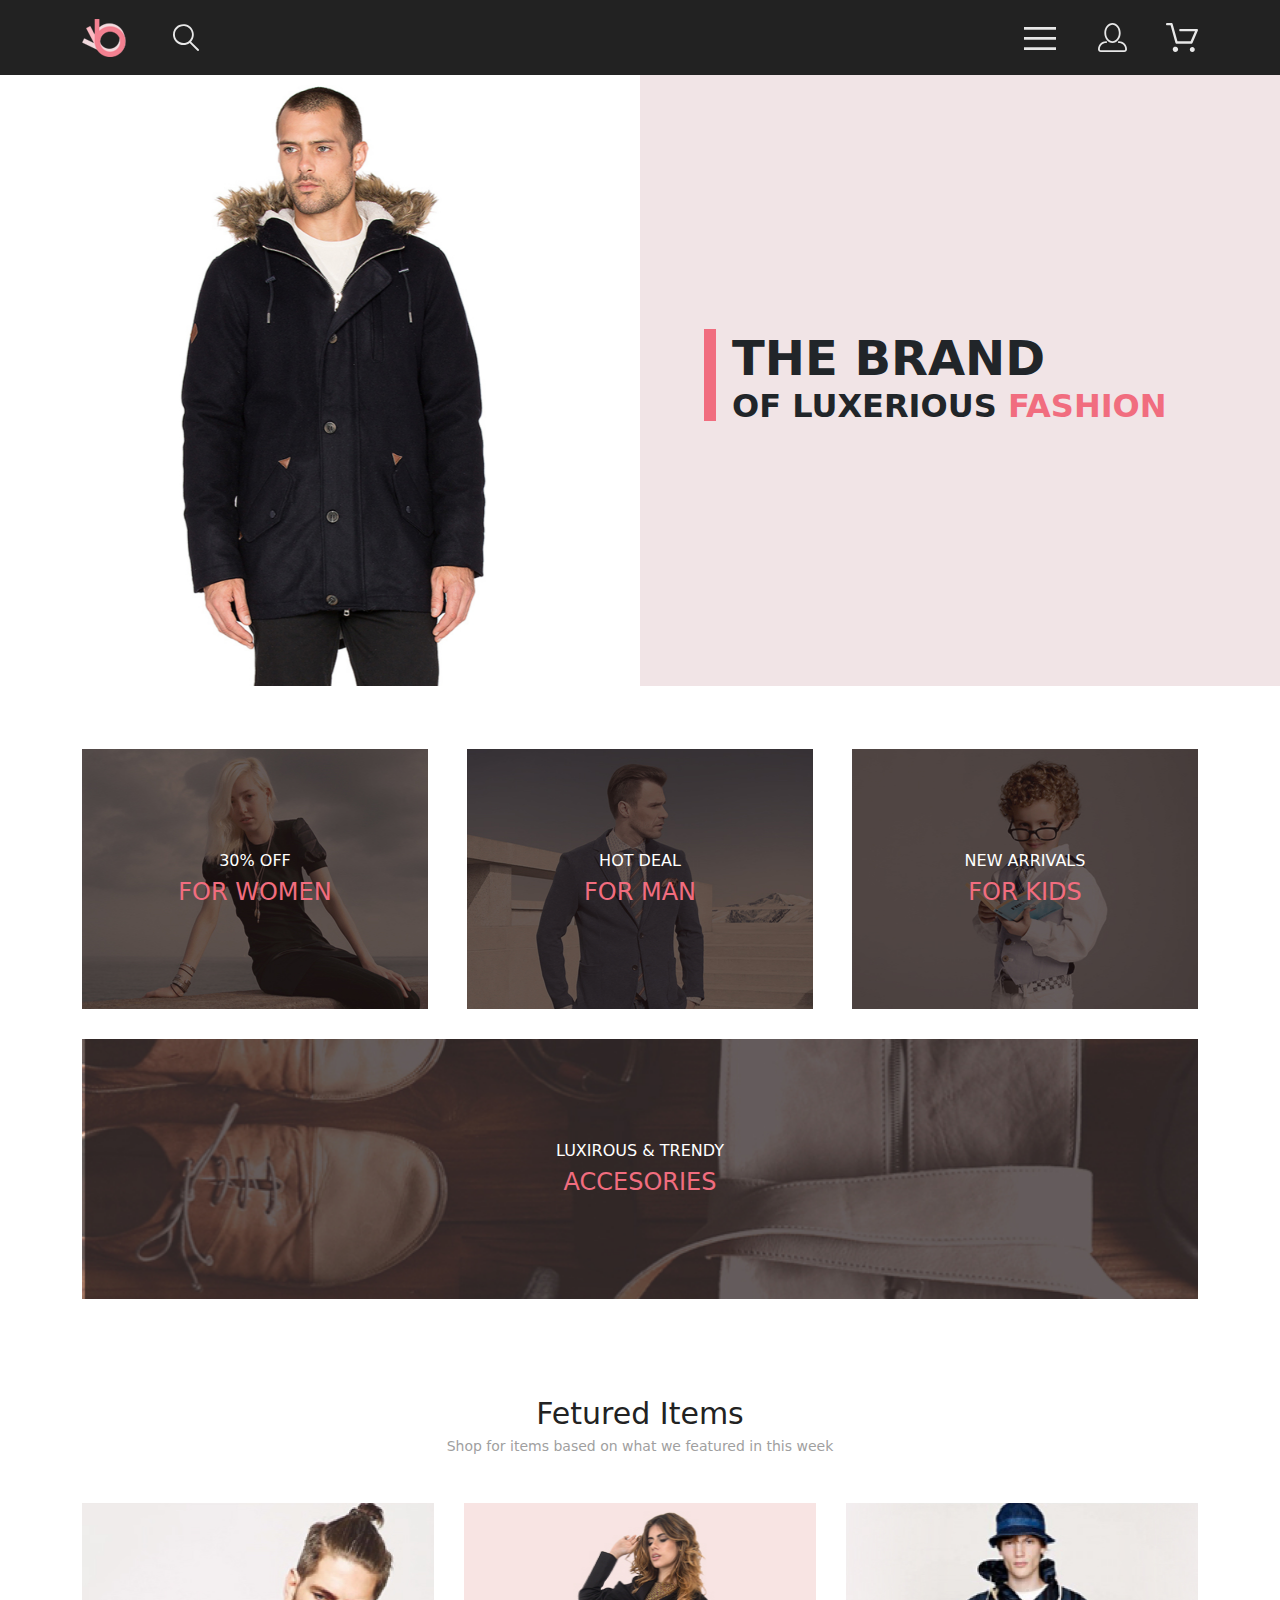
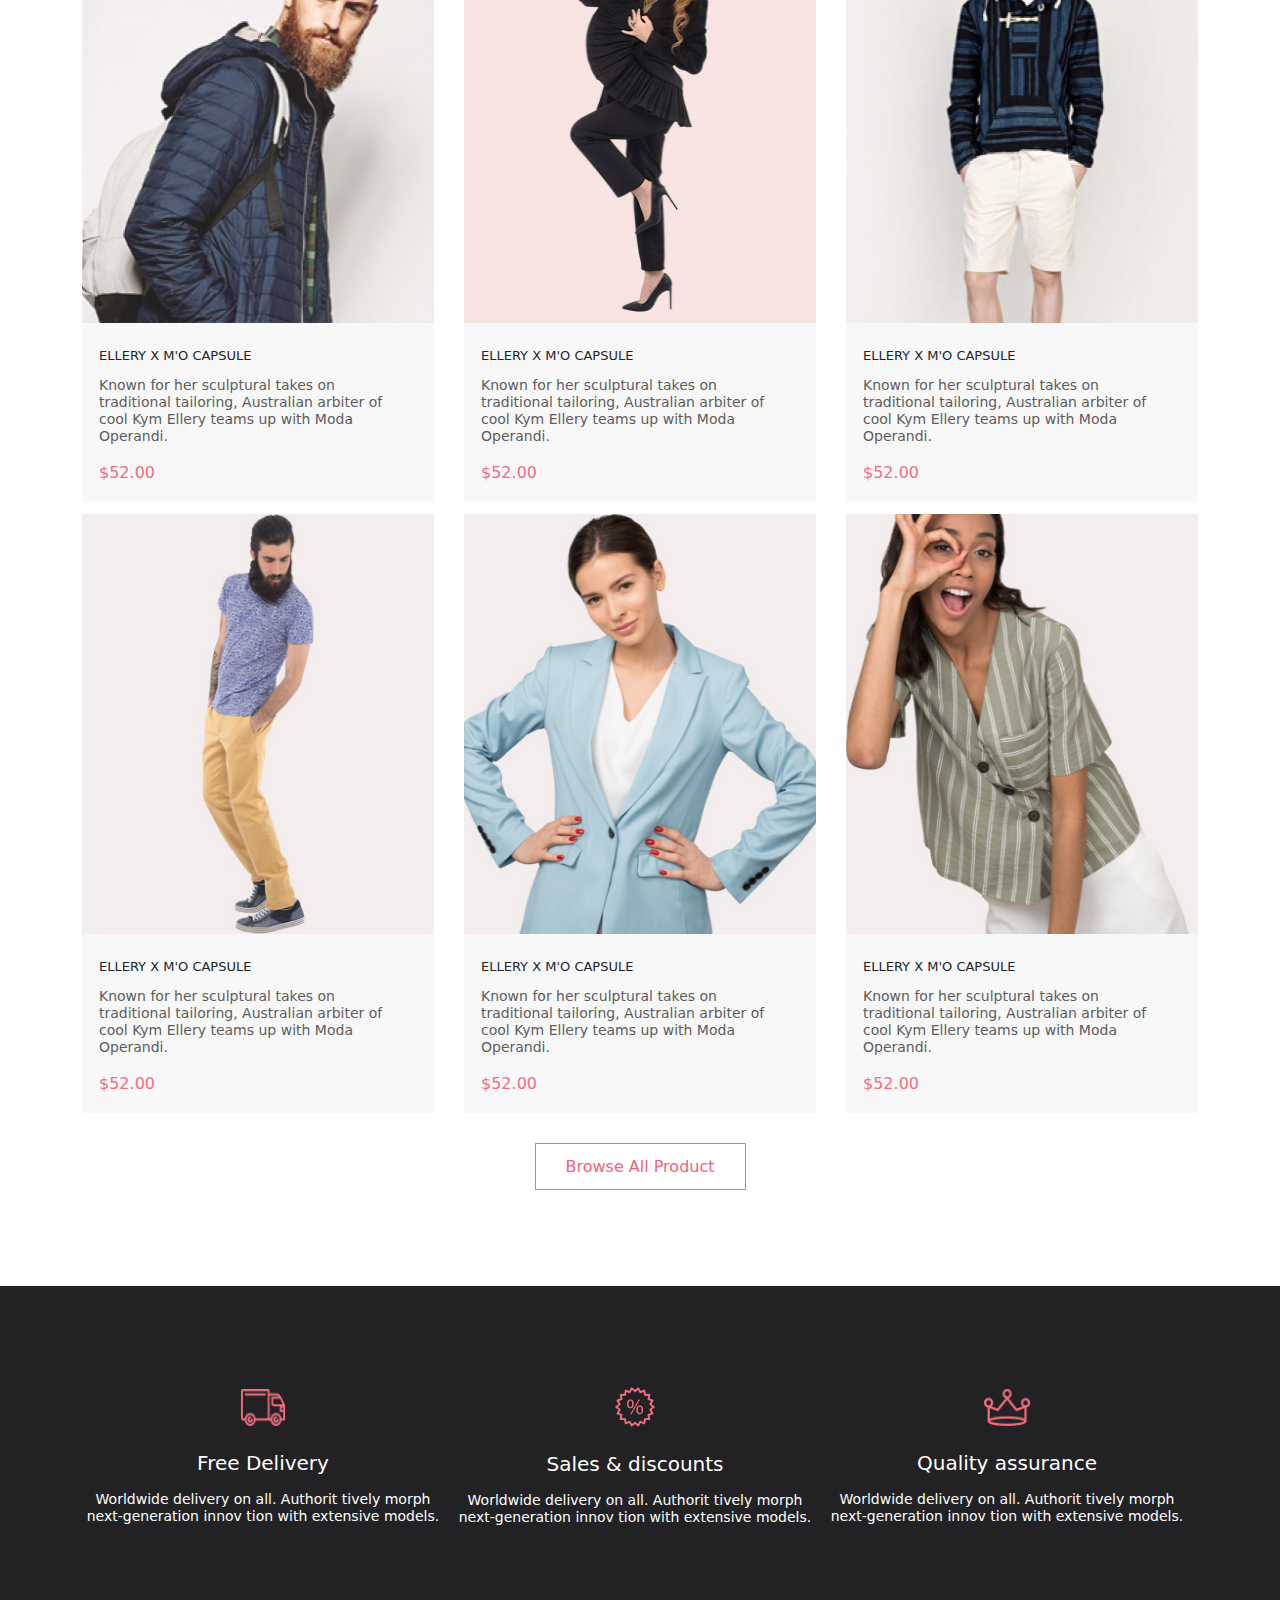
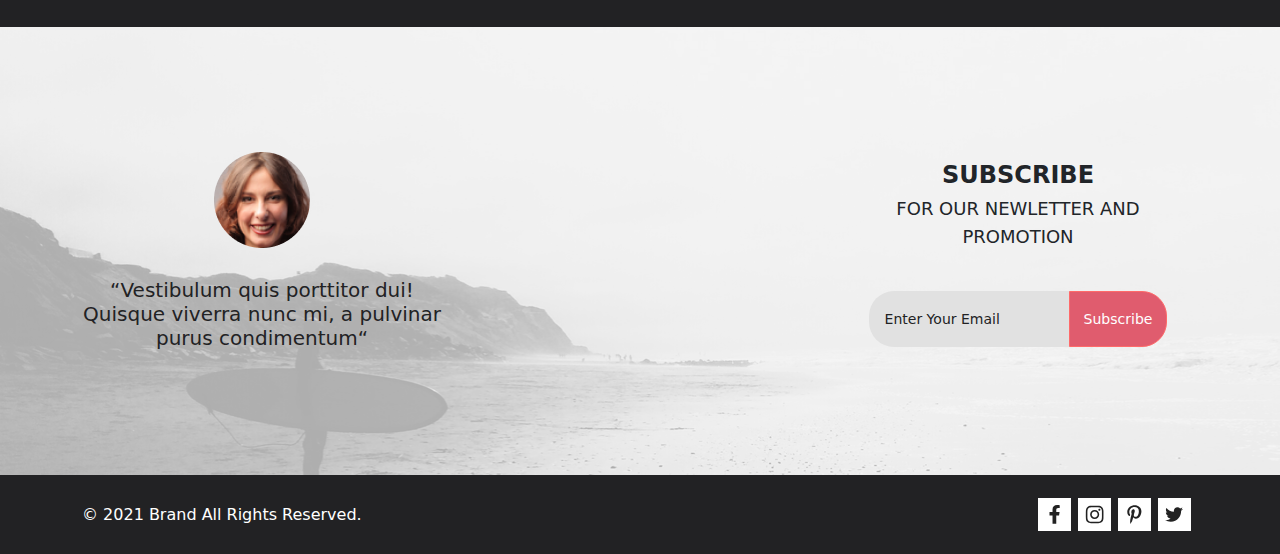
<file: index.html>
<!DOCTYPE html>
<html lang="en">

<head>
    <meta charset="UTF-8">
    <meta http-equiv="X-UA-Compatible" content="IE=edge">
    <meta name="viewport" content="width=device-width, initial-scale=1.0">
    <link rel="stylesheet" href="./css/style.css">
    <link rel="stylesheet" type="text/css" href="./css/custom.css">
    <title>Shop</title>
</head>

<body>
    <header class="header">
        <div class="container header__container">
            <div>
                <a href="./index.html">
                    <img class="header__logo" src="./img/logo.svg" alt="logo" width="44" height="38">
                </a>
                <svg class="header__button-icon" width="27" height="28" viewBox="0 0 27 28"
                    xmlns="http://www.w3.org/2000/svg">
                    <path
                        d="M19.0596 17.6259C20.6713 15.8658 21.6282 13.6048 21.7698 11.2225C21.9113 8.84018 21.2288 6.48173 19.8369 4.54318C18.445 2.60463 16.4285 1.20404 14.126 0.576619C11.8234 -0.0508009 9.3751 0.13316 7.19217 1.09761C5.00923 2.06205 3.22463 3.74825 2.13804 5.87302C1.05145 7.9978 0.729054 10.4318 1.225 12.7661C1.72094 15.1005 3.00501 17.1932 4.86158 18.6927C6.71814 20.1922 9.03413 21.0072 11.4206 21.0009C13.673 21.004 15.8645 20.27 17.6606 18.9109L25.4086 26.7179C25.4941 26.807 25.5965 26.8781 25.7099 26.927C25.8232 26.9759 25.9452 27.0017 26.0686 27.0029C26.1923 27.0033 26.3148 26.9782 26.4283 26.9292C26.5419 26.8801 26.6441 26.8082 26.7286 26.7179C26.9025 26.537 26.9997 26.2958 26.9997 26.0449C26.9997 25.794 26.9025 25.5528 26.7286 25.3719L19.0596 17.6259ZM2.88662 10.5009C2.89946 8.81563 3.41094 7.17187 4.35659 5.77685C5.30224 4.38183 6.63972 3.29801 8.20044 2.662C9.76115 2.02599 11.4752 1.86627 13.1266 2.20298C14.7779 2.53969 16.2926 3.35775 17.4797 4.55404C18.6668 5.75033 19.4732 7.27129 19.7972 8.92519C20.1212 10.5791 19.9483 12.2919 19.3002 13.8476C18.6522 15.4034 17.5581 16.7325 16.1559 17.6674C14.7536 18.6023 13.1059 19.1011 11.4206 19.1009C9.14916 19.0901 6.97482 18.1784 5.37484 16.566C3.77486 14.9537 2.87998 12.7724 2.88662 10.5009Z" />
                </svg>
            </div>
            <div class="dropdown header__button-nav">
                <button class="btn btn-secondary dropdown-toggle burger" type="button" id="dropdownMenuButton"
                    data-bs-toggle="dropdown" aria-expanded="false">
                    <svg class="header__button-icon" width="32" height="23" viewBox="0 0 32 23"
                        xmlns="http://www.w3.org/2000/svg">
                        <path d="M0 23V20.31H32V23H0ZM0 12.76V10.07H32V12.76H0ZM0 2.69V0H32V2.69H0Z" />
                    </svg>
                </button>
                <nav class="dropdown-menu">
                    <h2 class="header__title">menu</h2>
                    <ul class="header__navigation-list">
                        <li class="header__navigation-item">
                            <a class="header__sub-title" href="#">man</a>
                            <ul class="header__sub-navigation-list">
                                <li class="header__sub-navigation-item"><a class="header__sub-navigation-link"
                                        href="#">Accessories</a>
                                </li>
                                <li class="header__sub-navigation-item"><a class="header__sub-navigation-link"
                                        href="#">Bags</a>
                                </li>
                                <li class="header__sub-navigation-item"><a class="header__sub-navigation-link"
                                        href="#">Denim</a></li>
                                <li><a class="header__sub-navigation-link" href="#">T-Shirts</a></li>
                            </ul>
                        </li>
                        <li class="header__navigation-item">
                            <a class="header__sub-title" href="#">woman</a>
                            <ul class="header__sub-navigation-list">
                                <li class="header__sub-navigation-item"><a class="header__sub-navigation-link"
                                        href="#">Accessories</a></li>
                                <li class="header__sub-navigation-item"><a class="header__sub-navigation-link"
                                        href="#">Jackets
                                        & Coats</a></li>
                                <li class="header__sub-navigation-item"><a class="header__sub-navigation-link"
                                        href="#">Polos</a></li>
                                <li class="header__sub-navigation-item"><a class="header__sub-navigation-link"
                                        href="#">T-Shirts</a></li>
                                <li><a class="header__sub-navigation-link" href="#">Shirts</a></li>
                            </ul>
                        </li>
                        <li class="header__navigation-item">
                            <a class="header__sub-title" href="#">kids</a>
                            <ul class="header__sub-navigation-list">
                                <li class="header__sub-navigation-item"><a class="header__sub-navigation-link"
                                        href="#">Accessories</a></li>
                                <li class="header__sub-navigation-item"><a class="header__sub-navigation-link"
                                        href="#">Jackets
                                        & Coats</a></li>
                                <li class="header__sub-navigation-item"><a class="header__sub-navigation-link"
                                        href="#">Polos</a></li>
                                <li class="header__sub-navigation-item"><a class="header__sub-navigation-link"
                                        href="#">T-Shirts</a></li>
                                <li class="header__sub-navigation-item"><a class="header__sub-navigation-link"
                                        href="#">Shirts</a></li>
                                <li><a class="header__sub-navigation-link" href="#">Bags</a></li>
                            </ul>
                        </li>
                    </ul>
                </nav>
                <a class="header__registration" href="./registration.html">
                    <svg class="header__button-icon" width="29" height="29" viewBox="0 0 29 29"
                        xmlns="http://www.w3.org/2000/svg">
                        <path
                            d="M14.5 19.937C19 19.937 22.656 15.464 22.656 9.968C22.656 4.472 19 0 14.5 0C13.3631 0.0217413 12.2463 0.303398 11.2351 0.823397C10.2239 1.34339 9.34507 2.08794 8.66602 3C7.12663 4.99573 6.30819 7.45381 6.34399 9.974C6.34399 15.465 10 19.937 14.5 19.937ZM14.5 1.813C18 1.813 20.844 5.472 20.844 9.969C20.844 14.466 17.998 18.125 14.5 18.125C11.002 18.125 8.15603 14.465 8.15503 9.969C8.15403 5.473 11 1.813 14.5 1.813ZM20.844 18.125C20.6036 18.125 20.373 18.2205 20.203 18.3905C20.033 18.5605 19.9375 18.7911 19.9375 19.0315C19.9375 19.2719 20.033 19.5025 20.203 19.6725C20.373 19.8425 20.6036 19.938 20.844 19.938C22.526 19.9399 24.1386 20.6088 25.3279 21.7982C26.5172 22.9875 27.1861 24.6 27.188 26.282C27.1875 26.5221 27.0918 26.7523 26.922 26.9221C26.7522 27.0918 26.5221 27.1875 26.282 27.188H2.71997C2.47985 27.1875 2.24975 27.0918 2.07996 26.9221C1.91016 26.7523 1.81449 26.5221 1.81396 26.282C1.81608 24.6001 2.48517 22.9877 3.67444 21.7985C4.86371 20.6092 6.47608 19.9401 8.15796 19.938C8.39824 19.938 8.62868 19.8425 8.79858 19.6726C8.96849 19.5027 9.06396 19.2723 9.06396 19.032C9.06396 18.7917 8.96849 18.5613 8.79858 18.3914C8.62868 18.2215 8.39824 18.126 8.15796 18.126C5.99541 18.1279 3.92201 18.9875 2.39258 20.5164C0.863144 22.0453 0.00264777 24.1185 0 26.281C0.000794067 27.0019 0.287502 27.693 0.797241 28.2027C1.30698 28.7125 1.99811 28.9992 2.71899 29H26.282C27.0027 28.9989 27.6936 28.7121 28.2031 28.2024C28.7126 27.6927 28.9992 27.0017 29 26.281C28.9974 24.1187 28.1372 22.0457 26.6083 20.5168C25.0793 18.9878 23.0063 18.1276 20.844 18.125Z" />
                    </svg>
                </a>
                <a class="header__cart" href="./cart.html">
                    <svg class="header__button-icon" width="33" height="29" viewBox="0 0 33 29"
                        xmlns="http://www.w3.org/2000/svg">
                        <path
                            d="M27.199 29C26.5512 28.9738 25.9396 28.6948 25.4952 28.2227C25.0509 27.7506 24.8094 27.1232 24.8225 26.475C24.8356 25.8269 25.1023 25.2097 25.5653 24.7559C26.0283 24.3022 26.6508 24.048 27.2991 24.048C27.9474 24.048 28.5697 24.3022 29.0327 24.7559C29.4957 25.2097 29.7624 25.8269 29.7755 26.475C29.7886 27.1232 29.5471 27.7506 29.1028 28.2227C28.6585 28.6948 28.0468 28.9738 27.399 29H27.199ZM7.75098 26.32C7.75098 25.79 7.90815 25.2718 8.20264 24.8311C8.49712 24.3904 8.91569 24.0469 9.4054 23.844C9.8951 23.6412 10.434 23.5881 10.9539 23.6915C11.4737 23.7949 11.9512 24.0502 12.326 24.425C12.7009 24.7998 12.9562 25.2773 13.0596 25.7972C13.163 26.317 13.1098 26.8559 12.907 27.3456C12.7041 27.8353 12.3606 28.2539 11.9199 28.5483C11.4792 28.8428 10.9611 29 10.431 29C10.0789 29.0003 9.73017 28.9311 9.40479 28.7966C9.0794 28.662 8.78374 28.4646 8.53467 28.2158C8.28559 27.9669 8.08805 27.6713 7.95325 27.3461C7.81844 27.0208 7.74902 26.6721 7.74902 26.32H7.75098ZM11.551 20.686C11.2916 20.6868 11.039 20.6024 10.8322 20.4457C10.6253 20.2891 10.4756 20.0689 10.406 19.819L5.573 2.36401H2.18005C1.86657 2.36401 1.56591 2.23947 1.34424 2.01781C1.12257 1.79614 0.998047 1.49549 0.998047 1.18201C0.998047 0.868519 1.12257 0.567873 1.34424 0.346205C1.56591 0.124537 1.86657 5.81268e-06 2.18005 5.81268e-06H6.46106C6.72055 -0.00080736 6.97309 0.0837201 7.17981 0.240568C7.38653 0.397416 7.53589 0.617884 7.60498 0.868006L12.438 18.323H25.616L29.999 8.27501H15.399C15.2409 8.27961 15.0834 8.25242 14.9359 8.19507C14.7884 8.13771 14.6539 8.05134 14.5404 7.94108C14.4269 7.83082 14.3366 7.69891 14.275 7.55315C14.2134 7.40739 14.1816 7.25075 14.1816 7.0925C14.1816 6.93426 14.2134 6.77762 14.275 6.63186C14.3366 6.4861 14.4269 6.35419 14.5404 6.24393C14.6539 6.13367 14.7884 6.0473 14.9359 5.98994C15.0834 5.93259 15.2409 5.90541 15.399 5.91001H31.812C32.0077 5.90996 32.2003 5.95866 32.3724 6.05172C32.5446 6.14478 32.6908 6.27926 32.798 6.44301C32.9058 6.60729 32.9714 6.79569 32.9889 6.99145C33.0063 7.18721 32.9752 7.38424 32.8981 7.565L27.493 19.977C27.4007 20.1876 27.249 20.3668 27.0565 20.4927C26.864 20.6186 26.6391 20.6858 26.4091 20.686H11.551Z" />
                    </svg>
                </a>
            </div>
        </div>
    </header>
    <main>
        <section class="brand">
            <img class="brand__img" src="./img/men's-jacket-main.jpg" alt="men's-jacket-main" width="800" height="765">
            <div class="brand__title-container">
                <h1 class="brand__title">the brand <span class="brand__sub-title">of luxerious <span
                            class="brand__pink-sub-title">fashion</span></span></h1>
            </div>
        </section>
        <section class="promotion container">
            <h2 class="visually-hidden">promotions</h2>
            <ul class="promotion__list">
                <li class="promotion__item promotion__item--women">
                    <a class="promotion__link" href="#">
                        <h3 class="promotion__title">30% off</h3>
                        <p class="promotion__text">for women</p>
                    </a>
                </li>
                <li class="promotion__item promotion__item--man">
                    <a class="promotion__link" href="#">
                        <h3 class="promotion__title">hot deal</h3>
                        <p class="promotion__text">for man</p>
                    </a>
                </li>
                <li class="promotion__item promotion__item--kids">
                    <a class="promotion__link" href="#">
                        <h3 class="promotion__title">new arrivals</h3>
                        <p class="promotion__text">for kids</p>
                    </a>
                </li>
                <li class="promotion__item promotion__item--accesories">
                    <a class="promotion__link" href="#">
                        <h3 class="promotion__title">luxirous & trendy</h3>
                        <p class="promotion__text">accesories</p>
                    </a>
                </li>
            </ul>
        </section>
        <section class="product container">
            <h2 class="product__title-section">Fetured Items</h2>
            <p class="product__text-section">Shop for items based on what we featured in this week</p>
            <ul class="product__list">
                <li class="product__item">
                    <img class="product__img" src="./img/men's-jacket.jpg" alt="men's-jacket">
                    <div class="product__hover">
                        <button type="button" class="product__button"><svg class="product__button-icon" width="26"
                                height="23" viewBox="0 0 33 29" xmlns="http://www.w3.org/2000/svg">
                                <path
                                    d="M27.199 29C26.5512 28.9738 25.9396 28.6948 25.4952 28.2227C25.0509 27.7506 24.8094 27.1232 24.8225 26.475C24.8356 25.8269 25.1023 25.2097 25.5653 24.7559C26.0283 24.3022 26.6508 24.048 27.2991 24.048C27.9474 24.048 28.5697 24.3022 29.0327 24.7559C29.4957 25.2097 29.7624 25.8269 29.7755 26.475C29.7886 27.1232 29.5471 27.7506 29.1028 28.2227C28.6585 28.6948 28.0468 28.9738 27.399 29H27.199ZM7.75098 26.32C7.75098 25.79 7.90815 25.2718 8.20264 24.8311C8.49712 24.3904 8.91569 24.0469 9.4054 23.844C9.8951 23.6412 10.434 23.5881 10.9539 23.6915C11.4737 23.7949 11.9512 24.0502 12.326 24.425C12.7009 24.7998 12.9562 25.2773 13.0596 25.7972C13.163 26.317 13.1098 26.8559 12.907 27.3456C12.7041 27.8353 12.3606 28.2539 11.9199 28.5483C11.4792 28.8428 10.9611 29 10.431 29C10.0789 29.0003 9.73017 28.9311 9.40479 28.7966C9.0794 28.662 8.78374 28.4646 8.53467 28.2158C8.28559 27.9669 8.08805 27.6713 7.95325 27.3461C7.81844 27.0208 7.74902 26.6721 7.74902 26.32H7.75098ZM11.551 20.686C11.2916 20.6868 11.039 20.6024 10.8322 20.4457C10.6253 20.2891 10.4756 20.0689 10.406 19.819L5.573 2.36401H2.18005C1.86657 2.36401 1.56591 2.23947 1.34424 2.01781C1.12257 1.79614 0.998047 1.49549 0.998047 1.18201C0.998047 0.868519 1.12257 0.567873 1.34424 0.346205C1.56591 0.124537 1.86657 5.81268e-06 2.18005 5.81268e-06H6.46106C6.72055 -0.00080736 6.97309 0.0837201 7.17981 0.240568C7.38653 0.397416 7.53589 0.617884 7.60498 0.868006L12.438 18.323H25.616L29.999 8.27501H15.399C15.2409 8.27961 15.0834 8.25242 14.9359 8.19507C14.7884 8.13771 14.6539 8.05134 14.5404 7.94108C14.4269 7.83082 14.3366 7.69891 14.275 7.55315C14.2134 7.40739 14.1816 7.25075 14.1816 7.0925C14.1816 6.93426 14.2134 6.77762 14.275 6.63186C14.3366 6.4861 14.4269 6.35419 14.5404 6.24393C14.6539 6.13367 14.7884 6.0473 14.9359 5.98994C15.0834 5.93259 15.2409 5.90541 15.399 5.91001H31.812C32.0077 5.90996 32.2003 5.95866 32.3724 6.05172C32.5446 6.14478 32.6908 6.27926 32.798 6.44301C32.9058 6.60729 32.9714 6.79569 32.9889 6.99145C33.0063 7.18721 32.9752 7.38424 32.8981 7.565L27.493 19.977C27.4007 20.1876 27.249 20.3668 27.0565 20.4927C26.864 20.6186 26.6391 20.6858 26.4091 20.686H11.551Z" />
                            </svg>Add to Cart</button>
                    </div>
                    <div class="product__description">
                        <h3 class="product__title">ellery x m'o capsule</h3>
                        <p class="product__text">Known for her sculptural takes on traditional tailoring, Australian
                            arbiter
                            of cool Kym Ellery
                            teams up with Moda Operandi.</p>
                        <p class="product__price">$52.00</p>
                    </div>
                </li>
                <li class="product__item">
                    <img class="product__img" src="./img/women's-dress.jpg" alt="women's-dress">
                    <div class="product__hover">
                        <button type="button" class="product__button"><svg class="product__button-icon" width="26"
                                height="23" viewBox="0 0 33 29" xmlns="http://www.w3.org/2000/svg">
                                <path
                                    d="M27.199 29C26.5512 28.9738 25.9396 28.6948 25.4952 28.2227C25.0509 27.7506 24.8094 27.1232 24.8225 26.475C24.8356 25.8269 25.1023 25.2097 25.5653 24.7559C26.0283 24.3022 26.6508 24.048 27.2991 24.048C27.9474 24.048 28.5697 24.3022 29.0327 24.7559C29.4957 25.2097 29.7624 25.8269 29.7755 26.475C29.7886 27.1232 29.5471 27.7506 29.1028 28.2227C28.6585 28.6948 28.0468 28.9738 27.399 29H27.199ZM7.75098 26.32C7.75098 25.79 7.90815 25.2718 8.20264 24.8311C8.49712 24.3904 8.91569 24.0469 9.4054 23.844C9.8951 23.6412 10.434 23.5881 10.9539 23.6915C11.4737 23.7949 11.9512 24.0502 12.326 24.425C12.7009 24.7998 12.9562 25.2773 13.0596 25.7972C13.163 26.317 13.1098 26.8559 12.907 27.3456C12.7041 27.8353 12.3606 28.2539 11.9199 28.5483C11.4792 28.8428 10.9611 29 10.431 29C10.0789 29.0003 9.73017 28.9311 9.40479 28.7966C9.0794 28.662 8.78374 28.4646 8.53467 28.2158C8.28559 27.9669 8.08805 27.6713 7.95325 27.3461C7.81844 27.0208 7.74902 26.6721 7.74902 26.32H7.75098ZM11.551 20.686C11.2916 20.6868 11.039 20.6024 10.8322 20.4457C10.6253 20.2891 10.4756 20.0689 10.406 19.819L5.573 2.36401H2.18005C1.86657 2.36401 1.56591 2.23947 1.34424 2.01781C1.12257 1.79614 0.998047 1.49549 0.998047 1.18201C0.998047 0.868519 1.12257 0.567873 1.34424 0.346205C1.56591 0.124537 1.86657 5.81268e-06 2.18005 5.81268e-06H6.46106C6.72055 -0.00080736 6.97309 0.0837201 7.17981 0.240568C7.38653 0.397416 7.53589 0.617884 7.60498 0.868006L12.438 18.323H25.616L29.999 8.27501H15.399C15.2409 8.27961 15.0834 8.25242 14.9359 8.19507C14.7884 8.13771 14.6539 8.05134 14.5404 7.94108C14.4269 7.83082 14.3366 7.69891 14.275 7.55315C14.2134 7.40739 14.1816 7.25075 14.1816 7.0925C14.1816 6.93426 14.2134 6.77762 14.275 6.63186C14.3366 6.4861 14.4269 6.35419 14.5404 6.24393C14.6539 6.13367 14.7884 6.0473 14.9359 5.98994C15.0834 5.93259 15.2409 5.90541 15.399 5.91001H31.812C32.0077 5.90996 32.2003 5.95866 32.3724 6.05172C32.5446 6.14478 32.6908 6.27926 32.798 6.44301C32.9058 6.60729 32.9714 6.79569 32.9889 6.99145C33.0063 7.18721 32.9752 7.38424 32.8981 7.565L27.493 19.977C27.4007 20.1876 27.249 20.3668 27.0565 20.4927C26.864 20.6186 26.6391 20.6858 26.4091 20.686H11.551Z" />
                            </svg>Add to Cart</button>
                    </div>
                    <div class="product__description">
                        <h3 class="product__title">ellery x m'o capsule</h3>
                        <p class="product__text">Known for her sculptural takes on traditional tailoring, Australian
                            arbiter
                            of cool Kym Ellery
                            teams up with Moda Operandi.</p>
                        <p class="product__price">$52.00</p>
                    </div>
                </li>
                <li class="product__item">
                    <img class="product__img" src="./img/men's-sweater.jpg" alt="men's-sweater">
                    <div class="product__hover">

                        <button type="button" class="product__button"><svg class="product__button-icon" width="26"
                                height="23" viewBox="0 0 33 29" xmlns="http://www.w3.org/2000/svg">
                                <path
                                    d="M27.199 29C26.5512 28.9738 25.9396 28.6948 25.4952 28.2227C25.0509 27.7506 24.8094 27.1232 24.8225 26.475C24.8356 25.8269 25.1023 25.2097 25.5653 24.7559C26.0283 24.3022 26.6508 24.048 27.2991 24.048C27.9474 24.048 28.5697 24.3022 29.0327 24.7559C29.4957 25.2097 29.7624 25.8269 29.7755 26.475C29.7886 27.1232 29.5471 27.7506 29.1028 28.2227C28.6585 28.6948 28.0468 28.9738 27.399 29H27.199ZM7.75098 26.32C7.75098 25.79 7.90815 25.2718 8.20264 24.8311C8.49712 24.3904 8.91569 24.0469 9.4054 23.844C9.8951 23.6412 10.434 23.5881 10.9539 23.6915C11.4737 23.7949 11.9512 24.0502 12.326 24.425C12.7009 24.7998 12.9562 25.2773 13.0596 25.7972C13.163 26.317 13.1098 26.8559 12.907 27.3456C12.7041 27.8353 12.3606 28.2539 11.9199 28.5483C11.4792 28.8428 10.9611 29 10.431 29C10.0789 29.0003 9.73017 28.9311 9.40479 28.7966C9.0794 28.662 8.78374 28.4646 8.53467 28.2158C8.28559 27.9669 8.08805 27.6713 7.95325 27.3461C7.81844 27.0208 7.74902 26.6721 7.74902 26.32H7.75098ZM11.551 20.686C11.2916 20.6868 11.039 20.6024 10.8322 20.4457C10.6253 20.2891 10.4756 20.0689 10.406 19.819L5.573 2.36401H2.18005C1.86657 2.36401 1.56591 2.23947 1.34424 2.01781C1.12257 1.79614 0.998047 1.49549 0.998047 1.18201C0.998047 0.868519 1.12257 0.567873 1.34424 0.346205C1.56591 0.124537 1.86657 5.81268e-06 2.18005 5.81268e-06H6.46106C6.72055 -0.00080736 6.97309 0.0837201 7.17981 0.240568C7.38653 0.397416 7.53589 0.617884 7.60498 0.868006L12.438 18.323H25.616L29.999 8.27501H15.399C15.2409 8.27961 15.0834 8.25242 14.9359 8.19507C14.7884 8.13771 14.6539 8.05134 14.5404 7.94108C14.4269 7.83082 14.3366 7.69891 14.275 7.55315C14.2134 7.40739 14.1816 7.25075 14.1816 7.0925C14.1816 6.93426 14.2134 6.77762 14.275 6.63186C14.3366 6.4861 14.4269 6.35419 14.5404 6.24393C14.6539 6.13367 14.7884 6.0473 14.9359 5.98994C15.0834 5.93259 15.2409 5.90541 15.399 5.91001H31.812C32.0077 5.90996 32.2003 5.95866 32.3724 6.05172C32.5446 6.14478 32.6908 6.27926 32.798 6.44301C32.9058 6.60729 32.9714 6.79569 32.9889 6.99145C33.0063 7.18721 32.9752 7.38424 32.8981 7.565L27.493 19.977C27.4007 20.1876 27.249 20.3668 27.0565 20.4927C26.864 20.6186 26.6391 20.6858 26.4091 20.686H11.551Z" />
                            </svg>Add to Cart</button>
                    </div>
                    <div class="product__description">
                        <h3 class="product__title">ellery x m'o capsule</h3>
                        <p class="product__text">Known for her sculptural takes on traditional tailoring, Australian
                            arbiter
                            of cool Kym Ellery
                            teams up with Moda Operandi.</p>
                        <p class="product__price">$52.00</p>
                    </div>
                </li>
                <li class="product__item">
                    <img class="product__img" src="./img/men's-t-shirt.jpg" alt="men's-t-shirt">
                    <div class="product__hover">

                        <button type="button" class="product__button"><svg class="product__button-icon" width="26"
                                height="23" viewBox="0 0 33 29" xmlns="http://www.w3.org/2000/svg">
                                <path
                                    d="M27.199 29C26.5512 28.9738 25.9396 28.6948 25.4952 28.2227C25.0509 27.7506 24.8094 27.1232 24.8225 26.475C24.8356 25.8269 25.1023 25.2097 25.5653 24.7559C26.0283 24.3022 26.6508 24.048 27.2991 24.048C27.9474 24.048 28.5697 24.3022 29.0327 24.7559C29.4957 25.2097 29.7624 25.8269 29.7755 26.475C29.7886 27.1232 29.5471 27.7506 29.1028 28.2227C28.6585 28.6948 28.0468 28.9738 27.399 29H27.199ZM7.75098 26.32C7.75098 25.79 7.90815 25.2718 8.20264 24.8311C8.49712 24.3904 8.91569 24.0469 9.4054 23.844C9.8951 23.6412 10.434 23.5881 10.9539 23.6915C11.4737 23.7949 11.9512 24.0502 12.326 24.425C12.7009 24.7998 12.9562 25.2773 13.0596 25.7972C13.163 26.317 13.1098 26.8559 12.907 27.3456C12.7041 27.8353 12.3606 28.2539 11.9199 28.5483C11.4792 28.8428 10.9611 29 10.431 29C10.0789 29.0003 9.73017 28.9311 9.40479 28.7966C9.0794 28.662 8.78374 28.4646 8.53467 28.2158C8.28559 27.9669 8.08805 27.6713 7.95325 27.3461C7.81844 27.0208 7.74902 26.6721 7.74902 26.32H7.75098ZM11.551 20.686C11.2916 20.6868 11.039 20.6024 10.8322 20.4457C10.6253 20.2891 10.4756 20.0689 10.406 19.819L5.573 2.36401H2.18005C1.86657 2.36401 1.56591 2.23947 1.34424 2.01781C1.12257 1.79614 0.998047 1.49549 0.998047 1.18201C0.998047 0.868519 1.12257 0.567873 1.34424 0.346205C1.56591 0.124537 1.86657 5.81268e-06 2.18005 5.81268e-06H6.46106C6.72055 -0.00080736 6.97309 0.0837201 7.17981 0.240568C7.38653 0.397416 7.53589 0.617884 7.60498 0.868006L12.438 18.323H25.616L29.999 8.27501H15.399C15.2409 8.27961 15.0834 8.25242 14.9359 8.19507C14.7884 8.13771 14.6539 8.05134 14.5404 7.94108C14.4269 7.83082 14.3366 7.69891 14.275 7.55315C14.2134 7.40739 14.1816 7.25075 14.1816 7.0925C14.1816 6.93426 14.2134 6.77762 14.275 6.63186C14.3366 6.4861 14.4269 6.35419 14.5404 6.24393C14.6539 6.13367 14.7884 6.0473 14.9359 5.98994C15.0834 5.93259 15.2409 5.90541 15.399 5.91001H31.812C32.0077 5.90996 32.2003 5.95866 32.3724 6.05172C32.5446 6.14478 32.6908 6.27926 32.798 6.44301C32.9058 6.60729 32.9714 6.79569 32.9889 6.99145C33.0063 7.18721 32.9752 7.38424 32.8981 7.565L27.493 19.977C27.4007 20.1876 27.249 20.3668 27.0565 20.4927C26.864 20.6186 26.6391 20.6858 26.4091 20.686H11.551Z" />
                            </svg>Add to Cart</button>
                    </div>
                    <div class="product__description">
                        <h3 class="product__title">ellery x m'o capsule</h3>
                        <p class="product__text">Known for her sculptural takes on traditional tailoring, Australian
                            arbiter
                            of cool Kym Ellery
                            teams up with Moda Operandi.</p>
                        <p class="product__price">$52.00</p>

                    </div>
                </li>
                <li class="product__item">
                    <img class="product__img" src="./img/women's-jacket.jpg" alt="women's-jacket">
                    <div class="product__hover">

                        <button type="button" class="product__button"><svg class="product__button-icon" width="26"
                                height="23" viewBox="0 0 33 29" xmlns="http://www.w3.org/2000/svg">
                                <path
                                    d="M27.199 29C26.5512 28.9738 25.9396 28.6948 25.4952 28.2227C25.0509 27.7506 24.8094 27.1232 24.8225 26.475C24.8356 25.8269 25.1023 25.2097 25.5653 24.7559C26.0283 24.3022 26.6508 24.048 27.2991 24.048C27.9474 24.048 28.5697 24.3022 29.0327 24.7559C29.4957 25.2097 29.7624 25.8269 29.7755 26.475C29.7886 27.1232 29.5471 27.7506 29.1028 28.2227C28.6585 28.6948 28.0468 28.9738 27.399 29H27.199ZM7.75098 26.32C7.75098 25.79 7.90815 25.2718 8.20264 24.8311C8.49712 24.3904 8.91569 24.0469 9.4054 23.844C9.8951 23.6412 10.434 23.5881 10.9539 23.6915C11.4737 23.7949 11.9512 24.0502 12.326 24.425C12.7009 24.7998 12.9562 25.2773 13.0596 25.7972C13.163 26.317 13.1098 26.8559 12.907 27.3456C12.7041 27.8353 12.3606 28.2539 11.9199 28.5483C11.4792 28.8428 10.9611 29 10.431 29C10.0789 29.0003 9.73017 28.9311 9.40479 28.7966C9.0794 28.662 8.78374 28.4646 8.53467 28.2158C8.28559 27.9669 8.08805 27.6713 7.95325 27.3461C7.81844 27.0208 7.74902 26.6721 7.74902 26.32H7.75098ZM11.551 20.686C11.2916 20.6868 11.039 20.6024 10.8322 20.4457C10.6253 20.2891 10.4756 20.0689 10.406 19.819L5.573 2.36401H2.18005C1.86657 2.36401 1.56591 2.23947 1.34424 2.01781C1.12257 1.79614 0.998047 1.49549 0.998047 1.18201C0.998047 0.868519 1.12257 0.567873 1.34424 0.346205C1.56591 0.124537 1.86657 5.81268e-06 2.18005 5.81268e-06H6.46106C6.72055 -0.00080736 6.97309 0.0837201 7.17981 0.240568C7.38653 0.397416 7.53589 0.617884 7.60498 0.868006L12.438 18.323H25.616L29.999 8.27501H15.399C15.2409 8.27961 15.0834 8.25242 14.9359 8.19507C14.7884 8.13771 14.6539 8.05134 14.5404 7.94108C14.4269 7.83082 14.3366 7.69891 14.275 7.55315C14.2134 7.40739 14.1816 7.25075 14.1816 7.0925C14.1816 6.93426 14.2134 6.77762 14.275 6.63186C14.3366 6.4861 14.4269 6.35419 14.5404 6.24393C14.6539 6.13367 14.7884 6.0473 14.9359 5.98994C15.0834 5.93259 15.2409 5.90541 15.399 5.91001H31.812C32.0077 5.90996 32.2003 5.95866 32.3724 6.05172C32.5446 6.14478 32.6908 6.27926 32.798 6.44301C32.9058 6.60729 32.9714 6.79569 32.9889 6.99145C33.0063 7.18721 32.9752 7.38424 32.8981 7.565L27.493 19.977C27.4007 20.1876 27.249 20.3668 27.0565 20.4927C26.864 20.6186 26.6391 20.6858 26.4091 20.686H11.551Z" />
                            </svg>Add to Cart</button>
                    </div>
                    <div class="product__description">
                        <h3 class="product__title">ellery x m'o capsule</h3>
                        <p class="product__text">Known for her sculptural takes on traditional tailoring, Australian
                            arbiter
                            of cool Kym Ellery
                            teams up with Moda Operandi.</p>
                        <p class="product__price">$52.00</p>
                    </div>
                </li>
                <li class="product__item">
                    <img class="product__img" src="./img/women's-shirt.jpg" alt="women's-shirt">
                    <div class="product__hover">

                        <button type="button" class="product__button"><svg class="product__button-icon" width="26"
                                height="23" viewBox="0 0 33 29" xmlns="http://www.w3.org/2000/svg">
                                <path
                                    d="M27.199 29C26.5512 28.9738 25.9396 28.6948 25.4952 28.2227C25.0509 27.7506 24.8094 27.1232 24.8225 26.475C24.8356 25.8269 25.1023 25.2097 25.5653 24.7559C26.0283 24.3022 26.6508 24.048 27.2991 24.048C27.9474 24.048 28.5697 24.3022 29.0327 24.7559C29.4957 25.2097 29.7624 25.8269 29.7755 26.475C29.7886 27.1232 29.5471 27.7506 29.1028 28.2227C28.6585 28.6948 28.0468 28.9738 27.399 29H27.199ZM7.75098 26.32C7.75098 25.79 7.90815 25.2718 8.20264 24.8311C8.49712 24.3904 8.91569 24.0469 9.4054 23.844C9.8951 23.6412 10.434 23.5881 10.9539 23.6915C11.4737 23.7949 11.9512 24.0502 12.326 24.425C12.7009 24.7998 12.9562 25.2773 13.0596 25.7972C13.163 26.317 13.1098 26.8559 12.907 27.3456C12.7041 27.8353 12.3606 28.2539 11.9199 28.5483C11.4792 28.8428 10.9611 29 10.431 29C10.0789 29.0003 9.73017 28.9311 9.40479 28.7966C9.0794 28.662 8.78374 28.4646 8.53467 28.2158C8.28559 27.9669 8.08805 27.6713 7.95325 27.3461C7.81844 27.0208 7.74902 26.6721 7.74902 26.32H7.75098ZM11.551 20.686C11.2916 20.6868 11.039 20.6024 10.8322 20.4457C10.6253 20.2891 10.4756 20.0689 10.406 19.819L5.573 2.36401H2.18005C1.86657 2.36401 1.56591 2.23947 1.34424 2.01781C1.12257 1.79614 0.998047 1.49549 0.998047 1.18201C0.998047 0.868519 1.12257 0.567873 1.34424 0.346205C1.56591 0.124537 1.86657 5.81268e-06 2.18005 5.81268e-06H6.46106C6.72055 -0.00080736 6.97309 0.0837201 7.17981 0.240568C7.38653 0.397416 7.53589 0.617884 7.60498 0.868006L12.438 18.323H25.616L29.999 8.27501H15.399C15.2409 8.27961 15.0834 8.25242 14.9359 8.19507C14.7884 8.13771 14.6539 8.05134 14.5404 7.94108C14.4269 7.83082 14.3366 7.69891 14.275 7.55315C14.2134 7.40739 14.1816 7.25075 14.1816 7.0925C14.1816 6.93426 14.2134 6.77762 14.275 6.63186C14.3366 6.4861 14.4269 6.35419 14.5404 6.24393C14.6539 6.13367 14.7884 6.0473 14.9359 5.98994C15.0834 5.93259 15.2409 5.90541 15.399 5.91001H31.812C32.0077 5.90996 32.2003 5.95866 32.3724 6.05172C32.5446 6.14478 32.6908 6.27926 32.798 6.44301C32.9058 6.60729 32.9714 6.79569 32.9889 6.99145C33.0063 7.18721 32.9752 7.38424 32.8981 7.565L27.493 19.977C27.4007 20.1876 27.249 20.3668 27.0565 20.4927C26.864 20.6186 26.6391 20.6858 26.4091 20.686H11.551Z" />
                            </svg>Add to Cart</button>
                    </div>
                    <div class="product__description">
                        <h3 class="product__title">ellery x m'o capsule</h3>
                        <p class="product__text">Known for her sculptural takes on traditional tailoring, Australian
                            arbiter
                            of cool Kym Ellery
                            teams up with Moda Operandi.</p>
                        <p class="product__price">$52.00</p>
                    </div>
                </li>
            </ul>
            <button type="button" class="product__button-all">Browse All Product</button>
        </section>
        <section class="aside">
            <ul class="aside__list container">
                <li class="aside__item">
                    <img class="aside__img" src="./img/delivery.png" alt="delivery" width="45" height="37">
                    <h3 class="aside__title">Free Delivery</h3>
                    <p class="aside__text">Worldwide delivery on all. Authorit tively morph next-generation innov tion
                        with extensive
                        models.</p>
                </li>
                <li class="aside__item">
                    <img class="aside__img" src="./img/percent.png" alt="percent" width="40" height="40">
                    <h3 class="aside__title">Sales & discounts</h3>
                    <p class="aside__text">Worldwide delivery on all. Authorit tively morph next-generation innov tion
                        with extensive
                        models.</p>
                </li>
                <li class="aside__item">
                    <img class="aside__img" src="./img/crown.png" alt="crown" width="47" height="37">
                    <h3 class="aside__title">Quality assurance</h3>
                    <p class="aside__text">Worldwide delivery on all. Authorit tively morph next-generation innov tion
                        with extensive
                        models.</p>
                </li>
            </ul>
        </section>
    </main>
    <footer class="footer">
        <div class="footer__review">
            <ul class="footer__review-list container">
                <li class="footer__review-item">
                    <img class="footer__review-avatar" src="./img/review-avatar.png" alt="review-avatar">
                    <p class="footer__review-text">“Vestibulum quis porttitor dui! Quisque viverra nunc mi, a pulvinar
                        purus
                        condimentum“</p>
                </li>
                <li class="footer__review-item">
                    <h2 class="footer__review-title-subscription">subscribe<span class="footer__review-subscription">for
                            our
                            newletter and promotion</span></h2>
                    <form class="footer__form-subscription" action="#">
                        <input class="footer__input-subscription" type="email" placeholder="Enter Your Email">
                        <button type="submit" class="footer__button-subscribe">Subscribe</button>
                    </form>
                </li>
            </ul>
        </div>
        <div class="footer__social">
            <div class="footer__social-list container">
                <div class="footer__social-mobile">
                    <p class="footer__social-copyrigh">© 2021 Brand All Rights Reserved.</p>
                </div>
                <ul class="footer__social-mobile">
                    <li class="footer__social-item">
                        <a class="footer__social-link" href="#">
                            <svg class="footer__icon" width="9" height="15" viewBox="0 0 9 15"
                                xmlns="http://www.w3.org/2000/svg">
                                <path
                                    d="M8.08836 8.28L8.50686 5.61602H5.89022V3.88729C5.89022 3.15847 6.25574 2.44806 7.42765 2.44806H8.61722V0.179975C8.61722 0.179975 7.53772 0 6.50561 0C4.35073 0 2.9422 1.27593 2.9422 3.5857V5.61602H0.546875V8.28H2.9422V14.72H5.89022V8.28H8.08836Z" />
                            </svg>
                        </a>
                    </li>
                    <li class="footer__social-item">
                        <a class="footer__social-link" href="#">
                            <svg class="footer__icon" width="16" height="15" viewBox="0 0 16 15"
                                xmlns="http://www.w3.org/2000/svg">
                                <path
                                    d="M8.13897 3.68159C6.02383 3.68159 4.31774 5.38491 4.31774 7.49663C4.31774 9.60835 6.02383 11.3117 8.13897 11.3117C10.2541 11.3117 11.9602 9.60835 11.9602 7.49663C11.9602 5.38491 10.2541 3.68159 8.13897 3.68159ZM8.13897 9.9769C6.77211 9.9769 5.65467 8.8646 5.65467 7.49663C5.65467 6.12866 6.76878 5.01636 8.13897 5.01636C9.50915 5.01636 10.6233 6.12866 10.6233 7.49663C10.6233 8.8646 9.50583 9.9769 8.13897 9.9769ZM13.0078 3.52554C13.0078 4.02026 12.6087 4.41538 12.1165 4.41538C11.621 4.41538 11.2252 4.01694 11.2252 3.52554C11.2252 3.03413 11.6243 2.63569 12.1165 2.63569C12.6087 2.63569 13.0078 3.03413 13.0078 3.52554ZM15.5386 4.42866C15.4821 3.23667 15.2094 2.18081 14.3347 1.31089C13.4634 0.440967 12.4058 0.168701 11.2119 0.108936C9.9814 0.039209 6.29321 0.039209 5.0627 0.108936C3.8721 0.165381 2.81453 0.437646 1.93987 1.30757C1.06522 2.17749 0.795836 3.23335 0.735973 4.42534C0.666134 5.65386 0.666134 9.33608 0.735973 10.5646C0.79251 11.7566 1.06522 12.8124 1.93987 13.6824C2.81453 14.5523 3.86878 14.8246 5.0627 14.8843C6.29321 14.9541 9.9814 14.9541 11.2119 14.8843C12.4058 14.8279 13.4634 14.5556 14.3347 13.6824C15.2061 12.8124 15.4788 11.7566 15.5386 10.5646C15.6085 9.33608 15.6085 5.65718 15.5386 4.42866ZM13.949 11.8828C13.6895 12.5335 13.1874 13.0349 12.5322 13.2972C11.5511 13.6857 9.22314 13.596 8.13897 13.596C7.05479 13.596 4.72348 13.6824 3.74573 13.2972C3.09389 13.0382 2.59171 12.5369 2.32898 11.8828C1.93987 10.9033 2.02967 8.57905 2.02967 7.49663C2.02967 6.41421 1.9432 4.08667 2.32898 3.1105C2.58838 2.45972 3.09056 1.95835 3.74573 1.69604C4.7268 1.30757 7.05479 1.39722 8.13897 1.39722C9.22314 1.39722 11.5545 1.31089 12.5322 1.69604C13.184 1.95503 13.6862 2.4564 13.949 3.1105C14.3381 4.08999 14.2483 6.41421 14.2483 7.49663C14.2483 8.57905 14.3381 10.9066 13.949 11.8828Z" />
                            </svg>
                        </a>
                    </li>
                    <li class="footer__social-item">
                        <a class="footer__social-link" href="#">
                            <svg class="footer__icon" width="13" height="14" viewBox="0 0 13 16"
                                xmlns="http://www.w3.org/2000/svg">
                                <path
                                    d="M6.74032 0.203125C3.55564 0.203125 0.408203 2.34063 0.408203 5.8C0.408203 8 1.63738 9.25 2.38233 9.25C2.68963 9.25 2.86655 8.3875 2.86655 8.14375C2.86655 7.85313 2.13091 7.23438 2.13091 6.025C2.13091 3.5125 4.03055 1.73125 6.4889 1.73125C8.60271 1.73125 10.1671 2.94062 10.1671 5.1625C10.1671 6.82187 9.50597 9.93437 7.36422 9.93437C6.59133 9.93437 5.93018 9.37187 5.93018 8.56563C5.93018 7.38438 6.74963 6.24062 6.74963 5.02187C6.74963 2.95312 3.835 3.32812 3.835 5.82812C3.835 6.35313 3.90018 6.93437 4.13298 7.4125C3.70463 9.26875 2.82931 12.0344 2.82931 13.9469C2.82931 14.5375 2.91311 15.1188 2.96899 15.7094C3.07452 15.8281 3.02175 15.8156 3.18316 15.7563C4.74757 13.6 4.69169 13.1781 5.3994 10.3562C5.78119 11.0875 6.76826 11.4812 7.55046 11.4812C10.8469 11.4812 12.3275 8.24688 12.3275 5.33125C12.3275 2.22813 9.66427 0.203125 6.74032 0.203125Z" />
                            </svg>
                        </a>
                    </li>
                    <li class="footer__social-item">
                        <a class="footer__social-link" href="#">
                            <svg class="footer__icon" width="17" height="14" viewBox="0 0 17 14"
                                xmlns="http://www.w3.org/2000/svg">
                                <path
                                    d="M14.417 3.74052C14.427 3.88264 14.427 4.0248 14.427 4.16692C14.427 8.50192 11.1498 13.4969 5.15986 13.4969C3.31448 13.4969 1.60022 12.9588 0.158203 12.0248C0.420396 12.0552 0.67247 12.0654 0.944752 12.0654C2.46741 12.0654 3.8691 11.5476 4.98843 10.6644C3.5565 10.6339 2.3565 9.68977 1.94305 8.39027C2.14475 8.4207 2.34642 8.44102 2.5582 8.44102C2.85063 8.44102 3.14308 8.40039 3.41533 8.32936C1.92291 8.02477 0.803551 6.70498 0.803551 5.11108V5.07048C1.23715 5.31414 1.74139 5.46642 2.2758 5.4867C1.39849 4.89786 0.823727 3.8928 0.823727 2.75573C0.823727 2.14661 0.985041 1.58823 1.26741 1.10092C2.87077 3.09077 5.28086 4.39023 7.98334 4.53239C7.93293 4.28873 7.90266 4.03495 7.90266 3.78114C7.90266 1.97402 9.35477 0.501953 11.1598 0.501953C12.0976 0.501953 12.9446 0.897891 13.5396 1.53748C14.2757 1.39536 14.9816 1.12123 15.6068 0.745609C15.3648 1.50705 14.8505 2.14664 14.1749 2.5527C14.8304 2.48167 15.4657 2.29889 16.0505 2.04511C15.6069 2.69483 15.0522 3.27348 14.417 3.74052Z" />
                            </svg>
                        </a>
                    </li>
                </ul>
            </div>
        </div>
    </footer>
    <script src="./js/bootstrap.bundle.js"></script>
</body>

</html>
</file>
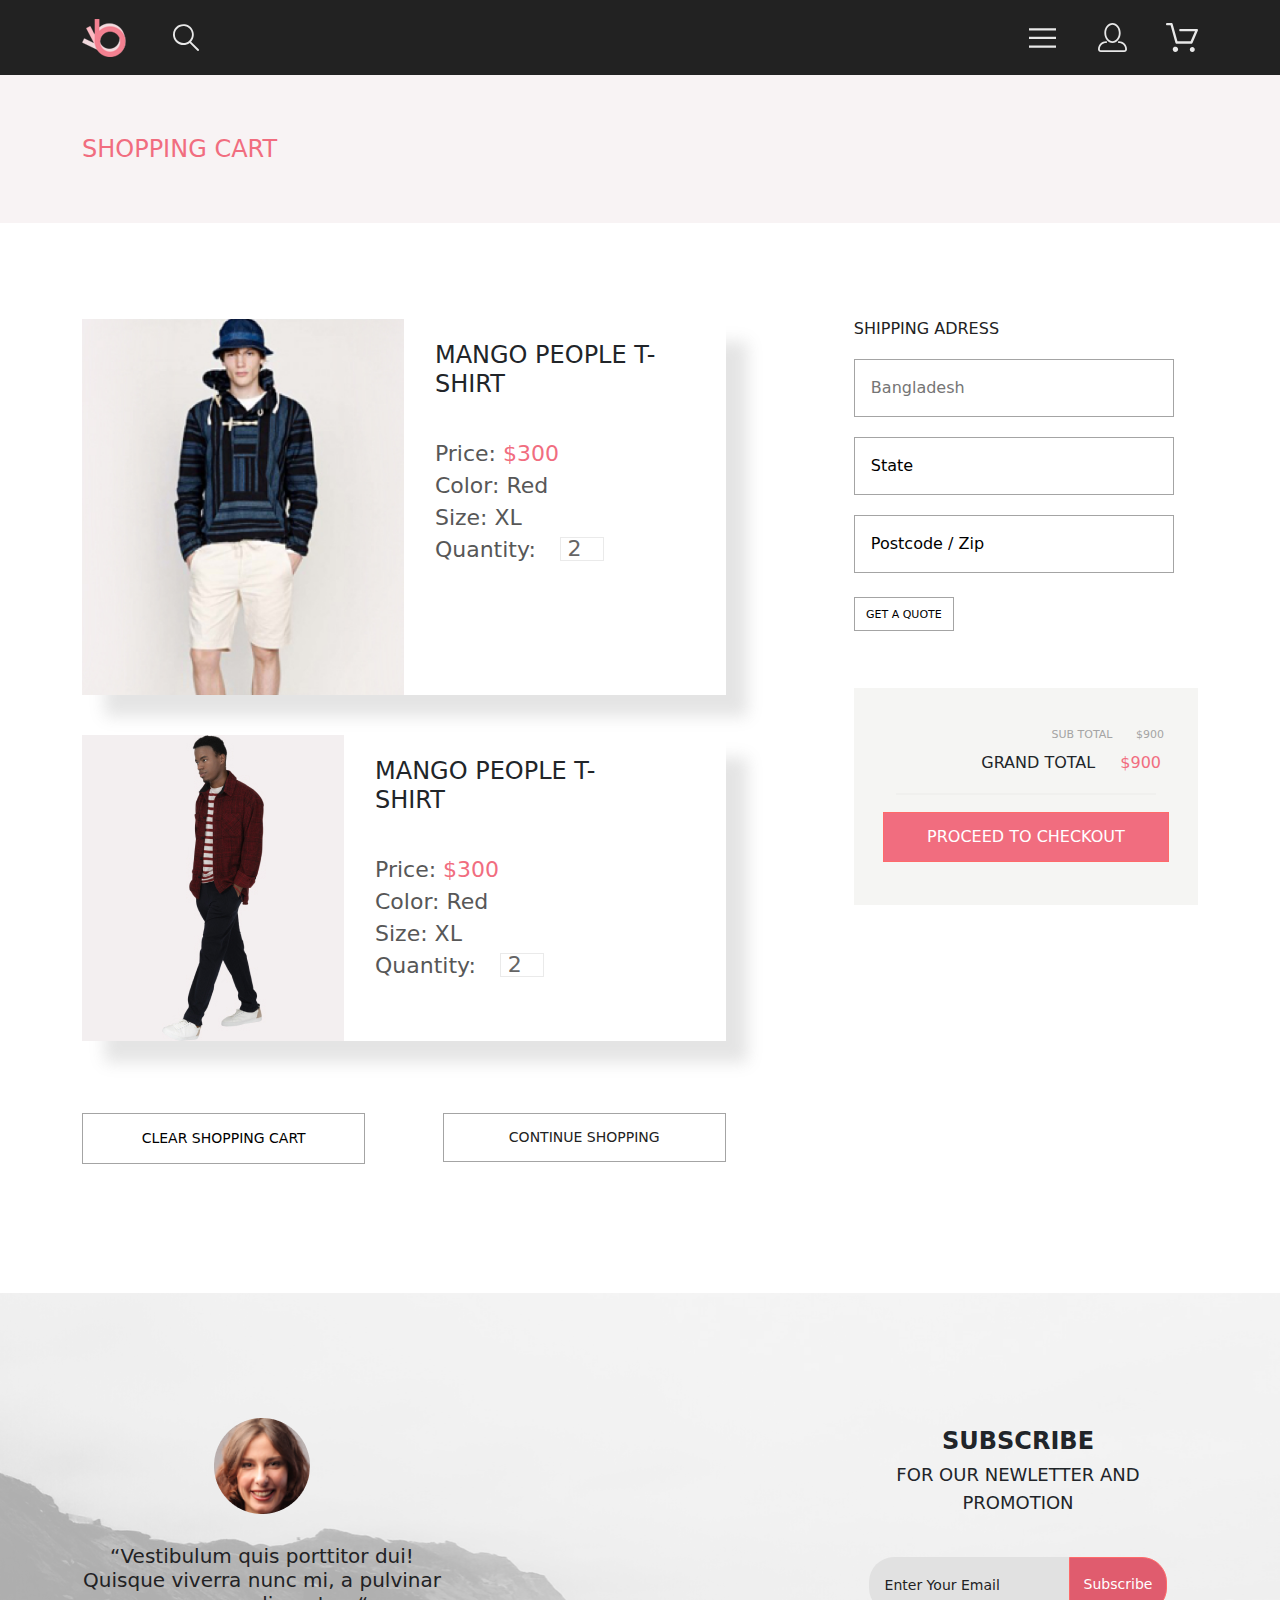
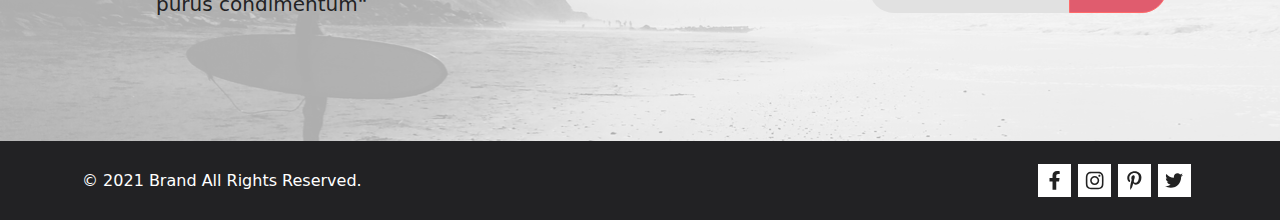
<file: cart.html>
<!DOCTYPE html>
<html lang="en">

<head>
    <meta charset="UTF-8">
    <meta http-equiv="X-UA-Compatible" content="IE=edge">
    <meta name="viewport" content="width=device-width, initial-scale=1.0">
    <link rel="stylesheet" href="./css/style.css">
    <link rel="stylesheet" type="text/css" href="./css/custom.css">
    <link rel="preconnect" href="https://fonts.gstatic.com">
    <link href="https://fonts.googleapis.com/css2?family=Lato:ital,wght@0,400;0,700;0,900;1,400&display=swap"
        rel="stylesheet">
    <title>Shop</title>
</head>

<body>
    <header class="header">
        <div class="container header__container">
            <div>
                <a href="./index.html">
                    <img class="header__logo" src="./img/logo.svg" alt="logo" width="44" height="38">
                </a>
                <svg class="header__button-icon" width="27" height="28" viewBox="0 0 27 28"
                    xmlns="http://www.w3.org/2000/svg">
                    <path
                        d="M19.0596 17.6259C20.6713 15.8658 21.6282 13.6048 21.7698 11.2225C21.9113 8.84018 21.2288 6.48173 19.8369 4.54318C18.445 2.60463 16.4285 1.20404 14.126 0.576619C11.8234 -0.0508009 9.3751 0.13316 7.19217 1.09761C5.00923 2.06205 3.22463 3.74825 2.13804 5.87302C1.05145 7.9978 0.729054 10.4318 1.225 12.7661C1.72094 15.1005 3.00501 17.1932 4.86158 18.6927C6.71814 20.1922 9.03413 21.0072 11.4206 21.0009C13.673 21.004 15.8645 20.27 17.6606 18.9109L25.4086 26.7179C25.4941 26.807 25.5965 26.8781 25.7099 26.927C25.8232 26.9759 25.9452 27.0017 26.0686 27.0029C26.1923 27.0033 26.3148 26.9782 26.4283 26.9292C26.5419 26.8801 26.6441 26.8082 26.7286 26.7179C26.9025 26.537 26.9997 26.2958 26.9997 26.0449C26.9997 25.794 26.9025 25.5528 26.7286 25.3719L19.0596 17.6259ZM2.88662 10.5009C2.89946 8.81563 3.41094 7.17187 4.35659 5.77685C5.30224 4.38183 6.63972 3.29801 8.20044 2.662C9.76115 2.02599 11.4752 1.86627 13.1266 2.20298C14.7779 2.53969 16.2926 3.35775 17.4797 4.55404C18.6668 5.75033 19.4732 7.27129 19.7972 8.92519C20.1212 10.5791 19.9483 12.2919 19.3002 13.8476C18.6522 15.4034 17.5581 16.7325 16.1559 17.6674C14.7536 18.6023 13.1059 19.1011 11.4206 19.1009C9.14916 19.0901 6.97482 18.1784 5.37484 16.566C3.77486 14.9537 2.87998 12.7724 2.88662 10.5009Z" />
                </svg>
            </div>
            <div class="dropdown header__button-nav">
                <button class="btn btn-secondary dropdown-toggle burger" type="button" id="dropdownMenuButton"
                    data-bs-toggle="dropdown" aria-expanded="false">
                    <svg class="header__button-icon" width="27" height="28" width="32" height="23" viewBox="0 0 32 23"
                        xmlns="http://www.w3.org/2000/svg">
                        <path d="M0 23V20.31H32V23H0ZM0 12.76V10.07H32V12.76H0ZM0 2.69V0H32V2.69H0Z" />
                    </svg>
                </button>
                <nav class="dropdown-menu">
                    <h2 class="header__title">menu</h2>
                    <ul class="header__navigation-list">
                        <li class="header__navigation-item">
                            <a class="header__sub-title" href="#">man</a>
                            <ul class="header__sub-navigation-list">
                                <li class="header__sub-navigation-item"><a class="header__sub-navigation-link"
                                        href="#">Accessories</a>
                                </li>
                                <li class="header__sub-navigation-item"><a class="header__sub-navigation-link"
                                        href="#">Bags</a>
                                </li>
                                <li class="header__sub-navigation-item"><a class="header__sub-navigation-link"
                                        href="#">Denim</a></li>
                                <li><a class="header__sub-navigation-link" href="#">T-Shirts</a></li>
                            </ul>
                        </li>
                        <li class="header__navigation-item">
                            <a class="header__sub-title" href="#">woman</a>
                            <ul class="header__sub-navigation-list">
                                <li class="header__sub-navigation-item"><a class="header__sub-navigation-link"
                                        href="#">Accessories</a></li>
                                <li class="header__sub-navigation-item"><a class="header__sub-navigation-link"
                                        href="#">Jackets
                                        & Coats</a></li>
                                <li class="header__sub-navigation-item"><a class="header__sub-navigation-link"
                                        href="#">Polos</a></li>
                                <li class="header__sub-navigation-item"><a class="header__sub-navigation-link"
                                        href="#">T-Shirts</a></li>
                                <li><a class="header__sub-navigation-link" href="#">Shirts</a></li>
                            </ul>
                        </li>
                        <li class="header__navigation-item">
                            <a class="header__sub-title" href="#">kids</a>
                            <ul class="header__sub-navigation-list">
                                <li class="header__sub-navigation-item"><a class="header__sub-navigation-link"
                                        href="#">Accessories</a></li>
                                <li class="header__sub-navigation-item"><a class="header__sub-navigation-link"
                                        href="#">Jackets
                                        & Coats</a></li>
                                <li class="header__sub-navigation-item"><a class="header__sub-navigation-link"
                                        href="#">Polos</a></li>
                                <li class="header__sub-navigation-item"><a class="header__sub-navigation-link"
                                        href="#">T-Shirts</a></li>
                                <li class="header__sub-navigation-item"><a class="header__sub-navigation-link"
                                        href="#">Shirts</a></li>
                                <li><a class="header__sub-navigation-link" href="#">Bags</a></li>
                            </ul>
                        </li>
                    </ul>
                </nav>
                <a class="header__registration" href="./registration.html">
                    <svg class="header__button-icon" width="29" height="29" viewBox="0 0 29 29"
                        xmlns="http://www.w3.org/2000/svg">
                        <path
                            d="M14.5 19.937C19 19.937 22.656 15.464 22.656 9.968C22.656 4.472 19 0 14.5 0C13.3631 0.0217413 12.2463 0.303398 11.2351 0.823397C10.2239 1.34339 9.34507 2.08794 8.66602 3C7.12663 4.99573 6.30819 7.45381 6.34399 9.974C6.34399 15.465 10 19.937 14.5 19.937ZM14.5 1.813C18 1.813 20.844 5.472 20.844 9.969C20.844 14.466 17.998 18.125 14.5 18.125C11.002 18.125 8.15603 14.465 8.15503 9.969C8.15403 5.473 11 1.813 14.5 1.813ZM20.844 18.125C20.6036 18.125 20.373 18.2205 20.203 18.3905C20.033 18.5605 19.9375 18.7911 19.9375 19.0315C19.9375 19.2719 20.033 19.5025 20.203 19.6725C20.373 19.8425 20.6036 19.938 20.844 19.938C22.526 19.9399 24.1386 20.6088 25.3279 21.7982C26.5172 22.9875 27.1861 24.6 27.188 26.282C27.1875 26.5221 27.0918 26.7523 26.922 26.9221C26.7522 27.0918 26.5221 27.1875 26.282 27.188H2.71997C2.47985 27.1875 2.24975 27.0918 2.07996 26.9221C1.91016 26.7523 1.81449 26.5221 1.81396 26.282C1.81608 24.6001 2.48517 22.9877 3.67444 21.7985C4.86371 20.6092 6.47608 19.9401 8.15796 19.938C8.39824 19.938 8.62868 19.8425 8.79858 19.6726C8.96849 19.5027 9.06396 19.2723 9.06396 19.032C9.06396 18.7917 8.96849 18.5613 8.79858 18.3914C8.62868 18.2215 8.39824 18.126 8.15796 18.126C5.99541 18.1279 3.92201 18.9875 2.39258 20.5164C0.863144 22.0453 0.00264777 24.1185 0 26.281C0.000794067 27.0019 0.287502 27.693 0.797241 28.2027C1.30698 28.7125 1.99811 28.9992 2.71899 29H26.282C27.0027 28.9989 27.6936 28.7121 28.2031 28.2024C28.7126 27.6927 28.9992 27.0017 29 26.281C28.9974 24.1187 28.1372 22.0457 26.6083 20.5168C25.0793 18.9878 23.0063 18.1276 20.844 18.125Z" />
                    </svg>
                </a>
                <a class="header__cart" href="./cart.html">
                    <svg class="header__button-icon" width="33" height="29" viewBox="0 0 33 29"
                        xmlns="http://www.w3.org/2000/svg">
                        <path
                            d="M27.199 29C26.5512 28.9738 25.9396 28.6948 25.4952 28.2227C25.0509 27.7506 24.8094 27.1232 24.8225 26.475C24.8356 25.8269 25.1023 25.2097 25.5653 24.7559C26.0283 24.3022 26.6508 24.048 27.2991 24.048C27.9474 24.048 28.5697 24.3022 29.0327 24.7559C29.4957 25.2097 29.7624 25.8269 29.7755 26.475C29.7886 27.1232 29.5471 27.7506 29.1028 28.2227C28.6585 28.6948 28.0468 28.9738 27.399 29H27.199ZM7.75098 26.32C7.75098 25.79 7.90815 25.2718 8.20264 24.8311C8.49712 24.3904 8.91569 24.0469 9.4054 23.844C9.8951 23.6412 10.434 23.5881 10.9539 23.6915C11.4737 23.7949 11.9512 24.0502 12.326 24.425C12.7009 24.7998 12.9562 25.2773 13.0596 25.7972C13.163 26.317 13.1098 26.8559 12.907 27.3456C12.7041 27.8353 12.3606 28.2539 11.9199 28.5483C11.4792 28.8428 10.9611 29 10.431 29C10.0789 29.0003 9.73017 28.9311 9.40479 28.7966C9.0794 28.662 8.78374 28.4646 8.53467 28.2158C8.28559 27.9669 8.08805 27.6713 7.95325 27.3461C7.81844 27.0208 7.74902 26.6721 7.74902 26.32H7.75098ZM11.551 20.686C11.2916 20.6868 11.039 20.6024 10.8322 20.4457C10.6253 20.2891 10.4756 20.0689 10.406 19.819L5.573 2.36401H2.18005C1.86657 2.36401 1.56591 2.23947 1.34424 2.01781C1.12257 1.79614 0.998047 1.49549 0.998047 1.18201C0.998047 0.868519 1.12257 0.567873 1.34424 0.346205C1.56591 0.124537 1.86657 5.81268e-06 2.18005 5.81268e-06H6.46106C6.72055 -0.00080736 6.97309 0.0837201 7.17981 0.240568C7.38653 0.397416 7.53589 0.617884 7.60498 0.868006L12.438 18.323H25.616L29.999 8.27501H15.399C15.2409 8.27961 15.0834 8.25242 14.9359 8.19507C14.7884 8.13771 14.6539 8.05134 14.5404 7.94108C14.4269 7.83082 14.3366 7.69891 14.275 7.55315C14.2134 7.40739 14.1816 7.25075 14.1816 7.0925C14.1816 6.93426 14.2134 6.77762 14.275 6.63186C14.3366 6.4861 14.4269 6.35419 14.5404 6.24393C14.6539 6.13367 14.7884 6.0473 14.9359 5.98994C15.0834 5.93259 15.2409 5.90541 15.399 5.91001H31.812C32.0077 5.90996 32.2003 5.95866 32.3724 6.05172C32.5446 6.14478 32.6908 6.27926 32.798 6.44301C32.9058 6.60729 32.9714 6.79569 32.9889 6.99145C33.0063 7.18721 32.9752 7.38424 32.8981 7.565L27.493 19.977C27.4007 20.1876 27.249 20.3668 27.0565 20.4927C26.864 20.6186 26.6391 20.6858 26.4091 20.686H11.551Z" />
                    </svg>
                </a>
            </div>
        </div>
    </header>
    <main class="cart">
        <section class="cart__title">
            <h1 class="cart__title-text container">shopping cart</h1>
        </section>
        <section class="cart__products">
            <form action="#" class="cart__products-form container">
                <ul class="cart__products-list">
                    <li class="cart__products-item">
                        <img class="cart__products-img" src="./img/men's-sweater.jpg" alt="men's-sweater" width="262"
                            height="306">
                        <div class="cart__products-info">
                            <h2 class="cart__products-info-title">mango people t-shirt</h2>
                            <p class="cart__products-info-text">Price: <span
                                    class="cart__products-info-text-price">$300</span>
                            </p>
                            <p class="cart__products-info-text">Color: Red</p>
                            <p class="cart__products-info-text">Size: XL</p>
                            <p class="cart__products-info-text-quantity">Quantity:<input
                                    class="cart__products-info-input" type="number" min="1" value="2" id="quantity">
                            </p>
                        </div>
                    </li>
                    <li class="cart__products-item">
                        <img class="cart__products-img" src="./img/cart-man.jpg" alt="cart-man" width="262"
                            height="306">
                        <div class="cart__products-info">
                            <h2 class="cart__products-info-title">mango people t-shirt</h2>
                            <p class="cart__products-info-text">Price: <span
                                    class="cart__products-info-text-price">$300</span>
                            </p>
                            <p class="cart__products-info-text">Color: Red</p>
                            <p class="cart__products-info-text">Size: XL</p>
                            <p class="cart__products-info-text-quantity">Quantity:<input
                                    class="cart__products-info-input" type="number" min="1" value="2" id="quantity">
                            </p>
                        </div>
                    </li>
                    <div class="cart__products-button">
                        <button type="reset" class="cart__products-button-clear">clear shopping cart</button>
                        <a href="#" class="cart__products-button-back">continue shopping</a>
                    </div>
                </ul>
                <ul class="cart__arrage">
                    <li class="cart__address">
                        <h2 class="cart__address-title">shipping adress</h2>
                        <input class="cart__address-input" id="adress" type="text" placeholder="Bangladesh" required>
                        <input class="cart__address-input" id="adress" type="text" value="State" required>
                        <input class="cart__address-input" id="adress" type="text" value="Postcode / Zip" required>
                        <button class="cart__address-button" type="button">get a quote</button>
                    </li>
                    <li class="cart__checkout">
                        <p class="cart__checkout-sub">sub total <span class="cart__checkout-sub-price">$900</span></p>
                        <p class="cart__checkout-grand">grand total <span class="cart__checkout-grand-price">$900</span>
                        </p>
                        <hr class="cart__checkout-hr">
                        <button class="cart__checkout-button" type="submit">proceed to checkout</button>
                    </li>
                </ul>
            </form>
        </section>
    </main>
    <footer class="footer">
        <section class="footer__review">
            <ul class="footer__review-list container">
                <li class="footer__review-item">
                    <img class="footer__review-avatar" src="./img/review-avatar.png" alt="review-avatar">
                    <p class="footer__review-text">“Vestibulum quis porttitor dui! Quisque viverra nunc mi, a pulvinar
                        purus
                        condimentum“</p>
                </li>
                <li class="footer__review-item">
                    <h2 class="footer__review-title-subscription">subscribe<span class="footer__review-subscription">for
                            our
                            newletter and promotion</span></h2>
                    <form class="footer__form-subscription" action="#">
                        <input class="footer__input-subscription" type="email" placeholder="Enter Your Email">
                        <button type="submit" class="footer__button-subscribe">Subscribe</button>
                    </form>
                </li>
            </ul>
        </section>
        <section class="footer__social">
            <ul class="footer__social-list container">
                <div class="footer__social-mobile">
                    <p class="footer__social-copyrigh">© 2021 Brand All Rights Reserved.</p>
                </div>
                <div class="footer__social-mobile">
                    <li class="footer__social-item">
                        <a class="footer__social-link" href="#">
                            <svg class="footer__icon" width="9" height="15" viewBox="0 0 9 15"
                                xmlns="http://www.w3.org/2000/svg">
                                <path
                                    d="M8.08836 8.28L8.50686 5.61602H5.89022V3.88729C5.89022 3.15847 6.25574 2.44806 7.42765 2.44806H8.61722V0.179975C8.61722 0.179975 7.53772 0 6.50561 0C4.35073 0 2.9422 1.27593 2.9422 3.5857V5.61602H0.546875V8.28H2.9422V14.72H5.89022V8.28H8.08836Z" />
                            </svg>
                        </a>
                    </li>
                    <li class="footer__social-item">
                        <a class="footer__social-link" href="#">
                            <svg class="footer__icon" width="16" height="15" viewBox="0 0 16 15"
                                xmlns="http://www.w3.org/2000/svg">
                                <path
                                    d="M8.13897 3.68159C6.02383 3.68159 4.31774 5.38491 4.31774 7.49663C4.31774 9.60835 6.02383 11.3117 8.13897 11.3117C10.2541 11.3117 11.9602 9.60835 11.9602 7.49663C11.9602 5.38491 10.2541 3.68159 8.13897 3.68159ZM8.13897 9.9769C6.77211 9.9769 5.65467 8.8646 5.65467 7.49663C5.65467 6.12866 6.76878 5.01636 8.13897 5.01636C9.50915 5.01636 10.6233 6.12866 10.6233 7.49663C10.6233 8.8646 9.50583 9.9769 8.13897 9.9769ZM13.0078 3.52554C13.0078 4.02026 12.6087 4.41538 12.1165 4.41538C11.621 4.41538 11.2252 4.01694 11.2252 3.52554C11.2252 3.03413 11.6243 2.63569 12.1165 2.63569C12.6087 2.63569 13.0078 3.03413 13.0078 3.52554ZM15.5386 4.42866C15.4821 3.23667 15.2094 2.18081 14.3347 1.31089C13.4634 0.440967 12.4058 0.168701 11.2119 0.108936C9.9814 0.039209 6.29321 0.039209 5.0627 0.108936C3.8721 0.165381 2.81453 0.437646 1.93987 1.30757C1.06522 2.17749 0.795836 3.23335 0.735973 4.42534C0.666134 5.65386 0.666134 9.33608 0.735973 10.5646C0.79251 11.7566 1.06522 12.8124 1.93987 13.6824C2.81453 14.5523 3.86878 14.8246 5.0627 14.8843C6.29321 14.9541 9.9814 14.9541 11.2119 14.8843C12.4058 14.8279 13.4634 14.5556 14.3347 13.6824C15.2061 12.8124 15.4788 11.7566 15.5386 10.5646C15.6085 9.33608 15.6085 5.65718 15.5386 4.42866ZM13.949 11.8828C13.6895 12.5335 13.1874 13.0349 12.5322 13.2972C11.5511 13.6857 9.22314 13.596 8.13897 13.596C7.05479 13.596 4.72348 13.6824 3.74573 13.2972C3.09389 13.0382 2.59171 12.5369 2.32898 11.8828C1.93987 10.9033 2.02967 8.57905 2.02967 7.49663C2.02967 6.41421 1.9432 4.08667 2.32898 3.1105C2.58838 2.45972 3.09056 1.95835 3.74573 1.69604C4.7268 1.30757 7.05479 1.39722 8.13897 1.39722C9.22314 1.39722 11.5545 1.31089 12.5322 1.69604C13.184 1.95503 13.6862 2.4564 13.949 3.1105C14.3381 4.08999 14.2483 6.41421 14.2483 7.49663C14.2483 8.57905 14.3381 10.9066 13.949 11.8828Z" />
                            </svg>
                        </a>
                    </li>
                    <li class="footer__social-item">
                        <a class="footer__social-link" href="#">
                            <svg class="footer__icon" width="13" height="14" viewBox="0 0 13 16"
                                xmlns="http://www.w3.org/2000/svg">
                                <path
                                    d="M6.74032 0.203125C3.55564 0.203125 0.408203 2.34063 0.408203 5.8C0.408203 8 1.63738 9.25 2.38233 9.25C2.68963 9.25 2.86655 8.3875 2.86655 8.14375C2.86655 7.85313 2.13091 7.23438 2.13091 6.025C2.13091 3.5125 4.03055 1.73125 6.4889 1.73125C8.60271 1.73125 10.1671 2.94062 10.1671 5.1625C10.1671 6.82187 9.50597 9.93437 7.36422 9.93437C6.59133 9.93437 5.93018 9.37187 5.93018 8.56563C5.93018 7.38438 6.74963 6.24062 6.74963 5.02187C6.74963 2.95312 3.835 3.32812 3.835 5.82812C3.835 6.35313 3.90018 6.93437 4.13298 7.4125C3.70463 9.26875 2.82931 12.0344 2.82931 13.9469C2.82931 14.5375 2.91311 15.1188 2.96899 15.7094C3.07452 15.8281 3.02175 15.8156 3.18316 15.7563C4.74757 13.6 4.69169 13.1781 5.3994 10.3562C5.78119 11.0875 6.76826 11.4812 7.55046 11.4812C10.8469 11.4812 12.3275 8.24688 12.3275 5.33125C12.3275 2.22813 9.66427 0.203125 6.74032 0.203125Z" />
                            </svg>
                        </a>
                    </li>
                    <li class="footer__social-item">
                        <a class="footer__social-link" href="#">
                            <svg class="footer__icon" width="17" height="14" viewBox="0 0 17 14"
                                xmlns="http://www.w3.org/2000/svg">
                                <path
                                    d="M14.417 3.74052C14.427 3.88264 14.427 4.0248 14.427 4.16692C14.427 8.50192 11.1498 13.4969 5.15986 13.4969C3.31448 13.4969 1.60022 12.9588 0.158203 12.0248C0.420396 12.0552 0.67247 12.0654 0.944752 12.0654C2.46741 12.0654 3.8691 11.5476 4.98843 10.6644C3.5565 10.6339 2.3565 9.68977 1.94305 8.39027C2.14475 8.4207 2.34642 8.44102 2.5582 8.44102C2.85063 8.44102 3.14308 8.40039 3.41533 8.32936C1.92291 8.02477 0.803551 6.70498 0.803551 5.11108V5.07048C1.23715 5.31414 1.74139 5.46642 2.2758 5.4867C1.39849 4.89786 0.823727 3.8928 0.823727 2.75573C0.823727 2.14661 0.985041 1.58823 1.26741 1.10092C2.87077 3.09077 5.28086 4.39023 7.98334 4.53239C7.93293 4.28873 7.90266 4.03495 7.90266 3.78114C7.90266 1.97402 9.35477 0.501953 11.1598 0.501953C12.0976 0.501953 12.9446 0.897891 13.5396 1.53748C14.2757 1.39536 14.9816 1.12123 15.6068 0.745609C15.3648 1.50705 14.8505 2.14664 14.1749 2.5527C14.8304 2.48167 15.4657 2.29889 16.0505 2.04511C15.6069 2.69483 15.0522 3.27348 14.417 3.74052Z" />
                            </svg>
                        </a>
                    </li>
                </div>
            </ul>
        </section>
    </footer>
    <script src="https://cdn.jsdelivr.net/npm/@popperjs/core@2.9.1/dist/umd/popper.min.js"
        integrity="sha384-SR1sx49pcuLnqZUnnPwx6FCym0wLsk5JZuNx2bPPENzswTNFaQU1RDvt3wT4gWFG"
        crossorigin="anonymous"></script>
    <script src="./js/bootstrap.min.js" crossorigin="anonymous"></script>
</body>

</html>
</file>
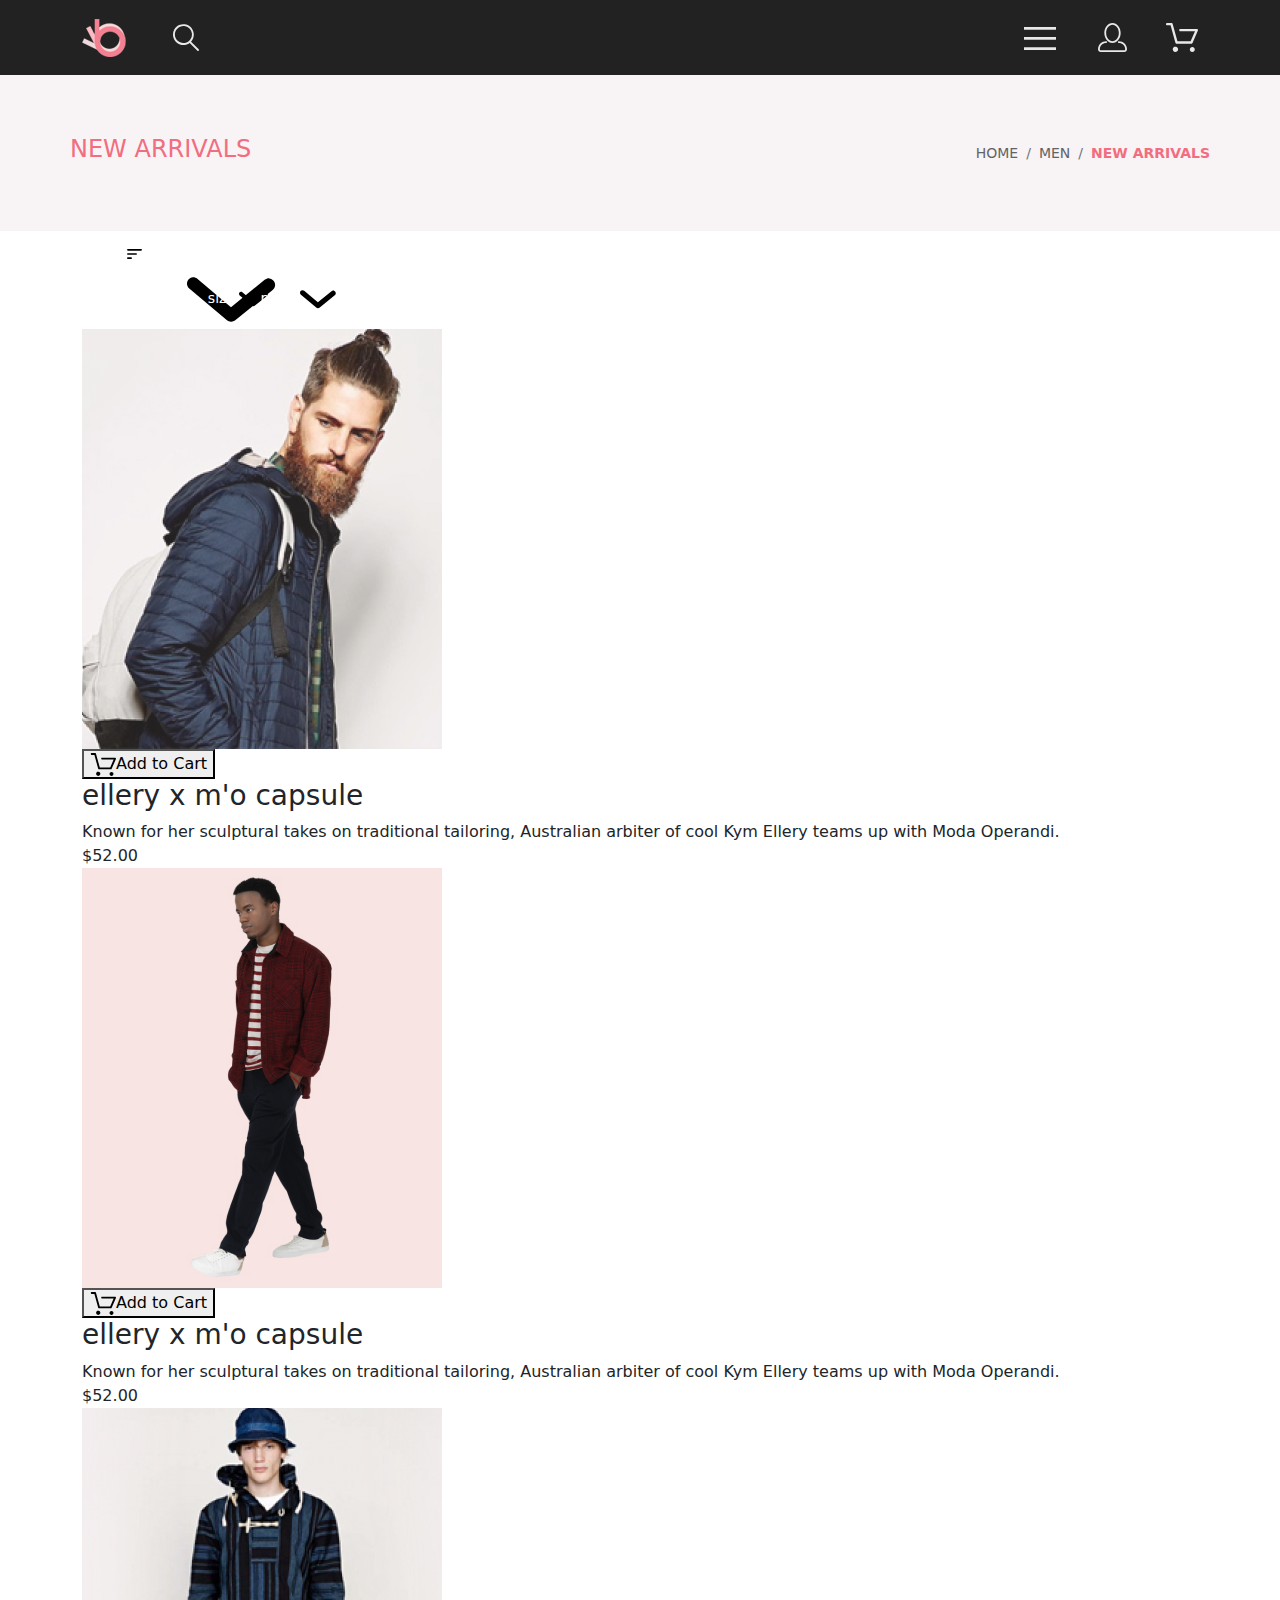
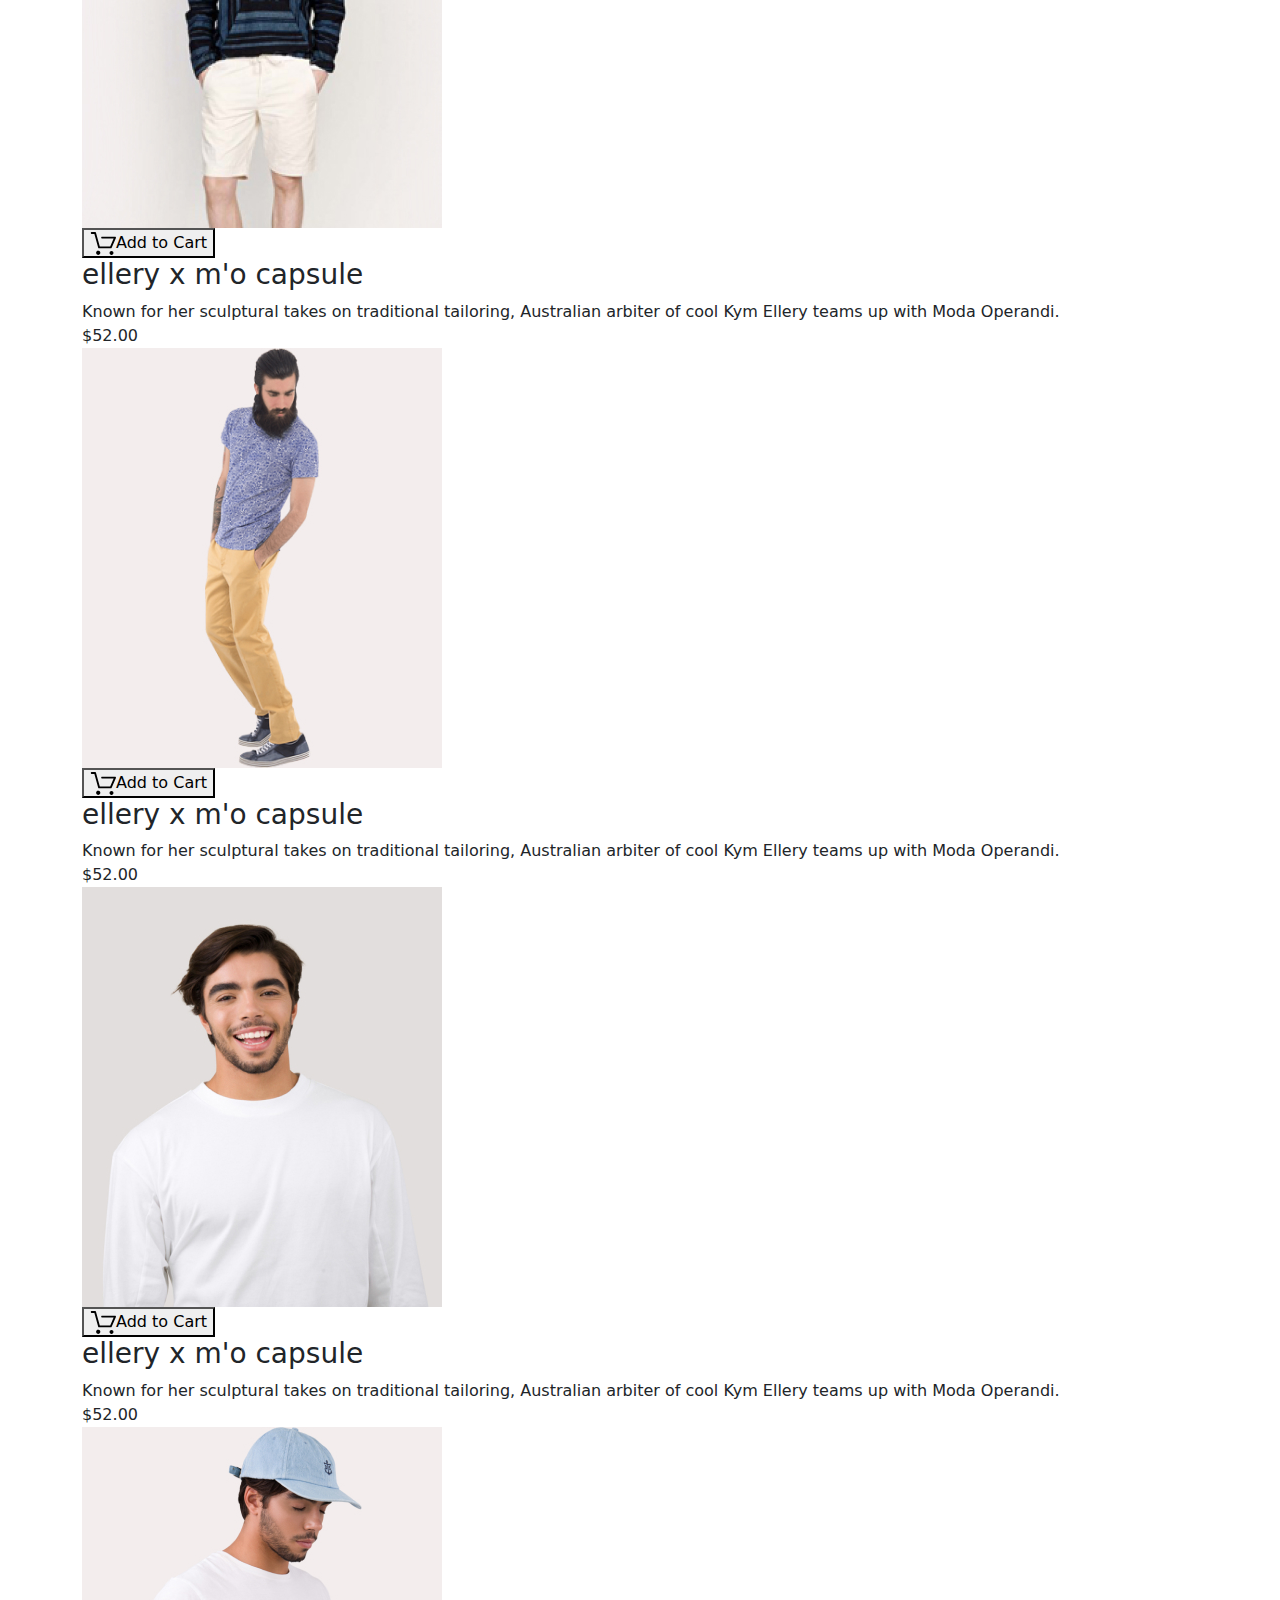
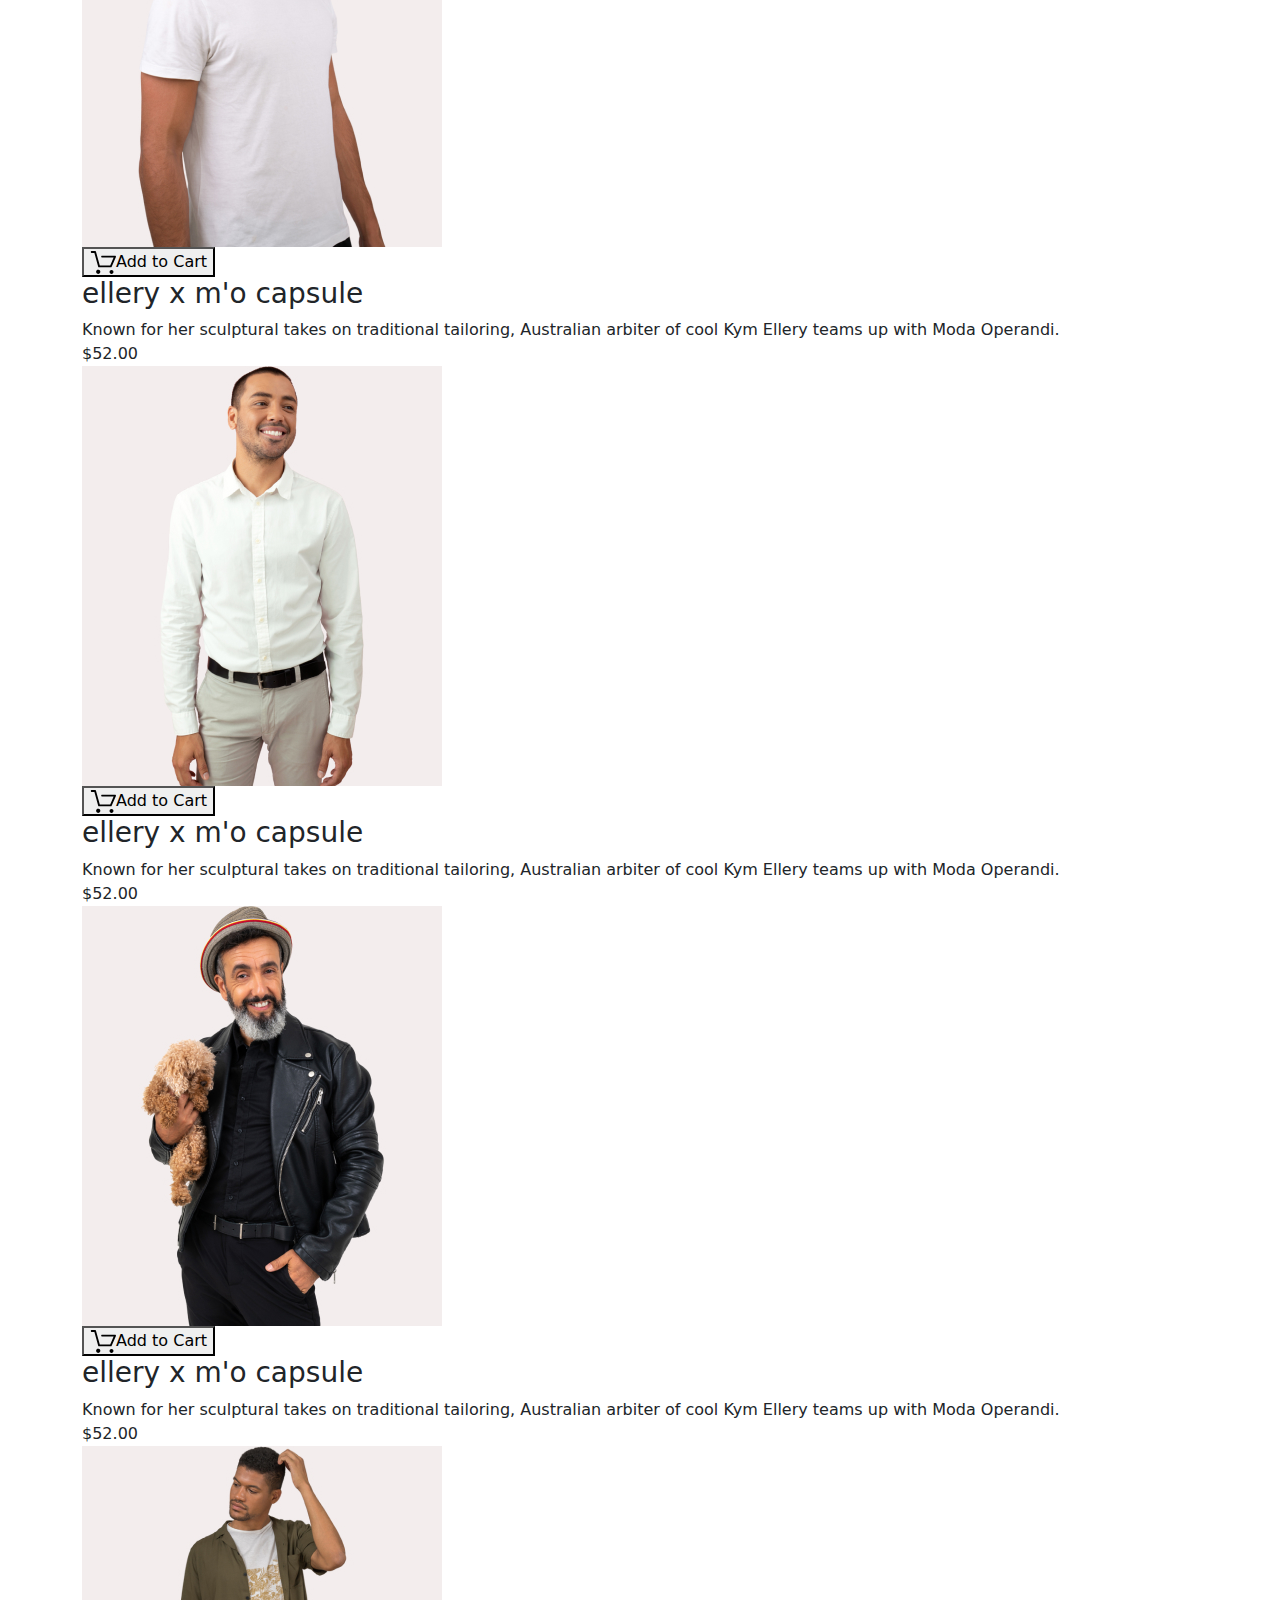
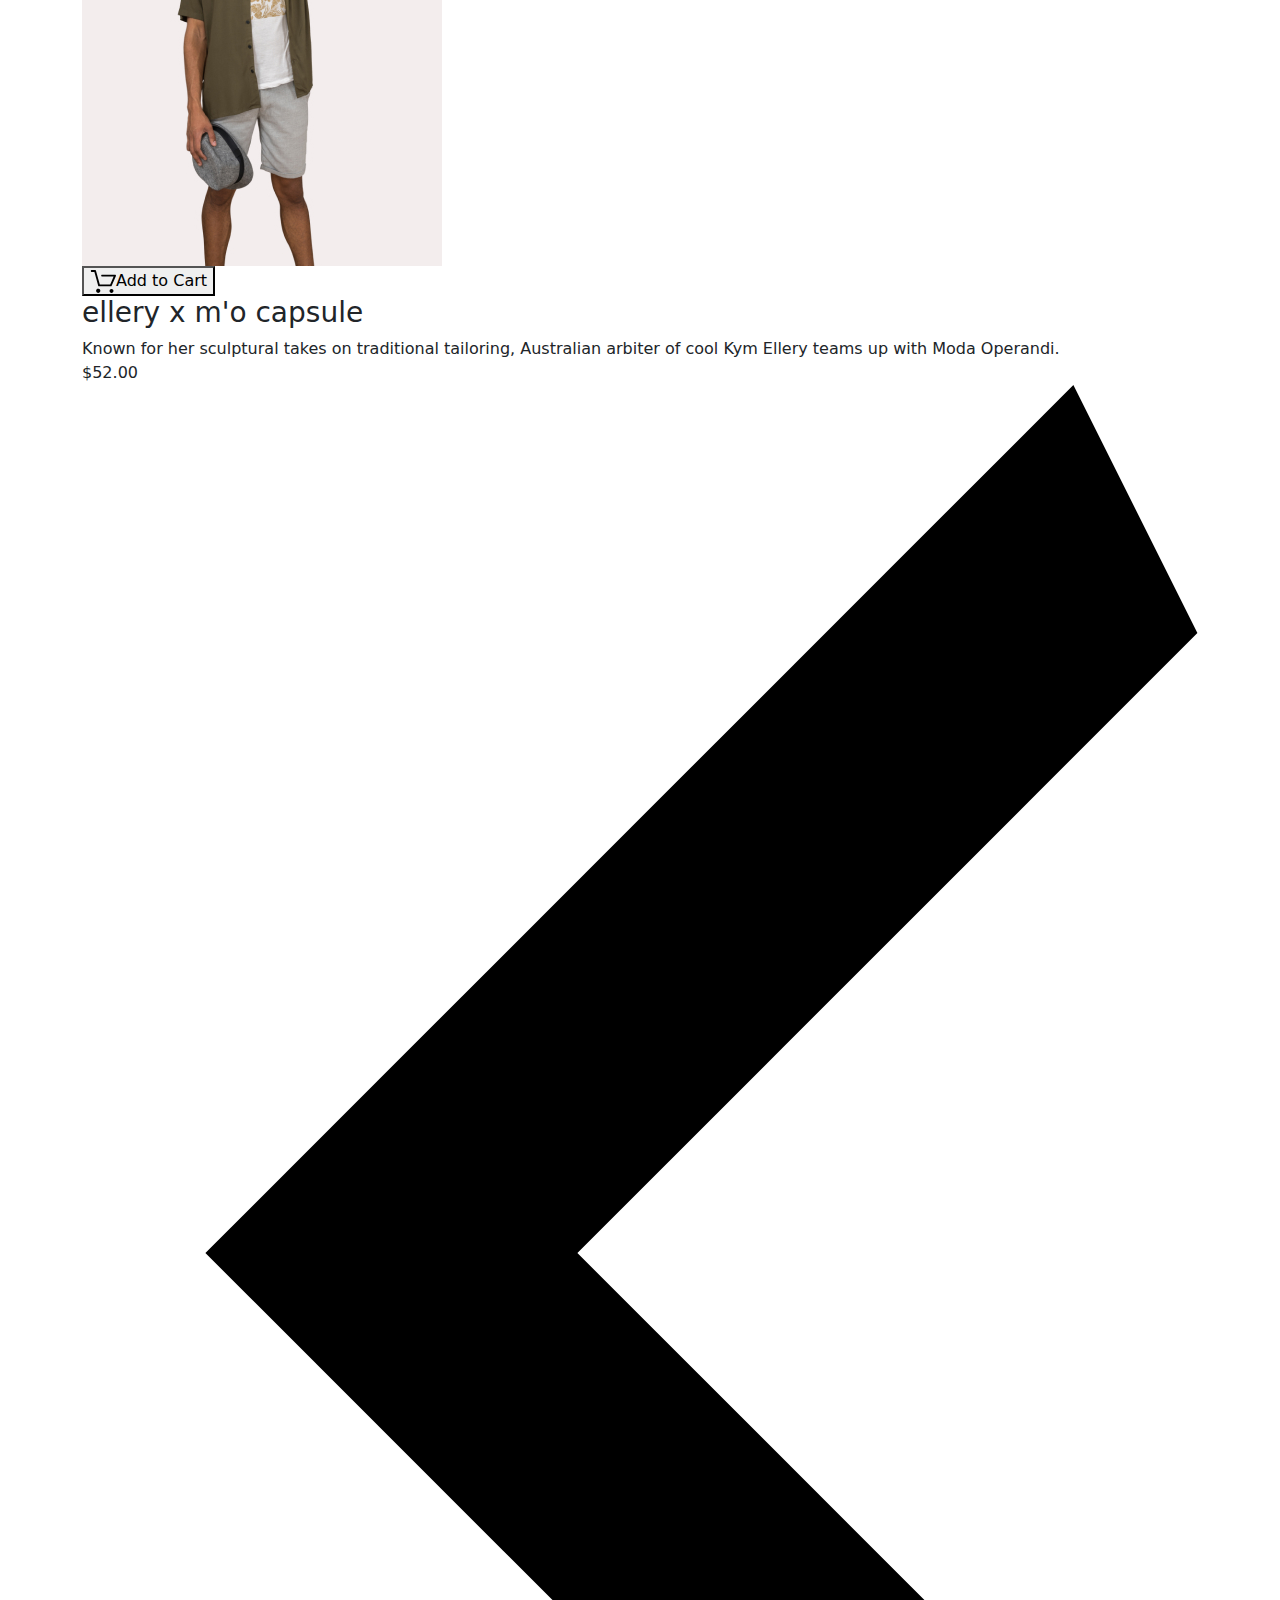
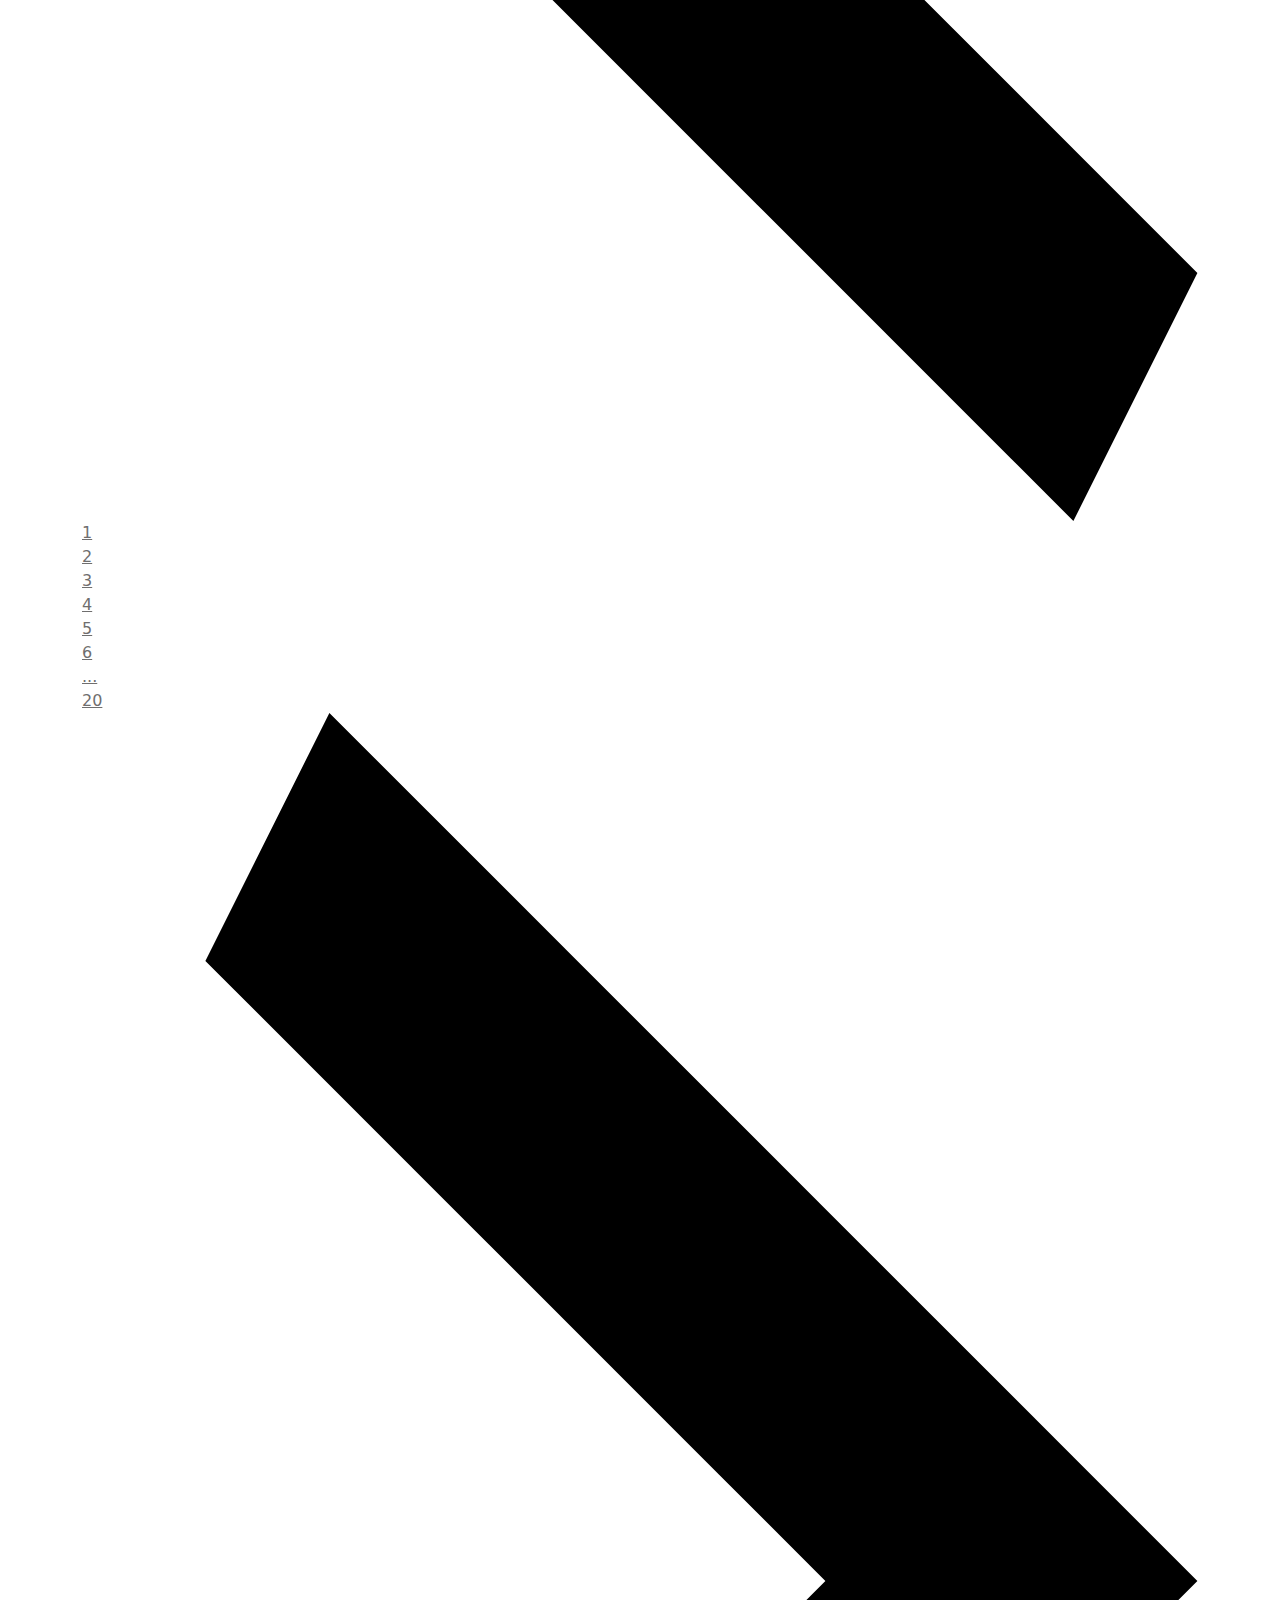
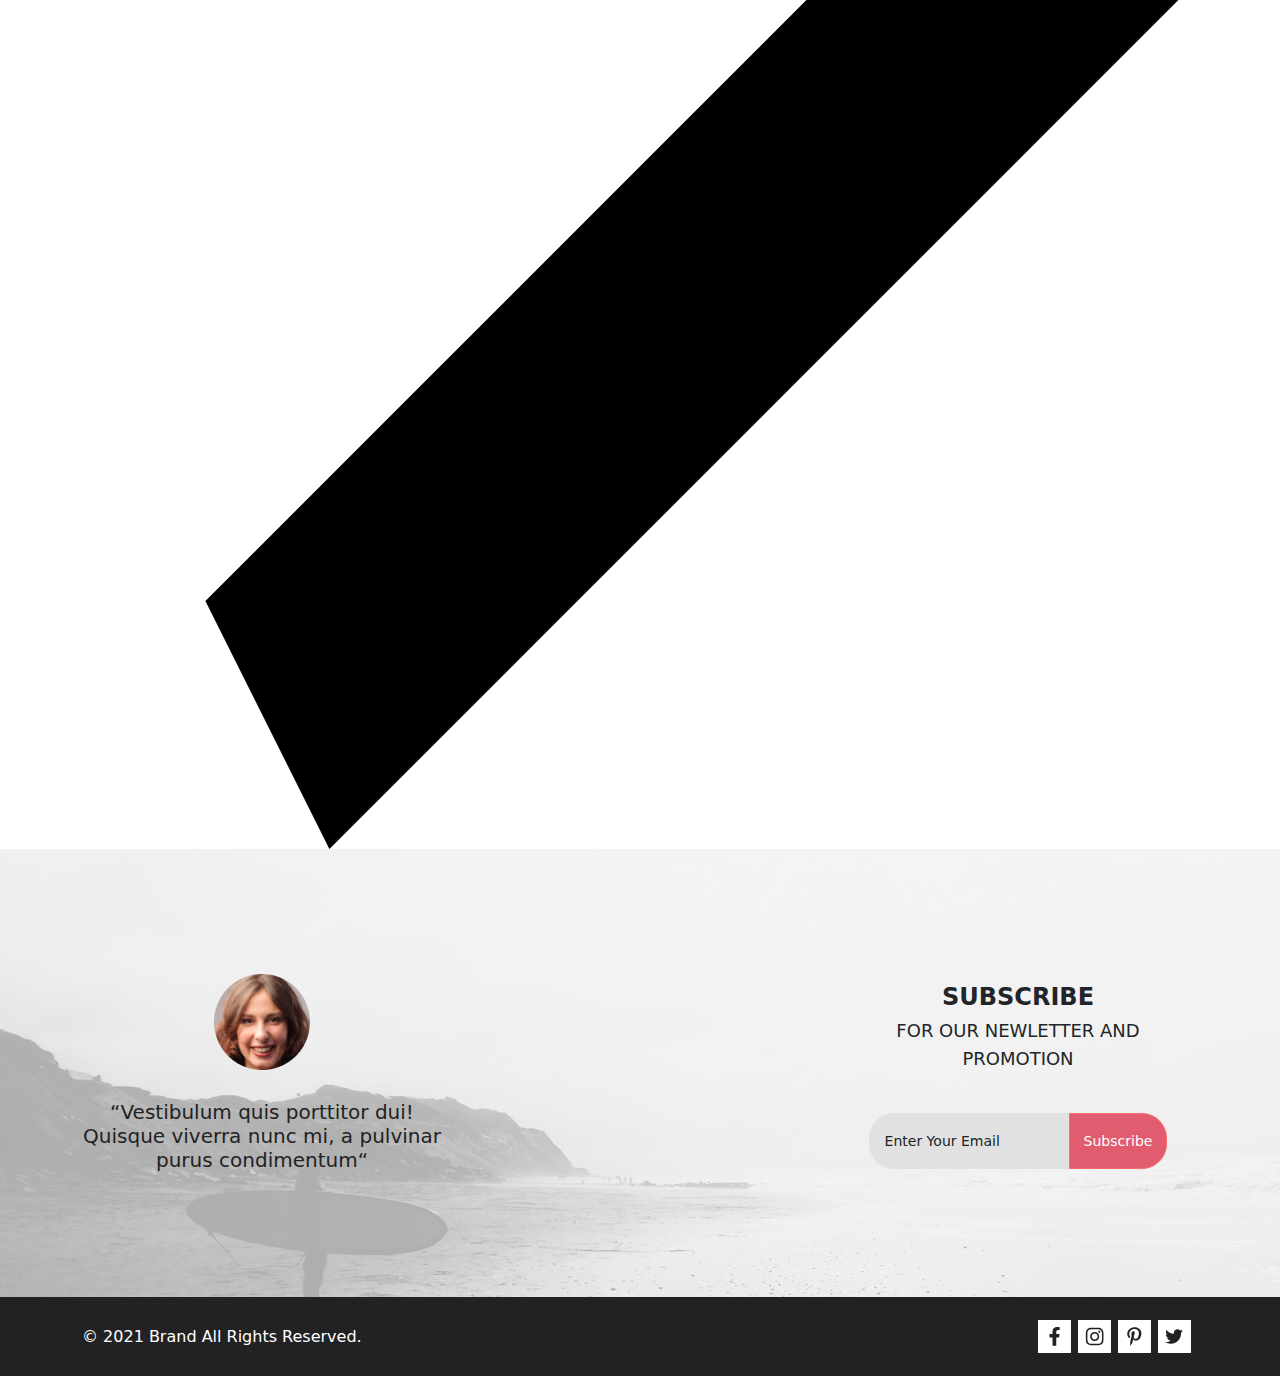
<file: catalog.html>
<!DOCTYPE html>
<html lang="en">

<head>
    <meta charset="UTF-8">
    <meta http-equiv="X-UA-Compatible" content="IE=edge">
    <meta name="viewport" content="width=device-width, initial-scale=1.0">
    <link rel="stylesheet" href="./css/style.css">
    <link rel="stylesheet" type="text/css" href="./css/custom.css">
    <title>Shop</title>
</head>

<body>
    <header class="header">
        <div class="container header__container">
            <div>
                <a href="./index.html">
                    <img class="header__logo" src="./img/logo.svg" alt="logo" width="44" height="38">
                </a>
                <svg class="header__button-icon" width="27" height="28" viewBox="0 0 27 28"
                    xmlns="http://www.w3.org/2000/svg">
                    <path
                        d="M19.0596 17.6259C20.6713 15.8658 21.6282 13.6048 21.7698 11.2225C21.9113 8.84018 21.2288 6.48173 19.8369 4.54318C18.445 2.60463 16.4285 1.20404 14.126 0.576619C11.8234 -0.0508009 9.3751 0.13316 7.19217 1.09761C5.00923 2.06205 3.22463 3.74825 2.13804 5.87302C1.05145 7.9978 0.729054 10.4318 1.225 12.7661C1.72094 15.1005 3.00501 17.1932 4.86158 18.6927C6.71814 20.1922 9.03413 21.0072 11.4206 21.0009C13.673 21.004 15.8645 20.27 17.6606 18.9109L25.4086 26.7179C25.4941 26.807 25.5965 26.8781 25.7099 26.927C25.8232 26.9759 25.9452 27.0017 26.0686 27.0029C26.1923 27.0033 26.3148 26.9782 26.4283 26.9292C26.5419 26.8801 26.6441 26.8082 26.7286 26.7179C26.9025 26.537 26.9997 26.2958 26.9997 26.0449C26.9997 25.794 26.9025 25.5528 26.7286 25.3719L19.0596 17.6259ZM2.88662 10.5009C2.89946 8.81563 3.41094 7.17187 4.35659 5.77685C5.30224 4.38183 6.63972 3.29801 8.20044 2.662C9.76115 2.02599 11.4752 1.86627 13.1266 2.20298C14.7779 2.53969 16.2926 3.35775 17.4797 4.55404C18.6668 5.75033 19.4732 7.27129 19.7972 8.92519C20.1212 10.5791 19.9483 12.2919 19.3002 13.8476C18.6522 15.4034 17.5581 16.7325 16.1559 17.6674C14.7536 18.6023 13.1059 19.1011 11.4206 19.1009C9.14916 19.0901 6.97482 18.1784 5.37484 16.566C3.77486 14.9537 2.87998 12.7724 2.88662 10.5009Z" />
                </svg>
            </div>
            <div class="dropdown header__button-nav">
                <button class="btn btn-secondary dropdown-toggle burger" type="button" id="dropdownMenuButton"
                    data-bs-toggle="dropdown" aria-expanded="false">
                    <svg class="header__button-icon" width="32" height="23" viewBox="0 0 32 23"
                        xmlns="http://www.w3.org/2000/svg">
                        <path d="M0 23V20.31H32V23H0ZM0 12.76V10.07H32V12.76H0ZM0 2.69V0H32V2.69H0Z" />
                    </svg>
                </button>
                <nav class="dropdown-menu">
                    <h2 class="header__title">menu</h2>
                    <ul class="header__navigation-list">
                        <li class="header__navigation-item">
                            <a class="header__sub-title" href="./catalog.html">man!</a>
                            <ul class="header__sub-navigation-list">
                                <li class="header__sub-navigation-item"><a class="header__sub-navigation-link"
                                        href="#">Accessories</a>
                                </li>
                                <li class="header__sub-navigation-item"><a class="header__sub-navigation-link"
                                        href="#">Bags</a>
                                </li>
                                <li class="header__sub-navigation-item"><a class="header__sub-navigation-link"
                                        href="#">Denim</a></li>
                                <li><a class="header__sub-navigation-link" href="#">T-Shirts</a></li>
                            </ul>
                        </li>
                        <li class="header__navigation-item">
                            <a class="header__sub-title" href="./product.html">woman!</a>
                            <ul class="header__sub-navigation-list">
                                <li class="header__sub-navigation-item"><a class="header__sub-navigation-link"
                                        href="#">Accessories</a></li>
                                <li class="header__sub-navigation-item"><a class="header__sub-navigation-link"
                                        href="#">Jackets
                                        & Coats</a></li>
                                <li class="header__sub-navigation-item"><a class="header__sub-navigation-link"
                                        href="#">Polos</a></li>
                                <li class="header__sub-navigation-item"><a class="header__sub-navigation-link"
                                        href="#">T-Shirts</a></li>
                                <li><a class="header__sub-navigation-link" href="#">Shirts</a></li>
                            </ul>
                        </li>
                        <li class="header__navigation-item">
                            <a class="header__sub-title" href="#">kids</a>
                            <ul class="header__sub-navigation-list">
                                <li class="header__sub-navigation-item"><a class="header__sub-navigation-link"
                                        href="#">Accessories</a></li>
                                <li class="header__sub-navigation-item"><a class="header__sub-navigation-link"
                                        href="#">Jackets
                                        & Coats</a></li>
                                <li class="header__sub-navigation-item"><a class="header__sub-navigation-link"
                                        href="#">Polos</a></li>
                                <li class="header__sub-navigation-item"><a class="header__sub-navigation-link"
                                        href="#">T-Shirts</a></li>
                                <li class="header__sub-navigation-item"><a class="header__sub-navigation-link"
                                        href="#">Shirts</a></li>
                                <li><a class="header__sub-navigation-link" href="#">Bags</a></li>
                            </ul>
                        </li>
                    </ul>
                </nav>
                <a class="header__registration" href="./registration.html">
                    <svg class="header__button-icon" width="29" height="29" viewBox="0 0 29 29"
                        xmlns="http://www.w3.org/2000/svg">
                        <path
                            d="M14.5 19.937C19 19.937 22.656 15.464 22.656 9.968C22.656 4.472 19 0 14.5 0C13.3631 0.0217413 12.2463 0.303398 11.2351 0.823397C10.2239 1.34339 9.34507 2.08794 8.66602 3C7.12663 4.99573 6.30819 7.45381 6.34399 9.974C6.34399 15.465 10 19.937 14.5 19.937ZM14.5 1.813C18 1.813 20.844 5.472 20.844 9.969C20.844 14.466 17.998 18.125 14.5 18.125C11.002 18.125 8.15603 14.465 8.15503 9.969C8.15403 5.473 11 1.813 14.5 1.813ZM20.844 18.125C20.6036 18.125 20.373 18.2205 20.203 18.3905C20.033 18.5605 19.9375 18.7911 19.9375 19.0315C19.9375 19.2719 20.033 19.5025 20.203 19.6725C20.373 19.8425 20.6036 19.938 20.844 19.938C22.526 19.9399 24.1386 20.6088 25.3279 21.7982C26.5172 22.9875 27.1861 24.6 27.188 26.282C27.1875 26.5221 27.0918 26.7523 26.922 26.9221C26.7522 27.0918 26.5221 27.1875 26.282 27.188H2.71997C2.47985 27.1875 2.24975 27.0918 2.07996 26.9221C1.91016 26.7523 1.81449 26.5221 1.81396 26.282C1.81608 24.6001 2.48517 22.9877 3.67444 21.7985C4.86371 20.6092 6.47608 19.9401 8.15796 19.938C8.39824 19.938 8.62868 19.8425 8.79858 19.6726C8.96849 19.5027 9.06396 19.2723 9.06396 19.032C9.06396 18.7917 8.96849 18.5613 8.79858 18.3914C8.62868 18.2215 8.39824 18.126 8.15796 18.126C5.99541 18.1279 3.92201 18.9875 2.39258 20.5164C0.863144 22.0453 0.00264777 24.1185 0 26.281C0.000794067 27.0019 0.287502 27.693 0.797241 28.2027C1.30698 28.7125 1.99811 28.9992 2.71899 29H26.282C27.0027 28.9989 27.6936 28.7121 28.2031 28.2024C28.7126 27.6927 28.9992 27.0017 29 26.281C28.9974 24.1187 28.1372 22.0457 26.6083 20.5168C25.0793 18.9878 23.0063 18.1276 20.844 18.125Z" />
                    </svg>
                </a>
                <a class="header__cart" href="./cart.html">
                    <svg class="header__button-icon" width="33" height="29" viewBox="0 0 33 29"
                        xmlns="http://www.w3.org/2000/svg">
                        <path
                            d="M27.199 29C26.5512 28.9738 25.9396 28.6948 25.4952 28.2227C25.0509 27.7506 24.8094 27.1232 24.8225 26.475C24.8356 25.8269 25.1023 25.2097 25.5653 24.7559C26.0283 24.3022 26.6508 24.048 27.2991 24.048C27.9474 24.048 28.5697 24.3022 29.0327 24.7559C29.4957 25.2097 29.7624 25.8269 29.7755 26.475C29.7886 27.1232 29.5471 27.7506 29.1028 28.2227C28.6585 28.6948 28.0468 28.9738 27.399 29H27.199ZM7.75098 26.32C7.75098 25.79 7.90815 25.2718 8.20264 24.8311C8.49712 24.3904 8.91569 24.0469 9.4054 23.844C9.8951 23.6412 10.434 23.5881 10.9539 23.6915C11.4737 23.7949 11.9512 24.0502 12.326 24.425C12.7009 24.7998 12.9562 25.2773 13.0596 25.7972C13.163 26.317 13.1098 26.8559 12.907 27.3456C12.7041 27.8353 12.3606 28.2539 11.9199 28.5483C11.4792 28.8428 10.9611 29 10.431 29C10.0789 29.0003 9.73017 28.9311 9.40479 28.7966C9.0794 28.662 8.78374 28.4646 8.53467 28.2158C8.28559 27.9669 8.08805 27.6713 7.95325 27.3461C7.81844 27.0208 7.74902 26.6721 7.74902 26.32H7.75098ZM11.551 20.686C11.2916 20.6868 11.039 20.6024 10.8322 20.4457C10.6253 20.2891 10.4756 20.0689 10.406 19.819L5.573 2.36401H2.18005C1.86657 2.36401 1.56591 2.23947 1.34424 2.01781C1.12257 1.79614 0.998047 1.49549 0.998047 1.18201C0.998047 0.868519 1.12257 0.567873 1.34424 0.346205C1.56591 0.124537 1.86657 5.81268e-06 2.18005 5.81268e-06H6.46106C6.72055 -0.00080736 6.97309 0.0837201 7.17981 0.240568C7.38653 0.397416 7.53589 0.617884 7.60498 0.868006L12.438 18.323H25.616L29.999 8.27501H15.399C15.2409 8.27961 15.0834 8.25242 14.9359 8.19507C14.7884 8.13771 14.6539 8.05134 14.5404 7.94108C14.4269 7.83082 14.3366 7.69891 14.275 7.55315C14.2134 7.40739 14.1816 7.25075 14.1816 7.0925C14.1816 6.93426 14.2134 6.77762 14.275 6.63186C14.3366 6.4861 14.4269 6.35419 14.5404 6.24393C14.6539 6.13367 14.7884 6.0473 14.9359 5.98994C15.0834 5.93259 15.2409 5.90541 15.399 5.91001H31.812C32.0077 5.90996 32.2003 5.95866 32.3724 6.05172C32.5446 6.14478 32.6908 6.27926 32.798 6.44301C32.9058 6.60729 32.9714 6.79569 32.9889 6.99145C33.0063 7.18721 32.9752 7.38424 32.8981 7.565L27.493 19.977C27.4007 20.1876 27.249 20.3668 27.0565 20.4927C26.864 20.6186 26.6391 20.6858 26.4091 20.686H11.551Z" />
                    </svg>
                </a>
            </div>
        </div>
    </header>
    <main>
        <section class="cart__title">
            <nav class="breadcrumb container">
                <h1 class="cart__title-text">new arrivals</h1>
                <ul class="breadcrumb-list">
                    <li class="breadcrumb-item"><a class="breadcrumb-link" href="index.html">home</a>
                    </li>
                    <li class="breadcrumb-item"><a class="breadcrumb-link" href="#">men</a></li>
                    <li class="breadcrumb-item breadcrumb-item-active"><a class="breadcrumb-link breadcrumb-link-active"
                            href="#">new arrivals</a>
                    </li>
                </ul>
            </nav>
        </section>
        <section class="catalog container">
            <h2></h2>
            <div class="catalog__dropdown-group">
                <button class="btn btn-secondary btn-sm dropdown-toggle catalog__dropdown catalog__dropdown-filter"
                    type="button" data-bs-toggle="dropdown" aria-expanded="false">
                    filter
                    <svg class="catalog__dropdown-filter-icon" width="15" height="10" viewBox="0 0 15 10"
                        xmlns="http://www.w3.org/2000/svg">
                        <path
                            d="M0.833333 10H4.16667C4.625 10 5 9.625 5 9.16667C5 8.70833 4.625 8.33333 4.16667 8.33333H0.833333C0.375 8.33333 0 8.70833 0 9.16667C0 9.625 0.375 10 0.833333 10ZM0 0.833333C0 1.29167 0.375 1.66667 0.833333 1.66667H14.1667C14.625 1.66667 15 1.29167 15 0.833333C15 0.375 14.625 0 14.1667 0H0.833333C0.375 0 0 0.375 0 0.833333ZM0.833333 5.83333H9.16667C9.625 5.83333 10 5.45833 10 5C10 4.54167 9.625 4.16667 9.16667 4.16667H0.833333C0.375 4.16667 0 4.54167 0 5C0 5.45833 0.375 5.83333 0.833333 5.83333Z" />
                    </svg>
                </button>
                <nav class="dropdown-menu catalog__dropdown-filter-nav">
                    <ul class="catalog__dropdown-filter-list">category</ul>
                    <hr class="catalog__dropdown-filter-hr">
                    <li class="catalog__dropdown-filter-item">Accessories</li>
                    <li class="catalog__dropdown-filter-item">Bags</li>
                    <li class="catalog__dropdown-filter-item">Denim</li>
                    <li class="catalog__dropdown-filter-item">Hoodies & Sweatshirts</li>
                    <li class="catalog__dropdown-filter-item">Jackets & Coats</li>
                    <li class="catalog__dropdown-filter-item">Polos</li>
                    <li class="catalog__dropdown-filter-item">Shirts</li>
                    <li class="catalog__dropdown-filter-item">Shoes</li>
                    <li class="catalog__dropdown-filter-item">Sweaters & Knits</li>
                    <li class="catalog__dropdown-filter-item">T-Shirts</li>
                    <li class="catalog__dropdown-filter-item">Tanks</li>
                    <ul class="catalog__dropdown-filter-list">brand</ul>
                    <hr class="catalog__dropdown-filter-hr">
                    <ul class="catalog__dropdown-filter-list">designer</ul>
                    <hr class="catalog__dropdown-filter-hr">
                </nav>
                <div class="catalog__dropdown-group-center">
                    <button class="btn btn-secondary btn-sm dropdown-toggle catalog__dropdown catalog__dropdown-center"
                        type="button" data-bs-toggle="dropdown" aria-expanded="false">
                        trending now
                        <svg class="catalog__dropdown-group-arrow" viewBox="0 0 11 6"
                            xmlns="http://www.w3.org/2000/svg">
                            <path
                                d="M5.00214 5.64846C4.83521 5.64879 4.67343 5.59016 4.54488 5.48275L0.258102 1.88021C0.112196 1.75791 0.0204417 1.58217 0.00302325 1.39165C-0.0143952 1.20112 0.0439493 1.01143 0.165221 0.864289C0.286493 0.717149 0.460759 0.624619 0.649682 0.607053C0.838605 0.589487 1.02671 0.648325 1.17262 0.770623L5.00214 3.9985L8.83167 0.885905C8.90475 0.826055 8.98884 0.781361 9.0791 0.754391C9.16937 0.727421 9.26403 0.718707 9.35764 0.72875C9.45126 0.738794 9.54198 0.767396 9.6246 0.812913C9.70722 0.85843 9.7801 0.919965 9.83906 0.993981C9.90449 1.06806 9.95405 1.15498 9.98462 1.24927C10.0152 1.34357 10.0261 1.44321 10.0167 1.54197C10.0073 1.64073 9.97784 1.73646 9.93005 1.82318C9.88227 1.9099 9.81723 1.98573 9.73904 2.04592L5.45225 5.52598C5.32002 5.61641 5.16154 5.65954 5.00214 5.64846Z" />
                        </svg>
                    </button>
                    <ul class="dropdown-menu">
                        ...
                    </ul>
                    <button class="btn btn-secondary btn-sm dropdown-toggle catalog__dropdown catalog__dropdown-center"
                        type="button" data-bs-toggle="dropdown" aria-expanded="false">
                        size
                        <svg class="catalog__dropdown-group-arrow" viewBox="0 0 11 6"
                            xmlns="http://www.w3.org/2000/svg">
                            <path
                                d="M5.00214 5.64846C4.83521 5.64879 4.67343 5.59016 4.54488 5.48275L0.258102 1.88021C0.112196 1.75791 0.0204417 1.58217 0.00302325 1.39165C-0.0143952 1.20112 0.0439493 1.01143 0.165221 0.864289C0.286493 0.717149 0.460759 0.624619 0.649682 0.607053C0.838605 0.589487 1.02671 0.648325 1.17262 0.770623L5.00214 3.9985L8.83167 0.885905C8.90475 0.826055 8.98884 0.781361 9.0791 0.754391C9.16937 0.727421 9.26403 0.718707 9.35764 0.72875C9.45126 0.738794 9.54198 0.767396 9.6246 0.812913C9.70722 0.85843 9.7801 0.919965 9.83906 0.993981C9.90449 1.06806 9.95405 1.15498 9.98462 1.24927C10.0152 1.34357 10.0261 1.44321 10.0167 1.54197C10.0073 1.64073 9.97784 1.73646 9.93005 1.82318C9.88227 1.9099 9.81723 1.98573 9.73904 2.04592L5.45225 5.52598C5.32002 5.61641 5.16154 5.65954 5.00214 5.64846Z" />
                        </svg>
                    </button>
                    <ul class="dropdown-menu catalog__dropdown-size-list">
                        <li class="catalog__dropdown-size-item">
                            <input class="catalog__dropdown-size-input" type="checkbox" name="size" value="XS">
                            <label class="catalog__dropdown-size-label" for="">xs</label>
                        </li>
                        <li class="catalog__dropdown-size-item">
                            <input class="catalog__dropdown-size-input" type="checkbox" name="size" value="S">
                            <label class="catalog__dropdown-size-label" for="">s</label>
                        </li>
                        <li class="catalog__dropdown-size-item">
                            <input class="catalog__dropdown-size-input" type="checkbox" name="size" value="M">
                            <label class="catalog__dropdown-size-label" for="">m</label>
                        </li>
                        <li class="catalog__dropdown-size-item">
                            <input class="catalog__dropdown-size-input" type="checkbox" name="size" value="L">
                            <label class="catalog__dropdown-size-label" for="">l</label>
                        </li>
                    </ul>
                    <button class="btn btn-secondary btn-sm dropdown-toggle catalog__dropdown catalog__dropdown-center"
                        type="button" data-bs-toggle="dropdown" aria-expanded="false">
                        price
                        <svg class="catalog__dropdown-group-arrow" viewBox="0 0 11 6"
                            xmlns="http://www.w3.org/2000/svg">
                            <path
                                d="M5.00214 5.64846C4.83521 5.64879 4.67343 5.59016 4.54488 5.48275L0.258102 1.88021C0.112196 1.75791 0.0204417 1.58217 0.00302325 1.39165C-0.0143952 1.20112 0.0439493 1.01143 0.165221 0.864289C0.286493 0.717149 0.460759 0.624619 0.649682 0.607053C0.838605 0.589487 1.02671 0.648325 1.17262 0.770623L5.00214 3.9985L8.83167 0.885905C8.90475 0.826055 8.98884 0.781361 9.0791 0.754391C9.16937 0.727421 9.26403 0.718707 9.35764 0.72875C9.45126 0.738794 9.54198 0.767396 9.6246 0.812913C9.70722 0.85843 9.7801 0.919965 9.83906 0.993981C9.90449 1.06806 9.95405 1.15498 9.98462 1.24927C10.0152 1.34357 10.0261 1.44321 10.0167 1.54197C10.0073 1.64073 9.97784 1.73646 9.93005 1.82318C9.88227 1.9099 9.81723 1.98573 9.73904 2.04592L5.45225 5.52598C5.32002 5.61641 5.16154 5.65954 5.00214 5.64846Z" />
                        </svg>
                    </button>
                    <ul class="dropdown-menu">
                        ...
                    </ul>
                </div>
            </div>
            <ul class="catalog__list">
                <li class="catalog__item">
                    <img class="catalog__img" src="./img/men's-jacket.jpg" alt="men's-jacket">
                    <div class="catalog__hover">
                        <button type="button" class="catalog__button"><svg class="catalog__button-icon" width="26"
                                height="23" viewBox="0 0 33 29" xmlns="http://www.w3.org/2000/svg">
                                <path
                                    d="M27.199 29C26.5512 28.9738 25.9396 28.6948 25.4952 28.2227C25.0509 27.7506 24.8094 27.1232 24.8225 26.475C24.8356 25.8269 25.1023 25.2097 25.5653 24.7559C26.0283 24.3022 26.6508 24.048 27.2991 24.048C27.9474 24.048 28.5697 24.3022 29.0327 24.7559C29.4957 25.2097 29.7624 25.8269 29.7755 26.475C29.7886 27.1232 29.5471 27.7506 29.1028 28.2227C28.6585 28.6948 28.0468 28.9738 27.399 29H27.199ZM7.75098 26.32C7.75098 25.79 7.90815 25.2718 8.20264 24.8311C8.49712 24.3904 8.91569 24.0469 9.4054 23.844C9.8951 23.6412 10.434 23.5881 10.9539 23.6915C11.4737 23.7949 11.9512 24.0502 12.326 24.425C12.7009 24.7998 12.9562 25.2773 13.0596 25.7972C13.163 26.317 13.1098 26.8559 12.907 27.3456C12.7041 27.8353 12.3606 28.2539 11.9199 28.5483C11.4792 28.8428 10.9611 29 10.431 29C10.0789 29.0003 9.73017 28.9311 9.40479 28.7966C9.0794 28.662 8.78374 28.4646 8.53467 28.2158C8.28559 27.9669 8.08805 27.6713 7.95325 27.3461C7.81844 27.0208 7.74902 26.6721 7.74902 26.32H7.75098ZM11.551 20.686C11.2916 20.6868 11.039 20.6024 10.8322 20.4457C10.6253 20.2891 10.4756 20.0689 10.406 19.819L5.573 2.36401H2.18005C1.86657 2.36401 1.56591 2.23947 1.34424 2.01781C1.12257 1.79614 0.998047 1.49549 0.998047 1.18201C0.998047 0.868519 1.12257 0.567873 1.34424 0.346205C1.56591 0.124537 1.86657 5.81268e-06 2.18005 5.81268e-06H6.46106C6.72055 -0.00080736 6.97309 0.0837201 7.17981 0.240568C7.38653 0.397416 7.53589 0.617884 7.60498 0.868006L12.438 18.323H25.616L29.999 8.27501H15.399C15.2409 8.27961 15.0834 8.25242 14.9359 8.19507C14.7884 8.13771 14.6539 8.05134 14.5404 7.94108C14.4269 7.83082 14.3366 7.69891 14.275 7.55315C14.2134 7.40739 14.1816 7.25075 14.1816 7.0925C14.1816 6.93426 14.2134 6.77762 14.275 6.63186C14.3366 6.4861 14.4269 6.35419 14.5404 6.24393C14.6539 6.13367 14.7884 6.0473 14.9359 5.98994C15.0834 5.93259 15.2409 5.90541 15.399 5.91001H31.812C32.0077 5.90996 32.2003 5.95866 32.3724 6.05172C32.5446 6.14478 32.6908 6.27926 32.798 6.44301C32.9058 6.60729 32.9714 6.79569 32.9889 6.99145C33.0063 7.18721 32.9752 7.38424 32.8981 7.565L27.493 19.977C27.4007 20.1876 27.249 20.3668 27.0565 20.4927C26.864 20.6186 26.6391 20.6858 26.4091 20.686H11.551Z" />
                            </svg>Add to Cart</button>
                    </div>
                    <div class="catalog__description">
                        <h3 class="catalog__title">ellery x m'o capsule</h3>
                        <p class="catalog__text">Known for her sculptural takes on traditional tailoring, Australian
                            arbiter
                            of cool Kym Ellery
                            teams up with Moda Operandi.</p>
                        <p class="catalog__price">$52.00</p>
                    </div>
                </li>
                <li class="catalog__item">
                    <img class="catalog__img" src="./img/catalog-black-man.jpg" alt="catalog-black-man">
                    <div class="catalog__hover">
                        <button type="button" class="catalog__button"><svg class="catalog__button-icon" width="26"
                                height="23" viewBox="0 0 33 29" xmlns="http://www.w3.org/2000/svg">
                                <path
                                    d="M27.199 29C26.5512 28.9738 25.9396 28.6948 25.4952 28.2227C25.0509 27.7506 24.8094 27.1232 24.8225 26.475C24.8356 25.8269 25.1023 25.2097 25.5653 24.7559C26.0283 24.3022 26.6508 24.048 27.2991 24.048C27.9474 24.048 28.5697 24.3022 29.0327 24.7559C29.4957 25.2097 29.7624 25.8269 29.7755 26.475C29.7886 27.1232 29.5471 27.7506 29.1028 28.2227C28.6585 28.6948 28.0468 28.9738 27.399 29H27.199ZM7.75098 26.32C7.75098 25.79 7.90815 25.2718 8.20264 24.8311C8.49712 24.3904 8.91569 24.0469 9.4054 23.844C9.8951 23.6412 10.434 23.5881 10.9539 23.6915C11.4737 23.7949 11.9512 24.0502 12.326 24.425C12.7009 24.7998 12.9562 25.2773 13.0596 25.7972C13.163 26.317 13.1098 26.8559 12.907 27.3456C12.7041 27.8353 12.3606 28.2539 11.9199 28.5483C11.4792 28.8428 10.9611 29 10.431 29C10.0789 29.0003 9.73017 28.9311 9.40479 28.7966C9.0794 28.662 8.78374 28.4646 8.53467 28.2158C8.28559 27.9669 8.08805 27.6713 7.95325 27.3461C7.81844 27.0208 7.74902 26.6721 7.74902 26.32H7.75098ZM11.551 20.686C11.2916 20.6868 11.039 20.6024 10.8322 20.4457C10.6253 20.2891 10.4756 20.0689 10.406 19.819L5.573 2.36401H2.18005C1.86657 2.36401 1.56591 2.23947 1.34424 2.01781C1.12257 1.79614 0.998047 1.49549 0.998047 1.18201C0.998047 0.868519 1.12257 0.567873 1.34424 0.346205C1.56591 0.124537 1.86657 5.81268e-06 2.18005 5.81268e-06H6.46106C6.72055 -0.00080736 6.97309 0.0837201 7.17981 0.240568C7.38653 0.397416 7.53589 0.617884 7.60498 0.868006L12.438 18.323H25.616L29.999 8.27501H15.399C15.2409 8.27961 15.0834 8.25242 14.9359 8.19507C14.7884 8.13771 14.6539 8.05134 14.5404 7.94108C14.4269 7.83082 14.3366 7.69891 14.275 7.55315C14.2134 7.40739 14.1816 7.25075 14.1816 7.0925C14.1816 6.93426 14.2134 6.77762 14.275 6.63186C14.3366 6.4861 14.4269 6.35419 14.5404 6.24393C14.6539 6.13367 14.7884 6.0473 14.9359 5.98994C15.0834 5.93259 15.2409 5.90541 15.399 5.91001H31.812C32.0077 5.90996 32.2003 5.95866 32.3724 6.05172C32.5446 6.14478 32.6908 6.27926 32.798 6.44301C32.9058 6.60729 32.9714 6.79569 32.9889 6.99145C33.0063 7.18721 32.9752 7.38424 32.8981 7.565L27.493 19.977C27.4007 20.1876 27.249 20.3668 27.0565 20.4927C26.864 20.6186 26.6391 20.6858 26.4091 20.686H11.551Z" />
                            </svg>Add to Cart</button>
                    </div>
                    <div class="catalog__description">
                        <h3 class="catalog__title">ellery x m'o capsule</h3>
                        <p class="catalog__text">Known for her sculptural takes on traditional tailoring, Australian
                            arbiter
                            of cool Kym Ellery
                            teams up with Moda Operandi.</p>
                        <p class="catalog__price">$52.00</p>
                    </div>
                </li>
                <li class="catalog__item">
                    <img class="catalog__img" src="./img/men's-sweater.jpg" alt="men's-sweater">
                    <div class="catalog__hover">

                        <button type="button" class="catalog__button"><svg class="catalog__button-icon" width="26"
                                height="23" viewBox="0 0 33 29" xmlns="http://www.w3.org/2000/svg">
                                <path
                                    d="M27.199 29C26.5512 28.9738 25.9396 28.6948 25.4952 28.2227C25.0509 27.7506 24.8094 27.1232 24.8225 26.475C24.8356 25.8269 25.1023 25.2097 25.5653 24.7559C26.0283 24.3022 26.6508 24.048 27.2991 24.048C27.9474 24.048 28.5697 24.3022 29.0327 24.7559C29.4957 25.2097 29.7624 25.8269 29.7755 26.475C29.7886 27.1232 29.5471 27.7506 29.1028 28.2227C28.6585 28.6948 28.0468 28.9738 27.399 29H27.199ZM7.75098 26.32C7.75098 25.79 7.90815 25.2718 8.20264 24.8311C8.49712 24.3904 8.91569 24.0469 9.4054 23.844C9.8951 23.6412 10.434 23.5881 10.9539 23.6915C11.4737 23.7949 11.9512 24.0502 12.326 24.425C12.7009 24.7998 12.9562 25.2773 13.0596 25.7972C13.163 26.317 13.1098 26.8559 12.907 27.3456C12.7041 27.8353 12.3606 28.2539 11.9199 28.5483C11.4792 28.8428 10.9611 29 10.431 29C10.0789 29.0003 9.73017 28.9311 9.40479 28.7966C9.0794 28.662 8.78374 28.4646 8.53467 28.2158C8.28559 27.9669 8.08805 27.6713 7.95325 27.3461C7.81844 27.0208 7.74902 26.6721 7.74902 26.32H7.75098ZM11.551 20.686C11.2916 20.6868 11.039 20.6024 10.8322 20.4457C10.6253 20.2891 10.4756 20.0689 10.406 19.819L5.573 2.36401H2.18005C1.86657 2.36401 1.56591 2.23947 1.34424 2.01781C1.12257 1.79614 0.998047 1.49549 0.998047 1.18201C0.998047 0.868519 1.12257 0.567873 1.34424 0.346205C1.56591 0.124537 1.86657 5.81268e-06 2.18005 5.81268e-06H6.46106C6.72055 -0.00080736 6.97309 0.0837201 7.17981 0.240568C7.38653 0.397416 7.53589 0.617884 7.60498 0.868006L12.438 18.323H25.616L29.999 8.27501H15.399C15.2409 8.27961 15.0834 8.25242 14.9359 8.19507C14.7884 8.13771 14.6539 8.05134 14.5404 7.94108C14.4269 7.83082 14.3366 7.69891 14.275 7.55315C14.2134 7.40739 14.1816 7.25075 14.1816 7.0925C14.1816 6.93426 14.2134 6.77762 14.275 6.63186C14.3366 6.4861 14.4269 6.35419 14.5404 6.24393C14.6539 6.13367 14.7884 6.0473 14.9359 5.98994C15.0834 5.93259 15.2409 5.90541 15.399 5.91001H31.812C32.0077 5.90996 32.2003 5.95866 32.3724 6.05172C32.5446 6.14478 32.6908 6.27926 32.798 6.44301C32.9058 6.60729 32.9714 6.79569 32.9889 6.99145C33.0063 7.18721 32.9752 7.38424 32.8981 7.565L27.493 19.977C27.4007 20.1876 27.249 20.3668 27.0565 20.4927C26.864 20.6186 26.6391 20.6858 26.4091 20.686H11.551Z" />
                            </svg>Add to Cart</button>
                    </div>
                    <div class="catalog__description">
                        <h3 class="catalog__title">ellery x m'o capsule</h3>
                        <p class="catalog__text">Known for her sculptural takes on traditional tailoring, Australian
                            arbiter
                            of cool Kym Ellery
                            teams up with Moda Operandi.</p>
                        <p class="catalog__price">$52.00</p>
                    </div>
                </li>
                <li class="catalog__item">
                    <img class="catalog__img" src="./img/men's-t-shirt.jpg" alt="men's-t-shirt">
                    <div class="catalog__hover">
                        <button type="button" class="catalog__button"><svg class="catalog__button-icon" width="26"
                                height="23" viewBox="0 0 33 29" xmlns="http://www.w3.org/2000/svg">
                                <path
                                    d="M27.199 29C26.5512 28.9738 25.9396 28.6948 25.4952 28.2227C25.0509 27.7506 24.8094 27.1232 24.8225 26.475C24.8356 25.8269 25.1023 25.2097 25.5653 24.7559C26.0283 24.3022 26.6508 24.048 27.2991 24.048C27.9474 24.048 28.5697 24.3022 29.0327 24.7559C29.4957 25.2097 29.7624 25.8269 29.7755 26.475C29.7886 27.1232 29.5471 27.7506 29.1028 28.2227C28.6585 28.6948 28.0468 28.9738 27.399 29H27.199ZM7.75098 26.32C7.75098 25.79 7.90815 25.2718 8.20264 24.8311C8.49712 24.3904 8.91569 24.0469 9.4054 23.844C9.8951 23.6412 10.434 23.5881 10.9539 23.6915C11.4737 23.7949 11.9512 24.0502 12.326 24.425C12.7009 24.7998 12.9562 25.2773 13.0596 25.7972C13.163 26.317 13.1098 26.8559 12.907 27.3456C12.7041 27.8353 12.3606 28.2539 11.9199 28.5483C11.4792 28.8428 10.9611 29 10.431 29C10.0789 29.0003 9.73017 28.9311 9.40479 28.7966C9.0794 28.662 8.78374 28.4646 8.53467 28.2158C8.28559 27.9669 8.08805 27.6713 7.95325 27.3461C7.81844 27.0208 7.74902 26.6721 7.74902 26.32H7.75098ZM11.551 20.686C11.2916 20.6868 11.039 20.6024 10.8322 20.4457C10.6253 20.2891 10.4756 20.0689 10.406 19.819L5.573 2.36401H2.18005C1.86657 2.36401 1.56591 2.23947 1.34424 2.01781C1.12257 1.79614 0.998047 1.49549 0.998047 1.18201C0.998047 0.868519 1.12257 0.567873 1.34424 0.346205C1.56591 0.124537 1.86657 5.81268e-06 2.18005 5.81268e-06H6.46106C6.72055 -0.00080736 6.97309 0.0837201 7.17981 0.240568C7.38653 0.397416 7.53589 0.617884 7.60498 0.868006L12.438 18.323H25.616L29.999 8.27501H15.399C15.2409 8.27961 15.0834 8.25242 14.9359 8.19507C14.7884 8.13771 14.6539 8.05134 14.5404 7.94108C14.4269 7.83082 14.3366 7.69891 14.275 7.55315C14.2134 7.40739 14.1816 7.25075 14.1816 7.0925C14.1816 6.93426 14.2134 6.77762 14.275 6.63186C14.3366 6.4861 14.4269 6.35419 14.5404 6.24393C14.6539 6.13367 14.7884 6.0473 14.9359 5.98994C15.0834 5.93259 15.2409 5.90541 15.399 5.91001H31.812C32.0077 5.90996 32.2003 5.95866 32.3724 6.05172C32.5446 6.14478 32.6908 6.27926 32.798 6.44301C32.9058 6.60729 32.9714 6.79569 32.9889 6.99145C33.0063 7.18721 32.9752 7.38424 32.8981 7.565L27.493 19.977C27.4007 20.1876 27.249 20.3668 27.0565 20.4927C26.864 20.6186 26.6391 20.6858 26.4091 20.686H11.551Z" />
                            </svg>Add to Cart</button>
                    </div>
                    <div class="catalog__description">
                        <h3 class="catalog__title">ellery x m'o capsule</h3>
                        <p class="catalog__text">Known for her sculptural takes on traditional tailoring, Australian
                            arbiter
                            of cool Kym Ellery
                            teams up with Moda Operandi.</p>
                        <p class="catalog__price">$52.00</p>
                    </div>
                </li>
                <li class="catalog__item">
                    <img class="catalog__img" src="./img/laughing-man.jpg" alt="laughing-man">
                    <div class="catalog__hover">

                        <button type="button" class="catalog__button"><svg class="catalog__button-icon" width="26"
                                height="23" viewBox="0 0 33 29" xmlns="http://www.w3.org/2000/svg">
                                <path
                                    d="M27.199 29C26.5512 28.9738 25.9396 28.6948 25.4952 28.2227C25.0509 27.7506 24.8094 27.1232 24.8225 26.475C24.8356 25.8269 25.1023 25.2097 25.5653 24.7559C26.0283 24.3022 26.6508 24.048 27.2991 24.048C27.9474 24.048 28.5697 24.3022 29.0327 24.7559C29.4957 25.2097 29.7624 25.8269 29.7755 26.475C29.7886 27.1232 29.5471 27.7506 29.1028 28.2227C28.6585 28.6948 28.0468 28.9738 27.399 29H27.199ZM7.75098 26.32C7.75098 25.79 7.90815 25.2718 8.20264 24.8311C8.49712 24.3904 8.91569 24.0469 9.4054 23.844C9.8951 23.6412 10.434 23.5881 10.9539 23.6915C11.4737 23.7949 11.9512 24.0502 12.326 24.425C12.7009 24.7998 12.9562 25.2773 13.0596 25.7972C13.163 26.317 13.1098 26.8559 12.907 27.3456C12.7041 27.8353 12.3606 28.2539 11.9199 28.5483C11.4792 28.8428 10.9611 29 10.431 29C10.0789 29.0003 9.73017 28.9311 9.40479 28.7966C9.0794 28.662 8.78374 28.4646 8.53467 28.2158C8.28559 27.9669 8.08805 27.6713 7.95325 27.3461C7.81844 27.0208 7.74902 26.6721 7.74902 26.32H7.75098ZM11.551 20.686C11.2916 20.6868 11.039 20.6024 10.8322 20.4457C10.6253 20.2891 10.4756 20.0689 10.406 19.819L5.573 2.36401H2.18005C1.86657 2.36401 1.56591 2.23947 1.34424 2.01781C1.12257 1.79614 0.998047 1.49549 0.998047 1.18201C0.998047 0.868519 1.12257 0.567873 1.34424 0.346205C1.56591 0.124537 1.86657 5.81268e-06 2.18005 5.81268e-06H6.46106C6.72055 -0.00080736 6.97309 0.0837201 7.17981 0.240568C7.38653 0.397416 7.53589 0.617884 7.60498 0.868006L12.438 18.323H25.616L29.999 8.27501H15.399C15.2409 8.27961 15.0834 8.25242 14.9359 8.19507C14.7884 8.13771 14.6539 8.05134 14.5404 7.94108C14.4269 7.83082 14.3366 7.69891 14.275 7.55315C14.2134 7.40739 14.1816 7.25075 14.1816 7.0925C14.1816 6.93426 14.2134 6.77762 14.275 6.63186C14.3366 6.4861 14.4269 6.35419 14.5404 6.24393C14.6539 6.13367 14.7884 6.0473 14.9359 5.98994C15.0834 5.93259 15.2409 5.90541 15.399 5.91001H31.812C32.0077 5.90996 32.2003 5.95866 32.3724 6.05172C32.5446 6.14478 32.6908 6.27926 32.798 6.44301C32.9058 6.60729 32.9714 6.79569 32.9889 6.99145C33.0063 7.18721 32.9752 7.38424 32.8981 7.565L27.493 19.977C27.4007 20.1876 27.249 20.3668 27.0565 20.4927C26.864 20.6186 26.6391 20.6858 26.4091 20.686H11.551Z" />
                            </svg>Add to Cart</button>
                    </div>
                    <div class="catalog__description">
                        <h3 class="catalog__title">ellery x m'o capsule</h3>
                        <p class="catalog__text">Known for her sculptural takes on traditional tailoring, Australian
                            arbiter
                            of cool Kym Ellery
                            teams up with Moda Operandi.</p>
                        <p class="catalog__price">$52.00</p>

                    </div>
                </li>
                <li class="catalog__item">
                    <img class="catalog__img" src="./img/man-in-cap.jpg" alt="man-in-cap">
                    <div class="catalog__hover">

                        <button type="button" class="catalog__button"><svg class="catalog__button-icon" width="26"
                                height="23" viewBox="0 0 33 29" xmlns="http://www.w3.org/2000/svg">
                                <path
                                    d="M27.199 29C26.5512 28.9738 25.9396 28.6948 25.4952 28.2227C25.0509 27.7506 24.8094 27.1232 24.8225 26.475C24.8356 25.8269 25.1023 25.2097 25.5653 24.7559C26.0283 24.3022 26.6508 24.048 27.2991 24.048C27.9474 24.048 28.5697 24.3022 29.0327 24.7559C29.4957 25.2097 29.7624 25.8269 29.7755 26.475C29.7886 27.1232 29.5471 27.7506 29.1028 28.2227C28.6585 28.6948 28.0468 28.9738 27.399 29H27.199ZM7.75098 26.32C7.75098 25.79 7.90815 25.2718 8.20264 24.8311C8.49712 24.3904 8.91569 24.0469 9.4054 23.844C9.8951 23.6412 10.434 23.5881 10.9539 23.6915C11.4737 23.7949 11.9512 24.0502 12.326 24.425C12.7009 24.7998 12.9562 25.2773 13.0596 25.7972C13.163 26.317 13.1098 26.8559 12.907 27.3456C12.7041 27.8353 12.3606 28.2539 11.9199 28.5483C11.4792 28.8428 10.9611 29 10.431 29C10.0789 29.0003 9.73017 28.9311 9.40479 28.7966C9.0794 28.662 8.78374 28.4646 8.53467 28.2158C8.28559 27.9669 8.08805 27.6713 7.95325 27.3461C7.81844 27.0208 7.74902 26.6721 7.74902 26.32H7.75098ZM11.551 20.686C11.2916 20.6868 11.039 20.6024 10.8322 20.4457C10.6253 20.2891 10.4756 20.0689 10.406 19.819L5.573 2.36401H2.18005C1.86657 2.36401 1.56591 2.23947 1.34424 2.01781C1.12257 1.79614 0.998047 1.49549 0.998047 1.18201C0.998047 0.868519 1.12257 0.567873 1.34424 0.346205C1.56591 0.124537 1.86657 5.81268e-06 2.18005 5.81268e-06H6.46106C6.72055 -0.00080736 6.97309 0.0837201 7.17981 0.240568C7.38653 0.397416 7.53589 0.617884 7.60498 0.868006L12.438 18.323H25.616L29.999 8.27501H15.399C15.2409 8.27961 15.0834 8.25242 14.9359 8.19507C14.7884 8.13771 14.6539 8.05134 14.5404 7.94108C14.4269 7.83082 14.3366 7.69891 14.275 7.55315C14.2134 7.40739 14.1816 7.25075 14.1816 7.0925C14.1816 6.93426 14.2134 6.77762 14.275 6.63186C14.3366 6.4861 14.4269 6.35419 14.5404 6.24393C14.6539 6.13367 14.7884 6.0473 14.9359 5.98994C15.0834 5.93259 15.2409 5.90541 15.399 5.91001H31.812C32.0077 5.90996 32.2003 5.95866 32.3724 6.05172C32.5446 6.14478 32.6908 6.27926 32.798 6.44301C32.9058 6.60729 32.9714 6.79569 32.9889 6.99145C33.0063 7.18721 32.9752 7.38424 32.8981 7.565L27.493 19.977C27.4007 20.1876 27.249 20.3668 27.0565 20.4927C26.864 20.6186 26.6391 20.6858 26.4091 20.686H11.551Z" />
                            </svg>Add to Cart</button>
                    </div>
                    <div class="catalog__description">
                        <h3 class="catalog__title">ellery x m'o capsule</h3>
                        <p class="catalog__text">Known for her sculptural takes on traditional tailoring, Australian
                            arbiter
                            of cool Kym Ellery
                            teams up with Moda Operandi.</p>
                        <p class="catalog__price">$52.00</p>
                    </div>
                </li>
                <li class="catalog__item">
                    <img class="catalog__img" src="./img/man-in-white-shirt.jpg" alt="man-in-white-shirt">
                    <div class="catalog__hover">

                        <button type="button" class="catalog__button"><svg class="catalog__button-icon" width="26"
                                height="23" viewBox="0 0 33 29" xmlns="http://www.w3.org/2000/svg">
                                <path
                                    d="M27.199 29C26.5512 28.9738 25.9396 28.6948 25.4952 28.2227C25.0509 27.7506 24.8094 27.1232 24.8225 26.475C24.8356 25.8269 25.1023 25.2097 25.5653 24.7559C26.0283 24.3022 26.6508 24.048 27.2991 24.048C27.9474 24.048 28.5697 24.3022 29.0327 24.7559C29.4957 25.2097 29.7624 25.8269 29.7755 26.475C29.7886 27.1232 29.5471 27.7506 29.1028 28.2227C28.6585 28.6948 28.0468 28.9738 27.399 29H27.199ZM7.75098 26.32C7.75098 25.79 7.90815 25.2718 8.20264 24.8311C8.49712 24.3904 8.91569 24.0469 9.4054 23.844C9.8951 23.6412 10.434 23.5881 10.9539 23.6915C11.4737 23.7949 11.9512 24.0502 12.326 24.425C12.7009 24.7998 12.9562 25.2773 13.0596 25.7972C13.163 26.317 13.1098 26.8559 12.907 27.3456C12.7041 27.8353 12.3606 28.2539 11.9199 28.5483C11.4792 28.8428 10.9611 29 10.431 29C10.0789 29.0003 9.73017 28.9311 9.40479 28.7966C9.0794 28.662 8.78374 28.4646 8.53467 28.2158C8.28559 27.9669 8.08805 27.6713 7.95325 27.3461C7.81844 27.0208 7.74902 26.6721 7.74902 26.32H7.75098ZM11.551 20.686C11.2916 20.6868 11.039 20.6024 10.8322 20.4457C10.6253 20.2891 10.4756 20.0689 10.406 19.819L5.573 2.36401H2.18005C1.86657 2.36401 1.56591 2.23947 1.34424 2.01781C1.12257 1.79614 0.998047 1.49549 0.998047 1.18201C0.998047 0.868519 1.12257 0.567873 1.34424 0.346205C1.56591 0.124537 1.86657 5.81268e-06 2.18005 5.81268e-06H6.46106C6.72055 -0.00080736 6.97309 0.0837201 7.17981 0.240568C7.38653 0.397416 7.53589 0.617884 7.60498 0.868006L12.438 18.323H25.616L29.999 8.27501H15.399C15.2409 8.27961 15.0834 8.25242 14.9359 8.19507C14.7884 8.13771 14.6539 8.05134 14.5404 7.94108C14.4269 7.83082 14.3366 7.69891 14.275 7.55315C14.2134 7.40739 14.1816 7.25075 14.1816 7.0925C14.1816 6.93426 14.2134 6.77762 14.275 6.63186C14.3366 6.4861 14.4269 6.35419 14.5404 6.24393C14.6539 6.13367 14.7884 6.0473 14.9359 5.98994C15.0834 5.93259 15.2409 5.90541 15.399 5.91001H31.812C32.0077 5.90996 32.2003 5.95866 32.3724 6.05172C32.5446 6.14478 32.6908 6.27926 32.798 6.44301C32.9058 6.60729 32.9714 6.79569 32.9889 6.99145C33.0063 7.18721 32.9752 7.38424 32.8981 7.565L27.493 19.977C27.4007 20.1876 27.249 20.3668 27.0565 20.4927C26.864 20.6186 26.6391 20.6858 26.4091 20.686H11.551Z" />
                            </svg>Add to Cart</button>
                    </div>
                    <div class="catalog__description">
                        <h3 class="catalog__title">ellery x m'o capsule</h3>
                        <p class="catalog__text">Known for her sculptural takes on traditional tailoring, Australian
                            arbiter
                            of cool Kym Ellery
                            teams up with Moda Operandi.</p>
                        <p class="catalog__price">$52.00</p>
                    </div>
                </li>
                <li class="catalog__item">
                    <img class="catalog__img" src="./img/bearder-man.jpg" alt="bearder-man">
                    <div class="catalog__hover">

                        <button type="button" class="catalog__button"><svg class="catalog__button-icon" width="26"
                                height="23" viewBox="0 0 33 29" xmlns="http://www.w3.org/2000/svg">
                                <path
                                    d="M27.199 29C26.5512 28.9738 25.9396 28.6948 25.4952 28.2227C25.0509 27.7506 24.8094 27.1232 24.8225 26.475C24.8356 25.8269 25.1023 25.2097 25.5653 24.7559C26.0283 24.3022 26.6508 24.048 27.2991 24.048C27.9474 24.048 28.5697 24.3022 29.0327 24.7559C29.4957 25.2097 29.7624 25.8269 29.7755 26.475C29.7886 27.1232 29.5471 27.7506 29.1028 28.2227C28.6585 28.6948 28.0468 28.9738 27.399 29H27.199ZM7.75098 26.32C7.75098 25.79 7.90815 25.2718 8.20264 24.8311C8.49712 24.3904 8.91569 24.0469 9.4054 23.844C9.8951 23.6412 10.434 23.5881 10.9539 23.6915C11.4737 23.7949 11.9512 24.0502 12.326 24.425C12.7009 24.7998 12.9562 25.2773 13.0596 25.7972C13.163 26.317 13.1098 26.8559 12.907 27.3456C12.7041 27.8353 12.3606 28.2539 11.9199 28.5483C11.4792 28.8428 10.9611 29 10.431 29C10.0789 29.0003 9.73017 28.9311 9.40479 28.7966C9.0794 28.662 8.78374 28.4646 8.53467 28.2158C8.28559 27.9669 8.08805 27.6713 7.95325 27.3461C7.81844 27.0208 7.74902 26.6721 7.74902 26.32H7.75098ZM11.551 20.686C11.2916 20.6868 11.039 20.6024 10.8322 20.4457C10.6253 20.2891 10.4756 20.0689 10.406 19.819L5.573 2.36401H2.18005C1.86657 2.36401 1.56591 2.23947 1.34424 2.01781C1.12257 1.79614 0.998047 1.49549 0.998047 1.18201C0.998047 0.868519 1.12257 0.567873 1.34424 0.346205C1.56591 0.124537 1.86657 5.81268e-06 2.18005 5.81268e-06H6.46106C6.72055 -0.00080736 6.97309 0.0837201 7.17981 0.240568C7.38653 0.397416 7.53589 0.617884 7.60498 0.868006L12.438 18.323H25.616L29.999 8.27501H15.399C15.2409 8.27961 15.0834 8.25242 14.9359 8.19507C14.7884 8.13771 14.6539 8.05134 14.5404 7.94108C14.4269 7.83082 14.3366 7.69891 14.275 7.55315C14.2134 7.40739 14.1816 7.25075 14.1816 7.0925C14.1816 6.93426 14.2134 6.77762 14.275 6.63186C14.3366 6.4861 14.4269 6.35419 14.5404 6.24393C14.6539 6.13367 14.7884 6.0473 14.9359 5.98994C15.0834 5.93259 15.2409 5.90541 15.399 5.91001H31.812C32.0077 5.90996 32.2003 5.95866 32.3724 6.05172C32.5446 6.14478 32.6908 6.27926 32.798 6.44301C32.9058 6.60729 32.9714 6.79569 32.9889 6.99145C33.0063 7.18721 32.9752 7.38424 32.8981 7.565L27.493 19.977C27.4007 20.1876 27.249 20.3668 27.0565 20.4927C26.864 20.6186 26.6391 20.6858 26.4091 20.686H11.551Z" />
                            </svg>Add to Cart</button>
                    </div>
                    <div class="catalog__description">
                        <h3 class="catalog__title">ellery x m'o capsule</h3>
                        <p class="catalog__text">Known for her sculptural takes on traditional tailoring, Australian
                            arbiter
                            of cool Kym Ellery
                            teams up with Moda Operandi.</p>
                        <p class="catalog__price">$52.00</p>
                    </div>
                </li>
                <li class="catalog__item">
                    <img class="catalog__img" src="./img/man-and-head.jpg" alt="man-and-head">
                    <div class="catalog__hover">

                        <button type="button" class="catalog__button"><svg class="catalog__button-icon" width="26"
                                height="23" viewBox="0 0 33 29" xmlns="http://www.w3.org/2000/svg">
                                <path
                                    d="M27.199 29C26.5512 28.9738 25.9396 28.6948 25.4952 28.2227C25.0509 27.7506 24.8094 27.1232 24.8225 26.475C24.8356 25.8269 25.1023 25.2097 25.5653 24.7559C26.0283 24.3022 26.6508 24.048 27.2991 24.048C27.9474 24.048 28.5697 24.3022 29.0327 24.7559C29.4957 25.2097 29.7624 25.8269 29.7755 26.475C29.7886 27.1232 29.5471 27.7506 29.1028 28.2227C28.6585 28.6948 28.0468 28.9738 27.399 29H27.199ZM7.75098 26.32C7.75098 25.79 7.90815 25.2718 8.20264 24.8311C8.49712 24.3904 8.91569 24.0469 9.4054 23.844C9.8951 23.6412 10.434 23.5881 10.9539 23.6915C11.4737 23.7949 11.9512 24.0502 12.326 24.425C12.7009 24.7998 12.9562 25.2773 13.0596 25.7972C13.163 26.317 13.1098 26.8559 12.907 27.3456C12.7041 27.8353 12.3606 28.2539 11.9199 28.5483C11.4792 28.8428 10.9611 29 10.431 29C10.0789 29.0003 9.73017 28.9311 9.40479 28.7966C9.0794 28.662 8.78374 28.4646 8.53467 28.2158C8.28559 27.9669 8.08805 27.6713 7.95325 27.3461C7.81844 27.0208 7.74902 26.6721 7.74902 26.32H7.75098ZM11.551 20.686C11.2916 20.6868 11.039 20.6024 10.8322 20.4457C10.6253 20.2891 10.4756 20.0689 10.406 19.819L5.573 2.36401H2.18005C1.86657 2.36401 1.56591 2.23947 1.34424 2.01781C1.12257 1.79614 0.998047 1.49549 0.998047 1.18201C0.998047 0.868519 1.12257 0.567873 1.34424 0.346205C1.56591 0.124537 1.86657 5.81268e-06 2.18005 5.81268e-06H6.46106C6.72055 -0.00080736 6.97309 0.0837201 7.17981 0.240568C7.38653 0.397416 7.53589 0.617884 7.60498 0.868006L12.438 18.323H25.616L29.999 8.27501H15.399C15.2409 8.27961 15.0834 8.25242 14.9359 8.19507C14.7884 8.13771 14.6539 8.05134 14.5404 7.94108C14.4269 7.83082 14.3366 7.69891 14.275 7.55315C14.2134 7.40739 14.1816 7.25075 14.1816 7.0925C14.1816 6.93426 14.2134 6.77762 14.275 6.63186C14.3366 6.4861 14.4269 6.35419 14.5404 6.24393C14.6539 6.13367 14.7884 6.0473 14.9359 5.98994C15.0834 5.93259 15.2409 5.90541 15.399 5.91001H31.812C32.0077 5.90996 32.2003 5.95866 32.3724 6.05172C32.5446 6.14478 32.6908 6.27926 32.798 6.44301C32.9058 6.60729 32.9714 6.79569 32.9889 6.99145C33.0063 7.18721 32.9752 7.38424 32.8981 7.565L27.493 19.977C27.4007 20.1876 27.249 20.3668 27.0565 20.4927C26.864 20.6186 26.6391 20.6858 26.4091 20.686H11.551Z" />
                            </svg>Add to Cart</button>
                    </div>
                    <div class="catalog__description">
                        <h3 class="catalog__title">ellery x m'o capsule</h3>
                        <p class="catalog__text">Known for her sculptural takes on traditional tailoring, Australian
                            arbiter
                            of cool Kym Ellery
                            teams up with Moda Operandi.</p>
                        <p class="catalog__price">$52.00</p>
                    </div>
                </li>
            </ul>
            <nav class="catalog__pagination">
                <ul class="catalog__pagination-list">
                    <li class="catalog__pagination-item-arrow">
                        <svg class="catalog__pagination-arrow" viewBox="0 0 9 14" xmlns="http://www.w3.org/2000/svg">
                            <path d="M8.995 2L3.995 7L8.995 12L7.995 14L0.994995 7L7.995 0L8.995 2Z" />
                        </svg>
                    </li>
                    <li class="catalog__pagination-item catalog__pagination-item-active">
                        <a class="catalog__pagination-link catalog__pagination-link-active" href="#">1</a>
                    </li>
                    <li class="catalog__pagination-item">
                        <a class="catalog__pagination-link" href="#">2</a>
                    <li class="catalog__pagination-item">
                        <a class="catalog__pagination-link" href="#">3</a>
                    <li class="catalog__pagination-item">
                        <a class="catalog__pagination-link" href="#">4</a>
                    <li class="catalog__pagination-item">
                        <a class="catalog__pagination-link" href="#">5</a>
                    <li class="catalog__pagination-item">
                        <a class="catalog__pagination-link" href="#">6</a>
                    <li class="catalog__pagination-item">
                        <a class="catalog__pagination-link" href="#">...</a>
                    <li class="catalog__pagination-item">
                        <a class="catalog__pagination-link" href="#">20</a>
                    <li class="catalog__pagination-item-arrow">
                        <svg class="catalog__pagination-arrow" viewBox="0 0 9 14" xmlns="http://www.w3.org/2000/svg">
                            <path d="M0.994995 12L5.995 7L0.994995 2L1.995 0L8.995 7L1.995 14L0.994995 12Z" />
                        </svg>
                    </li>
                </ul>
            </nav>
        </section>
    </main>
    <footer class="footer">
        <div class="footer__review">
            <ul class="footer__review-list container">
                <li class="footer__review-item">
                    <img class="footer__review-avatar" src="./img/review-avatar.png" alt="review-avatar">
                    <p class="footer__review-text">“Vestibulum quis porttitor dui! Quisque viverra nunc mi, a pulvinar
                        purus
                        condimentum“</p>
                </li>
                <li class="footer__review-item">
                    <h2 class="footer__review-title-subscription">subscribe<span class="footer__review-subscription">for
                            our
                            newletter and promotion</span></h2>
                    <form class="footer__form-subscription" action="#">
                        <input class="footer__input-subscription" type="email" placeholder="Enter Your Email">
                        <button type="submit" class="footer__button-subscribe">Subscribe</button>
                    </form>
                </li>
            </ul>
        </div>
        <div class="footer__social">
            <div class="footer__social-list container">
                <div class="footer__social-mobile">
                    <p class="footer__social-copyrigh">© 2021 Brand All Rights Reserved.</p>
                </div>
                <ul class="footer__social-mobile">
                    <li class="footer__social-item">
                        <a class="footer__social-link" href="#">
                            <svg class="footer__icon" width="9" height="15" viewBox="0 0 9 15"
                                xmlns="http://www.w3.org/2000/svg">
                                <path
                                    d="M8.08836 8.28L8.50686 5.61602H5.89022V3.88729C5.89022 3.15847 6.25574 2.44806 7.42765 2.44806H8.61722V0.179975C8.61722 0.179975 7.53772 0 6.50561 0C4.35073 0 2.9422 1.27593 2.9422 3.5857V5.61602H0.546875V8.28H2.9422V14.72H5.89022V8.28H8.08836Z" />
                            </svg>
                        </a>
                    </li>
                    <li class="footer__social-item">
                        <a class="footer__social-link" href="#">
                            <svg class="footer__icon" width="16" height="15" viewBox="0 0 16 15"
                                xmlns="http://www.w3.org/2000/svg">
                                <path
                                    d="M8.13897 3.68159C6.02383 3.68159 4.31774 5.38491 4.31774 7.49663C4.31774 9.60835 6.02383 11.3117 8.13897 11.3117C10.2541 11.3117 11.9602 9.60835 11.9602 7.49663C11.9602 5.38491 10.2541 3.68159 8.13897 3.68159ZM8.13897 9.9769C6.77211 9.9769 5.65467 8.8646 5.65467 7.49663C5.65467 6.12866 6.76878 5.01636 8.13897 5.01636C9.50915 5.01636 10.6233 6.12866 10.6233 7.49663C10.6233 8.8646 9.50583 9.9769 8.13897 9.9769ZM13.0078 3.52554C13.0078 4.02026 12.6087 4.41538 12.1165 4.41538C11.621 4.41538 11.2252 4.01694 11.2252 3.52554C11.2252 3.03413 11.6243 2.63569 12.1165 2.63569C12.6087 2.63569 13.0078 3.03413 13.0078 3.52554ZM15.5386 4.42866C15.4821 3.23667 15.2094 2.18081 14.3347 1.31089C13.4634 0.440967 12.4058 0.168701 11.2119 0.108936C9.9814 0.039209 6.29321 0.039209 5.0627 0.108936C3.8721 0.165381 2.81453 0.437646 1.93987 1.30757C1.06522 2.17749 0.795836 3.23335 0.735973 4.42534C0.666134 5.65386 0.666134 9.33608 0.735973 10.5646C0.79251 11.7566 1.06522 12.8124 1.93987 13.6824C2.81453 14.5523 3.86878 14.8246 5.0627 14.8843C6.29321 14.9541 9.9814 14.9541 11.2119 14.8843C12.4058 14.8279 13.4634 14.5556 14.3347 13.6824C15.2061 12.8124 15.4788 11.7566 15.5386 10.5646C15.6085 9.33608 15.6085 5.65718 15.5386 4.42866ZM13.949 11.8828C13.6895 12.5335 13.1874 13.0349 12.5322 13.2972C11.5511 13.6857 9.22314 13.596 8.13897 13.596C7.05479 13.596 4.72348 13.6824 3.74573 13.2972C3.09389 13.0382 2.59171 12.5369 2.32898 11.8828C1.93987 10.9033 2.02967 8.57905 2.02967 7.49663C2.02967 6.41421 1.9432 4.08667 2.32898 3.1105C2.58838 2.45972 3.09056 1.95835 3.74573 1.69604C4.7268 1.30757 7.05479 1.39722 8.13897 1.39722C9.22314 1.39722 11.5545 1.31089 12.5322 1.69604C13.184 1.95503 13.6862 2.4564 13.949 3.1105C14.3381 4.08999 14.2483 6.41421 14.2483 7.49663C14.2483 8.57905 14.3381 10.9066 13.949 11.8828Z" />
                            </svg>
                        </a>
                    </li>
                    <li class="footer__social-item">
                        <a class="footer__social-link" href="#">
                            <svg class="footer__icon" width="13" height="14" viewBox="0 0 13 16"
                                xmlns="http://www.w3.org/2000/svg">
                                <path
                                    d="M6.74032 0.203125C3.55564 0.203125 0.408203 2.34063 0.408203 5.8C0.408203 8 1.63738 9.25 2.38233 9.25C2.68963 9.25 2.86655 8.3875 2.86655 8.14375C2.86655 7.85313 2.13091 7.23438 2.13091 6.025C2.13091 3.5125 4.03055 1.73125 6.4889 1.73125C8.60271 1.73125 10.1671 2.94062 10.1671 5.1625C10.1671 6.82187 9.50597 9.93437 7.36422 9.93437C6.59133 9.93437 5.93018 9.37187 5.93018 8.56563C5.93018 7.38438 6.74963 6.24062 6.74963 5.02187C6.74963 2.95312 3.835 3.32812 3.835 5.82812C3.835 6.35313 3.90018 6.93437 4.13298 7.4125C3.70463 9.26875 2.82931 12.0344 2.82931 13.9469C2.82931 14.5375 2.91311 15.1188 2.96899 15.7094C3.07452 15.8281 3.02175 15.8156 3.18316 15.7563C4.74757 13.6 4.69169 13.1781 5.3994 10.3562C5.78119 11.0875 6.76826 11.4812 7.55046 11.4812C10.8469 11.4812 12.3275 8.24688 12.3275 5.33125C12.3275 2.22813 9.66427 0.203125 6.74032 0.203125Z" />
                            </svg>
                        </a>
                    </li>
                    <li class="footer__social-item">
                        <a class="footer__social-link" href="#">
                            <svg class="footer__icon" width="17" height="14" viewBox="0 0 17 14"
                                xmlns="http://www.w3.org/2000/svg">
                                <path
                                    d="M14.417 3.74052C14.427 3.88264 14.427 4.0248 14.427 4.16692C14.427 8.50192 11.1498 13.4969 5.15986 13.4969C3.31448 13.4969 1.60022 12.9588 0.158203 12.0248C0.420396 12.0552 0.67247 12.0654 0.944752 12.0654C2.46741 12.0654 3.8691 11.5476 4.98843 10.6644C3.5565 10.6339 2.3565 9.68977 1.94305 8.39027C2.14475 8.4207 2.34642 8.44102 2.5582 8.44102C2.85063 8.44102 3.14308 8.40039 3.41533 8.32936C1.92291 8.02477 0.803551 6.70498 0.803551 5.11108V5.07048C1.23715 5.31414 1.74139 5.46642 2.2758 5.4867C1.39849 4.89786 0.823727 3.8928 0.823727 2.75573C0.823727 2.14661 0.985041 1.58823 1.26741 1.10092C2.87077 3.09077 5.28086 4.39023 7.98334 4.53239C7.93293 4.28873 7.90266 4.03495 7.90266 3.78114C7.90266 1.97402 9.35477 0.501953 11.1598 0.501953C12.0976 0.501953 12.9446 0.897891 13.5396 1.53748C14.2757 1.39536 14.9816 1.12123 15.6068 0.745609C15.3648 1.50705 14.8505 2.14664 14.1749 2.5527C14.8304 2.48167 15.4657 2.29889 16.0505 2.04511C15.6069 2.69483 15.0522 3.27348 14.417 3.74052Z" />
                            </svg>
                        </a>
                    </li>
                </ul>
            </div>
        </div>
    </footer>

    <script src="./js/bootstrap.bundle.js"></script>
</body>


</html>
</file>
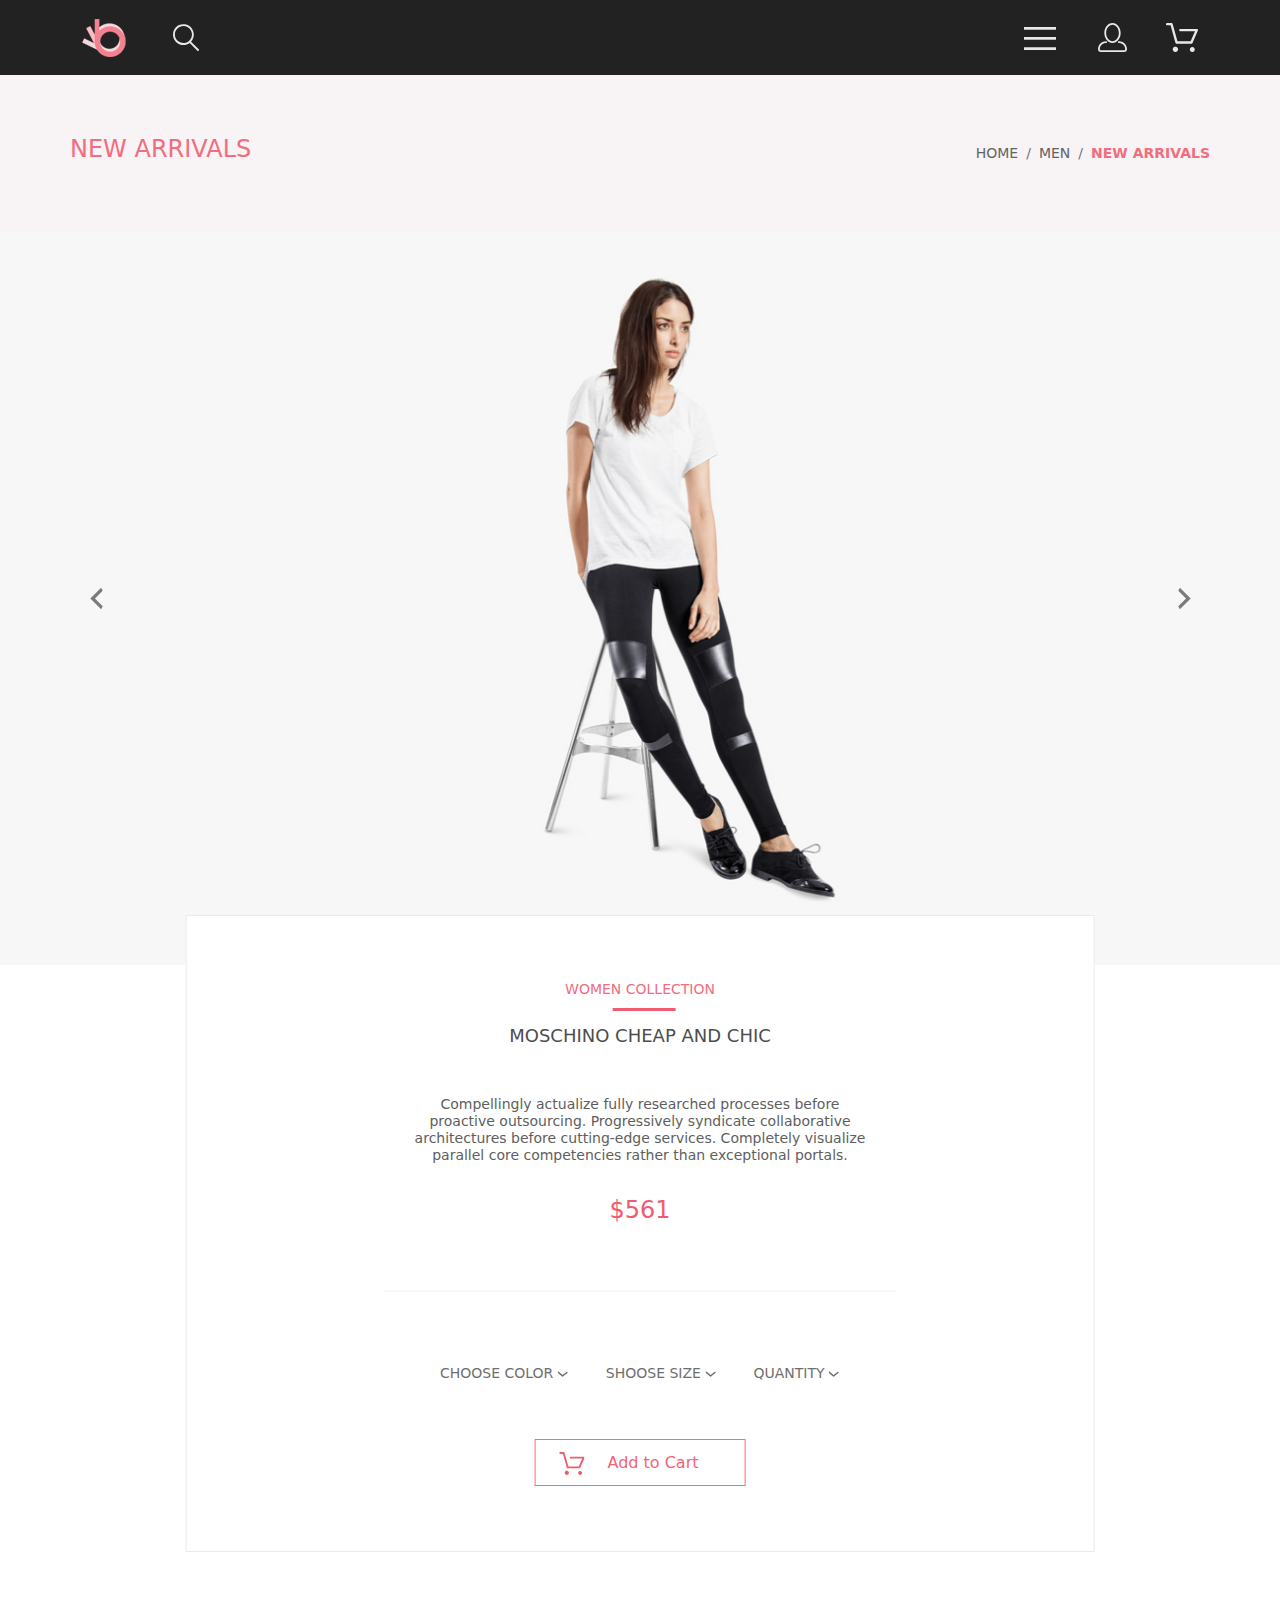
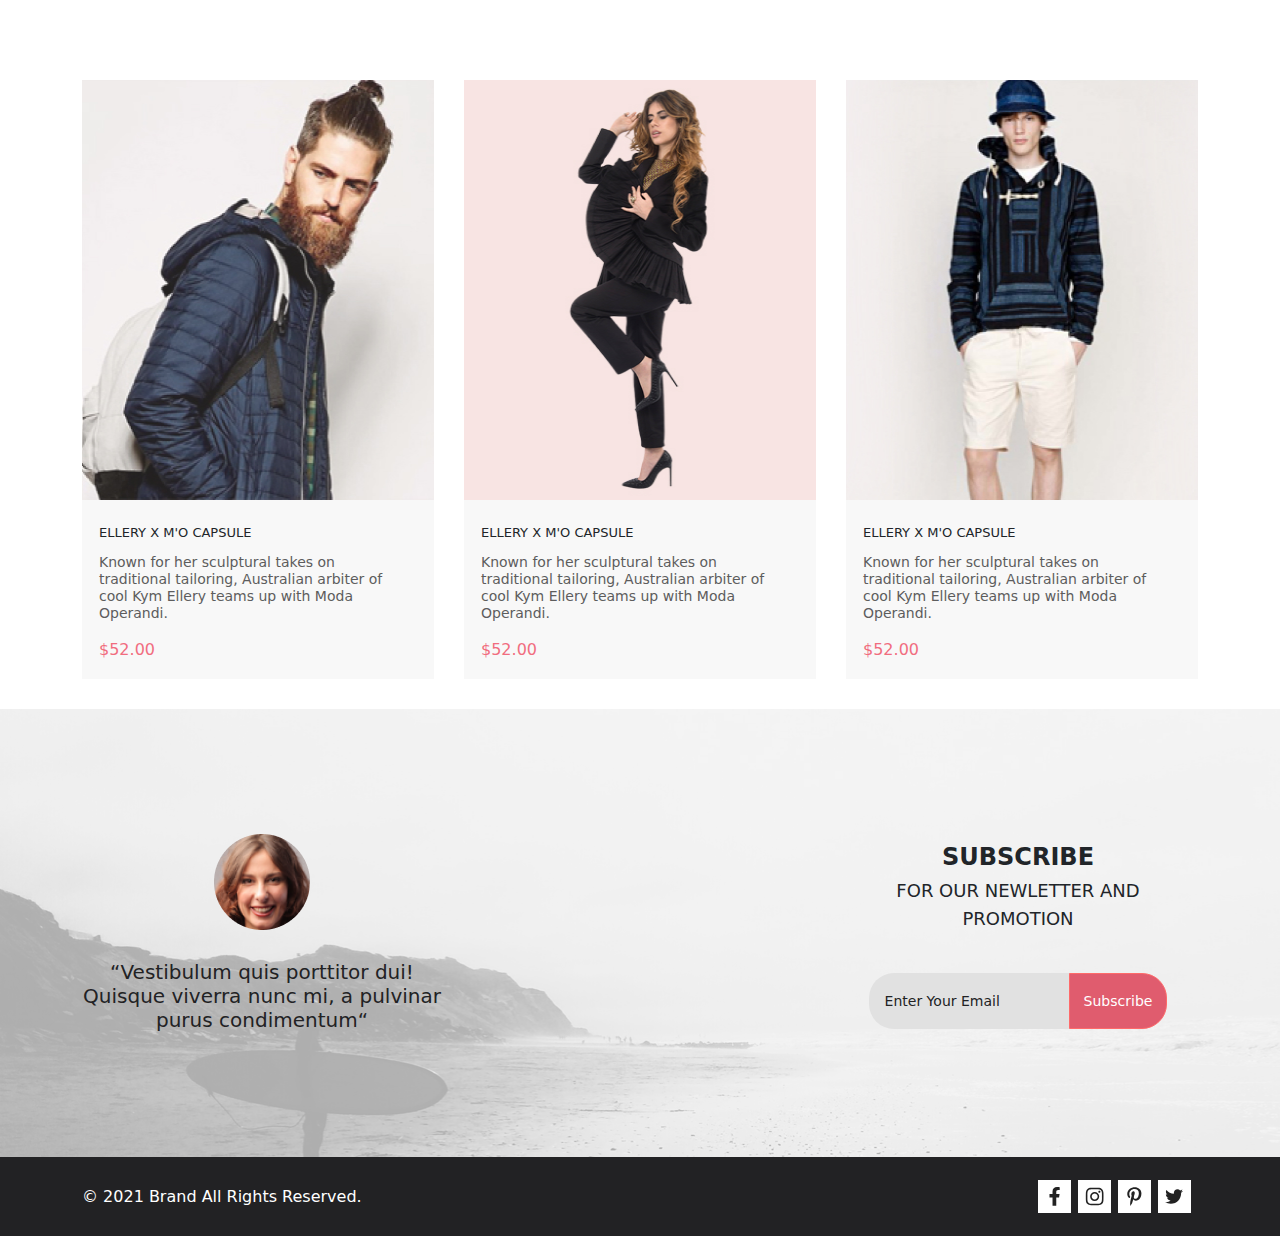
<file: product.html>
<!DOCTYPE html>
<html lang="en">

<head>
    <meta charset="UTF-8">
    <meta http-equiv="X-UA-Compatible" content="IE=edge">
    <meta name="viewport" content="width=device-width, initial-scale=1.0">
    <link rel="stylesheet" href="./css/style.css">
    <link rel="stylesheet" type="text/css" href="./css/custom.css">
    <title>Shop</title>
</head>

<body>
    <header class="header">
        <div class="container header__container">
            <div>
                <a href="./index.html">
                    <img class="header__logo" src="./img/logo.svg" alt="logo" width="44" height="38">
                </a>
                <svg class="header__button-icon" width="27" height="28" viewBox="0 0 27 28"
                    xmlns="http://www.w3.org/2000/svg">
                    <path
                        d="M19.0596 17.6259C20.6713 15.8658 21.6282 13.6048 21.7698 11.2225C21.9113 8.84018 21.2288 6.48173 19.8369 4.54318C18.445 2.60463 16.4285 1.20404 14.126 0.576619C11.8234 -0.0508009 9.3751 0.13316 7.19217 1.09761C5.00923 2.06205 3.22463 3.74825 2.13804 5.87302C1.05145 7.9978 0.729054 10.4318 1.225 12.7661C1.72094 15.1005 3.00501 17.1932 4.86158 18.6927C6.71814 20.1922 9.03413 21.0072 11.4206 21.0009C13.673 21.004 15.8645 20.27 17.6606 18.9109L25.4086 26.7179C25.4941 26.807 25.5965 26.8781 25.7099 26.927C25.8232 26.9759 25.9452 27.0017 26.0686 27.0029C26.1923 27.0033 26.3148 26.9782 26.4283 26.9292C26.5419 26.8801 26.6441 26.8082 26.7286 26.7179C26.9025 26.537 26.9997 26.2958 26.9997 26.0449C26.9997 25.794 26.9025 25.5528 26.7286 25.3719L19.0596 17.6259ZM2.88662 10.5009C2.89946 8.81563 3.41094 7.17187 4.35659 5.77685C5.30224 4.38183 6.63972 3.29801 8.20044 2.662C9.76115 2.02599 11.4752 1.86627 13.1266 2.20298C14.7779 2.53969 16.2926 3.35775 17.4797 4.55404C18.6668 5.75033 19.4732 7.27129 19.7972 8.92519C20.1212 10.5791 19.9483 12.2919 19.3002 13.8476C18.6522 15.4034 17.5581 16.7325 16.1559 17.6674C14.7536 18.6023 13.1059 19.1011 11.4206 19.1009C9.14916 19.0901 6.97482 18.1784 5.37484 16.566C3.77486 14.9537 2.87998 12.7724 2.88662 10.5009Z" />
                </svg>
            </div>
            <div class="dropdown header__button-nav">
                <button class="btn btn-secondary dropdown-toggle burger" type="button" id="dropdownMenuButton"
                    data-bs-toggle="dropdown" aria-expanded="false">
                    <svg class="header__button-icon" width="32" height="23" viewBox="0 0 32 23"
                        xmlns="http://www.w3.org/2000/svg">
                        <path d="M0 23V20.31H32V23H0ZM0 12.76V10.07H32V12.76H0ZM0 2.69V0H32V2.69H0Z" />
                    </svg>
                </button>
                <nav class="dropdown-menu">
                    <h2 class="header__title">menu</h2>
                    <ul class="header__navigation-list">
                        <li class="header__navigation-item">
                            <a class="header__sub-title" href="#">man</a>
                            <ul class="header__sub-navigation-list">
                                <li class="header__sub-navigation-item"><a class="header__sub-navigation-link"
                                        href="#">Accessories</a>
                                </li>
                                <li class="header__sub-navigation-item"><a class="header__sub-navigation-link"
                                        href="#">Bags</a>
                                </li>
                                <li class="header__sub-navigation-item"><a class="header__sub-navigation-link"
                                        href="#">Denim</a></li>
                                <li><a class="header__sub-navigation-link" href="#">T-Shirts</a></li>
                            </ul>
                        </li>
                        <li class="header__navigation-item">
                            <a class="header__sub-title" href="#">woman</a>
                            <ul class="header__sub-navigation-list">
                                <li class="header__sub-navigation-item"><a class="header__sub-navigation-link"
                                        href="#">Accessories</a></li>
                                <li class="header__sub-navigation-item"><a class="header__sub-navigation-link"
                                        href="#">Jackets
                                        & Coats</a></li>
                                <li class="header__sub-navigation-item"><a class="header__sub-navigation-link"
                                        href="#">Polos</a></li>
                                <li class="header__sub-navigation-item"><a class="header__sub-navigation-link"
                                        href="#">T-Shirts</a></li>
                                <li><a class="header__sub-navigation-link" href="#">Shirts</a></li>
                            </ul>
                        </li>
                        <li class="header__navigation-item">
                            <a class="header__sub-title" href="#">kids</a>
                            <ul class="header__sub-navigation-list">
                                <li class="header__sub-navigation-item"><a class="header__sub-navigation-link"
                                        href="#">Accessories</a></li>
                                <li class="header__sub-navigation-item"><a class="header__sub-navigation-link"
                                        href="#">Jackets
                                        & Coats</a></li>
                                <li class="header__sub-navigation-item"><a class="header__sub-navigation-link"
                                        href="#">Polos</a></li>
                                <li class="header__sub-navigation-item"><a class="header__sub-navigation-link"
                                        href="#">T-Shirts</a></li>
                                <li class="header__sub-navigation-item"><a class="header__sub-navigation-link"
                                        href="#">Shirts</a></li>
                                <li><a class="header__sub-navigation-link" href="#">Bags</a></li>
                            </ul>
                        </li>
                    </ul>
                </nav>
                <a class="header__registration" href="./registration.html">
                    <svg class="header__button-icon" width="29" height="29" viewBox="0 0 29 29"
                        xmlns="http://www.w3.org/2000/svg">
                        <path
                            d="M14.5 19.937C19 19.937 22.656 15.464 22.656 9.968C22.656 4.472 19 0 14.5 0C13.3631 0.0217413 12.2463 0.303398 11.2351 0.823397C10.2239 1.34339 9.34507 2.08794 8.66602 3C7.12663 4.99573 6.30819 7.45381 6.34399 9.974C6.34399 15.465 10 19.937 14.5 19.937ZM14.5 1.813C18 1.813 20.844 5.472 20.844 9.969C20.844 14.466 17.998 18.125 14.5 18.125C11.002 18.125 8.15603 14.465 8.15503 9.969C8.15403 5.473 11 1.813 14.5 1.813ZM20.844 18.125C20.6036 18.125 20.373 18.2205 20.203 18.3905C20.033 18.5605 19.9375 18.7911 19.9375 19.0315C19.9375 19.2719 20.033 19.5025 20.203 19.6725C20.373 19.8425 20.6036 19.938 20.844 19.938C22.526 19.9399 24.1386 20.6088 25.3279 21.7982C26.5172 22.9875 27.1861 24.6 27.188 26.282C27.1875 26.5221 27.0918 26.7523 26.922 26.9221C26.7522 27.0918 26.5221 27.1875 26.282 27.188H2.71997C2.47985 27.1875 2.24975 27.0918 2.07996 26.9221C1.91016 26.7523 1.81449 26.5221 1.81396 26.282C1.81608 24.6001 2.48517 22.9877 3.67444 21.7985C4.86371 20.6092 6.47608 19.9401 8.15796 19.938C8.39824 19.938 8.62868 19.8425 8.79858 19.6726C8.96849 19.5027 9.06396 19.2723 9.06396 19.032C9.06396 18.7917 8.96849 18.5613 8.79858 18.3914C8.62868 18.2215 8.39824 18.126 8.15796 18.126C5.99541 18.1279 3.92201 18.9875 2.39258 20.5164C0.863144 22.0453 0.00264777 24.1185 0 26.281C0.000794067 27.0019 0.287502 27.693 0.797241 28.2027C1.30698 28.7125 1.99811 28.9992 2.71899 29H26.282C27.0027 28.9989 27.6936 28.7121 28.2031 28.2024C28.7126 27.6927 28.9992 27.0017 29 26.281C28.9974 24.1187 28.1372 22.0457 26.6083 20.5168C25.0793 18.9878 23.0063 18.1276 20.844 18.125Z" />
                    </svg>
                </a>
                <a class="header__cart" href="./cart.html">
                    <svg class="header__button-icon" width="33" height="29" viewBox="0 0 33 29"
                        xmlns="http://www.w3.org/2000/svg">
                        <path
                            d="M27.199 29C26.5512 28.9738 25.9396 28.6948 25.4952 28.2227C25.0509 27.7506 24.8094 27.1232 24.8225 26.475C24.8356 25.8269 25.1023 25.2097 25.5653 24.7559C26.0283 24.3022 26.6508 24.048 27.2991 24.048C27.9474 24.048 28.5697 24.3022 29.0327 24.7559C29.4957 25.2097 29.7624 25.8269 29.7755 26.475C29.7886 27.1232 29.5471 27.7506 29.1028 28.2227C28.6585 28.6948 28.0468 28.9738 27.399 29H27.199ZM7.75098 26.32C7.75098 25.79 7.90815 25.2718 8.20264 24.8311C8.49712 24.3904 8.91569 24.0469 9.4054 23.844C9.8951 23.6412 10.434 23.5881 10.9539 23.6915C11.4737 23.7949 11.9512 24.0502 12.326 24.425C12.7009 24.7998 12.9562 25.2773 13.0596 25.7972C13.163 26.317 13.1098 26.8559 12.907 27.3456C12.7041 27.8353 12.3606 28.2539 11.9199 28.5483C11.4792 28.8428 10.9611 29 10.431 29C10.0789 29.0003 9.73017 28.9311 9.40479 28.7966C9.0794 28.662 8.78374 28.4646 8.53467 28.2158C8.28559 27.9669 8.08805 27.6713 7.95325 27.3461C7.81844 27.0208 7.74902 26.6721 7.74902 26.32H7.75098ZM11.551 20.686C11.2916 20.6868 11.039 20.6024 10.8322 20.4457C10.6253 20.2891 10.4756 20.0689 10.406 19.819L5.573 2.36401H2.18005C1.86657 2.36401 1.56591 2.23947 1.34424 2.01781C1.12257 1.79614 0.998047 1.49549 0.998047 1.18201C0.998047 0.868519 1.12257 0.567873 1.34424 0.346205C1.56591 0.124537 1.86657 5.81268e-06 2.18005 5.81268e-06H6.46106C6.72055 -0.00080736 6.97309 0.0837201 7.17981 0.240568C7.38653 0.397416 7.53589 0.617884 7.60498 0.868006L12.438 18.323H25.616L29.999 8.27501H15.399C15.2409 8.27961 15.0834 8.25242 14.9359 8.19507C14.7884 8.13771 14.6539 8.05134 14.5404 7.94108C14.4269 7.83082 14.3366 7.69891 14.275 7.55315C14.2134 7.40739 14.1816 7.25075 14.1816 7.0925C14.1816 6.93426 14.2134 6.77762 14.275 6.63186C14.3366 6.4861 14.4269 6.35419 14.5404 6.24393C14.6539 6.13367 14.7884 6.0473 14.9359 5.98994C15.0834 5.93259 15.2409 5.90541 15.399 5.91001H31.812C32.0077 5.90996 32.2003 5.95866 32.3724 6.05172C32.5446 6.14478 32.6908 6.27926 32.798 6.44301C32.9058 6.60729 32.9714 6.79569 32.9889 6.99145C33.0063 7.18721 32.9752 7.38424 32.8981 7.565L27.493 19.977C27.4007 20.1876 27.249 20.3668 27.0565 20.4927C26.864 20.6186 26.6391 20.6858 26.4091 20.686H11.551Z" />
                    </svg>
                </a>
            </div>
        </div>
    </header>
    <main>
        <section class="cart__title">
            <nav class="breadcrumb container">
                <h1 class="cart__title-text">new arrivals</h1>
                <ul class="breadcrumb-list">
                    <li class="breadcrumb-item"><a class="breadcrumb-link" href="index.html">home</a>
                    </li>
                    <li class="breadcrumb-item"><a class="breadcrumb-link" href="#">men</a></li>
                    <li class="breadcrumb-item breadcrumb-item-active"><a class="breadcrumb-link breadcrumb-link-active"
                            href="#">new arrivals</a>
                    </li>
                </ul>
            </nav>
        </section>
        <section>
            <div id="carouselExampleControls" class="carousel slide" data-bs-ride="carousel">
                <div class="carousel-inner">
                    <div class="carousel-item active">
                        <img src="./img/women-carousel.jpg" class="d-block w-100" alt="...">
                    </div>
                    <div class="carousel-item">
                        <img src="./img/women-carousel-2.jpg" class="d-block w-100" alt="...">
                    </div>
                    <div class="carousel-item">
                        <img src="./img/women-carousel-3.jpg" class="d-block w-100" alt="...">
                    </div>
                </div>
                <button class="carousel-control-prev" type="button" data-bs-target="#carouselExampleControls"
                    data-bs-slide="prev">
                    <svg width="31" height="31" viewBox="0 0 31 31" xmlns="http://www.w3.org/2000/svg">
                        <path
                            d="M21.6998 7.7499L13.9498 15.4999L21.6998 23.2499L20.1498 26.3499L9.2998 15.4999L20.1498 4.6499L21.6998 7.7499Z" />
                    </svg>
                    <span class="visually-hidden">Предыдущий</span>
                </button>
                <button class="carousel-control-next" type="button" data-bs-target="#carouselExampleControls"
                    data-bs-slide="next">
                    <svg width="13" height="23" viewBox="0 0 13 23" xmlns="http://www.w3.org/2000/svg">
                        <path
                            d="M0.299805 19.2499L8.0498 11.4999L0.299805 3.7499L1.8498 0.649902L12.6998 11.4999L1.8498 22.3499L0.299805 19.2499Z" />
                    </svg>
                    <span class="visually-hidden">Следующий</span>
                </button>
            </div>
            <div class="about-product-box">
                <div class="about-product">
                    <h2 class="about-product__title">women collection</h2>
                    <h3 class="about-product__sub-title">moschino cheap and chic</h3>
                    <p class="about-product__text col-lg-6 col-md-8">Compellingly actualize fully researched processes
                        before
                        proactive
                        outsourcing. Progressively
                        syndicate collaborative architectures before cutting-edge services. Completely visualize
                        parallel
                        core competencies rather than exceptional portals.</p>
                    <p class="about-product__price">$561</p>
                    <hr class="about-product__hr">
                    <div>
                        <button
                            class="btn btn-secondary btn-lg dropdown-toggle about-product__dropdown about-product__button"
                            type="button" data-bs-toggle="dropdown" aria-expanded="false">
                            choose color
                            <svg class="about-product__button-arrow" width="11" height="6" viewBox="0 0 11 6"
                                xmlns="http://www.w3.org/2000/svg">
                                <path
                                    d="M5.00214 5.64846C4.83521 5.64879 4.67343 5.59016 4.54488 5.48275L0.258102 1.88021C0.112196 1.75791 0.0204417 1.58217 0.00302325 1.39165C-0.0143952 1.20112 0.0439493 1.01143 0.165221 0.864289C0.286493 0.717149 0.460759 0.624619 0.649682 0.607053C0.838605 0.589487 1.02671 0.648325 1.17262 0.770623L5.00214 3.9985L8.83167 0.885905C8.90475 0.826055 8.98884 0.781361 9.0791 0.754391C9.16937 0.727421 9.26403 0.718707 9.35764 0.72875C9.45126 0.738794 9.54198 0.767396 9.6246 0.812913C9.70722 0.85843 9.7801 0.919965 9.83906 0.993981C9.90449 1.06806 9.95405 1.15498 9.98462 1.24927C10.0152 1.34357 10.0261 1.44321 10.0167 1.54197C10.0073 1.64073 9.97784 1.73646 9.93005 1.82318C9.88227 1.9099 9.81723 1.98573 9.73904 2.04592L5.45225 5.52598C5.32002 5.61641 5.16154 5.65954 5.00214 5.64846Z" />
                            </svg>
                        </button>
                        <ul class="dropdown-menu">
                            <li>color</li>
                        </ul>
                        <button
                            class="btn btn-secondary btn-lg dropdown-toggle about-product__dropdown about-product__button"
                            type="button" data-bs-toggle="dropdown" aria-expanded="false">
                            shoose size
                            <svg class="about-product__button-arrow" width="11" height="6" viewBox="0 0 11 6"
                                xmlns="http://www.w3.org/2000/svg">
                                <path
                                    d="M5.00214 5.64846C4.83521 5.64879 4.67343 5.59016 4.54488 5.48275L0.258102 1.88021C0.112196 1.75791 0.0204417 1.58217 0.00302325 1.39165C-0.0143952 1.20112 0.0439493 1.01143 0.165221 0.864289C0.286493 0.717149 0.460759 0.624619 0.649682 0.607053C0.838605 0.589487 1.02671 0.648325 1.17262 0.770623L5.00214 3.9985L8.83167 0.885905C8.90475 0.826055 8.98884 0.781361 9.0791 0.754391C9.16937 0.727421 9.26403 0.718707 9.35764 0.72875C9.45126 0.738794 9.54198 0.767396 9.6246 0.812913C9.70722 0.85843 9.7801 0.919965 9.83906 0.993981C9.90449 1.06806 9.95405 1.15498 9.98462 1.24927C10.0152 1.34357 10.0261 1.44321 10.0167 1.54197C10.0073 1.64073 9.97784 1.73646 9.93005 1.82318C9.88227 1.9099 9.81723 1.98573 9.73904 2.04592L5.45225 5.52598C5.32002 5.61641 5.16154 5.65954 5.00214 5.64846Z" />
                            </svg>
                        </button>
                        <ul class="dropdown-menu">
                            <li>size</li>
                        </ul>
                        <button
                            class="btn btn-secondary btn-lg dropdown-toggle about-product__dropdown about-product__button"
                            type="button" data-bs-toggle="dropdown" aria-expanded="false">
                            quantity
                            <svg class="about-product__button-arrow" width="11" height="6" viewBox="0 0 11 6"
                                xmlns="http://www.w3.org/2000/svg">
                                <path
                                    d="M5.00214 5.64846C4.83521 5.64879 4.67343 5.59016 4.54488 5.48275L0.258102 1.88021C0.112196 1.75791 0.0204417 1.58217 0.00302325 1.39165C-0.0143952 1.20112 0.0439493 1.01143 0.165221 0.864289C0.286493 0.717149 0.460759 0.624619 0.649682 0.607053C0.838605 0.589487 1.02671 0.648325 1.17262 0.770623L5.00214 3.9985L8.83167 0.885905C8.90475 0.826055 8.98884 0.781361 9.0791 0.754391C9.16937 0.727421 9.26403 0.718707 9.35764 0.72875C9.45126 0.738794 9.54198 0.767396 9.6246 0.812913C9.70722 0.85843 9.7801 0.919965 9.83906 0.993981C9.90449 1.06806 9.95405 1.15498 9.98462 1.24927C10.0152 1.34357 10.0261 1.44321 10.0167 1.54197C10.0073 1.64073 9.97784 1.73646 9.93005 1.82318C9.88227 1.9099 9.81723 1.98573 9.73904 2.04592L5.45225 5.52598C5.32002 5.61641 5.16154 5.65954 5.00214 5.64846Z" />
                            </svg>
                        </button>
                        <ul class="dropdown-menu">
                            <li>quantity</li>
                        </ul>
                    </div>
                    <button type="button" class="about-product__button-add">
                        <svg class="about-product__button-icon" width="26" height="23" viewBox="0 0 33 29"
                            xmlns="http://www.w3.org/2000/svg">
                            <path
                                d="M27.199 29C26.5512 28.9738 25.9396 28.6948 25.4952 28.2227C25.0509 27.7506 24.8094 27.1232 24.8225 26.475C24.8356 25.8269 25.1023 25.2097 25.5653 24.7559C26.0283 24.3022 26.6508 24.048 27.2991 24.048C27.9474 24.048 28.5697 24.3022 29.0327 24.7559C29.4957 25.2097 29.7624 25.8269 29.7755 26.475C29.7886 27.1232 29.5471 27.7506 29.1028 28.2227C28.6585 28.6948 28.0468 28.9738 27.399 29H27.199ZM7.75098 26.32C7.75098 25.79 7.90815 25.2718 8.20264 24.8311C8.49712 24.3904 8.91569 24.0469 9.4054 23.844C9.8951 23.6412 10.434 23.5881 10.9539 23.6915C11.4737 23.7949 11.9512 24.0502 12.326 24.425C12.7009 24.7998 12.9562 25.2773 13.0596 25.7972C13.163 26.317 13.1098 26.8559 12.907 27.3456C12.7041 27.8353 12.3606 28.2539 11.9199 28.5483C11.4792 28.8428 10.9611 29 10.431 29C10.0789 29.0003 9.73017 28.9311 9.40479 28.7966C9.0794 28.662 8.78374 28.4646 8.53467 28.2158C8.28559 27.9669 8.08805 27.6713 7.95325 27.3461C7.81844 27.0208 7.74902 26.6721 7.74902 26.32H7.75098ZM11.551 20.686C11.2916 20.6868 11.039 20.6024 10.8322 20.4457C10.6253 20.2891 10.4756 20.0689 10.406 19.819L5.573 2.36401H2.18005C1.86657 2.36401 1.56591 2.23947 1.34424 2.01781C1.12257 1.79614 0.998047 1.49549 0.998047 1.18201C0.998047 0.868519 1.12257 0.567873 1.34424 0.346205C1.56591 0.124537 1.86657 5.81268e-06 2.18005 5.81268e-06H6.46106C6.72055 -0.00080736 6.97309 0.0837201 7.17981 0.240568C7.38653 0.397416 7.53589 0.617884 7.60498 0.868006L12.438 18.323H25.616L29.999 8.27501H15.399C15.2409 8.27961 15.0834 8.25242 14.9359 8.19507C14.7884 8.13771 14.6539 8.05134 14.5404 7.94108C14.4269 7.83082 14.3366 7.69891 14.275 7.55315C14.2134 7.40739 14.1816 7.25075 14.1816 7.0925C14.1816 6.93426 14.2134 6.77762 14.275 6.63186C14.3366 6.4861 14.4269 6.35419 14.5404 6.24393C14.6539 6.13367 14.7884 6.0473 14.9359 5.98994C15.0834 5.93259 15.2409 5.90541 15.399 5.91001H31.812C32.0077 5.90996 32.2003 5.95866 32.3724 6.05172C32.5446 6.14478 32.6908 6.27926 32.798 6.44301C32.9058 6.60729 32.9714 6.79569 32.9889 6.99145C33.0063 7.18721 32.9752 7.38424 32.8981 7.565L27.493 19.977C27.4007 20.1876 27.249 20.3668 27.0565 20.4927C26.864 20.6186 26.6391 20.6858 26.4091 20.686H11.551Z" />
                        </svg>Add to Cart</button>
                </div>
            </div>
            <ul class="product__list container">
                <li class="product__item product">
                    <img class="product__img" src="./img/men's-jacket.jpg" alt="men's-jacket">
                    <div class="product__hover">
                        <button type="button" class="product__button"><svg class="product__button-icon" width="26"
                                height="23" viewBox="0 0 33 29" xmlns="http://www.w3.org/2000/svg">
                                <path
                                    d="M27.199 29C26.5512 28.9738 25.9396 28.6948 25.4952 28.2227C25.0509 27.7506 24.8094 27.1232 24.8225 26.475C24.8356 25.8269 25.1023 25.2097 25.5653 24.7559C26.0283 24.3022 26.6508 24.048 27.2991 24.048C27.9474 24.048 28.5697 24.3022 29.0327 24.7559C29.4957 25.2097 29.7624 25.8269 29.7755 26.475C29.7886 27.1232 29.5471 27.7506 29.1028 28.2227C28.6585 28.6948 28.0468 28.9738 27.399 29H27.199ZM7.75098 26.32C7.75098 25.79 7.90815 25.2718 8.20264 24.8311C8.49712 24.3904 8.91569 24.0469 9.4054 23.844C9.8951 23.6412 10.434 23.5881 10.9539 23.6915C11.4737 23.7949 11.9512 24.0502 12.326 24.425C12.7009 24.7998 12.9562 25.2773 13.0596 25.7972C13.163 26.317 13.1098 26.8559 12.907 27.3456C12.7041 27.8353 12.3606 28.2539 11.9199 28.5483C11.4792 28.8428 10.9611 29 10.431 29C10.0789 29.0003 9.73017 28.9311 9.40479 28.7966C9.0794 28.662 8.78374 28.4646 8.53467 28.2158C8.28559 27.9669 8.08805 27.6713 7.95325 27.3461C7.81844 27.0208 7.74902 26.6721 7.74902 26.32H7.75098ZM11.551 20.686C11.2916 20.6868 11.039 20.6024 10.8322 20.4457C10.6253 20.2891 10.4756 20.0689 10.406 19.819L5.573 2.36401H2.18005C1.86657 2.36401 1.56591 2.23947 1.34424 2.01781C1.12257 1.79614 0.998047 1.49549 0.998047 1.18201C0.998047 0.868519 1.12257 0.567873 1.34424 0.346205C1.56591 0.124537 1.86657 5.81268e-06 2.18005 5.81268e-06H6.46106C6.72055 -0.00080736 6.97309 0.0837201 7.17981 0.240568C7.38653 0.397416 7.53589 0.617884 7.60498 0.868006L12.438 18.323H25.616L29.999 8.27501H15.399C15.2409 8.27961 15.0834 8.25242 14.9359 8.19507C14.7884 8.13771 14.6539 8.05134 14.5404 7.94108C14.4269 7.83082 14.3366 7.69891 14.275 7.55315C14.2134 7.40739 14.1816 7.25075 14.1816 7.0925C14.1816 6.93426 14.2134 6.77762 14.275 6.63186C14.3366 6.4861 14.4269 6.35419 14.5404 6.24393C14.6539 6.13367 14.7884 6.0473 14.9359 5.98994C15.0834 5.93259 15.2409 5.90541 15.399 5.91001H31.812C32.0077 5.90996 32.2003 5.95866 32.3724 6.05172C32.5446 6.14478 32.6908 6.27926 32.798 6.44301C32.9058 6.60729 32.9714 6.79569 32.9889 6.99145C33.0063 7.18721 32.9752 7.38424 32.8981 7.565L27.493 19.977C27.4007 20.1876 27.249 20.3668 27.0565 20.4927C26.864 20.6186 26.6391 20.6858 26.4091 20.686H11.551Z" />
                            </svg>Add to Cart</button>
                    </div>
                    <div class="product__description">
                        <h3 class="product__title">ellery x m'o capsule</h3>
                        <p class="product__text">Known for her sculptural takes on traditional tailoring, Australian
                            arbiter
                            of cool Kym Ellery
                            teams up with Moda Operandi.</p>
                        <p class="product__price">$52.00</p>
                    </div>
                </li>
                <li class="product__item product">
                    <img class="product__img" src="./img/women's-dress.jpg" alt="women's-dress">
                    <div class="product__hover">

                        <button type="button" class="product__button"><svg class="product__button-icon" width="26"
                                height="23" viewBox="0 0 33 29" xmlns="http://www.w3.org/2000/svg">
                                <path
                                    d="M27.199 29C26.5512 28.9738 25.9396 28.6948 25.4952 28.2227C25.0509 27.7506 24.8094 27.1232 24.8225 26.475C24.8356 25.8269 25.1023 25.2097 25.5653 24.7559C26.0283 24.3022 26.6508 24.048 27.2991 24.048C27.9474 24.048 28.5697 24.3022 29.0327 24.7559C29.4957 25.2097 29.7624 25.8269 29.7755 26.475C29.7886 27.1232 29.5471 27.7506 29.1028 28.2227C28.6585 28.6948 28.0468 28.9738 27.399 29H27.199ZM7.75098 26.32C7.75098 25.79 7.90815 25.2718 8.20264 24.8311C8.49712 24.3904 8.91569 24.0469 9.4054 23.844C9.8951 23.6412 10.434 23.5881 10.9539 23.6915C11.4737 23.7949 11.9512 24.0502 12.326 24.425C12.7009 24.7998 12.9562 25.2773 13.0596 25.7972C13.163 26.317 13.1098 26.8559 12.907 27.3456C12.7041 27.8353 12.3606 28.2539 11.9199 28.5483C11.4792 28.8428 10.9611 29 10.431 29C10.0789 29.0003 9.73017 28.9311 9.40479 28.7966C9.0794 28.662 8.78374 28.4646 8.53467 28.2158C8.28559 27.9669 8.08805 27.6713 7.95325 27.3461C7.81844 27.0208 7.74902 26.6721 7.74902 26.32H7.75098ZM11.551 20.686C11.2916 20.6868 11.039 20.6024 10.8322 20.4457C10.6253 20.2891 10.4756 20.0689 10.406 19.819L5.573 2.36401H2.18005C1.86657 2.36401 1.56591 2.23947 1.34424 2.01781C1.12257 1.79614 0.998047 1.49549 0.998047 1.18201C0.998047 0.868519 1.12257 0.567873 1.34424 0.346205C1.56591 0.124537 1.86657 5.81268e-06 2.18005 5.81268e-06H6.46106C6.72055 -0.00080736 6.97309 0.0837201 7.17981 0.240568C7.38653 0.397416 7.53589 0.617884 7.60498 0.868006L12.438 18.323H25.616L29.999 8.27501H15.399C15.2409 8.27961 15.0834 8.25242 14.9359 8.19507C14.7884 8.13771 14.6539 8.05134 14.5404 7.94108C14.4269 7.83082 14.3366 7.69891 14.275 7.55315C14.2134 7.40739 14.1816 7.25075 14.1816 7.0925C14.1816 6.93426 14.2134 6.77762 14.275 6.63186C14.3366 6.4861 14.4269 6.35419 14.5404 6.24393C14.6539 6.13367 14.7884 6.0473 14.9359 5.98994C15.0834 5.93259 15.2409 5.90541 15.399 5.91001H31.812C32.0077 5.90996 32.2003 5.95866 32.3724 6.05172C32.5446 6.14478 32.6908 6.27926 32.798 6.44301C32.9058 6.60729 32.9714 6.79569 32.9889 6.99145C33.0063 7.18721 32.9752 7.38424 32.8981 7.565L27.493 19.977C27.4007 20.1876 27.249 20.3668 27.0565 20.4927C26.864 20.6186 26.6391 20.6858 26.4091 20.686H11.551Z" />
                            </svg>Add to Cart</button>
                    </div>
                    <div class="product__description">
                        <h3 class="product__title">ellery x m'o capsule</h3>
                        <p class="product__text">Known for her sculptural takes on traditional tailoring,
                            Australian
                            arbiter
                            of cool Kym Ellery
                            teams up with Moda Operandi.</p>
                        <p class="product__price">$52.00</p>
                    </div>
                </li>
                <li class="product__item product">
                    <img class="product__img" src="./img/men's-sweater.jpg" alt="men's-sweater">
                    <div class="product__hover">

                        <button type="button" class="product__button"><svg class="product__button-icon" width="26"
                                height="23" viewBox="0 0 33 29" xmlns="http://www.w3.org/2000/svg">
                                <path
                                    d="M27.199 29C26.5512 28.9738 25.9396 28.6948 25.4952 28.2227C25.0509 27.7506 24.8094 27.1232 24.8225 26.475C24.8356 25.8269 25.1023 25.2097 25.5653 24.7559C26.0283 24.3022 26.6508 24.048 27.2991 24.048C27.9474 24.048 28.5697 24.3022 29.0327 24.7559C29.4957 25.2097 29.7624 25.8269 29.7755 26.475C29.7886 27.1232 29.5471 27.7506 29.1028 28.2227C28.6585 28.6948 28.0468 28.9738 27.399 29H27.199ZM7.75098 26.32C7.75098 25.79 7.90815 25.2718 8.20264 24.8311C8.49712 24.3904 8.91569 24.0469 9.4054 23.844C9.8951 23.6412 10.434 23.5881 10.9539 23.6915C11.4737 23.7949 11.9512 24.0502 12.326 24.425C12.7009 24.7998 12.9562 25.2773 13.0596 25.7972C13.163 26.317 13.1098 26.8559 12.907 27.3456C12.7041 27.8353 12.3606 28.2539 11.9199 28.5483C11.4792 28.8428 10.9611 29 10.431 29C10.0789 29.0003 9.73017 28.9311 9.40479 28.7966C9.0794 28.662 8.78374 28.4646 8.53467 28.2158C8.28559 27.9669 8.08805 27.6713 7.95325 27.3461C7.81844 27.0208 7.74902 26.6721 7.74902 26.32H7.75098ZM11.551 20.686C11.2916 20.6868 11.039 20.6024 10.8322 20.4457C10.6253 20.2891 10.4756 20.0689 10.406 19.819L5.573 2.36401H2.18005C1.86657 2.36401 1.56591 2.23947 1.34424 2.01781C1.12257 1.79614 0.998047 1.49549 0.998047 1.18201C0.998047 0.868519 1.12257 0.567873 1.34424 0.346205C1.56591 0.124537 1.86657 5.81268e-06 2.18005 5.81268e-06H6.46106C6.72055 -0.00080736 6.97309 0.0837201 7.17981 0.240568C7.38653 0.397416 7.53589 0.617884 7.60498 0.868006L12.438 18.323H25.616L29.999 8.27501H15.399C15.2409 8.27961 15.0834 8.25242 14.9359 8.19507C14.7884 8.13771 14.6539 8.05134 14.5404 7.94108C14.4269 7.83082 14.3366 7.69891 14.275 7.55315C14.2134 7.40739 14.1816 7.25075 14.1816 7.0925C14.1816 6.93426 14.2134 6.77762 14.275 6.63186C14.3366 6.4861 14.4269 6.35419 14.5404 6.24393C14.6539 6.13367 14.7884 6.0473 14.9359 5.98994C15.0834 5.93259 15.2409 5.90541 15.399 5.91001H31.812C32.0077 5.90996 32.2003 5.95866 32.3724 6.05172C32.5446 6.14478 32.6908 6.27926 32.798 6.44301C32.9058 6.60729 32.9714 6.79569 32.9889 6.99145C33.0063 7.18721 32.9752 7.38424 32.8981 7.565L27.493 19.977C27.4007 20.1876 27.249 20.3668 27.0565 20.4927C26.864 20.6186 26.6391 20.6858 26.4091 20.686H11.551Z" />
                            </svg>Add to Cart</button>
                    </div>
                    <div class="product__description">
                        <h3 class="product__title">ellery x m'o capsule</h3>
                        <p class="product__text">Known for her sculptural takes on traditional tailoring, Australian
                            arbiter
                            of cool Kym Ellery
                            teams up with Moda Operandi.</p>
                        <p class="product__price">$52.00</p>
                    </div>
                </li>
            </ul>
        </section>
    </main>
    <footer class="footer">
        <div class="footer__review">
            <ul class="footer__review-list container">
                <li class="footer__review-item">
                    <img class="footer__review-avatar" src="./img/review-avatar.png" alt="review-avatar">
                    <p class="footer__review-text">“Vestibulum quis porttitor dui! Quisque viverra nunc mi, a pulvinar
                        purus
                        condimentum“</p>
                </li>
                <li class="footer__review-item">
                    <h2 class="footer__review-title-subscription">subscribe<span class="footer__review-subscription">for
                            our
                            newletter and promotion</span></h2>
                    <form class="footer__form-subscription" action="#">
                        <input class="footer__input-subscription" type="email" placeholder="Enter Your Email">
                        <button type="submit" class="footer__button-subscribe">Subscribe</button>
                    </form>
                </li>
            </ul>
        </div>
        <div class="footer__social">
            <div class="footer__social-list container">
                <div class="footer__social-mobile">
                    <p class="footer__social-copyrigh">© 2021 Brand All Rights Reserved.</p>
                </div>
                <ul class="footer__social-mobile">
                    <li class="footer__social-item">
                        <a class="footer__social-link" href="#">
                            <svg class="footer__icon" width="9" height="15" viewBox="0 0 9 15"
                                xmlns="http://www.w3.org/2000/svg">
                                <path
                                    d="M8.08836 8.28L8.50686 5.61602H5.89022V3.88729C5.89022 3.15847 6.25574 2.44806 7.42765 2.44806H8.61722V0.179975C8.61722 0.179975 7.53772 0 6.50561 0C4.35073 0 2.9422 1.27593 2.9422 3.5857V5.61602H0.546875V8.28H2.9422V14.72H5.89022V8.28H8.08836Z" />
                            </svg>
                        </a>
                    </li>
                    <li class="footer__social-item">
                        <a class="footer__social-link" href="#">
                            <svg class="footer__icon" width="16" height="15" viewBox="0 0 16 15"
                                xmlns="http://www.w3.org/2000/svg">
                                <path
                                    d="M8.13897 3.68159C6.02383 3.68159 4.31774 5.38491 4.31774 7.49663C4.31774 9.60835 6.02383 11.3117 8.13897 11.3117C10.2541 11.3117 11.9602 9.60835 11.9602 7.49663C11.9602 5.38491 10.2541 3.68159 8.13897 3.68159ZM8.13897 9.9769C6.77211 9.9769 5.65467 8.8646 5.65467 7.49663C5.65467 6.12866 6.76878 5.01636 8.13897 5.01636C9.50915 5.01636 10.6233 6.12866 10.6233 7.49663C10.6233 8.8646 9.50583 9.9769 8.13897 9.9769ZM13.0078 3.52554C13.0078 4.02026 12.6087 4.41538 12.1165 4.41538C11.621 4.41538 11.2252 4.01694 11.2252 3.52554C11.2252 3.03413 11.6243 2.63569 12.1165 2.63569C12.6087 2.63569 13.0078 3.03413 13.0078 3.52554ZM15.5386 4.42866C15.4821 3.23667 15.2094 2.18081 14.3347 1.31089C13.4634 0.440967 12.4058 0.168701 11.2119 0.108936C9.9814 0.039209 6.29321 0.039209 5.0627 0.108936C3.8721 0.165381 2.81453 0.437646 1.93987 1.30757C1.06522 2.17749 0.795836 3.23335 0.735973 4.42534C0.666134 5.65386 0.666134 9.33608 0.735973 10.5646C0.79251 11.7566 1.06522 12.8124 1.93987 13.6824C2.81453 14.5523 3.86878 14.8246 5.0627 14.8843C6.29321 14.9541 9.9814 14.9541 11.2119 14.8843C12.4058 14.8279 13.4634 14.5556 14.3347 13.6824C15.2061 12.8124 15.4788 11.7566 15.5386 10.5646C15.6085 9.33608 15.6085 5.65718 15.5386 4.42866ZM13.949 11.8828C13.6895 12.5335 13.1874 13.0349 12.5322 13.2972C11.5511 13.6857 9.22314 13.596 8.13897 13.596C7.05479 13.596 4.72348 13.6824 3.74573 13.2972C3.09389 13.0382 2.59171 12.5369 2.32898 11.8828C1.93987 10.9033 2.02967 8.57905 2.02967 7.49663C2.02967 6.41421 1.9432 4.08667 2.32898 3.1105C2.58838 2.45972 3.09056 1.95835 3.74573 1.69604C4.7268 1.30757 7.05479 1.39722 8.13897 1.39722C9.22314 1.39722 11.5545 1.31089 12.5322 1.69604C13.184 1.95503 13.6862 2.4564 13.949 3.1105C14.3381 4.08999 14.2483 6.41421 14.2483 7.49663C14.2483 8.57905 14.3381 10.9066 13.949 11.8828Z" />
                            </svg>
                        </a>
                    </li>
                    <li class="footer__social-item">
                        <a class="footer__social-link" href="#">
                            <svg class="footer__icon" width="13" height="14" viewBox="0 0 13 16"
                                xmlns="http://www.w3.org/2000/svg">
                                <path
                                    d="M6.74032 0.203125C3.55564 0.203125 0.408203 2.34063 0.408203 5.8C0.408203 8 1.63738 9.25 2.38233 9.25C2.68963 9.25 2.86655 8.3875 2.86655 8.14375C2.86655 7.85313 2.13091 7.23438 2.13091 6.025C2.13091 3.5125 4.03055 1.73125 6.4889 1.73125C8.60271 1.73125 10.1671 2.94062 10.1671 5.1625C10.1671 6.82187 9.50597 9.93437 7.36422 9.93437C6.59133 9.93437 5.93018 9.37187 5.93018 8.56563C5.93018 7.38438 6.74963 6.24062 6.74963 5.02187C6.74963 2.95312 3.835 3.32812 3.835 5.82812C3.835 6.35313 3.90018 6.93437 4.13298 7.4125C3.70463 9.26875 2.82931 12.0344 2.82931 13.9469C2.82931 14.5375 2.91311 15.1188 2.96899 15.7094C3.07452 15.8281 3.02175 15.8156 3.18316 15.7563C4.74757 13.6 4.69169 13.1781 5.3994 10.3562C5.78119 11.0875 6.76826 11.4812 7.55046 11.4812C10.8469 11.4812 12.3275 8.24688 12.3275 5.33125C12.3275 2.22813 9.66427 0.203125 6.74032 0.203125Z" />
                            </svg>
                        </a>
                    </li>
                    <li class="footer__social-item">
                        <a class="footer__social-link" href="#">
                            <svg class="footer__icon" width="17" height="14" viewBox="0 0 17 14"
                                xmlns="http://www.w3.org/2000/svg">
                                <path
                                    d="M14.417 3.74052C14.427 3.88264 14.427 4.0248 14.427 4.16692C14.427 8.50192 11.1498 13.4969 5.15986 13.4969C3.31448 13.4969 1.60022 12.9588 0.158203 12.0248C0.420396 12.0552 0.67247 12.0654 0.944752 12.0654C2.46741 12.0654 3.8691 11.5476 4.98843 10.6644C3.5565 10.6339 2.3565 9.68977 1.94305 8.39027C2.14475 8.4207 2.34642 8.44102 2.5582 8.44102C2.85063 8.44102 3.14308 8.40039 3.41533 8.32936C1.92291 8.02477 0.803551 6.70498 0.803551 5.11108V5.07048C1.23715 5.31414 1.74139 5.46642 2.2758 5.4867C1.39849 4.89786 0.823727 3.8928 0.823727 2.75573C0.823727 2.14661 0.985041 1.58823 1.26741 1.10092C2.87077 3.09077 5.28086 4.39023 7.98334 4.53239C7.93293 4.28873 7.90266 4.03495 7.90266 3.78114C7.90266 1.97402 9.35477 0.501953 11.1598 0.501953C12.0976 0.501953 12.9446 0.897891 13.5396 1.53748C14.2757 1.39536 14.9816 1.12123 15.6068 0.745609C15.3648 1.50705 14.8505 2.14664 14.1749 2.5527C14.8304 2.48167 15.4657 2.29889 16.0505 2.04511C15.6069 2.69483 15.0522 3.27348 14.417 3.74052Z" />
                            </svg>
                        </a>
                    </li>
                </ul>
            </div>
        </div>
    </footer>


    <script src="./js/bootstrap.bundle.js"></script>
</body>

</html>
</file>
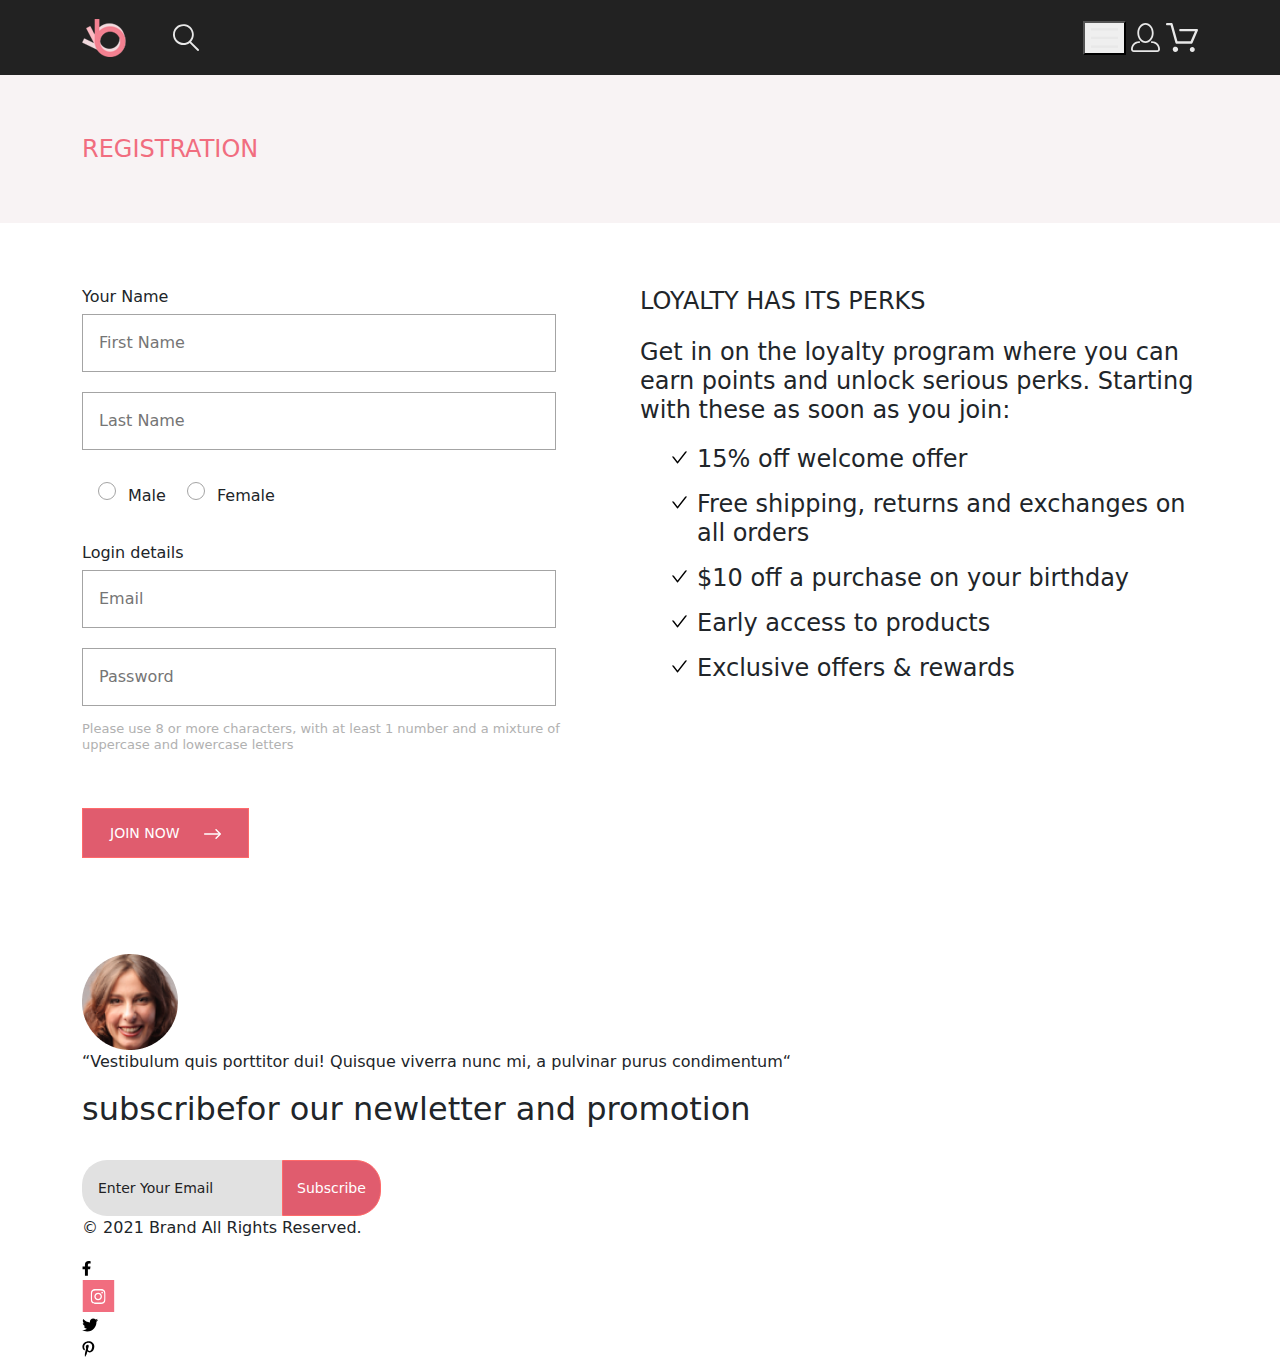
<file: registration.html>
<!DOCTYPE html>
<html lang="en">

<head>
    <meta charset="UTF-8">
    <meta http-equiv="X-UA-Compatible" content="IE=edge">
    <meta name="viewport" content="width=device-width, initial-scale=1.0">
    <link rel="stylesheet" href="./css/reset.css">
    <link rel="stylesheet" href="./css/style.css">
    <link rel="preconnect" href="https://fonts.gstatic.com">
    <link href="https://fonts.googleapis.com/css2?family=Lato:ital,wght@0,400;0,700;0,900;1,400&display=swap"
        rel="stylesheet">
    <title>Shop</title>
</head>

<body>
    <header class="header">
        <div class="container header__container">
            <div>
                <a href="./index.html">
                    <img class="header__logo" src="./img/logo.svg" alt="logo" width="44" height="38">
                </a>
                <svg class="header__button-icon" width="27" height="28" viewBox="0 0 27 28"
                    xmlns="http://www.w3.org/2000/svg">
                    <path
                        d="M19.0596 17.6259C20.6713 15.8658 21.6282 13.6048 21.7698 11.2225C21.9113 8.84018 21.2288 6.48173 19.8369 4.54318C18.445 2.60463 16.4285 1.20404 14.126 0.576619C11.8234 -0.0508009 9.3751 0.13316 7.19217 1.09761C5.00923 2.06205 3.22463 3.74825 2.13804 5.87302C1.05145 7.9978 0.729054 10.4318 1.225 12.7661C1.72094 15.1005 3.00501 17.1932 4.86158 18.6927C6.71814 20.1922 9.03413 21.0072 11.4206 21.0009C13.673 21.004 15.8645 20.27 17.6606 18.9109L25.4086 26.7179C25.4941 26.807 25.5965 26.8781 25.7099 26.927C25.8232 26.9759 25.9452 27.0017 26.0686 27.0029C26.1923 27.0033 26.3148 26.9782 26.4283 26.9292C26.5419 26.8801 26.6441 26.8082 26.7286 26.7179C26.9025 26.537 26.9997 26.2958 26.9997 26.0449C26.9997 25.794 26.9025 25.5528 26.7286 25.3719L19.0596 17.6259ZM2.88662 10.5009C2.89946 8.81563 3.41094 7.17187 4.35659 5.77685C5.30224 4.38183 6.63972 3.29801 8.20044 2.662C9.76115 2.02599 11.4752 1.86627 13.1266 2.20298C14.7779 2.53969 16.2926 3.35775 17.4797 4.55404C18.6668 5.75033 19.4732 7.27129 19.7972 8.92519C20.1212 10.5791 19.9483 12.2919 19.3002 13.8476C18.6522 15.4034 17.5581 16.7325 16.1559 17.6674C14.7536 18.6023 13.1059 19.1011 11.4206 19.1009C9.14916 19.0901 6.97482 18.1784 5.37484 16.566C3.77486 14.9537 2.87998 12.7724 2.88662 10.5009Z" />
                </svg>
            </div>
            <div class="header__button-nav">
                <button type="button" class="header__button">
                    <svg class="header__button-icon" width="27" height="28" width="32" height="23" viewBox="0 0 32 23"
                        xmlns="http://www.w3.org/2000/svg">
                        <path d="M0 23V20.31H32V23H0ZM0 12.76V10.07H32V12.76H0ZM0 2.69V0H32V2.69H0Z" />
                    </svg>
                </button>
                <nav class="header__navigation">
                    <h2 class="header__title">menu</h2>
                    <ul class="header__navigation-list">
                        <li class="header__navigation-item">
                            <a class="header__sub-title" href="#">man</a>
                            <ul class="header__sub-navigation-list">
                                <li class="header__sub-navigation-item"><a class="header__sub-navigation-link"
                                        href="#">Accessories</a></li>
                                <li class="header__sub-navigation-item"><a class="header__sub-navigation-link"
                                        href="#">Bags</a>
                                </li>
                                <li class="header__sub-navigation-item"><a class="header__sub-navigation-link"
                                        href="#">Denim</a></li>
                                <li><a class="header__sub-navigation-link" href="#">T-Shirts</a></li>
                            </ul>
                        </li>
                        <li class="header__navigation-item">
                            <a class="header__sub-title" href="#">woman</a>
                            <ul class="header__sub-navigation-list">
                                <li class="header__sub-navigation-item"><a class="header__sub-navigation-link"
                                        href="#">Accessories</a></li>
                                <li class="header__sub-navigation-item"><a class="header__sub-navigation-link"
                                        href="#">Jackets
                                        & Coats</a></li>
                                <li class="header__sub-navigation-item"><a class="header__sub-navigation-link"
                                        href="#">Polos</a></li>
                                <li class="header__sub-navigation-item"><a class="header__sub-navigation-link"
                                        href="#">T-Shirts</a></li>
                                <li><a class="header__sub-navigation-link" href="#">Shirts</a></li>
                            </ul>
                        </li>
                        <li class="header__navigation-item">
                            <a class="header__sub-title" href="#">kids</a>
                            <ul class="header__sub-navigation-list">
                                <li class="header__sub-navigation-item"><a class="header__sub-navigation-link"
                                        href="#">Accessories</a></li>
                                <li class="header__sub-navigation-item"><a class="header__sub-navigation-link"
                                        href="#">Jackets
                                        & Coats</a></li>
                                <li class="header__sub-navigation-item"><a class="header__sub-navigation-link"
                                        href="#">Polos</a></li>
                                <li class="header__sub-navigation-item"><a class="header__sub-navigation-link"
                                        href="#">T-Shirts</a></li>
                                <li class="header__sub-navigation-item"><a class="header__sub-navigation-link"
                                        href="#">Shirts</a></li>
                                <li><a class="header__sub-navigation-link" href="#">Bags</a></li>
                            </ul>
                        </li>
                    </ul>
                </nav>
                <a class="header__authorization" href="#">
                    <svg class="header__button-icon" width="29" height="29" viewBox="0 0 29 29"
                        xmlns="http://www.w3.org/2000/svg">
                        <path
                            d="M14.5 19.937C19 19.937 22.656 15.464 22.656 9.968C22.656 4.472 19 0 14.5 0C13.3631 0.0217413 12.2463 0.303398 11.2351 0.823397C10.2239 1.34339 9.34507 2.08794 8.66602 3C7.12663 4.99573 6.30819 7.45381 6.34399 9.974C6.34399 15.465 10 19.937 14.5 19.937ZM14.5 1.813C18 1.813 20.844 5.472 20.844 9.969C20.844 14.466 17.998 18.125 14.5 18.125C11.002 18.125 8.15603 14.465 8.15503 9.969C8.15403 5.473 11 1.813 14.5 1.813ZM20.844 18.125C20.6036 18.125 20.373 18.2205 20.203 18.3905C20.033 18.5605 19.9375 18.7911 19.9375 19.0315C19.9375 19.2719 20.033 19.5025 20.203 19.6725C20.373 19.8425 20.6036 19.938 20.844 19.938C22.526 19.9399 24.1386 20.6088 25.3279 21.7982C26.5172 22.9875 27.1861 24.6 27.188 26.282C27.1875 26.5221 27.0918 26.7523 26.922 26.9221C26.7522 27.0918 26.5221 27.1875 26.282 27.188H2.71997C2.47985 27.1875 2.24975 27.0918 2.07996 26.9221C1.91016 26.7523 1.81449 26.5221 1.81396 26.282C1.81608 24.6001 2.48517 22.9877 3.67444 21.7985C4.86371 20.6092 6.47608 19.9401 8.15796 19.938C8.39824 19.938 8.62868 19.8425 8.79858 19.6726C8.96849 19.5027 9.06396 19.2723 9.06396 19.032C9.06396 18.7917 8.96849 18.5613 8.79858 18.3914C8.62868 18.2215 8.39824 18.126 8.15796 18.126C5.99541 18.1279 3.92201 18.9875 2.39258 20.5164C0.863144 22.0453 0.00264777 24.1185 0 26.281C0.000794067 27.0019 0.287502 27.693 0.797241 28.2027C1.30698 28.7125 1.99811 28.9992 2.71899 29H26.282C27.0027 28.9989 27.6936 28.7121 28.2031 28.2024C28.7126 27.6927 28.9992 27.0017 29 26.281C28.9974 24.1187 28.1372 22.0457 26.6083 20.5168C25.0793 18.9878 23.0063 18.1276 20.844 18.125Z" />
                    </svg>
                </a>
                <a href="#">
                    <svg class="header__button-icon" width="33" height="29" viewBox="0 0 33 29"
                        xmlns="http://www.w3.org/2000/svg">
                        <path
                            d="M27.199 29C26.5512 28.9738 25.9396 28.6948 25.4952 28.2227C25.0509 27.7506 24.8094 27.1232 24.8225 26.475C24.8356 25.8269 25.1023 25.2097 25.5653 24.7559C26.0283 24.3022 26.6508 24.048 27.2991 24.048C27.9474 24.048 28.5697 24.3022 29.0327 24.7559C29.4957 25.2097 29.7624 25.8269 29.7755 26.475C29.7886 27.1232 29.5471 27.7506 29.1028 28.2227C28.6585 28.6948 28.0468 28.9738 27.399 29H27.199ZM7.75098 26.32C7.75098 25.79 7.90815 25.2718 8.20264 24.8311C8.49712 24.3904 8.91569 24.0469 9.4054 23.844C9.8951 23.6412 10.434 23.5881 10.9539 23.6915C11.4737 23.7949 11.9512 24.0502 12.326 24.425C12.7009 24.7998 12.9562 25.2773 13.0596 25.7972C13.163 26.317 13.1098 26.8559 12.907 27.3456C12.7041 27.8353 12.3606 28.2539 11.9199 28.5483C11.4792 28.8428 10.9611 29 10.431 29C10.0789 29.0003 9.73017 28.9311 9.40479 28.7966C9.0794 28.662 8.78374 28.4646 8.53467 28.2158C8.28559 27.9669 8.08805 27.6713 7.95325 27.3461C7.81844 27.0208 7.74902 26.6721 7.74902 26.32H7.75098ZM11.551 20.686C11.2916 20.6868 11.039 20.6024 10.8322 20.4457C10.6253 20.2891 10.4756 20.0689 10.406 19.819L5.573 2.36401H2.18005C1.86657 2.36401 1.56591 2.23947 1.34424 2.01781C1.12257 1.79614 0.998047 1.49549 0.998047 1.18201C0.998047 0.868519 1.12257 0.567873 1.34424 0.346205C1.56591 0.124537 1.86657 5.81268e-06 2.18005 5.81268e-06H6.46106C6.72055 -0.00080736 6.97309 0.0837201 7.17981 0.240568C7.38653 0.397416 7.53589 0.617884 7.60498 0.868006L12.438 18.323H25.616L29.999 8.27501H15.399C15.2409 8.27961 15.0834 8.25242 14.9359 8.19507C14.7884 8.13771 14.6539 8.05134 14.5404 7.94108C14.4269 7.83082 14.3366 7.69891 14.275 7.55315C14.2134 7.40739 14.1816 7.25075 14.1816 7.0925C14.1816 6.93426 14.2134 6.77762 14.275 6.63186C14.3366 6.4861 14.4269 6.35419 14.5404 6.24393C14.6539 6.13367 14.7884 6.0473 14.9359 5.98994C15.0834 5.93259 15.2409 5.90541 15.399 5.91001H31.812C32.0077 5.90996 32.2003 5.95866 32.3724 6.05172C32.5446 6.14478 32.6908 6.27926 32.798 6.44301C32.9058 6.60729 32.9714 6.79569 32.9889 6.99145C33.0063 7.18721 32.9752 7.38424 32.8981 7.565L27.493 19.977C27.4007 20.1876 27.249 20.3668 27.0565 20.4927C26.864 20.6186 26.6391 20.6858 26.4091 20.686H11.551Z" />
                    </svg>
                </a>
            </div>
        </div>
    </header>
    <main>
        <section class="registration__title">
            <p class="registration__title-text container">registration</p>
        </section>
        <section class="registration__forms">
            <ul class="registration__list container">
                <li class="registration__item-form">
                    <form action="#" class="registration__form-name">
                        <fieldset>
                            <legend class="registration__legend">Your Name</legend>
                            <input class="registration__input" id="first-name" type="text" placeholder="First Name"
                                required>
                            <input class="registration__input" id="last-name" type="text" placeholder="Last Name"
                                required>
                            <div class="registration__sex">
                                <input class="registration__sex-radio" id="male-sex" name="sex" type="radio"
                                    value="male">
                                <label class="registration__sex-label" for="male-sex">Male</label>
                                <input class="registration__sex-radio" id="female-sex" name="sex" type="radio"
                                    value="female"> <label class="registration__sex-label"
                                    for="female-sex">Female</label>
                            </div>
                        </fieldset>
                    </form>
                    <form action="#" class="registration__form-email">
                        <fieldset>
                            <legend class="registration__legend">Login details</legend>
                            <input class="registration__input" id="login" type="email" placeholder="Email" required>
                            <input class="registration__input" id="login" type="password" placeholder="Password"
                                required>
                            <p class="registration__form-text">Please use 8 or more characters, with at least 1 number
                                and a mixture of uppercase and
                                lowercase letters</p>
                            <button class="registration__button" type="submit">join now <svg
                                    class="registration__button-arrow" width="17" height="10" viewBox="0 0 17 10"
                                    xmlns="http://www.w3.org/2000/svg">
                                    <path clip-rule="evenodd"
                                        d="M11.54 0.208095C11.6058 0.142131 11.684 0.0897967 11.77 0.0540883C11.8561 0.01838 11.9483 0 12.0415 0C12.1347 0 12.2269 0.01838 12.313 0.0540883C12.399 0.0897967 12.4772 0.142131 12.543 0.208095L16.7929 4.458C16.8589 4.5238 16.9112 4.60196 16.9469 4.68802C16.9826 4.77407 17.001 4.86632 17.001 4.95949C17.001 5.05266 16.9826 5.14491 16.9469 5.23097C16.9112 5.31702 16.8589 5.39518 16.7929 5.46098L12.543 9.71089C12.41 9.84389 12.2296 9.91861 12.0415 9.91861C11.8534 9.91861 11.673 9.84389 11.54 9.71089C11.407 9.57788 11.3323 9.39749 11.3323 9.2094C11.3323 9.0213 11.407 8.84091 11.54 8.70791L15.2898 4.95949L11.54 1.21107C11.474 1.14528 11.4217 1.06711 11.386 0.981059C11.3503 0.895005 11.3319 0.802752 11.3319 0.709584C11.3319 0.616415 11.3503 0.524162 11.386 0.438109C11.4217 0.352055 11.474 0.273891 11.54 0.208095Z" />
                                    <path clip-rule="evenodd"
                                        d="M0 4.95948C0 4.77162 0.0746263 4.59146 0.207462 4.45862C0.340297 4.32579 0.52046 4.25116 0.708318 4.25116H15.583C15.7708 4.25116 15.951 4.32579 16.0838 4.45862C16.2167 4.59146 16.2913 4.77162 16.2913 4.95948C16.2913 5.14734 16.2167 5.3275 16.0838 5.46033C15.951 5.59317 15.7708 5.6678 15.583 5.6678H0.708318C0.52046 5.6678 0.340297 5.59317 0.207462 5.46033C0.0746263 5.3275 0 5.14734 0 4.95948Z" />
                                </svg>
                            </button>
                        </fieldset>
                    </form>
                </li>
                <li class="registration__item">
                    <h1 class="registration__box-title">loyalty has its perks</h1>
                    <p class="registration__box-text">Get in on the loyalty program where you can earn points and unlock
                        serious perks. Starting with
                        these as soon as you join:</p>
                    <ul class="registration__box-list">
                        <li class="registration__box-item">15% off welcome offer
                        </li>
                        <li class="registration__box-item">Free shipping, returns and exchanges on all orders

                        </li>
                        <li class="registration__box-item">$10 off a purchase on your birthday

                        </li>
                        <li class="registration__box-item">Early access to products</li>
                        <li class="registration__box-item">Exclusive offers & rewards</li>
                    </ul>
                </li>
            </ul>
        </section>
    </main>
    <footer class="footer">
        <section class="footer__top">
            <ul class="footer__top-list container">
                <li class="footer__top-item">
                    <img class="footer__top-avatar" src="./img/review-avatar.png" alt="review-avatar">
                    <p class="footer__top-text">“Vestibulum quis porttitor dui! Quisque viverra nunc mi, a pulvinar
                        purus
                        condimentum“</p>
                </li>
                <li class="footer__top-item">
                    <h2 class="footer__top-title-subscription">subscribe<span class="footer__top-subscription">for our
                            newletter and promotion</span></h2>
                    <form class="footer__form-subscription" action="#">
                        <input class="footer__input-subscription" type="email" placeholder="Enter Your Email">
                        <button type="button" class="footer__button-subscribe">Subscribe</button>
                    </form>
                </li>
            </ul>
        </section>
        <section class="footer__bottom">
            <ul class="footer__bottom-list container">
                <p class="footer__bottom-copyrigh">© 2021 Brand All Rights Reserved.</p>
                <li class="footer__bottom-item">
                    <a class="footer__bottom-social-link" href="#">
                        <img class="footer__bottom-social-icon" src="./img/facebook.svg" alt="facebook">
                    </a>
                </li>
                <li class="footer__bottom-item">
                    <a class="footer__bottom-social-link" href="#">
                        <img class="footer__bottom-social-icon" src="./img/instagram.svg" alt="instagram">
                    </a>
                </li>
                <li class="footer__bottom-item">
                    <a class="footer__bottom-social-link" href="#">
                        <img class="footer__bottom-social-icon" src="./img/pinterest.svg" alt="pinterest">
                    </a>
                </li>
                <li class="footer__bottom-item">
                    <a class="footer__bottom-social-link" href="#">
                        <img class="footer__bottom-social-icon" src="./img/twitter.svg" alt="twitter">
                    </a>
                </li>
            </ul>
        </section>
    </footer>
</body>

</html>
</file>
<file: css/style.css>
@charset "UTF-8";
@font-face {
  font-family: "Lato", "Arial", "sans-serif";
  src: url(../font/lato-light.woff) format("woff"), url(../font/lato-light.woff2) format("woff2");
  font-weight: 300;
  font-style: normal;
}

@font-face {
  font-family: "Lato";
  src: url(/font/lato-regular.woff) format("woff"), url(/font/lato-regular.woff2) format("woff2");
  font-weight: 400;
  font-style: normal;
}

@font-face {
  font-family: "Lato", "Arial", "sans-serif";
  src: url(/font/lato-bold.woff) format("woff"), url(/font/lato-bold.woff2) format("woff2");
  font-weight: 700;
  font-style: normal;
}

@font-face {
  font-family: "Lato", "Arial", "sans-serif";
  src: url(/font/lato-black.woff) format("woff"), url(/font/lato-black.woff2) format("woff2");
  font-weight: 900;
  font-style: normal;
}

/* http://meyerweb.com/eric/tools/css/reset/ 
   v2.0 | 20110126
   License: none (public domain)
*/
html, body, div, span, applet, object, iframe,
h1, h2, h3, h4, h5, h6, p, blockquote, pre,
a, abbr, acronym, address, big, cite, code,
del, dfn, em, img, ins, kbd, q, s, samp,
small, strike, strong, sub, sup, tt, var,
b, u, i, center,
dl, dt, dd, ol, ul, li,
fieldset, form, label, legend,
table, caption, tbody, tfoot, thead, tr, th, td,
article, aside, canvas, details, embed,
figure, figcaption, footer, header, hgroup,
menu, nav, output, ruby, section, summary,
time, mark, audio, video {
  margin: 0;
  padding: 0;
  border: 0;
  font-size: 100%;
  font: inherit;
  vertical-align: baseline;
}

/* HTML5 display-role reset for older browsers */
article, aside, details, figcaption, figure,
footer, header, hgroup, menu, nav, section {
  display: block;
}

body {
  line-height: 1;
}

ol, ul {
  list-style: none;
}

blockquote, q {
  quotes: none;
}

blockquote:before, blockquote:after,
q:before, q:after {
  content: '';
  content: none;
}

table {
  border-collapse: collapse;
  border-spacing: 0;
}

body {
  font-family: Lato;
  font-size: 14px;
  line-height: 17px;
  font-weight: 300;
  font-style: normal;
}

.visually-hidden {
  position: absolute;
  width: 1px;
  height: 1px;
  margin: -1px;
  padding: 0;
  overflow: hidden;
  border: 0;
  clip: rect(0 0 0 0);
}

.container {
  width: 70%;
  margin: 0 auto;
}

@media (max-width: 1023px) {
  .container {
    width: 93%;
  }
}

@media (max-width: 767px) {
  .container {
    width: 93%;
  }
}

.breadcrumb {
  display: flex;
  align-items: center;
  justify-content: space-between;
}

.breadcrumb-list {
  display: flex;
}

.breadcrumb-item {
  font-size: 14px;
  line-height: 17px;
  font-weight: 300;
  text-transform: uppercase;
}

.breadcrumb-link {
  text-decoration: none;
  color: #636363;
}

.breadcrumb-link-active {
  font-size: 14px;
  line-height: 17px;
  font-weight: 700;
  color: #F16D7F;
}

.breadcrumb-link:hover {
  color: #F16D7F;
}

.header {
  background-color: #222222;
}

.header__navigation {
  position: absolute;
  background: #FFFFFF;
  display: none;
  flex-direction: column;
  align-items: flex-end;
  width: 232px;
  height: 764px;
  top: 55px;
  left: 120px;
  z-index: 2;
}

@media (max-width: 1023px) {
  .header__navigation {
    left: -20%;
    top: 165%;
    height: 600px;
    width: 232px;
  }
}

@media (max-width: 767px) {
  .header__navigation {
    left: -702%;
    width: 830%;
  }
}

.header__navigation-list {
  margin: 0 0 0 25px;
}

.header__button-nav {
  position: relative;
}

.header__title {
  font-size: 14px;
  line-height: 17px;
  font-weight: 700;
  text-transform: uppercase;
  margin: 10px auto 24px 24px;
}

@media (max-width: 1023px) {
  .header__title {
    margin: 15px 0 20px 20px;
  }
}

.header__sub-title {
  font-size: 14px;
  line-height: 17px;
  font-weight: 400;
  text-transform: uppercase;
  color: #F16D7F;
}

.header__sub__sub-navigation-item {
  margin-bottom: 11px;
}

.header__sub__sub-navigation-list {
  margin: 0 0 0 12px;
}

.header__sub__sub-navigation-link {
  font-size: 14px;
  line-height: 17px;
  font-weight: 400;
  color: #6F6E6E;
}

.header a {
  text-decoration: none;
}

.header__container {
  display: flex;
  justify-content: space-between;
  align-items: center;
  min-height: 75px;
}

.header__logo {
  margin-right: 41px;
}

@media (max-width: 767px) {
  .header__logo {
    margin-left: 16px;
  }
}

.header__button-icon {
  fill: #e8e8e8;
}

.header__button-icon:hover {
  fill: #F16D7F;
  cursor: pointer;
}

.header__button-icon:focus {
  fill: #F16D7F;
  cursor: pointer;
}

.header__registration {
  margin: 0 33px 0 0;
}

@media (max-width: 767px) {
  .header__registration {
    display: none;
  }
}

@media (max-width: 767px) {
  .header__cart {
    display: none;
  }
}

.burger {
  margin: 0 25px 0 0;
}

.brand {
  max-width: 1600px;
  margin: 0 auto 63px auto;
  display: flex;
}

@media (max-width: 1023px) {
  .brand {
    margin: 0 auto 19px auto;
  }
}

@media (max-width: 767px) {
  .brand {
    margin: 0 auto 64px auto;
  }
}

.brand__title-container {
  background: #F1E4E6;
  flex-grow: 1;
  padding: 0 0 0 92px;
  display: flex;
  align-items: center;
  position: relative;
}

@media (max-width: 1023px) {
  .brand__title-container {
    padding: 0 0 0 68px;
  }
}

@media (max-width: 767px) {
  .brand__title-container {
    height: 363px;
    padding: 0 0 0 83px;
  }
}

.brand__title {
  font-size: 48px;
  line-height: 58px;
  font-weight: 900;
  text-transform: uppercase;
}

.brand__title::before {
  width: 12px;
  height: 92px;
  content: '';
  background: #F16D7F;
  position: absolute;
  left: 64px;
}

@media (max-width: 1023px) {
  .brand__title::before {
    left: 40px;
  }
}

@media (max-width: 767px) {
  .brand__title::before {
    width: 12px;
    height: 61px;
    left: 56px;
    top: 150px;
  }
}

@media (max-width: 1023px) {
  .brand__title {
    font-size: 44px;
    line-height: 52px;
    font-weight: 900;
  }
}

@media (max-width: 767px) {
  .brand__title {
    font-size: 38px;
    line-height: 45px;
    font-weight: 900;
  }
}

.brand__sub-title {
  font-size: 32px;
  line-height: 38px;
  font-weight: 700;
  display: block;
}

@media (max-width: 1023px) {
  .brand__sub-title {
    font-size: 24px;
    line-height: 28px;
    font-weight: 700;
  }
}

@media (max-width: 767px) {
  .brand__sub-title {
    font-size: 22px;
    line-height: 24px;
    font-weight: 700;
  }
}

.brand__pink-sub-title {
  color: #F16D7F;
}

.brand__img {
  width: 50%;
  height: auto;
}

@media (max-width: 1023px) {
  .brand__img {
    width: 50%;
    height: auto;
  }
}

@media (max-width: 767px) {
  .brand__img {
    display: none;
  }
}

.promotion {
  margin: 0 auto 67px auto;
}

@media (max-width: 1023px) {
  .promotion {
    width: 96%;
    margin: 0 auto 154px auto;
  }
}

@media (max-width: 767px) {
  .promotion {
    margin: 0 auto 64px auto;
  }
}

.promotion__list {
  display: flex;
  justify-content: space-between;
  flex-wrap: wrap;
}

.promotion__item {
  width: 31%;
  min-height: 260px;
  display: flex;
  align-items: center;
  justify-content: center;
  margin: 0 0 30px 0;
}

@media (max-width: 1023px) {
  .promotion__item {
    width: 32%;
    margin: 0 auto 19px auto;
  }
}

@media (max-width: 767px) {
  .promotion__item {
    width: 91%;
    margin: 0 auto 32px auto;
  }
}

.promotion__link {
  text-decoration: none;
}

.promotion__title {
  font-size: 16px;
  line-height: 19px;
  font-weight: 400;
  text-transform: uppercase;
  color: #FFFFFF;
  text-align: center;
}

.promotion__text {
  font-size: 24px;
  line-height: 29px;
  font-weight: 400;
  text-transform: uppercase;
  color: #F16D7F;
  text-align: center;
}

.promotion__item--women {
  background-image: url("../img/sale-for-women.jpg");
  background-size: cover;
}

.promotion__item--man {
  background-image: url("../img/sale-for-man.jpg");
  background-size: cover;
}

.promotion__item--kids {
  background-image: url("../img/sale-for-kids.jpg");
  background-size: cover;
}

.promotion__item--accesories {
  background-image: url("../img/sale-accesories.jpg");
  background-size: cover;
  width: 100%;
}

@media (max-width: 1023px) {
  .promotion__item--accesories {
    min-height: 116px;
  }
}

@media (max-width: 767px) {
  .promotion__item--accesories {
    min-height: 111px;
    width: 91%;
  }
}

.product {
  margin: 0 auto 96px auto;
}

@media (max-width: 1023px) {
  .product {
    margin: 0 auto 65px auto;
  }
}

.product__title-section {
  font-size: 30px;
  line-height: 36px;
  font-weight: 400;
  text-align: center;
  margin-bottom: 6px;
  color: #222222;
}

.product__text-section {
  font-size: 14px;
  line-height: 17px;
  font-weight: 400;
  text-align: center;
  color: #9f9f9f;
  margin: 0 auto 48px auto;
}

@media (max-width: 1023px) {
  .product__text-section {
    margin: 0 auto 74px auto;
  }
}

@media (max-width: 767px) {
  .product__text-section {
    margin: 0 auto 65px auto;
  }
}

.product__button-all {
  font-size: 16px;
  line-height: 19px;
  font-weight: 400;
  display: block;
  margin-left: auto;
  margin-right: auto;
  width: 211px;
  height: 47px;
  background: transparent;
  border: 1px solid #FF6A6A;
  color: #F26376;
}

.product__button-all:hover, .product__button-all:focus {
  background-color: #F16D7F;
  color: #FFFFFF;
  cursor: pointer;
}

.product__list {
  display: grid;
  grid-template-columns: repeat(3, 1fr);
  grid-gap: 30px;
  grid-auto-rows: 581px;
  margin: 0 0 48px 0;
}

@media (max-width: 1023px) {
  .product__list {
    grid-template-columns: repeat(2, 1fr);
    margin: 0 0 32px 0;
    grid-gap: 16px;
  }
}

@media (max-width: 767px) {
  .product__list {
    grid-template-columns: repeat(1, 1fr);
    margin: 0 0 41px 0;
    grid-gap: 16px;
  }
}

.product__item {
  position: relative;
}

.product__item:hover .product__hover, .product__item:focus .product__hover {
  display: block;
}

.product__img {
  width: 100%;
  height: 420px;
  display: block;
}

.product__hover {
  display: none;
  width: 100%;
  height: 420px;
  position: absolute;
  background: rgba(58, 56, 56, 0.86);
  top: 0;
}

.product__button {
  font-size: 14px;
  line-height: 17px;
  font-weight: 400;
  cursor: pointer;
  display: flex;
  justify-content: center;
  align-items: center;
  width: 138px;
  height: 43px;
  position: absolute;
  margin: auto;
  top: 50%;
  left: 50%;
  transform: translate(-50%, -50%);
  background: transparent;
  border: 1px solid #FFFFFF;
  color: #FFFFFF;
}

.product__button-icon {
  display: flex;
  justify-content: center;
  align-items: center;
  margin-right: 10px;
  fill: #FFFFFF;
}

.product__description {
  background: #f8f8f8;
  padding: 25px 29px 20px 17px;
}

.product__title {
  font-size: 13px;
  line-height: 16px;
  font-weight: 400;
  text-transform: uppercase;
  margin-bottom: 13px;
}

.product__text {
  font-size: 14px;
  line-height: 17px;
  font-weight: 300;
  color: #5D5D5D;
  margin-bottom: 18px;
}

.product__price {
  font-size: 16px;
  line-height: 19px;
  font-weight: 400;
  color: #F16D7F;
}

.aside {
  background: #222224;
}

.aside__list {
  max-width: 96%;
  display: flex;
  align-items: center;
  min-height: 341px;
}

@media (max-width: 1023px) {
  .aside__list {
    display: flex;
    flex-direction: column;
    max-width: 53%;
    padding: 0 0 64px 0;
  }
}

@media (max-width: 767px) {
  .aside__list {
    max-width: 93%;
    padding: 0 0 81px 0;
  }
}

.aside__item {
  min-width: 31%;
  text-align: center;
  margin: 0 10px 0 0;
}

@media (max-width: 1023px) {
  .aside__item {
    margin: 49px 0 0 0;
  }
}

.aside__img {
  margin-bottom: 25px;
}

.aside__title {
  font-size: 20px;
  line-height: 24px;
  font-weight: 400;
  color: #FFFFFF;
  margin-bottom: 16px;
}

.aside__text {
  font-size: 14px;
  line-height: 17px;
  font-weight: 300;
  color: #FFFFFF;
}

.footer__review {
  background-image: url(../img/footer.png);
  background-repeat: no-repeat;
  background-size: cover;
}

.footer__review-list {
  min-height: 448px;
  display: flex;
  justify-content: space-between;
}

@media (max-width: 1023px) {
  .footer__review-list {
    width: 81%;
    flex-direction: column;
    align-items: center;
    padding: 53px 0 0 0;
    height: 693px;
    justify-content: space-evenly;
  }
}

@media (max-width: 767px) {
  .footer__review-list {
    height: 550px;
    padding: 0 0 59px 0;
  }
}

.footer__review-item {
  max-width: 360px;
  align-items: center;
  display: flex;
  flex-direction: column;
  justify-content: center;
}

.footer__review-avatar {
  margin-bottom: 30px;
}

.footer__review-text {
  font-size: 20px;
  line-height: 24px;
  font-weight: 400;
  text-align: center;
  color: #222224;
}

@media (max-width: 767px) {
  .footer__review-text {
    font-size: 18px;
    line-height: 22px;
    font-weight: 400;
  }
}

.footer__review-title-subscription {
  font-size: 24px;
  line-height: 40px;
  font-weight: 700;
  text-align: center;
  text-transform: uppercase;
}

@media (max-width: 767px) {
  .footer__review-title-subscription {
    font-size: 24px;
    line-height: 36px;
    font-weight: 700;
  }
}

.footer__review-subscription {
  font-size: 18px;
  line-height: 28px;
  font-weight: 400;
  display: block;
}

@media (max-width: 767px) {
  .footer__review-subscription {
    font-size: 14px;
    line-height: 22px;
    font-weight: 400;
  }
}

.footer__form-subscription {
  display: flex;
  margin-top: 32px;
}

.footer__input-subscription {
  padding: 1em;
  width: 200px;
  border-top-left-radius: 25px;
  border-bottom-left-radius: 25px;
  border: none;
  background: #e1e1e1;
}

@media (max-width: 767px) {
  .footer__input-subscription {
    width: 187px;
    padding: 1em;
  }
}

.footer__input-subscription::-webkit-input-placeholder {
  font-size: 14px;
  line-height: 17px;
  font-weight: 400;
  color: #222224;
  opacity: 0.67;
}

.footer__input-subscription::-webkit-input-placeholder {
  opacity: 1;
  transition: opacity 0.3s ease;
}

.footer__input-subscription::-moz-placeholder {
  opacity: 1;
  transition: opacity 0.3s ease;
}

.footer__input-subscription:-moz-placeholder {
  opacity: 1;
  transition: opacity 0.3s ease;
}

.footer__input-subscription:-ms-input-placeholder {
  opacity: 1;
  transition: opacity 0.3s ease;
}

.footer__input-subscription:focus::-webkit-input-placeholder {
  opacity: 0;
  transition: opacity 0.3s ease;
}

.footer__input-subscription:focus::-moz-placeholder {
  opacity: 0;
  transition: opacity 0.3s ease;
}

.footer__input-subscription:focus:-moz-placeholder {
  opacity: 0;
  transition: opacity 0.3s ease;
}

.footer__input-subscription:focus:-ms-input-placeholder {
  opacity: 0;
  transition: opacity 0.3s ease;
}

.footer__button-subscribe {
  font-size: 14px;
  line-height: 17px;
  font-weight: 400;
  background: #E05C6E;
  border: 1px solid #FF6A6A;
  border-top-right-radius: 25px;
  border-bottom-right-radius: 25px;
  padding: 1em;
  color: #FFFFFF;
}

@media (max-width: 767px) {
  .footer__button-subscribe {
    padding: 1em;
  }
}

.footer__button-subscribe:hover {
  cursor: pointer;
}

.footer__social {
  background: #222224;
}

.footer__social-list {
  display: flex;
  min-height: 79px;
  justify-content: space-between;
}

@media (max-width: 767px) {
  .footer__social-list {
    flex-direction: column-reverse;
    align-items: center;
  }
}

.footer__social-copyrigh {
  font-size: 16px;
  line-height: 19px;
  font-weight: 400;
  color: #FFFFFF;
  align-self: center;
  flex-grow: 1;
}

@media (max-width: 767px) {
  .footer__social-copyrigh {
    padding: 0 0 9px 0;
  }
}

.footer__social-item {
  align-self: center;
  margin-right: 7px;
}

@media (max-width: 767px) {
  .footer__social-item {
    margin: 43px 7px 40px 7px;
  }
}

.footer__social-mobile {
  display: flex;
  align-items: center;
}

.footer__icon {
  min-width: 33px;
  min-height: 33px;
  padding: 7px;
  fill: #222222;
  background: #FFFFFF;
}

.footer__icon:hover {
  fill: #FFFFFF;
  background: #F16D7F;
}

.registration__title {
  background: #F8F3F4;
}

.registration__title-text {
  font-size: 24px;
  line-height: 29px;
  font-weight: 400;
  min-height: 148px;
  text-transform: uppercase;
  color: #F16D7F;
  display: flex;
  flex-direction: column;
  justify-content: center;
}

@media (max-width: 767px) {
  .registration__title-text {
    align-items: center;
  }
}

.registration__forms {
  margin: 64px auto 96px auto;
}

@media (max-width: 1023px) {
  .registration__forms {
    width: 96%;
    margin: 40px auto 96px auto;
  }
}

@media (max-width: 767px) {
  .registration__forms {
    margin: 0;
    margin-top: 40px;
    width: 100%;
  }
}

.registration__legend {
  font-size: 16px;
  line-height: 19px;
  font-weight: 300;
}

.registration__input {
  padding: 1em;
  display: block;
  width: 85%;
  border: 1px solid #A4A4A4;
  margin-top: 20px;
}

@media (max-width: 767px) {
  .registration__input {
    width: 94%;
  }
}

.registration__input-name::-webkit-input-placeholder {
  font-size: 13px;
  line-height: 16px;
  font-weight: 300;
  color: #b1b1b1;
}

.registration__sex {
  margin: 34px 0 35px 0;
}

.registration__sex-radio {
  display: none;
}

.registration__sex-radio:checked + .registration__sex-label::after {
  display: block;
}

.registration__sex-label {
  position: relative;
  margin-left: 46px;
}

.registration__sex-label::before {
  content: '';
  position: absolute;
  width: 18px;
  height: 18px;
  left: -30px;
  top: -2px;
  border: 1px solid #a4a4a4;
  border-radius: 50%;
}

.registration__sex-label::after {
  content: '';
  position: absolute;
  width: 10px;
  height: 10px;
  left: -26px;
  top: 2px;
  border: 1px solid #E05C6E;
  border-radius: 50%;
  background: #FF6A6A;
  display: none;
}

.registration__item {
  width: 57%;
}

@media (max-width: 1023px) {
  .registration__item {
    width: 49%;
  }
}

@media (max-width: 767px) {
  .registration__item {
    width: 94%;
  }
}

.registration__item-form {
  width: 57%;
}

@media (max-width: 1023px) {
  .registration__item-form {
    width: 49%;
  }
}

@media (max-width: 767px) {
  .registration__item-form {
    width: 100%;
  }
}

.registration__form-text {
  font-size: 13px;
  line-height: 16px;
  font-weight: 300;
  color: #b1b1b1;
  margin-top: 15px;
  width: 92%;
}

.registration__button {
  font-size: 14px;
  line-height: 17px;
  font-weight: 400;
  background: #E05C6E;
  border: 1px solid #FF6A6A;
  text-transform: uppercase;
  color: #FFFFFF;
  min-width: 167px;
  min-height: 50px;
  margin: 39px auto 0 auto;
  cursor: pointer;
}

@media (max-width: 767px) {
  .registration__button {
    margin: 39px auto 40px auto;
  }
}

.registration__button-arrow {
  fill: #FFFFFF;
  margin-left: 20px;
}

.registration__list {
  display: flex;
  justify-content: space-between;
}

@media (max-width: 767px) {
  .registration__list {
    flex-direction: column;
    margin: 0 auto 100px auto;
  }
}

.registration__box-title {
  font-size: 24px;
  line-height: 29px;
  font-weight: 300;
  text-transform: uppercase;
  margin-bottom: 22px;
}

@media (max-width: 1023px) {
  .registration__box-title {
    font-size: 16px;
    line-height: 19px;
    font-weight: 300;
    margin-bottom: 32px;
  }
}

.registration__box-list {
  margin: 0 auto 0 25px;
}

.registration__box-text {
  font-size: 24px;
  line-height: 29px;
  font-weight: 300;
  margin-bottom: 20px;
}

@media (max-width: 1023px) {
  .registration__box-text {
    font-size: 16px;
    line-height: 19px;
    font-weight: 300;
    margin-bottom: 22px;
  }
}

.registration__box-item {
  font-size: 24px;
  line-height: 29px;
  font-weight: 300;
  margin-bottom: 16px;
  position: relative;
}

@media (max-width: 1023px) {
  .registration__box-item {
    font-size: 16px;
    line-height: 19px;
    font-weight: 300;
    margin-bottom: 16px;
  }
}

.registration__box-item::before {
  content: '';
  width: 20px;
  height: 16px;
  position: absolute;
  top: 5px;
  left: -25px;
  background-repeat: no-repeat;
  background-image: url(../img/check-mark.svg);
  background-size: 15px 15px;
}

.cart__title {
  background: #F8F3F4;
}

.cart__title-text {
  font-size: 24px;
  line-height: 29px;
  font-weight: 400;
  min-height: 148px;
  text-transform: uppercase;
  color: #F16D7F;
  display: flex;
  flex-direction: column;
  justify-content: center;
}

@media (max-width: 767px) {
  .cart__title-text {
    align-items: center;
  }
}

.cart__products {
  margin-top: 96px;
}

@media (max-width: 1023px) {
  .cart__products {
    margin-top: 59px;
  }
}

.cart__products-img {
  width: 50%;
  height: auto;
}

@media (max-width: 767px) {
  .cart__products-img {
    width: 39%;
  }
}

.cart__products-list {
  width: 58%;
}

@media (max-width: 1023px) {
  .cart__products-list {
    width: 100%;
  }
}

.cart__products-form {
  display: flex;
  justify-content: space-between;
}

@media (max-width: 1023px) {
  .cart__products-form {
    flex-direction: column;
  }
}

.cart__products-item {
  display: flex;
  margin-bottom: 40px;
  box-shadow: 1.4em 1.4em 15px rgba(122, 122, 122, 0.2);
}

.cart__products-info {
  padding: 22px 0 62px 31px;
}

@media (max-width: 767px) {
  .cart__products-info {
    width: 57%;
    padding: 13px 0 38px 17px;
  }
}

.cart__products-info-title {
  font-size: 24px;
  line-height: 29px;
  font-weight: 400;
  text-transform: uppercase;
  margin-bottom: 42px;
  width: 62%;
}

@media (max-width: 1023px) {
  .cart__products-info-title {
    width: 94%;
  }
}

@media (max-width: 767px) {
  .cart__products-info-title {
    font-size: 16px;
    line-height: 19px;
    font-weight: 400;
    width: 61%;
  }
}

.cart__products-info-text {
  font-size: 22px;
  line-height: 26px;
  font-weight: 400;
  color: #575757;
  margin-bottom: 6px;
}

@media (max-width: 767px) {
  .cart__products-info-text {
    font-size: 14px;
    line-height: 17px;
    font-weight: 400;
  }
}

.cart__products-info-text-price {
  color: #F16D7F;
}

.cart__products-info-text-quantity {
  font-size: 22px;
  line-height: 26px;
  font-weight: 400;
  color: #575757;
  display: flex;
}

@media (max-width: 767px) {
  .cart__products-info-text-quantity {
    font-size: 14px;
    line-height: 17px;
    font-weight: 400;
  }
}

.cart__products-info-input {
  margin-left: 24px;
  max-width: 11%;
  max-height: 24px;
  text-align: center;
  border: 1px solid #eaeaea;
  color: #656565;
}

.cart__products-button {
  display: flex;
  justify-content: space-between;
  margin: 72px auto 129px auto;
}

@media (max-width: 1023px) {
  .cart__products-button {
    justify-content: space-around;
    margin: 62px auto 64px auto;
  }
}

@media (max-width: 767px) {
  .cart__products-button {
    justify-content: space-between;
    margin: 30px auto 48px auto;
  }
}

.cart__products-button-clear {
  font-size: 14px;
  line-height: 16px;
  font-weight: 300;
  text-transform: uppercase;
  width: 44%;
  height: 51px;
  border: 1px solid #a4a4a4;
  background: #FFFFFF;
  cursor: pointer;
}

@media (max-width: 767px) {
  .cart__products-button-clear {
    font-size: 12px;
    line-height: 14px;
    font-weight: 400;
    height: 32px;
  }
}

.cart__products-button-back {
  font-size: 14px;
  line-height: 16px;
  font-weight: 300;
  text-transform: uppercase;
  width: 44%;
  height: 49px;
  border: 1px solid #a4a4a4;
  background: #FFFFFF;
  text-decoration: none;
  color: #222222;
  display: flex;
  align-items: center;
  justify-content: center;
}

@media (max-width: 767px) {
  .cart__products-button-back {
    font-size: 12px;
    line-height: 14px;
    font-weight: 400;
    height: 32px;
  }
}

.cart__arrage {
  width: 31%;
  margin: 0 auto 0 128px;
}

@media (max-width: 1023px) {
  .cart__arrage {
    width: 100%;
    display: flex;
    justify-content: space-between;
    margin: 0 auto 147px auto;
  }
}

@media (max-width: 767px) {
  .cart__arrage {
    flex-direction: column;
    margin: 0 auto 96px auto;
  }
}

@media (max-width: 1023px) {
  .cart__address {
    width: 48%;
  }
}

@media (max-width: 767px) {
  .cart__address {
    width: 100%;
  }
}

.cart__address-title {
  font-size: 16px;
  line-height: 19px;
  font-weight: 300;
  color: #222222;
  text-transform: uppercase;
  margin-bottom: 21px;
}

.cart__address-input {
  padding: 1em;
  display: block;
  width: 93%;
  border: 1px solid #A4A4A4;
  margin-top: 20px;
}

.cart__address-button {
  font-size: 11px;
  line-height: 13px;
  font-weight: 300;
  text-transform: uppercase;
  width: 100px;
  height: 34px;
  border: 1px solid #a4a4a4;
  background: #FFFFFF;
  cursor: pointer;
  margin-top: 24px;
}

.cart__checkout {
  margin-top: 57px;
  background: #f5f5f3;
  max-width: 100%;
  min-height: auto;
  padding: 1px 0;
}

@media (max-width: 1023px) {
  .cart__checkout {
    margin-top: 40px;
    width: 48%;
  }
}

@media (max-width: 767px) {
  .cart__checkout {
    margin-top: 48px;
    width: 100%;
  }
}

.cart__checkout-sub {
  font-size: 11px;
  line-height: 13px;
  font-weight: 400;
  text-align: right;
  color: #A4A4A4;
  text-transform: uppercase;
  margin: 39px 34px 12px auto;
}

.cart__checkout-sub-price {
  margin-left: 20px;
}

.cart__checkout-grand {
  font-size: 16px;
  line-height: 19px;
  font-weight: 300;
  text-align: right;
  text-transform: uppercase;
  margin: 0 37px 21px auto;
}

.cart__checkout-grand-price {
  color: #F16D7F;
  margin-left: 20px;
}

.cart__checkout-hr {
  border: 0.1px solid #e2e2e2;
  margin: 0 42px 17px;
}

.cart__checkout-button {
  display: flex;
  margin: 0 auto 42px auto;
  min-width: 83%;
  min-height: 50px;
  align-items: center;
  justify-content: center;
  text-transform: uppercase;
  background: #F16D7F;
  border: 1px solid #FF6A6A;
  color: #FFFFFF;
  cursor: pointer;
}

@media (max-width: 1023px) {
  .cart__checkout-button {
    min-width: 74%;
  }
}

@media (max-width: 767px) {
  .cart__checkout-button {
    min-width: 83%;
  }
}

/*!
 * Bootstrap v5.0.0-beta3 (https://getbootstrap.com/)
 * Copyright 2011-2021 The Bootstrap Authors
 * Copyright 2011-2021 Twitter, Inc.
 * Licensed under MIT (https://github.com/twbs/bootstrap/blob/main/LICENSE)
 */
:root {
  --bs-blue: #0d6efd;
  --bs-indigo: #6610f2;
  --bs-purple: #6f42c1;
  --bs-pink: #d63384;
  --bs-red: #dc3545;
  --bs-orange: #fd7e14;
  --bs-yellow: #ffc107;
  --bs-green: #198754;
  --bs-teal: #20c997;
  --bs-cyan: #0dcaf0;
  --bs-white: #fff;
  --bs-gray: #6c757d;
  --bs-gray-dark: #343a40;
  --bs-primary: #0d6efd;
  --bs-secondary: #6c757d;
  --bs-success: #198754;
  --bs-info: #0dcaf0;
  --bs-warning: #ffc107;
  --bs-danger: #dc3545;
  --bs-light: #f8f9fa;
  --bs-dark: #212529;
  --bs-font-sans-serif: system-ui, -apple-system, "Segoe UI", Roboto, "Helvetica Neue", Arial, "Noto Sans", "Liberation Sans", sans-serif, "Apple Color Emoji", "Segoe UI Emoji", "Segoe UI Symbol", "Noto Color Emoji";
  --bs-font-monospace: SFMono-Regular, Menlo, Monaco, Consolas, "Liberation Mono", "Courier New", monospace;
  --bs-gradient: linear-gradient(180deg, rgba(255, 255, 255, 0.15), rgba(255, 255, 255, 0));
}

*,
*::before,
*::after {
  box-sizing: border-box;
}

@media (prefers-reduced-motion: no-preference) {
  :root {
    scroll-behavior: smooth;
  }
}

body {
  margin: 0;
  font-family: var(--bs-font-sans-serif);
  font-size: 1rem;
  font-weight: 400;
  line-height: 1.5;
  color: #212529;
  background-color: #fff;
  -webkit-text-size-adjust: 100%;
  -webkit-tap-highlight-color: rgba(0, 0, 0, 0);
}

hr {
  margin: 1rem 0;
  color: inherit;
  background-color: currentColor;
  border: 0;
  opacity: 0.25;
}

hr:not([size]) {
  height: 1px;
}

h6, .h6, h5, .h5, h4, .h4, h3, .h3, h2, .h2, h1, .h1 {
  margin-top: 0;
  margin-bottom: 0.5rem;
  font-weight: 500;
  line-height: 1.2;
}

h1, .h1 {
  font-size: calc(1.375rem + 1.5vw);
}

@media (min-width: 1200px) {
  h1, .h1 {
    font-size: 2.5rem;
  }
}

h2, .h2 {
  font-size: calc(1.325rem + 0.9vw);
}

@media (min-width: 1200px) {
  h2, .h2 {
    font-size: 2rem;
  }
}

h3, .h3 {
  font-size: calc(1.3rem + 0.6vw);
}

@media (min-width: 1200px) {
  h3, .h3 {
    font-size: 1.75rem;
  }
}

h4, .h4 {
  font-size: calc(1.275rem + 0.3vw);
}

@media (min-width: 1200px) {
  h4, .h4 {
    font-size: 1.5rem;
  }
}

h5, .h5 {
  font-size: 1.25rem;
}

h6, .h6 {
  font-size: 1rem;
}

p {
  margin-top: 0;
  margin-bottom: 1rem;
}

abbr[title],
abbr[data-bs-original-title] {
  text-decoration: underline dotted;
  cursor: help;
  -webkit-text-decoration-skip-ink: none;
  text-decoration-skip-ink: none;
}

address {
  margin-bottom: 1rem;
  font-style: normal;
  line-height: inherit;
}

ol,
ul {
  padding-left: 2rem;
}

ol,
ul,
dl {
  margin-top: 0;
  margin-bottom: 1rem;
}

ol ol,
ul ul,
ol ul,
ul ol {
  margin-bottom: 0;
}

dt {
  font-weight: 700;
}

dd {
  margin-bottom: 0.5rem;
  margin-left: 0;
}

blockquote {
  margin: 0 0 1rem;
}

b,
strong {
  font-weight: bolder;
}

small, .small {
  font-size: 0.875em;
}

mark, .mark {
  padding: 0.2em;
  background-color: #fcf8e3;
}

sub,
sup {
  position: relative;
  font-size: 0.75em;
  line-height: 0;
  vertical-align: baseline;
}

sub {
  bottom: -0.25em;
}

sup {
  top: -0.5em;
}

a {
  color: #0d6efd;
  text-decoration: underline;
}

a:hover {
  color: #0a58ca;
}

a:not([href]):not([class]), a:not([href]):not([class]):hover {
  color: inherit;
  text-decoration: none;
}

pre,
code,
kbd,
samp {
  font-family: var(--bs-font-monospace);
  font-size: 1em;
  direction: ltr;
  unicode-bidi: bidi-override;
}

pre {
  display: block;
  margin-top: 0;
  margin-bottom: 1rem;
  overflow: auto;
  font-size: 0.875em;
}

pre code {
  font-size: inherit;
  color: inherit;
  word-break: normal;
}

code {
  font-size: 0.875em;
  color: #d63384;
  word-wrap: break-word;
}

a > code {
  color: inherit;
}

kbd {
  padding: 0.2rem 0.4rem;
  font-size: 0.875em;
  color: #fff;
  background-color: #212529;
  border-radius: 0.2rem;
}

kbd kbd {
  padding: 0;
  font-size: 1em;
  font-weight: 700;
}

figure {
  margin: 0 0 1rem;
}

img,
svg {
  vertical-align: middle;
}

table {
  caption-side: bottom;
  border-collapse: collapse;
}

caption {
  padding-top: 0.5rem;
  padding-bottom: 0.5rem;
  color: #6c757d;
  text-align: left;
}

th {
  text-align: inherit;
  text-align: -webkit-match-parent;
}

thead,
tbody,
tfoot,
tr,
td,
th {
  border-color: inherit;
  border-style: solid;
  border-width: 0;
}

label {
  display: inline-block;
}

button {
  border-radius: 0;
}

button:focus:not(:focus-visible) {
  outline: 0;
}

input,
button,
select,
optgroup,
textarea {
  margin: 0;
  font-family: inherit;
  font-size: inherit;
  line-height: inherit;
}

button,
select {
  text-transform: none;
}

[role=button] {
  cursor: pointer;
}

select {
  word-wrap: normal;
}

select:disabled {
  opacity: 1;
}

[list]::-webkit-calendar-picker-indicator {
  display: none;
}

button,
[type=button],
[type=reset],
[type=submit] {
  -webkit-appearance: button;
}

button:not(:disabled),
[type=button]:not(:disabled),
[type=reset]:not(:disabled),
[type=submit]:not(:disabled) {
  cursor: pointer;
}

::-moz-focus-inner {
  padding: 0;
  border-style: none;
}

textarea {
  resize: vertical;
}

fieldset {
  min-width: 0;
  padding: 0;
  margin: 0;
  border: 0;
}

legend {
  float: left;
  width: 100%;
  padding: 0;
  margin-bottom: 0.5rem;
  font-size: calc(1.275rem + 0.3vw);
  line-height: inherit;
}

@media (min-width: 1200px) {
  legend {
    font-size: 1.5rem;
  }
}

legend + * {
  clear: left;
}

::-webkit-datetime-edit-fields-wrapper,
::-webkit-datetime-edit-text,
::-webkit-datetime-edit-minute,
::-webkit-datetime-edit-hour-field,
::-webkit-datetime-edit-day-field,
::-webkit-datetime-edit-month-field,
::-webkit-datetime-edit-year-field {
  padding: 0;
}

::-webkit-inner-spin-button {
  height: auto;
}

[type=search] {
  outline-offset: -2px;
  -webkit-appearance: textfield;
}

/* rtl:raw:
[type="tel"],
[type="url"],
[type="email"],
[type="number"] {
  direction: ltr;
}
*/
::-webkit-search-decoration {
  -webkit-appearance: none;
}

::-webkit-color-swatch-wrapper {
  padding: 0;
}

::file-selector-button {
  font: inherit;
}

::-webkit-file-upload-button {
  font: inherit;
  -webkit-appearance: button;
}

output {
  display: inline-block;
}

iframe {
  border: 0;
}

summary {
  display: list-item;
  cursor: pointer;
}

progress {
  vertical-align: baseline;
}

[hidden] {
  display: none !important;
}

.lead {
  font-size: 1.25rem;
  font-weight: 300;
}

.display-1 {
  font-size: calc(1.625rem + 4.5vw);
  font-weight: 300;
  line-height: 1.2;
}

@media (min-width: 1200px) {
  .display-1 {
    font-size: 5rem;
  }
}

.display-2 {
  font-size: calc(1.575rem + 3.9vw);
  font-weight: 300;
  line-height: 1.2;
}

@media (min-width: 1200px) {
  .display-2 {
    font-size: 4.5rem;
  }
}

.display-3 {
  font-size: calc(1.525rem + 3.3vw);
  font-weight: 300;
  line-height: 1.2;
}

@media (min-width: 1200px) {
  .display-3 {
    font-size: 4rem;
  }
}

.display-4 {
  font-size: calc(1.475rem + 2.7vw);
  font-weight: 300;
  line-height: 1.2;
}

@media (min-width: 1200px) {
  .display-4 {
    font-size: 3.5rem;
  }
}

.display-5 {
  font-size: calc(1.425rem + 2.1vw);
  font-weight: 300;
  line-height: 1.2;
}

@media (min-width: 1200px) {
  .display-5 {
    font-size: 3rem;
  }
}

.display-6 {
  font-size: calc(1.375rem + 1.5vw);
  font-weight: 300;
  line-height: 1.2;
}

@media (min-width: 1200px) {
  .display-6 {
    font-size: 2.5rem;
  }
}

.list-unstyled {
  padding-left: 0;
  list-style: none;
}

.list-inline {
  padding-left: 0;
  list-style: none;
}

.list-inline-item {
  display: inline-block;
}

.list-inline-item:not(:last-child) {
  margin-right: 0.5rem;
}

.initialism {
  font-size: 0.875em;
  text-transform: uppercase;
}

.blockquote {
  margin-bottom: 1rem;
  font-size: 1.25rem;
}

.blockquote > :last-child {
  margin-bottom: 0;
}

.blockquote-footer {
  margin-top: -1rem;
  margin-bottom: 1rem;
  font-size: 0.875em;
  color: #6c757d;
}

.blockquote-footer::before {
  content: "— ";
}

.img-fluid {
  max-width: 100%;
  height: auto;
}

.img-thumbnail {
  padding: 0.25rem;
  background-color: #fff;
  border: 1px solid #dee2e6;
  border-radius: 0.25rem;
  max-width: 100%;
  height: auto;
}

.figure {
  display: inline-block;
}

.figure-img {
  margin-bottom: 0.5rem;
  line-height: 1;
}

.figure-caption {
  font-size: 0.875em;
  color: #6c757d;
}

.container,
.container-fluid,
.container-xxl,
.container-xl,
.container-lg,
.container-md,
.container-sm {
  width: 100%;
  padding-right: var(--bs-gutter-x, 0.75rem);
  padding-left: var(--bs-gutter-x, 0.75rem);
  margin-right: auto;
  margin-left: auto;
}

@media (min-width: 576px) {
  .container-sm, .container {
    max-width: 540px;
  }
}

@media (min-width: 768px) {
  .container-md, .container-sm, .container {
    max-width: 720px;
  }
}

@media (min-width: 992px) {
  .container-lg, .container-md, .container-sm, .container {
    max-width: 960px;
  }
}

@media (min-width: 1200px) {
  .container-xl, .container-lg, .container-md, .container-sm, .container {
    max-width: 1140px;
  }
}

@media (min-width: 1400px) {
  .container-xxl, .container-xl, .container-lg, .container-md, .container-sm, .container {
    max-width: 1320px;
  }
}

.row {
  --bs-gutter-x: 1.5rem;
  --bs-gutter-y: 0;
  display: flex;
  flex-wrap: wrap;
  margin-top: calc(var(--bs-gutter-y) * -1);
  margin-right: calc(var(--bs-gutter-x) / -2);
  margin-left: calc(var(--bs-gutter-x) / -2);
}

.row > * {
  flex-shrink: 0;
  width: 100%;
  max-width: 100%;
  padding-right: calc(var(--bs-gutter-x) / 2);
  padding-left: calc(var(--bs-gutter-x) / 2);
  margin-top: var(--bs-gutter-y);
}

.col {
  flex: 1 0 0%;
}

.row-cols-auto > * {
  flex: 0 0 auto;
  width: auto;
}

.row-cols-1 > * {
  flex: 0 0 auto;
  width: 100%;
}

.row-cols-2 > * {
  flex: 0 0 auto;
  width: 50%;
}

.row-cols-3 > * {
  flex: 0 0 auto;
  width: 33.3333333333%;
}

.row-cols-4 > * {
  flex: 0 0 auto;
  width: 25%;
}

.row-cols-5 > * {
  flex: 0 0 auto;
  width: 20%;
}

.row-cols-6 > * {
  flex: 0 0 auto;
  width: 16.6666666667%;
}

.col-auto {
  flex: 0 0 auto;
  width: auto;
}

.col-1 {
  flex: 0 0 auto;
  width: 8.3333333333%;
}

.col-2 {
  flex: 0 0 auto;
  width: 16.6666666667%;
}

.col-3 {
  flex: 0 0 auto;
  width: 25%;
}

.col-4 {
  flex: 0 0 auto;
  width: 33.3333333333%;
}

.col-5 {
  flex: 0 0 auto;
  width: 41.6666666667%;
}

.col-6 {
  flex: 0 0 auto;
  width: 50%;
}

.col-7 {
  flex: 0 0 auto;
  width: 58.3333333333%;
}

.col-8 {
  flex: 0 0 auto;
  width: 66.6666666667%;
}

.col-9 {
  flex: 0 0 auto;
  width: 75%;
}

.col-10 {
  flex: 0 0 auto;
  width: 83.3333333333%;
}

.col-11 {
  flex: 0 0 auto;
  width: 91.6666666667%;
}

.col-12 {
  flex: 0 0 auto;
  width: 100%;
}

.offset-1 {
  margin-left: 8.3333333333%;
}

.offset-2 {
  margin-left: 16.6666666667%;
}

.offset-3 {
  margin-left: 25%;
}

.offset-4 {
  margin-left: 33.3333333333%;
}

.offset-5 {
  margin-left: 41.6666666667%;
}

.offset-6 {
  margin-left: 50%;
}

.offset-7 {
  margin-left: 58.3333333333%;
}

.offset-8 {
  margin-left: 66.6666666667%;
}

.offset-9 {
  margin-left: 75%;
}

.offset-10 {
  margin-left: 83.3333333333%;
}

.offset-11 {
  margin-left: 91.6666666667%;
}

.g-0,
.gx-0 {
  --bs-gutter-x: 0;
}

.g-0,
.gy-0 {
  --bs-gutter-y: 0;
}

.g-1,
.gx-1 {
  --bs-gutter-x: 0.25rem;
}

.g-1,
.gy-1 {
  --bs-gutter-y: 0.25rem;
}

.g-2,
.gx-2 {
  --bs-gutter-x: 0.5rem;
}

.g-2,
.gy-2 {
  --bs-gutter-y: 0.5rem;
}

.g-3,
.gx-3 {
  --bs-gutter-x: 1rem;
}

.g-3,
.gy-3 {
  --bs-gutter-y: 1rem;
}

.g-4,
.gx-4 {
  --bs-gutter-x: 1.5rem;
}

.g-4,
.gy-4 {
  --bs-gutter-y: 1.5rem;
}

.g-5,
.gx-5 {
  --bs-gutter-x: 3rem;
}

.g-5,
.gy-5 {
  --bs-gutter-y: 3rem;
}

@media (min-width: 576px) {
  .col-sm {
    flex: 1 0 0%;
  }
  .row-cols-sm-auto > * {
    flex: 0 0 auto;
    width: auto;
  }
  .row-cols-sm-1 > * {
    flex: 0 0 auto;
    width: 100%;
  }
  .row-cols-sm-2 > * {
    flex: 0 0 auto;
    width: 50%;
  }
  .row-cols-sm-3 > * {
    flex: 0 0 auto;
    width: 33.3333333333%;
  }
  .row-cols-sm-4 > * {
    flex: 0 0 auto;
    width: 25%;
  }
  .row-cols-sm-5 > * {
    flex: 0 0 auto;
    width: 20%;
  }
  .row-cols-sm-6 > * {
    flex: 0 0 auto;
    width: 16.6666666667%;
  }
  .col-sm-auto {
    flex: 0 0 auto;
    width: auto;
  }
  .col-sm-1 {
    flex: 0 0 auto;
    width: 8.3333333333%;
  }
  .col-sm-2 {
    flex: 0 0 auto;
    width: 16.6666666667%;
  }
  .col-sm-3 {
    flex: 0 0 auto;
    width: 25%;
  }
  .col-sm-4 {
    flex: 0 0 auto;
    width: 33.3333333333%;
  }
  .col-sm-5 {
    flex: 0 0 auto;
    width: 41.6666666667%;
  }
  .col-sm-6 {
    flex: 0 0 auto;
    width: 50%;
  }
  .col-sm-7 {
    flex: 0 0 auto;
    width: 58.3333333333%;
  }
  .col-sm-8 {
    flex: 0 0 auto;
    width: 66.6666666667%;
  }
  .col-sm-9 {
    flex: 0 0 auto;
    width: 75%;
  }
  .col-sm-10 {
    flex: 0 0 auto;
    width: 83.3333333333%;
  }
  .col-sm-11 {
    flex: 0 0 auto;
    width: 91.6666666667%;
  }
  .col-sm-12 {
    flex: 0 0 auto;
    width: 100%;
  }
  .offset-sm-0 {
    margin-left: 0;
  }
  .offset-sm-1 {
    margin-left: 8.3333333333%;
  }
  .offset-sm-2 {
    margin-left: 16.6666666667%;
  }
  .offset-sm-3 {
    margin-left: 25%;
  }
  .offset-sm-4 {
    margin-left: 33.3333333333%;
  }
  .offset-sm-5 {
    margin-left: 41.6666666667%;
  }
  .offset-sm-6 {
    margin-left: 50%;
  }
  .offset-sm-7 {
    margin-left: 58.3333333333%;
  }
  .offset-sm-8 {
    margin-left: 66.6666666667%;
  }
  .offset-sm-9 {
    margin-left: 75%;
  }
  .offset-sm-10 {
    margin-left: 83.3333333333%;
  }
  .offset-sm-11 {
    margin-left: 91.6666666667%;
  }
  .g-sm-0,
  .gx-sm-0 {
    --bs-gutter-x: 0;
  }
  .g-sm-0,
  .gy-sm-0 {
    --bs-gutter-y: 0;
  }
  .g-sm-1,
  .gx-sm-1 {
    --bs-gutter-x: 0.25rem;
  }
  .g-sm-1,
  .gy-sm-1 {
    --bs-gutter-y: 0.25rem;
  }
  .g-sm-2,
  .gx-sm-2 {
    --bs-gutter-x: 0.5rem;
  }
  .g-sm-2,
  .gy-sm-2 {
    --bs-gutter-y: 0.5rem;
  }
  .g-sm-3,
  .gx-sm-3 {
    --bs-gutter-x: 1rem;
  }
  .g-sm-3,
  .gy-sm-3 {
    --bs-gutter-y: 1rem;
  }
  .g-sm-4,
  .gx-sm-4 {
    --bs-gutter-x: 1.5rem;
  }
  .g-sm-4,
  .gy-sm-4 {
    --bs-gutter-y: 1.5rem;
  }
  .g-sm-5,
  .gx-sm-5 {
    --bs-gutter-x: 3rem;
  }
  .g-sm-5,
  .gy-sm-5 {
    --bs-gutter-y: 3rem;
  }
}

@media (min-width: 768px) {
  .col-md {
    flex: 1 0 0%;
  }
  .row-cols-md-auto > * {
    flex: 0 0 auto;
    width: auto;
  }
  .row-cols-md-1 > * {
    flex: 0 0 auto;
    width: 100%;
  }
  .row-cols-md-2 > * {
    flex: 0 0 auto;
    width: 50%;
  }
  .row-cols-md-3 > * {
    flex: 0 0 auto;
    width: 33.3333333333%;
  }
  .row-cols-md-4 > * {
    flex: 0 0 auto;
    width: 25%;
  }
  .row-cols-md-5 > * {
    flex: 0 0 auto;
    width: 20%;
  }
  .row-cols-md-6 > * {
    flex: 0 0 auto;
    width: 16.6666666667%;
  }
  .col-md-auto {
    flex: 0 0 auto;
    width: auto;
  }
  .col-md-1 {
    flex: 0 0 auto;
    width: 8.3333333333%;
  }
  .col-md-2 {
    flex: 0 0 auto;
    width: 16.6666666667%;
  }
  .col-md-3 {
    flex: 0 0 auto;
    width: 25%;
  }
  .col-md-4 {
    flex: 0 0 auto;
    width: 33.3333333333%;
  }
  .col-md-5 {
    flex: 0 0 auto;
    width: 41.6666666667%;
  }
  .col-md-6 {
    flex: 0 0 auto;
    width: 50%;
  }
  .col-md-7 {
    flex: 0 0 auto;
    width: 58.3333333333%;
  }
  .col-md-8 {
    flex: 0 0 auto;
    width: 66.6666666667%;
  }
  .col-md-9 {
    flex: 0 0 auto;
    width: 75%;
  }
  .col-md-10 {
    flex: 0 0 auto;
    width: 83.3333333333%;
  }
  .col-md-11 {
    flex: 0 0 auto;
    width: 91.6666666667%;
  }
  .col-md-12 {
    flex: 0 0 auto;
    width: 100%;
  }
  .offset-md-0 {
    margin-left: 0;
  }
  .offset-md-1 {
    margin-left: 8.3333333333%;
  }
  .offset-md-2 {
    margin-left: 16.6666666667%;
  }
  .offset-md-3 {
    margin-left: 25%;
  }
  .offset-md-4 {
    margin-left: 33.3333333333%;
  }
  .offset-md-5 {
    margin-left: 41.6666666667%;
  }
  .offset-md-6 {
    margin-left: 50%;
  }
  .offset-md-7 {
    margin-left: 58.3333333333%;
  }
  .offset-md-8 {
    margin-left: 66.6666666667%;
  }
  .offset-md-9 {
    margin-left: 75%;
  }
  .offset-md-10 {
    margin-left: 83.3333333333%;
  }
  .offset-md-11 {
    margin-left: 91.6666666667%;
  }
  .g-md-0,
  .gx-md-0 {
    --bs-gutter-x: 0;
  }
  .g-md-0,
  .gy-md-0 {
    --bs-gutter-y: 0;
  }
  .g-md-1,
  .gx-md-1 {
    --bs-gutter-x: 0.25rem;
  }
  .g-md-1,
  .gy-md-1 {
    --bs-gutter-y: 0.25rem;
  }
  .g-md-2,
  .gx-md-2 {
    --bs-gutter-x: 0.5rem;
  }
  .g-md-2,
  .gy-md-2 {
    --bs-gutter-y: 0.5rem;
  }
  .g-md-3,
  .gx-md-3 {
    --bs-gutter-x: 1rem;
  }
  .g-md-3,
  .gy-md-3 {
    --bs-gutter-y: 1rem;
  }
  .g-md-4,
  .gx-md-4 {
    --bs-gutter-x: 1.5rem;
  }
  .g-md-4,
  .gy-md-4 {
    --bs-gutter-y: 1.5rem;
  }
  .g-md-5,
  .gx-md-5 {
    --bs-gutter-x: 3rem;
  }
  .g-md-5,
  .gy-md-5 {
    --bs-gutter-y: 3rem;
  }
}

@media (min-width: 992px) {
  .col-lg {
    flex: 1 0 0%;
  }
  .row-cols-lg-auto > * {
    flex: 0 0 auto;
    width: auto;
  }
  .row-cols-lg-1 > * {
    flex: 0 0 auto;
    width: 100%;
  }
  .row-cols-lg-2 > * {
    flex: 0 0 auto;
    width: 50%;
  }
  .row-cols-lg-3 > * {
    flex: 0 0 auto;
    width: 33.3333333333%;
  }
  .row-cols-lg-4 > * {
    flex: 0 0 auto;
    width: 25%;
  }
  .row-cols-lg-5 > * {
    flex: 0 0 auto;
    width: 20%;
  }
  .row-cols-lg-6 > * {
    flex: 0 0 auto;
    width: 16.6666666667%;
  }
  .col-lg-auto {
    flex: 0 0 auto;
    width: auto;
  }
  .col-lg-1 {
    flex: 0 0 auto;
    width: 8.3333333333%;
  }
  .col-lg-2 {
    flex: 0 0 auto;
    width: 16.6666666667%;
  }
  .col-lg-3 {
    flex: 0 0 auto;
    width: 25%;
  }
  .col-lg-4 {
    flex: 0 0 auto;
    width: 33.3333333333%;
  }
  .col-lg-5 {
    flex: 0 0 auto;
    width: 41.6666666667%;
  }
  .col-lg-6 {
    flex: 0 0 auto;
    width: 50%;
  }
  .col-lg-7 {
    flex: 0 0 auto;
    width: 58.3333333333%;
  }
  .col-lg-8 {
    flex: 0 0 auto;
    width: 66.6666666667%;
  }
  .col-lg-9 {
    flex: 0 0 auto;
    width: 75%;
  }
  .col-lg-10 {
    flex: 0 0 auto;
    width: 83.3333333333%;
  }
  .col-lg-11 {
    flex: 0 0 auto;
    width: 91.6666666667%;
  }
  .col-lg-12 {
    flex: 0 0 auto;
    width: 100%;
  }
  .offset-lg-0 {
    margin-left: 0;
  }
  .offset-lg-1 {
    margin-left: 8.3333333333%;
  }
  .offset-lg-2 {
    margin-left: 16.6666666667%;
  }
  .offset-lg-3 {
    margin-left: 25%;
  }
  .offset-lg-4 {
    margin-left: 33.3333333333%;
  }
  .offset-lg-5 {
    margin-left: 41.6666666667%;
  }
  .offset-lg-6 {
    margin-left: 50%;
  }
  .offset-lg-7 {
    margin-left: 58.3333333333%;
  }
  .offset-lg-8 {
    margin-left: 66.6666666667%;
  }
  .offset-lg-9 {
    margin-left: 75%;
  }
  .offset-lg-10 {
    margin-left: 83.3333333333%;
  }
  .offset-lg-11 {
    margin-left: 91.6666666667%;
  }
  .g-lg-0,
  .gx-lg-0 {
    --bs-gutter-x: 0;
  }
  .g-lg-0,
  .gy-lg-0 {
    --bs-gutter-y: 0;
  }
  .g-lg-1,
  .gx-lg-1 {
    --bs-gutter-x: 0.25rem;
  }
  .g-lg-1,
  .gy-lg-1 {
    --bs-gutter-y: 0.25rem;
  }
  .g-lg-2,
  .gx-lg-2 {
    --bs-gutter-x: 0.5rem;
  }
  .g-lg-2,
  .gy-lg-2 {
    --bs-gutter-y: 0.5rem;
  }
  .g-lg-3,
  .gx-lg-3 {
    --bs-gutter-x: 1rem;
  }
  .g-lg-3,
  .gy-lg-3 {
    --bs-gutter-y: 1rem;
  }
  .g-lg-4,
  .gx-lg-4 {
    --bs-gutter-x: 1.5rem;
  }
  .g-lg-4,
  .gy-lg-4 {
    --bs-gutter-y: 1.5rem;
  }
  .g-lg-5,
  .gx-lg-5 {
    --bs-gutter-x: 3rem;
  }
  .g-lg-5,
  .gy-lg-5 {
    --bs-gutter-y: 3rem;
  }
}

@media (min-width: 1200px) {
  .col-xl {
    flex: 1 0 0%;
  }
  .row-cols-xl-auto > * {
    flex: 0 0 auto;
    width: auto;
  }
  .row-cols-xl-1 > * {
    flex: 0 0 auto;
    width: 100%;
  }
  .row-cols-xl-2 > * {
    flex: 0 0 auto;
    width: 50%;
  }
  .row-cols-xl-3 > * {
    flex: 0 0 auto;
    width: 33.3333333333%;
  }
  .row-cols-xl-4 > * {
    flex: 0 0 auto;
    width: 25%;
  }
  .row-cols-xl-5 > * {
    flex: 0 0 auto;
    width: 20%;
  }
  .row-cols-xl-6 > * {
    flex: 0 0 auto;
    width: 16.6666666667%;
  }
  .col-xl-auto {
    flex: 0 0 auto;
    width: auto;
  }
  .col-xl-1 {
    flex: 0 0 auto;
    width: 8.3333333333%;
  }
  .col-xl-2 {
    flex: 0 0 auto;
    width: 16.6666666667%;
  }
  .col-xl-3 {
    flex: 0 0 auto;
    width: 25%;
  }
  .col-xl-4 {
    flex: 0 0 auto;
    width: 33.3333333333%;
  }
  .col-xl-5 {
    flex: 0 0 auto;
    width: 41.6666666667%;
  }
  .col-xl-6 {
    flex: 0 0 auto;
    width: 50%;
  }
  .col-xl-7 {
    flex: 0 0 auto;
    width: 58.3333333333%;
  }
  .col-xl-8 {
    flex: 0 0 auto;
    width: 66.6666666667%;
  }
  .col-xl-9 {
    flex: 0 0 auto;
    width: 75%;
  }
  .col-xl-10 {
    flex: 0 0 auto;
    width: 83.3333333333%;
  }
  .col-xl-11 {
    flex: 0 0 auto;
    width: 91.6666666667%;
  }
  .col-xl-12 {
    flex: 0 0 auto;
    width: 100%;
  }
  .offset-xl-0 {
    margin-left: 0;
  }
  .offset-xl-1 {
    margin-left: 8.3333333333%;
  }
  .offset-xl-2 {
    margin-left: 16.6666666667%;
  }
  .offset-xl-3 {
    margin-left: 25%;
  }
  .offset-xl-4 {
    margin-left: 33.3333333333%;
  }
  .offset-xl-5 {
    margin-left: 41.6666666667%;
  }
  .offset-xl-6 {
    margin-left: 50%;
  }
  .offset-xl-7 {
    margin-left: 58.3333333333%;
  }
  .offset-xl-8 {
    margin-left: 66.6666666667%;
  }
  .offset-xl-9 {
    margin-left: 75%;
  }
  .offset-xl-10 {
    margin-left: 83.3333333333%;
  }
  .offset-xl-11 {
    margin-left: 91.6666666667%;
  }
  .g-xl-0,
  .gx-xl-0 {
    --bs-gutter-x: 0;
  }
  .g-xl-0,
  .gy-xl-0 {
    --bs-gutter-y: 0;
  }
  .g-xl-1,
  .gx-xl-1 {
    --bs-gutter-x: 0.25rem;
  }
  .g-xl-1,
  .gy-xl-1 {
    --bs-gutter-y: 0.25rem;
  }
  .g-xl-2,
  .gx-xl-2 {
    --bs-gutter-x: 0.5rem;
  }
  .g-xl-2,
  .gy-xl-2 {
    --bs-gutter-y: 0.5rem;
  }
  .g-xl-3,
  .gx-xl-3 {
    --bs-gutter-x: 1rem;
  }
  .g-xl-3,
  .gy-xl-3 {
    --bs-gutter-y: 1rem;
  }
  .g-xl-4,
  .gx-xl-4 {
    --bs-gutter-x: 1.5rem;
  }
  .g-xl-4,
  .gy-xl-4 {
    --bs-gutter-y: 1.5rem;
  }
  .g-xl-5,
  .gx-xl-5 {
    --bs-gutter-x: 3rem;
  }
  .g-xl-5,
  .gy-xl-5 {
    --bs-gutter-y: 3rem;
  }
}

@media (min-width: 1400px) {
  .col-xxl {
    flex: 1 0 0%;
  }
  .row-cols-xxl-auto > * {
    flex: 0 0 auto;
    width: auto;
  }
  .row-cols-xxl-1 > * {
    flex: 0 0 auto;
    width: 100%;
  }
  .row-cols-xxl-2 > * {
    flex: 0 0 auto;
    width: 50%;
  }
  .row-cols-xxl-3 > * {
    flex: 0 0 auto;
    width: 33.3333333333%;
  }
  .row-cols-xxl-4 > * {
    flex: 0 0 auto;
    width: 25%;
  }
  .row-cols-xxl-5 > * {
    flex: 0 0 auto;
    width: 20%;
  }
  .row-cols-xxl-6 > * {
    flex: 0 0 auto;
    width: 16.6666666667%;
  }
  .col-xxl-auto {
    flex: 0 0 auto;
    width: auto;
  }
  .col-xxl-1 {
    flex: 0 0 auto;
    width: 8.3333333333%;
  }
  .col-xxl-2 {
    flex: 0 0 auto;
    width: 16.6666666667%;
  }
  .col-xxl-3 {
    flex: 0 0 auto;
    width: 25%;
  }
  .col-xxl-4 {
    flex: 0 0 auto;
    width: 33.3333333333%;
  }
  .col-xxl-5 {
    flex: 0 0 auto;
    width: 41.6666666667%;
  }
  .col-xxl-6 {
    flex: 0 0 auto;
    width: 50%;
  }
  .col-xxl-7 {
    flex: 0 0 auto;
    width: 58.3333333333%;
  }
  .col-xxl-8 {
    flex: 0 0 auto;
    width: 66.6666666667%;
  }
  .col-xxl-9 {
    flex: 0 0 auto;
    width: 75%;
  }
  .col-xxl-10 {
    flex: 0 0 auto;
    width: 83.3333333333%;
  }
  .col-xxl-11 {
    flex: 0 0 auto;
    width: 91.6666666667%;
  }
  .col-xxl-12 {
    flex: 0 0 auto;
    width: 100%;
  }
  .offset-xxl-0 {
    margin-left: 0;
  }
  .offset-xxl-1 {
    margin-left: 8.3333333333%;
  }
  .offset-xxl-2 {
    margin-left: 16.6666666667%;
  }
  .offset-xxl-3 {
    margin-left: 25%;
  }
  .offset-xxl-4 {
    margin-left: 33.3333333333%;
  }
  .offset-xxl-5 {
    margin-left: 41.6666666667%;
  }
  .offset-xxl-6 {
    margin-left: 50%;
  }
  .offset-xxl-7 {
    margin-left: 58.3333333333%;
  }
  .offset-xxl-8 {
    margin-left: 66.6666666667%;
  }
  .offset-xxl-9 {
    margin-left: 75%;
  }
  .offset-xxl-10 {
    margin-left: 83.3333333333%;
  }
  .offset-xxl-11 {
    margin-left: 91.6666666667%;
  }
  .g-xxl-0,
  .gx-xxl-0 {
    --bs-gutter-x: 0;
  }
  .g-xxl-0,
  .gy-xxl-0 {
    --bs-gutter-y: 0;
  }
  .g-xxl-1,
  .gx-xxl-1 {
    --bs-gutter-x: 0.25rem;
  }
  .g-xxl-1,
  .gy-xxl-1 {
    --bs-gutter-y: 0.25rem;
  }
  .g-xxl-2,
  .gx-xxl-2 {
    --bs-gutter-x: 0.5rem;
  }
  .g-xxl-2,
  .gy-xxl-2 {
    --bs-gutter-y: 0.5rem;
  }
  .g-xxl-3,
  .gx-xxl-3 {
    --bs-gutter-x: 1rem;
  }
  .g-xxl-3,
  .gy-xxl-3 {
    --bs-gutter-y: 1rem;
  }
  .g-xxl-4,
  .gx-xxl-4 {
    --bs-gutter-x: 1.5rem;
  }
  .g-xxl-4,
  .gy-xxl-4 {
    --bs-gutter-y: 1.5rem;
  }
  .g-xxl-5,
  .gx-xxl-5 {
    --bs-gutter-x: 3rem;
  }
  .g-xxl-5,
  .gy-xxl-5 {
    --bs-gutter-y: 3rem;
  }
}

.table {
  --bs-table-bg: transparent;
  --bs-table-striped-color: #212529;
  --bs-table-striped-bg: rgba(0, 0, 0, 0.05);
  --bs-table-active-color: #212529;
  --bs-table-active-bg: rgba(0, 0, 0, 0.1);
  --bs-table-hover-color: #212529;
  --bs-table-hover-bg: rgba(0, 0, 0, 0.075);
  width: 100%;
  margin-bottom: 1rem;
  color: #212529;
  vertical-align: top;
  border-color: #dee2e6;
}

.table > :not(caption) > * > * {
  padding: 0.5rem 0.5rem;
  background-color: var(--bs-table-bg);
  border-bottom-width: 1px;
  box-shadow: inset 0 0 0 9999px var(--bs-table-accent-bg);
}

.table > tbody {
  vertical-align: inherit;
}

.table > thead {
  vertical-align: bottom;
}

.table > :not(:last-child) > :last-child > * {
  border-bottom-color: currentColor;
}

.caption-top {
  caption-side: top;
}

.table-sm > :not(caption) > * > * {
  padding: 0.25rem 0.25rem;
}

.table-bordered > :not(caption) > * {
  border-width: 1px 0;
}

.table-bordered > :not(caption) > * > * {
  border-width: 0 1px;
}

.table-borderless > :not(caption) > * > * {
  border-bottom-width: 0;
}

.table-striped > tbody > tr:nth-of-type(odd) {
  --bs-table-accent-bg: var(--bs-table-striped-bg);
  color: var(--bs-table-striped-color);
}

.table-active {
  --bs-table-accent-bg: var(--bs-table-active-bg);
  color: var(--bs-table-active-color);
}

.table-hover > tbody > tr:hover {
  --bs-table-accent-bg: var(--bs-table-hover-bg);
  color: var(--bs-table-hover-color);
}

.table-primary {
  --bs-table-bg: #cfe2ff;
  --bs-table-striped-bg: #c5d7f2;
  --bs-table-striped-color: #000;
  --bs-table-active-bg: #bacbe6;
  --bs-table-active-color: #000;
  --bs-table-hover-bg: #bfd1ec;
  --bs-table-hover-color: #000;
  color: #000;
  border-color: #bacbe6;
}

.table-secondary {
  --bs-table-bg: #e2e3e5;
  --bs-table-striped-bg: #d7d8da;
  --bs-table-striped-color: #000;
  --bs-table-active-bg: #cbccce;
  --bs-table-active-color: #000;
  --bs-table-hover-bg: #d1d2d4;
  --bs-table-hover-color: #000;
  color: #000;
  border-color: #cbccce;
}

.table-success {
  --bs-table-bg: #d1e7dd;
  --bs-table-striped-bg: #c7dbd2;
  --bs-table-striped-color: #000;
  --bs-table-active-bg: #bcd0c7;
  --bs-table-active-color: #000;
  --bs-table-hover-bg: #c1d6cc;
  --bs-table-hover-color: #000;
  color: #000;
  border-color: #bcd0c7;
}

.table-info {
  --bs-table-bg: #cff4fc;
  --bs-table-striped-bg: #c5e8ef;
  --bs-table-striped-color: #000;
  --bs-table-active-bg: #badce3;
  --bs-table-active-color: #000;
  --bs-table-hover-bg: #bfe2e9;
  --bs-table-hover-color: #000;
  color: #000;
  border-color: #badce3;
}

.table-warning {
  --bs-table-bg: #fff3cd;
  --bs-table-striped-bg: #f2e7c3;
  --bs-table-striped-color: #000;
  --bs-table-active-bg: #e6dbb9;
  --bs-table-active-color: #000;
  --bs-table-hover-bg: #ece1be;
  --bs-table-hover-color: #000;
  color: #000;
  border-color: #e6dbb9;
}

.table-danger {
  --bs-table-bg: #f8d7da;
  --bs-table-striped-bg: #eccccf;
  --bs-table-striped-color: #000;
  --bs-table-active-bg: #dfc2c4;
  --bs-table-active-color: #000;
  --bs-table-hover-bg: #e5c7ca;
  --bs-table-hover-color: #000;
  color: #000;
  border-color: #dfc2c4;
}

.table-light {
  --bs-table-bg: #f8f9fa;
  --bs-table-striped-bg: #ecedee;
  --bs-table-striped-color: #000;
  --bs-table-active-bg: #dfe0e1;
  --bs-table-active-color: #000;
  --bs-table-hover-bg: #e5e6e7;
  --bs-table-hover-color: #000;
  color: #000;
  border-color: #dfe0e1;
}

.table-dark {
  --bs-table-bg: #212529;
  --bs-table-striped-bg: #2c3034;
  --bs-table-striped-color: #fff;
  --bs-table-active-bg: #373b3e;
  --bs-table-active-color: #fff;
  --bs-table-hover-bg: #323539;
  --bs-table-hover-color: #fff;
  color: #fff;
  border-color: #373b3e;
}

.table-responsive {
  overflow-x: auto;
  -webkit-overflow-scrolling: touch;
}

@media (max-width: 575.98px) {
  .table-responsive-sm {
    overflow-x: auto;
    -webkit-overflow-scrolling: touch;
  }
}

@media (max-width: 767.98px) {
  .table-responsive-md {
    overflow-x: auto;
    -webkit-overflow-scrolling: touch;
  }
}

@media (max-width: 991.98px) {
  .table-responsive-lg {
    overflow-x: auto;
    -webkit-overflow-scrolling: touch;
  }
}

@media (max-width: 1199.98px) {
  .table-responsive-xl {
    overflow-x: auto;
    -webkit-overflow-scrolling: touch;
  }
}

@media (max-width: 1399.98px) {
  .table-responsive-xxl {
    overflow-x: auto;
    -webkit-overflow-scrolling: touch;
  }
}

.form-label {
  margin-bottom: 0.5rem;
}

.col-form-label {
  padding-top: calc(0.375rem + 1px);
  padding-bottom: calc(0.375rem + 1px);
  margin-bottom: 0;
  font-size: inherit;
  line-height: 1.5;
}

.col-form-label-lg {
  padding-top: calc(0.5rem + 1px);
  padding-bottom: calc(0.5rem + 1px);
  font-size: 1.25rem;
}

.col-form-label-sm {
  padding-top: calc(0.25rem + 1px);
  padding-bottom: calc(0.25rem + 1px);
  font-size: 0.875rem;
}

.form-text {
  margin-top: 0.25rem;
  font-size: 0.875em;
  color: #6c757d;
}

.form-control {
  display: block;
  width: 100%;
  padding: 0.375rem 0.75rem;
  font-size: 1rem;
  font-weight: 400;
  line-height: 1.5;
  color: #212529;
  background-color: #fff;
  background-clip: padding-box;
  border: 1px solid #ced4da;
  appearance: none;
  border-radius: 0.25rem;
  transition: border-color 0.15s ease-in-out, box-shadow 0.15s ease-in-out;
}

@media (prefers-reduced-motion: reduce) {
  .form-control {
    transition: none;
  }
}

.form-control[type=file] {
  overflow: hidden;
}

.form-control[type=file]:not(:disabled):not([readonly]) {
  cursor: pointer;
}

.form-control:focus {
  color: #212529;
  background-color: #fff;
  border-color: #86b7fe;
  outline: 0;
  box-shadow: 0 0 0 0.25rem rgba(13, 110, 253, 0.25);
}

.form-control::-webkit-date-and-time-value {
  height: 1.5em;
}

.form-control::placeholder {
  color: #6c757d;
  opacity: 1;
}

.form-control:disabled, .form-control[readonly] {
  background-color: #e9ecef;
  opacity: 1;
}

.form-control::file-selector-button {
  padding: 0.375rem 0.75rem;
  margin: -0.375rem -0.75rem;
  margin-inline-end: 0.75rem;
  color: #212529;
  background-color: #e9ecef;
  pointer-events: none;
  border-color: inherit;
  border-style: solid;
  border-width: 0;
  border-inline-end-width: 1px;
  border-radius: 0;
  transition: color 0.15s ease-in-out, background-color 0.15s ease-in-out, border-color 0.15s ease-in-out, box-shadow 0.15s ease-in-out;
}

@media (prefers-reduced-motion: reduce) {
  .form-control::file-selector-button {
    transition: none;
  }
}

.form-control:hover:not(:disabled):not([readonly])::file-selector-button {
  background-color: #dde0e3;
}

.form-control::-webkit-file-upload-button {
  padding: 0.375rem 0.75rem;
  margin: -0.375rem -0.75rem;
  margin-inline-end: 0.75rem;
  color: #212529;
  background-color: #e9ecef;
  pointer-events: none;
  border-color: inherit;
  border-style: solid;
  border-width: 0;
  border-inline-end-width: 1px;
  border-radius: 0;
  transition: color 0.15s ease-in-out, background-color 0.15s ease-in-out, border-color 0.15s ease-in-out, box-shadow 0.15s ease-in-out;
}

@media (prefers-reduced-motion: reduce) {
  .form-control::-webkit-file-upload-button {
    transition: none;
  }
}

.form-control:hover:not(:disabled):not([readonly])::-webkit-file-upload-button {
  background-color: #dde0e3;
}

.form-control-plaintext {
  display: block;
  width: 100%;
  padding: 0.375rem 0;
  margin-bottom: 0;
  line-height: 1.5;
  color: #212529;
  background-color: transparent;
  border: solid transparent;
  border-width: 1px 0;
}

.form-control-plaintext.form-control-sm, .form-control-plaintext.form-control-lg {
  padding-right: 0;
  padding-left: 0;
}

.form-control-sm {
  min-height: calc(1.5em + 0.5rem + 2px);
  padding: 0.25rem 0.5rem;
  font-size: 0.875rem;
  border-radius: 0.2rem;
}

.form-control-sm::file-selector-button {
  padding: 0.25rem 0.5rem;
  margin: -0.25rem -0.5rem;
  margin-inline-end: 0.5rem;
}

.form-control-sm::-webkit-file-upload-button {
  padding: 0.25rem 0.5rem;
  margin: -0.25rem -0.5rem;
  margin-inline-end: 0.5rem;
}

.form-control-lg {
  min-height: calc(1.5em + 1rem + 2px);
  padding: 0.5rem 1rem;
  font-size: 1.25rem;
  border-radius: 0.3rem;
}

.form-control-lg::file-selector-button {
  padding: 0.5rem 1rem;
  margin: -0.5rem -1rem;
  margin-inline-end: 1rem;
}

.form-control-lg::-webkit-file-upload-button {
  padding: 0.5rem 1rem;
  margin: -0.5rem -1rem;
  margin-inline-end: 1rem;
}

textarea.form-control {
  min-height: calc(1.5em + 0.75rem + 2px);
}

textarea.form-control-sm {
  min-height: calc(1.5em + 0.5rem + 2px);
}

textarea.form-control-lg {
  min-height: calc(1.5em + 1rem + 2px);
}

.form-control-color {
  max-width: 3rem;
  height: auto;
  padding: 0.375rem;
}

.form-control-color:not(:disabled):not([readonly]) {
  cursor: pointer;
}

.form-control-color::-moz-color-swatch {
  height: 1.5em;
  border-radius: 0.25rem;
}

.form-control-color::-webkit-color-swatch {
  height: 1.5em;
  border-radius: 0.25rem;
}

.form-select {
  display: block;
  width: 100%;
  padding: 0.375rem 2.25rem 0.375rem 0.75rem;
  font-size: 1rem;
  font-weight: 400;
  line-height: 1.5;
  color: #212529;
  background-color: #fff;
  background-image: url("data:image/svg+xml,%3csvg xmlns='http://www.w3.org/2000/svg' viewBox='0 0 16 16'%3e%3cpath fill='none' stroke='%23343a40' stroke-linecap='round' stroke-linejoin='round' stroke-width='2' d='M2 5l6 6 6-6'/%3e%3c/svg%3e");
  background-repeat: no-repeat;
  background-position: right 0.75rem center;
  background-size: 16px 12px;
  border: 1px solid #ced4da;
  border-radius: 0.25rem;
  appearance: none;
}

.form-select:focus {
  border-color: #86b7fe;
  outline: 0;
  box-shadow: 0 0 0 0.25rem rgba(13, 110, 253, 0.25);
}

.form-select[multiple], .form-select[size]:not([size="1"]) {
  padding-right: 0.75rem;
  background-image: none;
}

.form-select:disabled {
  background-color: #e9ecef;
}

.form-select:-moz-focusring {
  color: transparent;
  text-shadow: 0 0 0 #212529;
}

.form-select-sm {
  padding-top: 0.25rem;
  padding-bottom: 0.25rem;
  padding-left: 0.5rem;
  font-size: 0.875rem;
}

.form-select-lg {
  padding-top: 0.5rem;
  padding-bottom: 0.5rem;
  padding-left: 1rem;
  font-size: 1.25rem;
}

.form-check {
  display: block;
  min-height: 1.5rem;
  padding-left: 1.5em;
  margin-bottom: 0.125rem;
}

.form-check .form-check-input {
  float: left;
  margin-left: -1.5em;
}

.form-check-input {
  width: 1em;
  height: 1em;
  margin-top: 0.25em;
  vertical-align: top;
  background-color: #fff;
  background-repeat: no-repeat;
  background-position: center;
  background-size: contain;
  border: 1px solid rgba(0, 0, 0, 0.25);
  appearance: none;
  -webkit-print-color-adjust: exact;
  color-adjust: exact;
}

.form-check-input[type=checkbox] {
  border-radius: 0.25em;
}

.form-check-input[type=radio] {
  border-radius: 50%;
}

.form-check-input:active {
  filter: brightness(90%);
}

.form-check-input:focus {
  border-color: #86b7fe;
  outline: 0;
  box-shadow: 0 0 0 0.25rem rgba(13, 110, 253, 0.25);
}

.form-check-input:checked {
  background-color: #0d6efd;
  border-color: #0d6efd;
}

.form-check-input:checked[type=checkbox] {
  background-image: url("data:image/svg+xml,%3csvg xmlns='http://www.w3.org/2000/svg' viewBox='0 0 20 20'%3e%3cpath fill='none' stroke='%23fff' stroke-linecap='round' stroke-linejoin='round' stroke-width='3' d='M6 10l3 3l6-6'/%3e%3c/svg%3e");
}

.form-check-input:checked[type=radio] {
  background-image: url("data:image/svg+xml,%3csvg xmlns='http://www.w3.org/2000/svg' viewBox='-4 -4 8 8'%3e%3ccircle r='2' fill='%23fff'/%3e%3c/svg%3e");
}

.form-check-input[type=checkbox]:indeterminate {
  background-color: #0d6efd;
  border-color: #0d6efd;
  background-image: url("data:image/svg+xml,%3csvg xmlns='http://www.w3.org/2000/svg' viewBox='0 0 20 20'%3e%3cpath fill='none' stroke='%23fff' stroke-linecap='round' stroke-linejoin='round' stroke-width='3' d='M6 10h8'/%3e%3c/svg%3e");
}

.form-check-input:disabled {
  pointer-events: none;
  filter: none;
  opacity: 0.5;
}

.form-check-input[disabled] ~ .form-check-label, .form-check-input:disabled ~ .form-check-label {
  opacity: 0.5;
}

.form-switch {
  padding-left: 2.5em;
}

.form-switch .form-check-input {
  width: 2em;
  margin-left: -2.5em;
  background-image: url("data:image/svg+xml,%3csvg xmlns='http://www.w3.org/2000/svg' viewBox='-4 -4 8 8'%3e%3ccircle r='3' fill='rgba%280, 0, 0, 0.25%29'/%3e%3c/svg%3e");
  background-position: left center;
  border-radius: 2em;
  transition: background-position 0.15s ease-in-out;
}

@media (prefers-reduced-motion: reduce) {
  .form-switch .form-check-input {
    transition: none;
  }
}

.form-switch .form-check-input:focus {
  background-image: url("data:image/svg+xml,%3csvg xmlns='http://www.w3.org/2000/svg' viewBox='-4 -4 8 8'%3e%3ccircle r='3' fill='%2386b7fe'/%3e%3c/svg%3e");
}

.form-switch .form-check-input:checked {
  background-position: right center;
  background-image: url("data:image/svg+xml,%3csvg xmlns='http://www.w3.org/2000/svg' viewBox='-4 -4 8 8'%3e%3ccircle r='3' fill='%23fff'/%3e%3c/svg%3e");
}

.form-check-inline {
  display: inline-block;
  margin-right: 1rem;
}

.btn-check {
  position: absolute;
  clip: rect(0, 0, 0, 0);
  pointer-events: none;
}

.btn-check[disabled] + .btn, .btn-check:disabled + .btn {
  pointer-events: none;
  filter: none;
  opacity: 0.65;
}

.form-range {
  width: 100%;
  height: 1.5rem;
  padding: 0;
  background-color: transparent;
  appearance: none;
}

.form-range:focus {
  outline: 0;
}

.form-range:focus::-webkit-slider-thumb {
  box-shadow: 0 0 0 1px #fff, 0 0 0 0.25rem rgba(13, 110, 253, 0.25);
}

.form-range:focus::-moz-range-thumb {
  box-shadow: 0 0 0 1px #fff, 0 0 0 0.25rem rgba(13, 110, 253, 0.25);
}

.form-range::-moz-focus-outer {
  border: 0;
}

.form-range::-webkit-slider-thumb {
  width: 1rem;
  height: 1rem;
  margin-top: -0.25rem;
  background-color: #0d6efd;
  border: 0;
  border-radius: 1rem;
  transition: background-color 0.15s ease-in-out, border-color 0.15s ease-in-out, box-shadow 0.15s ease-in-out;
  appearance: none;
}

@media (prefers-reduced-motion: reduce) {
  .form-range::-webkit-slider-thumb {
    transition: none;
  }
}

.form-range::-webkit-slider-thumb:active {
  background-color: #b6d4fe;
}

.form-range::-webkit-slider-runnable-track {
  width: 100%;
  height: 0.5rem;
  color: transparent;
  cursor: pointer;
  background-color: #dee2e6;
  border-color: transparent;
  border-radius: 1rem;
}

.form-range::-moz-range-thumb {
  width: 1rem;
  height: 1rem;
  background-color: #0d6efd;
  border: 0;
  border-radius: 1rem;
  transition: background-color 0.15s ease-in-out, border-color 0.15s ease-in-out, box-shadow 0.15s ease-in-out;
  appearance: none;
}

@media (prefers-reduced-motion: reduce) {
  .form-range::-moz-range-thumb {
    transition: none;
  }
}

.form-range::-moz-range-thumb:active {
  background-color: #b6d4fe;
}

.form-range::-moz-range-track {
  width: 100%;
  height: 0.5rem;
  color: transparent;
  cursor: pointer;
  background-color: #dee2e6;
  border-color: transparent;
  border-radius: 1rem;
}

.form-range:disabled {
  pointer-events: none;
}

.form-range:disabled::-webkit-slider-thumb {
  background-color: #adb5bd;
}

.form-range:disabled::-moz-range-thumb {
  background-color: #adb5bd;
}

.form-floating {
  position: relative;
}

.form-floating > .form-control,
.form-floating > .form-select {
  height: calc(3.5rem + 2px);
  padding: 1rem 0.75rem;
}

.form-floating > label {
  position: absolute;
  top: 0;
  left: 0;
  height: 100%;
  padding: 1rem 0.75rem;
  pointer-events: none;
  border: 1px solid transparent;
  transform-origin: 0 0;
  transition: opacity 0.1s ease-in-out, transform 0.1s ease-in-out;
}

@media (prefers-reduced-motion: reduce) {
  .form-floating > label {
    transition: none;
  }
}

.form-floating > .form-control::placeholder {
  color: transparent;
}

.form-floating > .form-control:not(:-moz-placeholder-shown) {
  padding-top: 1.625rem;
  padding-bottom: 0.625rem;
}

.form-floating > .form-control:focus, .form-floating > .form-control:not(:placeholder-shown) {
  padding-top: 1.625rem;
  padding-bottom: 0.625rem;
}

.form-floating > .form-control:-webkit-autofill {
  padding-top: 1.625rem;
  padding-bottom: 0.625rem;
}

.form-floating > .form-select {
  padding-top: 1.625rem;
  padding-bottom: 0.625rem;
}

.form-floating > .form-control:not(:-moz-placeholder-shown) ~ label {
  opacity: 0.65;
  transform: scale(0.85) translateY(-0.5rem) translateX(0.15rem);
}

.form-floating > .form-control:focus ~ label,
.form-floating > .form-control:not(:placeholder-shown) ~ label,
.form-floating > .form-select ~ label {
  opacity: 0.65;
  transform: scale(0.85) translateY(-0.5rem) translateX(0.15rem);
}

.form-floating > .form-control:-webkit-autofill ~ label {
  opacity: 0.65;
  transform: scale(0.85) translateY(-0.5rem) translateX(0.15rem);
}

.input-group {
  position: relative;
  display: flex;
  flex-wrap: wrap;
  align-items: stretch;
  width: 100%;
}

.input-group > .form-control,
.input-group > .form-select {
  position: relative;
  flex: 1 1 auto;
  width: 1%;
  min-width: 0;
}

.input-group > .form-control:focus,
.input-group > .form-select:focus {
  z-index: 3;
}

.input-group .btn {
  position: relative;
  z-index: 2;
}

.input-group .btn:focus {
  z-index: 3;
}

.input-group-text {
  display: flex;
  align-items: center;
  padding: 0.375rem 0.75rem;
  font-size: 1rem;
  font-weight: 400;
  line-height: 1.5;
  color: #212529;
  text-align: center;
  white-space: nowrap;
  background-color: #e9ecef;
  border: 1px solid #ced4da;
  border-radius: 0.25rem;
}

.input-group-lg > .form-control,
.input-group-lg > .form-select,
.input-group-lg > .input-group-text,
.input-group-lg > .btn {
  padding: 0.5rem 1rem;
  font-size: 1.25rem;
  border-radius: 0.3rem;
}

.input-group-sm > .form-control,
.input-group-sm > .form-select,
.input-group-sm > .input-group-text,
.input-group-sm > .btn {
  padding: 0.25rem 0.5rem;
  font-size: 0.875rem;
  border-radius: 0.2rem;
}

.input-group-lg > .form-select,
.input-group-sm > .form-select {
  padding-right: 3rem;
}

.input-group:not(.has-validation) > :not(:last-child):not(.dropdown-toggle):not(.dropdown-menu),
.input-group:not(.has-validation) > .dropdown-toggle:nth-last-child(n+3) {
  border-top-right-radius: 0;
  border-bottom-right-radius: 0;
}

.input-group.has-validation > :nth-last-child(n+3):not(.dropdown-toggle):not(.dropdown-menu),
.input-group.has-validation > .dropdown-toggle:nth-last-child(n+4) {
  border-top-right-radius: 0;
  border-bottom-right-radius: 0;
}

.input-group > :not(:first-child):not(.dropdown-menu):not(.valid-tooltip):not(.valid-feedback):not(.invalid-tooltip):not(.invalid-feedback) {
  margin-left: -1px;
  border-top-left-radius: 0;
  border-bottom-left-radius: 0;
}

.valid-feedback {
  display: none;
  width: 100%;
  margin-top: 0.25rem;
  font-size: 0.875em;
  color: #198754;
}

.valid-tooltip {
  position: absolute;
  top: 100%;
  z-index: 5;
  display: none;
  max-width: 100%;
  padding: 0.25rem 0.5rem;
  margin-top: 0.1rem;
  font-size: 0.875rem;
  color: #fff;
  background-color: rgba(25, 135, 84, 0.9);
  border-radius: 0.25rem;
}

.was-validated :valid ~ .valid-feedback,
.was-validated :valid ~ .valid-tooltip,
.is-valid ~ .valid-feedback,
.is-valid ~ .valid-tooltip {
  display: block;
}

.was-validated .form-control:valid, .form-control.is-valid {
  border-color: #198754;
  padding-right: calc(1.5em + 0.75rem);
  background-image: url("data:image/svg+xml,%3csvg xmlns='http://www.w3.org/2000/svg' viewBox='0 0 8 8'%3e%3cpath fill='%23198754' d='M2.3 6.73L.6 4.53c-.4-1.04.46-1.4 1.1-.8l1.1 1.4 3.4-3.8c.6-.63 1.6-.27 1.2.7l-4 4.6c-.43.5-.8.4-1.1.1z'/%3e%3c/svg%3e");
  background-repeat: no-repeat;
  background-position: right calc(0.375em + 0.1875rem) center;
  background-size: calc(0.75em + 0.375rem) calc(0.75em + 0.375rem);
}

.was-validated .form-control:valid:focus, .form-control.is-valid:focus {
  border-color: #198754;
  box-shadow: 0 0 0 0.25rem rgba(25, 135, 84, 0.25);
}

.was-validated textarea.form-control:valid, textarea.form-control.is-valid {
  padding-right: calc(1.5em + 0.75rem);
  background-position: top calc(0.375em + 0.1875rem) right calc(0.375em + 0.1875rem);
}

.was-validated .form-select:valid, .form-select.is-valid {
  border-color: #198754;
  padding-right: 4.125rem;
  background-image: url("data:image/svg+xml,%3csvg xmlns='http://www.w3.org/2000/svg' viewBox='0 0 16 16'%3e%3cpath fill='none' stroke='%23343a40' stroke-linecap='round' stroke-linejoin='round' stroke-width='2' d='M2 5l6 6 6-6'/%3e%3c/svg%3e"), url("data:image/svg+xml,%3csvg xmlns='http://www.w3.org/2000/svg' viewBox='0 0 8 8'%3e%3cpath fill='%23198754' d='M2.3 6.73L.6 4.53c-.4-1.04.46-1.4 1.1-.8l1.1 1.4 3.4-3.8c.6-.63 1.6-.27 1.2.7l-4 4.6c-.43.5-.8.4-1.1.1z'/%3e%3c/svg%3e");
  background-position: right 0.75rem center, center right 2.25rem;
  background-size: 16px 12px, calc(0.75em + 0.375rem) calc(0.75em + 0.375rem);
}

.was-validated .form-select:valid:focus, .form-select.is-valid:focus {
  border-color: #198754;
  box-shadow: 0 0 0 0.25rem rgba(25, 135, 84, 0.25);
}

.was-validated .form-check-input:valid, .form-check-input.is-valid {
  border-color: #198754;
}

.was-validated .form-check-input:valid:checked, .form-check-input.is-valid:checked {
  background-color: #198754;
}

.was-validated .form-check-input:valid:focus, .form-check-input.is-valid:focus {
  box-shadow: 0 0 0 0.25rem rgba(25, 135, 84, 0.25);
}

.was-validated .form-check-input:valid ~ .form-check-label, .form-check-input.is-valid ~ .form-check-label {
  color: #198754;
}

.form-check-inline .form-check-input ~ .valid-feedback {
  margin-left: 0.5em;
}

.was-validated .input-group .form-control:valid, .input-group .form-control.is-valid,
.was-validated .input-group .form-select:valid,
.input-group .form-select.is-valid {
  z-index: 3;
}

.invalid-feedback {
  display: none;
  width: 100%;
  margin-top: 0.25rem;
  font-size: 0.875em;
  color: #dc3545;
}

.invalid-tooltip {
  position: absolute;
  top: 100%;
  z-index: 5;
  display: none;
  max-width: 100%;
  padding: 0.25rem 0.5rem;
  margin-top: 0.1rem;
  font-size: 0.875rem;
  color: #fff;
  background-color: rgba(220, 53, 69, 0.9);
  border-radius: 0.25rem;
}

.was-validated :invalid ~ .invalid-feedback,
.was-validated :invalid ~ .invalid-tooltip,
.is-invalid ~ .invalid-feedback,
.is-invalid ~ .invalid-tooltip {
  display: block;
}

.was-validated .form-control:invalid, .form-control.is-invalid {
  border-color: #dc3545;
  padding-right: calc(1.5em + 0.75rem);
  background-image: url("data:image/svg+xml,%3csvg xmlns='http://www.w3.org/2000/svg' viewBox='0 0 12 12' width='12' height='12' fill='none' stroke='%23dc3545'%3e%3ccircle cx='6' cy='6' r='4.5'/%3e%3cpath stroke-linejoin='round' d='M5.8 3.6h.4L6 6.5z'/%3e%3ccircle cx='6' cy='8.2' r='.6' fill='%23dc3545' stroke='none'/%3e%3c/svg%3e");
  background-repeat: no-repeat;
  background-position: right calc(0.375em + 0.1875rem) center;
  background-size: calc(0.75em + 0.375rem) calc(0.75em + 0.375rem);
}

.was-validated .form-control:invalid:focus, .form-control.is-invalid:focus {
  border-color: #dc3545;
  box-shadow: 0 0 0 0.25rem rgba(220, 53, 69, 0.25);
}

.was-validated textarea.form-control:invalid, textarea.form-control.is-invalid {
  padding-right: calc(1.5em + 0.75rem);
  background-position: top calc(0.375em + 0.1875rem) right calc(0.375em + 0.1875rem);
}

.was-validated .form-select:invalid, .form-select.is-invalid {
  border-color: #dc3545;
  padding-right: 4.125rem;
  background-image: url("data:image/svg+xml,%3csvg xmlns='http://www.w3.org/2000/svg' viewBox='0 0 16 16'%3e%3cpath fill='none' stroke='%23343a40' stroke-linecap='round' stroke-linejoin='round' stroke-width='2' d='M2 5l6 6 6-6'/%3e%3c/svg%3e"), url("data:image/svg+xml,%3csvg xmlns='http://www.w3.org/2000/svg' viewBox='0 0 12 12' width='12' height='12' fill='none' stroke='%23dc3545'%3e%3ccircle cx='6' cy='6' r='4.5'/%3e%3cpath stroke-linejoin='round' d='M5.8 3.6h.4L6 6.5z'/%3e%3ccircle cx='6' cy='8.2' r='.6' fill='%23dc3545' stroke='none'/%3e%3c/svg%3e");
  background-position: right 0.75rem center, center right 2.25rem;
  background-size: 16px 12px, calc(0.75em + 0.375rem) calc(0.75em + 0.375rem);
}

.was-validated .form-select:invalid:focus, .form-select.is-invalid:focus {
  border-color: #dc3545;
  box-shadow: 0 0 0 0.25rem rgba(220, 53, 69, 0.25);
}

.was-validated .form-check-input:invalid, .form-check-input.is-invalid {
  border-color: #dc3545;
}

.was-validated .form-check-input:invalid:checked, .form-check-input.is-invalid:checked {
  background-color: #dc3545;
}

.was-validated .form-check-input:invalid:focus, .form-check-input.is-invalid:focus {
  box-shadow: 0 0 0 0.25rem rgba(220, 53, 69, 0.25);
}

.was-validated .form-check-input:invalid ~ .form-check-label, .form-check-input.is-invalid ~ .form-check-label {
  color: #dc3545;
}

.form-check-inline .form-check-input ~ .invalid-feedback {
  margin-left: 0.5em;
}

.was-validated .input-group .form-control:invalid, .input-group .form-control.is-invalid,
.was-validated .input-group .form-select:invalid,
.input-group .form-select.is-invalid {
  z-index: 3;
}

.btn {
  display: inline-block;
  font-weight: 400;
  line-height: 1.5;
  color: #212529;
  text-align: center;
  text-decoration: none;
  vertical-align: middle;
  cursor: pointer;
  user-select: none;
  background-color: transparent;
  border: 1px solid transparent;
  padding: 0.375rem 0.75rem;
  font-size: 1rem;
  border-radius: 0.25rem;
  transition: color 0.15s ease-in-out, background-color 0.15s ease-in-out, border-color 0.15s ease-in-out, box-shadow 0.15s ease-in-out;
}

@media (prefers-reduced-motion: reduce) {
  .btn {
    transition: none;
  }
}

.btn:hover {
  color: #212529;
}

.btn-check:focus + .btn, .btn:focus {
  outline: 0;
  box-shadow: 0 0 0 0.25rem rgba(13, 110, 253, 0.25);
}

.btn:disabled, .btn.disabled, fieldset:disabled .btn {
  pointer-events: none;
  opacity: 0.65;
}

.btn-primary {
  color: #fff;
  background-color: #0d6efd;
  border-color: #0d6efd;
}

.btn-primary:hover {
  color: #fff;
  background-color: #0b5ed7;
  border-color: #0a58ca;
}

.btn-check:focus + .btn-primary, .btn-primary:focus {
  color: #fff;
  background-color: #0b5ed7;
  border-color: #0a58ca;
  box-shadow: 0 0 0 0.25rem rgba(49, 132, 253, 0.5);
}

.btn-check:checked + .btn-primary, .btn-check:active + .btn-primary, .btn-primary:active, .btn-primary.active, .show > .btn-primary.dropdown-toggle {
  color: #fff;
  background-color: #0a58ca;
  border-color: #0a53be;
}

.btn-check:checked + .btn-primary:focus, .btn-check:active + .btn-primary:focus, .btn-primary:active:focus, .btn-primary.active:focus, .show > .btn-primary.dropdown-toggle:focus {
  box-shadow: 0 0 0 0.25rem rgba(49, 132, 253, 0.5);
}

.btn-primary:disabled, .btn-primary.disabled {
  color: #fff;
  background-color: #0d6efd;
  border-color: #0d6efd;
}

.btn-secondary {
  color: #fff;
  background-color: #6c757d;
  border-color: #6c757d;
}

.btn-secondary:hover {
  color: #fff;
  background-color: #5c636a;
  border-color: #565e64;
}

.btn-check:focus + .btn-secondary, .btn-secondary:focus {
  color: #fff;
  background-color: #5c636a;
  border-color: #565e64;
  box-shadow: 0 0 0 0.25rem rgba(130, 138, 145, 0.5);
}

.btn-check:checked + .btn-secondary, .btn-check:active + .btn-secondary, .btn-secondary:active, .btn-secondary.active, .show > .btn-secondary.dropdown-toggle {
  color: #fff;
  background-color: #565e64;
  border-color: #51585e;
}

.btn-check:checked + .btn-secondary:focus, .btn-check:active + .btn-secondary:focus, .btn-secondary:active:focus, .btn-secondary.active:focus, .show > .btn-secondary.dropdown-toggle:focus {
  box-shadow: 0 0 0 0.25rem rgba(130, 138, 145, 0.5);
}

.btn-secondary:disabled, .btn-secondary.disabled {
  color: #fff;
  background-color: #6c757d;
  border-color: #6c757d;
}

.btn-success {
  color: #fff;
  background-color: #198754;
  border-color: #198754;
}

.btn-success:hover {
  color: #fff;
  background-color: #157347;
  border-color: #146c43;
}

.btn-check:focus + .btn-success, .btn-success:focus {
  color: #fff;
  background-color: #157347;
  border-color: #146c43;
  box-shadow: 0 0 0 0.25rem rgba(60, 153, 110, 0.5);
}

.btn-check:checked + .btn-success, .btn-check:active + .btn-success, .btn-success:active, .btn-success.active, .show > .btn-success.dropdown-toggle {
  color: #fff;
  background-color: #146c43;
  border-color: #13653f;
}

.btn-check:checked + .btn-success:focus, .btn-check:active + .btn-success:focus, .btn-success:active:focus, .btn-success.active:focus, .show > .btn-success.dropdown-toggle:focus {
  box-shadow: 0 0 0 0.25rem rgba(60, 153, 110, 0.5);
}

.btn-success:disabled, .btn-success.disabled {
  color: #fff;
  background-color: #198754;
  border-color: #198754;
}

.btn-info {
  color: #000;
  background-color: #0dcaf0;
  border-color: #0dcaf0;
}

.btn-info:hover {
  color: #000;
  background-color: #31d2f2;
  border-color: #25cff2;
}

.btn-check:focus + .btn-info, .btn-info:focus {
  color: #000;
  background-color: #31d2f2;
  border-color: #25cff2;
  box-shadow: 0 0 0 0.25rem rgba(11, 172, 204, 0.5);
}

.btn-check:checked + .btn-info, .btn-check:active + .btn-info, .btn-info:active, .btn-info.active, .show > .btn-info.dropdown-toggle {
  color: #000;
  background-color: #3dd5f3;
  border-color: #25cff2;
}

.btn-check:checked + .btn-info:focus, .btn-check:active + .btn-info:focus, .btn-info:active:focus, .btn-info.active:focus, .show > .btn-info.dropdown-toggle:focus {
  box-shadow: 0 0 0 0.25rem rgba(11, 172, 204, 0.5);
}

.btn-info:disabled, .btn-info.disabled {
  color: #000;
  background-color: #0dcaf0;
  border-color: #0dcaf0;
}

.btn-warning {
  color: #000;
  background-color: #ffc107;
  border-color: #ffc107;
}

.btn-warning:hover {
  color: #000;
  background-color: #ffca2c;
  border-color: #ffc720;
}

.btn-check:focus + .btn-warning, .btn-warning:focus {
  color: #000;
  background-color: #ffca2c;
  border-color: #ffc720;
  box-shadow: 0 0 0 0.25rem rgba(217, 164, 6, 0.5);
}

.btn-check:checked + .btn-warning, .btn-check:active + .btn-warning, .btn-warning:active, .btn-warning.active, .show > .btn-warning.dropdown-toggle {
  color: #000;
  background-color: #ffcd39;
  border-color: #ffc720;
}

.btn-check:checked + .btn-warning:focus, .btn-check:active + .btn-warning:focus, .btn-warning:active:focus, .btn-warning.active:focus, .show > .btn-warning.dropdown-toggle:focus {
  box-shadow: 0 0 0 0.25rem rgba(217, 164, 6, 0.5);
}

.btn-warning:disabled, .btn-warning.disabled {
  color: #000;
  background-color: #ffc107;
  border-color: #ffc107;
}

.btn-danger {
  color: #fff;
  background-color: #dc3545;
  border-color: #dc3545;
}

.btn-danger:hover {
  color: #fff;
  background-color: #bb2d3b;
  border-color: #b02a37;
}

.btn-check:focus + .btn-danger, .btn-danger:focus {
  color: #fff;
  background-color: #bb2d3b;
  border-color: #b02a37;
  box-shadow: 0 0 0 0.25rem rgba(225, 83, 97, 0.5);
}

.btn-check:checked + .btn-danger, .btn-check:active + .btn-danger, .btn-danger:active, .btn-danger.active, .show > .btn-danger.dropdown-toggle {
  color: #fff;
  background-color: #b02a37;
  border-color: #a52834;
}

.btn-check:checked + .btn-danger:focus, .btn-check:active + .btn-danger:focus, .btn-danger:active:focus, .btn-danger.active:focus, .show > .btn-danger.dropdown-toggle:focus {
  box-shadow: 0 0 0 0.25rem rgba(225, 83, 97, 0.5);
}

.btn-danger:disabled, .btn-danger.disabled {
  color: #fff;
  background-color: #dc3545;
  border-color: #dc3545;
}

.btn-light {
  color: #000;
  background-color: #f8f9fa;
  border-color: #f8f9fa;
}

.btn-light:hover {
  color: #000;
  background-color: #f9fafb;
  border-color: #f9fafb;
}

.btn-check:focus + .btn-light, .btn-light:focus {
  color: #000;
  background-color: #f9fafb;
  border-color: #f9fafb;
  box-shadow: 0 0 0 0.25rem rgba(211, 212, 213, 0.5);
}

.btn-check:checked + .btn-light, .btn-check:active + .btn-light, .btn-light:active, .btn-light.active, .show > .btn-light.dropdown-toggle {
  color: #000;
  background-color: #f9fafb;
  border-color: #f9fafb;
}

.btn-check:checked + .btn-light:focus, .btn-check:active + .btn-light:focus, .btn-light:active:focus, .btn-light.active:focus, .show > .btn-light.dropdown-toggle:focus {
  box-shadow: 0 0 0 0.25rem rgba(211, 212, 213, 0.5);
}

.btn-light:disabled, .btn-light.disabled {
  color: #000;
  background-color: #f8f9fa;
  border-color: #f8f9fa;
}

.btn-dark {
  color: #fff;
  background-color: #212529;
  border-color: #212529;
}

.btn-dark:hover {
  color: #fff;
  background-color: #1c1f23;
  border-color: #1a1e21;
}

.btn-check:focus + .btn-dark, .btn-dark:focus {
  color: #fff;
  background-color: #1c1f23;
  border-color: #1a1e21;
  box-shadow: 0 0 0 0.25rem rgba(66, 70, 73, 0.5);
}

.btn-check:checked + .btn-dark, .btn-check:active + .btn-dark, .btn-dark:active, .btn-dark.active, .show > .btn-dark.dropdown-toggle {
  color: #fff;
  background-color: #1a1e21;
  border-color: #191c1f;
}

.btn-check:checked + .btn-dark:focus, .btn-check:active + .btn-dark:focus, .btn-dark:active:focus, .btn-dark.active:focus, .show > .btn-dark.dropdown-toggle:focus {
  box-shadow: 0 0 0 0.25rem rgba(66, 70, 73, 0.5);
}

.btn-dark:disabled, .btn-dark.disabled {
  color: #fff;
  background-color: #212529;
  border-color: #212529;
}

.btn-outline-primary {
  color: #0d6efd;
  border-color: #0d6efd;
}

.btn-outline-primary:hover {
  color: #fff;
  background-color: #0d6efd;
  border-color: #0d6efd;
}

.btn-check:focus + .btn-outline-primary, .btn-outline-primary:focus {
  box-shadow: 0 0 0 0.25rem rgba(13, 110, 253, 0.5);
}

.btn-check:checked + .btn-outline-primary, .btn-check:active + .btn-outline-primary, .btn-outline-primary:active, .btn-outline-primary.active, .btn-outline-primary.dropdown-toggle.show {
  color: #fff;
  background-color: #0d6efd;
  border-color: #0d6efd;
}

.btn-check:checked + .btn-outline-primary:focus, .btn-check:active + .btn-outline-primary:focus, .btn-outline-primary:active:focus, .btn-outline-primary.active:focus, .btn-outline-primary.dropdown-toggle.show:focus {
  box-shadow: 0 0 0 0.25rem rgba(13, 110, 253, 0.5);
}

.btn-outline-primary:disabled, .btn-outline-primary.disabled {
  color: #0d6efd;
  background-color: transparent;
}

.btn-outline-secondary {
  color: #6c757d;
  border-color: #6c757d;
}

.btn-outline-secondary:hover {
  color: #fff;
  background-color: #6c757d;
  border-color: #6c757d;
}

.btn-check:focus + .btn-outline-secondary, .btn-outline-secondary:focus {
  box-shadow: 0 0 0 0.25rem rgba(108, 117, 125, 0.5);
}

.btn-check:checked + .btn-outline-secondary, .btn-check:active + .btn-outline-secondary, .btn-outline-secondary:active, .btn-outline-secondary.active, .btn-outline-secondary.dropdown-toggle.show {
  color: #fff;
  background-color: #6c757d;
  border-color: #6c757d;
}

.btn-check:checked + .btn-outline-secondary:focus, .btn-check:active + .btn-outline-secondary:focus, .btn-outline-secondary:active:focus, .btn-outline-secondary.active:focus, .btn-outline-secondary.dropdown-toggle.show:focus {
  box-shadow: 0 0 0 0.25rem rgba(108, 117, 125, 0.5);
}

.btn-outline-secondary:disabled, .btn-outline-secondary.disabled {
  color: #6c757d;
  background-color: transparent;
}

.btn-outline-success {
  color: #198754;
  border-color: #198754;
}

.btn-outline-success:hover {
  color: #fff;
  background-color: #198754;
  border-color: #198754;
}

.btn-check:focus + .btn-outline-success, .btn-outline-success:focus {
  box-shadow: 0 0 0 0.25rem rgba(25, 135, 84, 0.5);
}

.btn-check:checked + .btn-outline-success, .btn-check:active + .btn-outline-success, .btn-outline-success:active, .btn-outline-success.active, .btn-outline-success.dropdown-toggle.show {
  color: #fff;
  background-color: #198754;
  border-color: #198754;
}

.btn-check:checked + .btn-outline-success:focus, .btn-check:active + .btn-outline-success:focus, .btn-outline-success:active:focus, .btn-outline-success.active:focus, .btn-outline-success.dropdown-toggle.show:focus {
  box-shadow: 0 0 0 0.25rem rgba(25, 135, 84, 0.5);
}

.btn-outline-success:disabled, .btn-outline-success.disabled {
  color: #198754;
  background-color: transparent;
}

.btn-outline-info {
  color: #0dcaf0;
  border-color: #0dcaf0;
}

.btn-outline-info:hover {
  color: #000;
  background-color: #0dcaf0;
  border-color: #0dcaf0;
}

.btn-check:focus + .btn-outline-info, .btn-outline-info:focus {
  box-shadow: 0 0 0 0.25rem rgba(13, 202, 240, 0.5);
}

.btn-check:checked + .btn-outline-info, .btn-check:active + .btn-outline-info, .btn-outline-info:active, .btn-outline-info.active, .btn-outline-info.dropdown-toggle.show {
  color: #000;
  background-color: #0dcaf0;
  border-color: #0dcaf0;
}

.btn-check:checked + .btn-outline-info:focus, .btn-check:active + .btn-outline-info:focus, .btn-outline-info:active:focus, .btn-outline-info.active:focus, .btn-outline-info.dropdown-toggle.show:focus {
  box-shadow: 0 0 0 0.25rem rgba(13, 202, 240, 0.5);
}

.btn-outline-info:disabled, .btn-outline-info.disabled {
  color: #0dcaf0;
  background-color: transparent;
}

.btn-outline-warning {
  color: #ffc107;
  border-color: #ffc107;
}

.btn-outline-warning:hover {
  color: #000;
  background-color: #ffc107;
  border-color: #ffc107;
}

.btn-check:focus + .btn-outline-warning, .btn-outline-warning:focus {
  box-shadow: 0 0 0 0.25rem rgba(255, 193, 7, 0.5);
}

.btn-check:checked + .btn-outline-warning, .btn-check:active + .btn-outline-warning, .btn-outline-warning:active, .btn-outline-warning.active, .btn-outline-warning.dropdown-toggle.show {
  color: #000;
  background-color: #ffc107;
  border-color: #ffc107;
}

.btn-check:checked + .btn-outline-warning:focus, .btn-check:active + .btn-outline-warning:focus, .btn-outline-warning:active:focus, .btn-outline-warning.active:focus, .btn-outline-warning.dropdown-toggle.show:focus {
  box-shadow: 0 0 0 0.25rem rgba(255, 193, 7, 0.5);
}

.btn-outline-warning:disabled, .btn-outline-warning.disabled {
  color: #ffc107;
  background-color: transparent;
}

.btn-outline-danger {
  color: #dc3545;
  border-color: #dc3545;
}

.btn-outline-danger:hover {
  color: #fff;
  background-color: #dc3545;
  border-color: #dc3545;
}

.btn-check:focus + .btn-outline-danger, .btn-outline-danger:focus {
  box-shadow: 0 0 0 0.25rem rgba(220, 53, 69, 0.5);
}

.btn-check:checked + .btn-outline-danger, .btn-check:active + .btn-outline-danger, .btn-outline-danger:active, .btn-outline-danger.active, .btn-outline-danger.dropdown-toggle.show {
  color: #fff;
  background-color: #dc3545;
  border-color: #dc3545;
}

.btn-check:checked + .btn-outline-danger:focus, .btn-check:active + .btn-outline-danger:focus, .btn-outline-danger:active:focus, .btn-outline-danger.active:focus, .btn-outline-danger.dropdown-toggle.show:focus {
  box-shadow: 0 0 0 0.25rem rgba(220, 53, 69, 0.5);
}

.btn-outline-danger:disabled, .btn-outline-danger.disabled {
  color: #dc3545;
  background-color: transparent;
}

.btn-outline-light {
  color: #f8f9fa;
  border-color: #f8f9fa;
}

.btn-outline-light:hover {
  color: #000;
  background-color: #f8f9fa;
  border-color: #f8f9fa;
}

.btn-check:focus + .btn-outline-light, .btn-outline-light:focus {
  box-shadow: 0 0 0 0.25rem rgba(248, 249, 250, 0.5);
}

.btn-check:checked + .btn-outline-light, .btn-check:active + .btn-outline-light, .btn-outline-light:active, .btn-outline-light.active, .btn-outline-light.dropdown-toggle.show {
  color: #000;
  background-color: #f8f9fa;
  border-color: #f8f9fa;
}

.btn-check:checked + .btn-outline-light:focus, .btn-check:active + .btn-outline-light:focus, .btn-outline-light:active:focus, .btn-outline-light.active:focus, .btn-outline-light.dropdown-toggle.show:focus {
  box-shadow: 0 0 0 0.25rem rgba(248, 249, 250, 0.5);
}

.btn-outline-light:disabled, .btn-outline-light.disabled {
  color: #f8f9fa;
  background-color: transparent;
}

.btn-outline-dark {
  color: #212529;
  border-color: #212529;
}

.btn-outline-dark:hover {
  color: #fff;
  background-color: #212529;
  border-color: #212529;
}

.btn-check:focus + .btn-outline-dark, .btn-outline-dark:focus {
  box-shadow: 0 0 0 0.25rem rgba(33, 37, 41, 0.5);
}

.btn-check:checked + .btn-outline-dark, .btn-check:active + .btn-outline-dark, .btn-outline-dark:active, .btn-outline-dark.active, .btn-outline-dark.dropdown-toggle.show {
  color: #fff;
  background-color: #212529;
  border-color: #212529;
}

.btn-check:checked + .btn-outline-dark:focus, .btn-check:active + .btn-outline-dark:focus, .btn-outline-dark:active:focus, .btn-outline-dark.active:focus, .btn-outline-dark.dropdown-toggle.show:focus {
  box-shadow: 0 0 0 0.25rem rgba(33, 37, 41, 0.5);
}

.btn-outline-dark:disabled, .btn-outline-dark.disabled {
  color: #212529;
  background-color: transparent;
}

.btn-link {
  font-weight: 400;
  color: #0d6efd;
  text-decoration: underline;
}

.btn-link:hover {
  color: #0a58ca;
}

.btn-link:disabled, .btn-link.disabled {
  color: #6c757d;
}

.btn-lg, .btn-group-lg > .btn {
  padding: 0.5rem 1rem;
  font-size: 1.25rem;
  border-radius: 0.3rem;
}

.btn-sm, .btn-group-sm > .btn {
  padding: 0.25rem 0.5rem;
  font-size: 0.875rem;
  border-radius: 0.2rem;
}

.fade {
  transition: opacity 0.15s linear;
}

@media (prefers-reduced-motion: reduce) {
  .fade {
    transition: none;
  }
}

.fade:not(.show) {
  opacity: 0;
}

.collapse:not(.show) {
  display: none;
}

.collapsing {
  height: 0;
  overflow: hidden;
  transition: height 0.35s ease;
}

@media (prefers-reduced-motion: reduce) {
  .collapsing {
    transition: none;
  }
}

.dropup,
.dropend,
.dropdown,
.dropstart {
  position: relative;
}

.dropdown-toggle {
  white-space: nowrap;
}

.dropdown-toggle::after {
  display: inline-block;
  margin-left: 0.255em;
  vertical-align: 0.255em;
  content: "";
  border-top: 0.3em solid;
  border-right: 0.3em solid transparent;
  border-bottom: 0;
  border-left: 0.3em solid transparent;
}

.dropdown-toggle:empty::after {
  margin-left: 0;
}

.dropdown-menu {
  position: absolute;
  top: 100%;
  z-index: 1000;
  display: none;
  min-width: 10rem;
  padding: 0.5rem 0;
  margin: 0;
  font-size: 1rem;
  color: #212529;
  text-align: left;
  list-style: none;
  background-color: #fff;
  background-clip: padding-box;
  border: 1px solid rgba(0, 0, 0, 0.15);
  border-radius: 0.25rem;
}

.dropdown-menu[data-bs-popper] {
  left: 0;
  margin-top: 0.125rem;
}

.dropdown-menu-start {
  --bs-position: start;
}

.dropdown-menu-start[data-bs-popper] {
  right: auto;
  left: 0;
}

.dropdown-menu-end {
  --bs-position: end;
}

.dropdown-menu-end[data-bs-popper] {
  right: 0;
  left: auto;
}

@media (min-width: 576px) {
  .dropdown-menu-sm-start {
    --bs-position: start;
  }
  .dropdown-menu-sm-start[data-bs-popper] {
    right: auto;
    left: 0;
  }
  .dropdown-menu-sm-end {
    --bs-position: end;
  }
  .dropdown-menu-sm-end[data-bs-popper] {
    right: 0;
    left: auto;
  }
}

@media (min-width: 768px) {
  .dropdown-menu-md-start {
    --bs-position: start;
  }
  .dropdown-menu-md-start[data-bs-popper] {
    right: auto;
    left: 0;
  }
  .dropdown-menu-md-end {
    --bs-position: end;
  }
  .dropdown-menu-md-end[data-bs-popper] {
    right: 0;
    left: auto;
  }
}

@media (min-width: 992px) {
  .dropdown-menu-lg-start {
    --bs-position: start;
  }
  .dropdown-menu-lg-start[data-bs-popper] {
    right: auto;
    left: 0;
  }
  .dropdown-menu-lg-end {
    --bs-position: end;
  }
  .dropdown-menu-lg-end[data-bs-popper] {
    right: 0;
    left: auto;
  }
}

@media (min-width: 1200px) {
  .dropdown-menu-xl-start {
    --bs-position: start;
  }
  .dropdown-menu-xl-start[data-bs-popper] {
    right: auto;
    left: 0;
  }
  .dropdown-menu-xl-end {
    --bs-position: end;
  }
  .dropdown-menu-xl-end[data-bs-popper] {
    right: 0;
    left: auto;
  }
}

@media (min-width: 1400px) {
  .dropdown-menu-xxl-start {
    --bs-position: start;
  }
  .dropdown-menu-xxl-start[data-bs-popper] {
    right: auto;
    left: 0;
  }
  .dropdown-menu-xxl-end {
    --bs-position: end;
  }
  .dropdown-menu-xxl-end[data-bs-popper] {
    right: 0;
    left: auto;
  }
}

.dropup .dropdown-menu[data-bs-popper] {
  top: auto;
  bottom: 100%;
  margin-top: 0;
  margin-bottom: 0.125rem;
}

.dropup .dropdown-toggle::after {
  display: inline-block;
  margin-left: 0.255em;
  vertical-align: 0.255em;
  content: "";
  border-top: 0;
  border-right: 0.3em solid transparent;
  border-bottom: 0.3em solid;
  border-left: 0.3em solid transparent;
}

.dropup .dropdown-toggle:empty::after {
  margin-left: 0;
}

.dropend .dropdown-menu {
  top: 0;
  right: auto;
  left: 100%;
}

.dropend .dropdown-menu[data-bs-popper] {
  margin-top: 0;
  margin-left: 0.125rem;
}

.dropend .dropdown-toggle::after {
  display: inline-block;
  margin-left: 0.255em;
  vertical-align: 0.255em;
  content: "";
  border-top: 0.3em solid transparent;
  border-right: 0;
  border-bottom: 0.3em solid transparent;
  border-left: 0.3em solid;
}

.dropend .dropdown-toggle:empty::after {
  margin-left: 0;
}

.dropend .dropdown-toggle::after {
  vertical-align: 0;
}

.dropstart .dropdown-menu {
  top: 0;
  right: 100%;
  left: auto;
}

.dropstart .dropdown-menu[data-bs-popper] {
  margin-top: 0;
  margin-right: 0.125rem;
}

.dropstart .dropdown-toggle::after {
  display: inline-block;
  margin-left: 0.255em;
  vertical-align: 0.255em;
  content: "";
}

.dropstart .dropdown-toggle::after {
  display: none;
}

.dropstart .dropdown-toggle::before {
  display: inline-block;
  margin-right: 0.255em;
  vertical-align: 0.255em;
  content: "";
  border-top: 0.3em solid transparent;
  border-right: 0.3em solid;
  border-bottom: 0.3em solid transparent;
}

.dropstart .dropdown-toggle:empty::after {
  margin-left: 0;
}

.dropstart .dropdown-toggle::before {
  vertical-align: 0;
}

.dropdown-divider {
  height: 0;
  margin: 0.5rem 0;
  overflow: hidden;
  border-top: 1px solid rgba(0, 0, 0, 0.15);
}

.dropdown-item {
  display: block;
  width: 100%;
  padding: 0.25rem 1rem;
  clear: both;
  font-weight: 400;
  color: #212529;
  text-align: inherit;
  text-decoration: none;
  white-space: nowrap;
  background-color: transparent;
  border: 0;
}

.dropdown-item:hover, .dropdown-item:focus {
  color: #1e2125;
  background-color: #e9ecef;
}

.dropdown-item.active, .dropdown-item:active {
  color: #fff;
  text-decoration: none;
  background-color: #0d6efd;
}

.dropdown-item.disabled, .dropdown-item:disabled {
  color: #adb5bd;
  pointer-events: none;
  background-color: transparent;
}

.dropdown-menu.show {
  display: block;
}

.dropdown-header {
  display: block;
  padding: 0.5rem 1rem;
  margin-bottom: 0;
  font-size: 0.875rem;
  color: #6c757d;
  white-space: nowrap;
}

.dropdown-item-text {
  display: block;
  padding: 0.25rem 1rem;
  color: #212529;
}

.dropdown-menu-dark {
  color: #dee2e6;
  background-color: #343a40;
  border-color: rgba(0, 0, 0, 0.15);
}

.dropdown-menu-dark .dropdown-item {
  color: #dee2e6;
}

.dropdown-menu-dark .dropdown-item:hover, .dropdown-menu-dark .dropdown-item:focus {
  color: #fff;
  background-color: rgba(255, 255, 255, 0.15);
}

.dropdown-menu-dark .dropdown-item.active, .dropdown-menu-dark .dropdown-item:active {
  color: #fff;
  background-color: #0d6efd;
}

.dropdown-menu-dark .dropdown-item.disabled, .dropdown-menu-dark .dropdown-item:disabled {
  color: #adb5bd;
}

.dropdown-menu-dark .dropdown-divider {
  border-color: rgba(0, 0, 0, 0.15);
}

.dropdown-menu-dark .dropdown-item-text {
  color: #dee2e6;
}

.dropdown-menu-dark .dropdown-header {
  color: #adb5bd;
}

.btn-group,
.btn-group-vertical {
  position: relative;
  display: inline-flex;
  vertical-align: middle;
}

.btn-group > .btn,
.btn-group-vertical > .btn {
  position: relative;
  flex: 1 1 auto;
}

.btn-group > .btn-check:checked + .btn,
.btn-group > .btn-check:focus + .btn,
.btn-group > .btn:hover,
.btn-group > .btn:focus,
.btn-group > .btn:active,
.btn-group > .btn.active,
.btn-group-vertical > .btn-check:checked + .btn,
.btn-group-vertical > .btn-check:focus + .btn,
.btn-group-vertical > .btn:hover,
.btn-group-vertical > .btn:focus,
.btn-group-vertical > .btn:active,
.btn-group-vertical > .btn.active {
  z-index: 1;
}

.btn-toolbar {
  display: flex;
  flex-wrap: wrap;
  justify-content: flex-start;
}

.btn-toolbar .input-group {
  width: auto;
}

.btn-group > .btn:not(:first-child),
.btn-group > .btn-group:not(:first-child) {
  margin-left: -1px;
}

.btn-group > .btn:not(:last-child):not(.dropdown-toggle),
.btn-group > .btn-group:not(:last-child) > .btn {
  border-top-right-radius: 0;
  border-bottom-right-radius: 0;
}

.btn-group > .btn:nth-child(n+3),
.btn-group > :not(.btn-check) + .btn,
.btn-group > .btn-group:not(:first-child) > .btn {
  border-top-left-radius: 0;
  border-bottom-left-radius: 0;
}

.dropdown-toggle-split {
  padding-right: 0.5625rem;
  padding-left: 0.5625rem;
}

.dropdown-toggle-split::after, .dropup .dropdown-toggle-split::after, .dropend .dropdown-toggle-split::after {
  margin-left: 0;
}

.dropstart .dropdown-toggle-split::before {
  margin-right: 0;
}

.btn-sm + .dropdown-toggle-split, .btn-group-sm > .btn + .dropdown-toggle-split {
  padding-right: 0.375rem;
  padding-left: 0.375rem;
}

.btn-lg + .dropdown-toggle-split, .btn-group-lg > .btn + .dropdown-toggle-split {
  padding-right: 0.75rem;
  padding-left: 0.75rem;
}

.btn-group-vertical {
  flex-direction: column;
  align-items: flex-start;
  justify-content: center;
}

.btn-group-vertical > .btn,
.btn-group-vertical > .btn-group {
  width: 100%;
}

.btn-group-vertical > .btn:not(:first-child),
.btn-group-vertical > .btn-group:not(:first-child) {
  margin-top: -1px;
}

.btn-group-vertical > .btn:not(:last-child):not(.dropdown-toggle),
.btn-group-vertical > .btn-group:not(:last-child) > .btn {
  border-bottom-right-radius: 0;
  border-bottom-left-radius: 0;
}

.btn-group-vertical > .btn ~ .btn,
.btn-group-vertical > .btn-group:not(:first-child) > .btn {
  border-top-left-radius: 0;
  border-top-right-radius: 0;
}

.nav {
  display: flex;
  flex-wrap: wrap;
  padding-left: 0;
  margin-bottom: 0;
  list-style: none;
}

.nav-link {
  display: block;
  padding: 0.5rem 1rem;
  text-decoration: none;
  transition: color 0.15s ease-in-out, background-color 0.15s ease-in-out, border-color 0.15s ease-in-out;
}

@media (prefers-reduced-motion: reduce) {
  .nav-link {
    transition: none;
  }
}

.nav-link.disabled {
  color: #6c757d;
  pointer-events: none;
  cursor: default;
}

.nav-tabs {
  border-bottom: 1px solid #dee2e6;
}

.nav-tabs .nav-link {
  margin-bottom: -1px;
  background: none;
  border: 1px solid transparent;
  border-top-left-radius: 0.25rem;
  border-top-right-radius: 0.25rem;
}

.nav-tabs .nav-link:hover, .nav-tabs .nav-link:focus {
  border-color: #e9ecef #e9ecef #dee2e6;
  isolation: isolate;
}

.nav-tabs .nav-link.disabled {
  color: #6c757d;
  background-color: transparent;
  border-color: transparent;
}

.nav-tabs .nav-link.active,
.nav-tabs .nav-item.show .nav-link {
  color: #495057;
  background-color: #fff;
  border-color: #dee2e6 #dee2e6 #fff;
}

.nav-tabs .dropdown-menu {
  margin-top: -1px;
  border-top-left-radius: 0;
  border-top-right-radius: 0;
}

.nav-pills .nav-link {
  background: none;
  border: 0;
  border-radius: 0.25rem;
}

.nav-pills .nav-link.active,
.nav-pills .show > .nav-link {
  color: #fff;
  background-color: #0d6efd;
}

.nav-fill > .nav-link,
.nav-fill .nav-item {
  flex: 1 1 auto;
  text-align: center;
}

.nav-justified > .nav-link,
.nav-justified .nav-item {
  flex-basis: 0;
  flex-grow: 1;
  text-align: center;
}

.nav-fill .nav-item .nav-link,
.nav-justified .nav-item .nav-link {
  width: 100%;
}

.tab-content > .tab-pane {
  display: none;
}

.tab-content > .active {
  display: block;
}

.navbar {
  position: relative;
  display: flex;
  flex-wrap: wrap;
  align-items: center;
  justify-content: space-between;
  padding-top: 0.5rem;
  padding-bottom: 0.5rem;
}

.navbar > .container,
.navbar > .container-fluid,
.navbar > .container-sm,
.navbar > .container-md,
.navbar > .container-lg,
.navbar > .container-xl,
.navbar > .container-xxl {
  display: flex;
  flex-wrap: inherit;
  align-items: center;
  justify-content: space-between;
}

.navbar-brand {
  padding-top: 0.3125rem;
  padding-bottom: 0.3125rem;
  margin-right: 1rem;
  font-size: 1.25rem;
  text-decoration: none;
  white-space: nowrap;
}

.navbar-nav {
  display: flex;
  flex-direction: column;
  padding-left: 0;
  margin-bottom: 0;
  list-style: none;
}

.navbar-nav .nav-link {
  padding-right: 0;
  padding-left: 0;
}

.navbar-nav .dropdown-menu {
  position: static;
}

.navbar-text {
  padding-top: 0.5rem;
  padding-bottom: 0.5rem;
}

.navbar-collapse {
  flex-basis: 100%;
  flex-grow: 1;
  align-items: center;
}

.navbar-toggler {
  padding: 0.25rem 0.75rem;
  font-size: 1.25rem;
  line-height: 1;
  background-color: transparent;
  border: 1px solid transparent;
  border-radius: 0.25rem;
  transition: box-shadow 0.15s ease-in-out;
}

@media (prefers-reduced-motion: reduce) {
  .navbar-toggler {
    transition: none;
  }
}

.navbar-toggler:hover {
  text-decoration: none;
}

.navbar-toggler:focus {
  text-decoration: none;
  outline: 0;
  box-shadow: 0 0 0 0.25rem;
}

.navbar-toggler-icon {
  display: inline-block;
  width: 1.5em;
  height: 1.5em;
  vertical-align: middle;
  background-repeat: no-repeat;
  background-position: center;
  background-size: 100%;
}

.navbar-nav-scroll {
  max-height: var(--bs-scroll-height, 75vh);
  overflow-y: auto;
}

@media (min-width: 576px) {
  .navbar-expand-sm {
    flex-wrap: nowrap;
    justify-content: flex-start;
  }
  .navbar-expand-sm .navbar-nav {
    flex-direction: row;
  }
  .navbar-expand-sm .navbar-nav .dropdown-menu {
    position: absolute;
  }
  .navbar-expand-sm .navbar-nav .nav-link {
    padding-right: 0.5rem;
    padding-left: 0.5rem;
  }
  .navbar-expand-sm .navbar-nav-scroll {
    overflow: visible;
  }
  .navbar-expand-sm .navbar-collapse {
    display: flex !important;
    flex-basis: auto;
  }
  .navbar-expand-sm .navbar-toggler {
    display: none;
  }
}

@media (min-width: 768px) {
  .navbar-expand-md {
    flex-wrap: nowrap;
    justify-content: flex-start;
  }
  .navbar-expand-md .navbar-nav {
    flex-direction: row;
  }
  .navbar-expand-md .navbar-nav .dropdown-menu {
    position: absolute;
  }
  .navbar-expand-md .navbar-nav .nav-link {
    padding-right: 0.5rem;
    padding-left: 0.5rem;
  }
  .navbar-expand-md .navbar-nav-scroll {
    overflow: visible;
  }
  .navbar-expand-md .navbar-collapse {
    display: flex !important;
    flex-basis: auto;
  }
  .navbar-expand-md .navbar-toggler {
    display: none;
  }
}

@media (min-width: 992px) {
  .navbar-expand-lg {
    flex-wrap: nowrap;
    justify-content: flex-start;
  }
  .navbar-expand-lg .navbar-nav {
    flex-direction: row;
  }
  .navbar-expand-lg .navbar-nav .dropdown-menu {
    position: absolute;
  }
  .navbar-expand-lg .navbar-nav .nav-link {
    padding-right: 0.5rem;
    padding-left: 0.5rem;
  }
  .navbar-expand-lg .navbar-nav-scroll {
    overflow: visible;
  }
  .navbar-expand-lg .navbar-collapse {
    display: flex !important;
    flex-basis: auto;
  }
  .navbar-expand-lg .navbar-toggler {
    display: none;
  }
}

@media (min-width: 1200px) {
  .navbar-expand-xl {
    flex-wrap: nowrap;
    justify-content: flex-start;
  }
  .navbar-expand-xl .navbar-nav {
    flex-direction: row;
  }
  .navbar-expand-xl .navbar-nav .dropdown-menu {
    position: absolute;
  }
  .navbar-expand-xl .navbar-nav .nav-link {
    padding-right: 0.5rem;
    padding-left: 0.5rem;
  }
  .navbar-expand-xl .navbar-nav-scroll {
    overflow: visible;
  }
  .navbar-expand-xl .navbar-collapse {
    display: flex !important;
    flex-basis: auto;
  }
  .navbar-expand-xl .navbar-toggler {
    display: none;
  }
}

@media (min-width: 1400px) {
  .navbar-expand-xxl {
    flex-wrap: nowrap;
    justify-content: flex-start;
  }
  .navbar-expand-xxl .navbar-nav {
    flex-direction: row;
  }
  .navbar-expand-xxl .navbar-nav .dropdown-menu {
    position: absolute;
  }
  .navbar-expand-xxl .navbar-nav .nav-link {
    padding-right: 0.5rem;
    padding-left: 0.5rem;
  }
  .navbar-expand-xxl .navbar-nav-scroll {
    overflow: visible;
  }
  .navbar-expand-xxl .navbar-collapse {
    display: flex !important;
    flex-basis: auto;
  }
  .navbar-expand-xxl .navbar-toggler {
    display: none;
  }
}

.navbar-expand {
  flex-wrap: nowrap;
  justify-content: flex-start;
}

.navbar-expand .navbar-nav {
  flex-direction: row;
}

.navbar-expand .navbar-nav .dropdown-menu {
  position: absolute;
}

.navbar-expand .navbar-nav .nav-link {
  padding-right: 0.5rem;
  padding-left: 0.5rem;
}

.navbar-expand .navbar-nav-scroll {
  overflow: visible;
}

.navbar-expand .navbar-collapse {
  display: flex !important;
  flex-basis: auto;
}

.navbar-expand .navbar-toggler {
  display: none;
}

.navbar-light .navbar-brand {
  color: rgba(0, 0, 0, 0.9);
}

.navbar-light .navbar-brand:hover, .navbar-light .navbar-brand:focus {
  color: rgba(0, 0, 0, 0.9);
}

.navbar-light .navbar-nav .nav-link {
  color: rgba(0, 0, 0, 0.55);
}

.navbar-light .navbar-nav .nav-link:hover, .navbar-light .navbar-nav .nav-link:focus {
  color: rgba(0, 0, 0, 0.7);
}

.navbar-light .navbar-nav .nav-link.disabled {
  color: rgba(0, 0, 0, 0.3);
}

.navbar-light .navbar-nav .show > .nav-link,
.navbar-light .navbar-nav .nav-link.active {
  color: rgba(0, 0, 0, 0.9);
}

.navbar-light .navbar-toggler {
  color: rgba(0, 0, 0, 0.55);
  border-color: rgba(0, 0, 0, 0.1);
}

.navbar-light .navbar-toggler-icon {
  background-image: url("data:image/svg+xml,%3csvg xmlns='http://www.w3.org/2000/svg' viewBox='0 0 30 30'%3e%3cpath stroke='rgba%280, 0, 0, 0.55%29' stroke-linecap='round' stroke-miterlimit='10' stroke-width='2' d='M4 7h22M4 15h22M4 23h22'/%3e%3c/svg%3e");
}

.navbar-light .navbar-text {
  color: rgba(0, 0, 0, 0.55);
}

.navbar-light .navbar-text a,
.navbar-light .navbar-text a:hover,
.navbar-light .navbar-text a:focus {
  color: rgba(0, 0, 0, 0.9);
}

.navbar-dark .navbar-brand {
  color: #fff;
}

.navbar-dark .navbar-brand:hover, .navbar-dark .navbar-brand:focus {
  color: #fff;
}

.navbar-dark .navbar-nav .nav-link {
  color: rgba(255, 255, 255, 0.55);
}

.navbar-dark .navbar-nav .nav-link:hover, .navbar-dark .navbar-nav .nav-link:focus {
  color: rgba(255, 255, 255, 0.75);
}

.navbar-dark .navbar-nav .nav-link.disabled {
  color: rgba(255, 255, 255, 0.25);
}

.navbar-dark .navbar-nav .show > .nav-link,
.navbar-dark .navbar-nav .nav-link.active {
  color: #fff;
}

.navbar-dark .navbar-toggler {
  color: rgba(255, 255, 255, 0.55);
  border-color: rgba(255, 255, 255, 0.1);
}

.navbar-dark .navbar-toggler-icon {
  background-image: url("data:image/svg+xml,%3csvg xmlns='http://www.w3.org/2000/svg' viewBox='0 0 30 30'%3e%3cpath stroke='rgba%28255, 255, 255, 0.55%29' stroke-linecap='round' stroke-miterlimit='10' stroke-width='2' d='M4 7h22M4 15h22M4 23h22'/%3e%3c/svg%3e");
}

.navbar-dark .navbar-text {
  color: rgba(255, 255, 255, 0.55);
}

.navbar-dark .navbar-text a,
.navbar-dark .navbar-text a:hover,
.navbar-dark .navbar-text a:focus {
  color: #fff;
}

.card {
  position: relative;
  display: flex;
  flex-direction: column;
  min-width: 0;
  word-wrap: break-word;
  background-color: #fff;
  background-clip: border-box;
  border: 1px solid rgba(0, 0, 0, 0.125);
  border-radius: 0.25rem;
}

.card > hr {
  margin-right: 0;
  margin-left: 0;
}

.card > .list-group {
  border-top: inherit;
  border-bottom: inherit;
}

.card > .list-group:first-child {
  border-top-width: 0;
  border-top-left-radius: calc(0.25rem - 1px);
  border-top-right-radius: calc(0.25rem - 1px);
}

.card > .list-group:last-child {
  border-bottom-width: 0;
  border-bottom-right-radius: calc(0.25rem - 1px);
  border-bottom-left-radius: calc(0.25rem - 1px);
}

.card > .card-header + .list-group,
.card > .list-group + .card-footer {
  border-top: 0;
}

.card-body {
  flex: 1 1 auto;
  padding: 1rem 1rem;
}

.card-title {
  margin-bottom: 0.5rem;
}

.card-subtitle {
  margin-top: -0.25rem;
  margin-bottom: 0;
}

.card-text:last-child {
  margin-bottom: 0;
}

.card-link:hover {
  text-decoration: none;
}

.card-link + .card-link {
  margin-left: 1rem;
}

.card-header {
  padding: 0.5rem 1rem;
  margin-bottom: 0;
  background-color: rgba(0, 0, 0, 0.03);
  border-bottom: 1px solid rgba(0, 0, 0, 0.125);
}

.card-header:first-child {
  border-radius: calc(0.25rem - 1px) calc(0.25rem - 1px) 0 0;
}

.card-footer {
  padding: 0.5rem 1rem;
  background-color: rgba(0, 0, 0, 0.03);
  border-top: 1px solid rgba(0, 0, 0, 0.125);
}

.card-footer:last-child {
  border-radius: 0 0 calc(0.25rem - 1px) calc(0.25rem - 1px);
}

.card-header-tabs {
  margin-right: -0.5rem;
  margin-bottom: -0.5rem;
  margin-left: -0.5rem;
  border-bottom: 0;
}

.card-header-pills {
  margin-right: -0.5rem;
  margin-left: -0.5rem;
}

.card-img-overlay {
  position: absolute;
  top: 0;
  right: 0;
  bottom: 0;
  left: 0;
  padding: 1rem;
  border-radius: calc(0.25rem - 1px);
}

.card-img,
.card-img-top,
.card-img-bottom {
  width: 100%;
}

.card-img,
.card-img-top {
  border-top-left-radius: calc(0.25rem - 1px);
  border-top-right-radius: calc(0.25rem - 1px);
}

.card-img,
.card-img-bottom {
  border-bottom-right-radius: calc(0.25rem - 1px);
  border-bottom-left-radius: calc(0.25rem - 1px);
}

.card-group > .card {
  margin-bottom: 0.75rem;
}

@media (min-width: 576px) {
  .card-group {
    display: flex;
    flex-flow: row wrap;
  }
  .card-group > .card {
    flex: 1 0 0%;
    margin-bottom: 0;
  }
  .card-group > .card + .card {
    margin-left: 0;
    border-left: 0;
  }
  .card-group > .card:not(:last-child) {
    border-top-right-radius: 0;
    border-bottom-right-radius: 0;
  }
  .card-group > .card:not(:last-child) .card-img-top,
  .card-group > .card:not(:last-child) .card-header {
    border-top-right-radius: 0;
  }
  .card-group > .card:not(:last-child) .card-img-bottom,
  .card-group > .card:not(:last-child) .card-footer {
    border-bottom-right-radius: 0;
  }
  .card-group > .card:not(:first-child) {
    border-top-left-radius: 0;
    border-bottom-left-radius: 0;
  }
  .card-group > .card:not(:first-child) .card-img-top,
  .card-group > .card:not(:first-child) .card-header {
    border-top-left-radius: 0;
  }
  .card-group > .card:not(:first-child) .card-img-bottom,
  .card-group > .card:not(:first-child) .card-footer {
    border-bottom-left-radius: 0;
  }
}

.accordion-button {
  position: relative;
  display: flex;
  align-items: center;
  width: 100%;
  padding: 1rem 1.25rem;
  font-size: 1rem;
  color: #212529;
  text-align: left;
  background-color: #fff;
  border: 0;
  border-radius: 0;
  overflow-anchor: none;
  transition: color 0.15s ease-in-out, background-color 0.15s ease-in-out, border-color 0.15s ease-in-out, box-shadow 0.15s ease-in-out, border-radius 0.15s ease;
}

@media (prefers-reduced-motion: reduce) {
  .accordion-button {
    transition: none;
  }
}

.accordion-button:not(.collapsed) {
  color: #0c63e4;
  background-color: #e7f1ff;
  box-shadow: inset 0 -1px 0 rgba(0, 0, 0, 0.125);
}

.accordion-button:not(.collapsed)::after {
  background-image: url("data:image/svg+xml,%3csvg xmlns='http://www.w3.org/2000/svg' viewBox='0 0 16 16' fill='%230c63e4'%3e%3cpath fill-rule='evenodd' d='M1.646 4.646a.5.5 0 0 1 .708 0L8 10.293l5.646-5.647a.5.5 0 0 1 .708.708l-6 6a.5.5 0 0 1-.708 0l-6-6a.5.5 0 0 1 0-.708z'/%3e%3c/svg%3e");
  transform: rotate(180deg);
}

.accordion-button::after {
  flex-shrink: 0;
  width: 1.25rem;
  height: 1.25rem;
  margin-left: auto;
  content: "";
  background-image: url("data:image/svg+xml,%3csvg xmlns='http://www.w3.org/2000/svg' viewBox='0 0 16 16' fill='%23212529'%3e%3cpath fill-rule='evenodd' d='M1.646 4.646a.5.5 0 0 1 .708 0L8 10.293l5.646-5.647a.5.5 0 0 1 .708.708l-6 6a.5.5 0 0 1-.708 0l-6-6a.5.5 0 0 1 0-.708z'/%3e%3c/svg%3e");
  background-repeat: no-repeat;
  background-size: 1.25rem;
  transition: transform 0.2s ease-in-out;
}

@media (prefers-reduced-motion: reduce) {
  .accordion-button::after {
    transition: none;
  }
}

.accordion-button:hover {
  z-index: 2;
}

.accordion-button:focus {
  z-index: 3;
  border-color: #86b7fe;
  outline: 0;
  box-shadow: 0 0 0 0.25rem rgba(13, 110, 253, 0.25);
}

.accordion-header {
  margin-bottom: 0;
}

.accordion-item {
  margin-bottom: -1px;
  background-color: #fff;
  border: 1px solid rgba(0, 0, 0, 0.125);
}

.accordion-item:first-of-type {
  border-top-left-radius: 0.25rem;
  border-top-right-radius: 0.25rem;
}

.accordion-item:first-of-type .accordion-button {
  border-top-left-radius: calc(0.25rem - 1px);
  border-top-right-radius: calc(0.25rem - 1px);
}

.accordion-item:last-of-type {
  margin-bottom: 0;
  border-bottom-right-radius: 0.25rem;
  border-bottom-left-radius: 0.25rem;
}

.accordion-item:last-of-type .accordion-button.collapsed {
  border-bottom-right-radius: calc(0.25rem - 1px);
  border-bottom-left-radius: calc(0.25rem - 1px);
}

.accordion-item:last-of-type .accordion-collapse {
  border-bottom-right-radius: 0.25rem;
  border-bottom-left-radius: 0.25rem;
}

.accordion-body {
  padding: 1rem 1.25rem;
}

.accordion-flush .accordion-collapse {
  border-width: 0;
}

.accordion-flush .accordion-item {
  border-right: 0;
  border-left: 0;
  border-radius: 0;
}

.accordion-flush .accordion-item:first-child {
  border-top: 0;
}

.accordion-flush .accordion-item:last-child {
  border-bottom: 0;
}

.accordion-flush .accordion-item .accordion-button {
  border-radius: 0;
}

.breadcrumb {
  display: flex;
  flex-wrap: wrap;
  padding: 0 0;
  margin-bottom: 1rem;
  list-style: none;
}

.breadcrumb-item + .breadcrumb-item {
  padding-left: 0.5rem;
}

.breadcrumb-item + .breadcrumb-item::before {
  float: left;
  padding-right: 0.5rem;
  color: #6c757d;
  content: var(--bs-breadcrumb-divider, "/");
}

.breadcrumb-item.active {
  color: #6c757d;
}

.pagination {
  display: flex;
  padding-left: 0;
  list-style: none;
}

.page-link {
  position: relative;
  display: block;
  color: #0d6efd;
  text-decoration: none;
  background-color: #fff;
  border: 1px solid #dee2e6;
  transition: color 0.15s ease-in-out, background-color 0.15s ease-in-out, border-color 0.15s ease-in-out, box-shadow 0.15s ease-in-out;
}

@media (prefers-reduced-motion: reduce) {
  .page-link {
    transition: none;
  }
}

.page-link:hover {
  z-index: 2;
  color: #0a58ca;
  background-color: #e9ecef;
  border-color: #dee2e6;
}

.page-link:focus {
  z-index: 3;
  color: #0a58ca;
  background-color: #e9ecef;
  outline: 0;
  box-shadow: 0 0 0 0.25rem rgba(13, 110, 253, 0.25);
}

.page-item:not(:first-child) .page-link {
  margin-left: -1px;
}

.page-item.active .page-link {
  z-index: 3;
  color: #fff;
  background-color: #0d6efd;
  border-color: #0d6efd;
}

.page-item.disabled .page-link {
  color: #6c757d;
  pointer-events: none;
  background-color: #fff;
  border-color: #dee2e6;
}

.page-link {
  padding: 0.375rem 0.75rem;
}

.page-item:first-child .page-link {
  border-top-left-radius: 0.25rem;
  border-bottom-left-radius: 0.25rem;
}

.page-item:last-child .page-link {
  border-top-right-radius: 0.25rem;
  border-bottom-right-radius: 0.25rem;
}

.pagination-lg .page-link {
  padding: 0.75rem 1.5rem;
  font-size: 1.25rem;
}

.pagination-lg .page-item:first-child .page-link {
  border-top-left-radius: 0.3rem;
  border-bottom-left-radius: 0.3rem;
}

.pagination-lg .page-item:last-child .page-link {
  border-top-right-radius: 0.3rem;
  border-bottom-right-radius: 0.3rem;
}

.pagination-sm .page-link {
  padding: 0.25rem 0.5rem;
  font-size: 0.875rem;
}

.pagination-sm .page-item:first-child .page-link {
  border-top-left-radius: 0.2rem;
  border-bottom-left-radius: 0.2rem;
}

.pagination-sm .page-item:last-child .page-link {
  border-top-right-radius: 0.2rem;
  border-bottom-right-radius: 0.2rem;
}

.badge {
  display: inline-block;
  padding: 0.35em 0.65em;
  font-size: 0.75em;
  font-weight: 700;
  line-height: 1;
  color: #fff;
  text-align: center;
  white-space: nowrap;
  vertical-align: baseline;
  border-radius: 0.25rem;
}

.badge:empty {
  display: none;
}

.btn .badge {
  position: relative;
  top: -1px;
}

.alert {
  position: relative;
  padding: 1rem 1rem;
  margin-bottom: 1rem;
  border: 1px solid transparent;
  border-radius: 0.25rem;
}

.alert-heading {
  color: inherit;
}

.alert-link {
  font-weight: 700;
}

.alert-dismissible {
  padding-right: 3rem;
}

.alert-dismissible .btn-close {
  position: absolute;
  top: 0;
  right: 0;
  z-index: 2;
  padding: 1.25rem 1rem;
}

.alert-primary {
  color: #084298;
  background-color: #cfe2ff;
  border-color: #b6d4fe;
}

.alert-primary .alert-link {
  color: #06357a;
}

.alert-secondary {
  color: #41464b;
  background-color: #e2e3e5;
  border-color: #d3d6d8;
}

.alert-secondary .alert-link {
  color: #34383c;
}

.alert-success {
  color: #0f5132;
  background-color: #d1e7dd;
  border-color: #badbcc;
}

.alert-success .alert-link {
  color: #0c4128;
}

.alert-info {
  color: #055160;
  background-color: #cff4fc;
  border-color: #b6effb;
}

.alert-info .alert-link {
  color: #04414d;
}

.alert-warning {
  color: #664d03;
  background-color: #fff3cd;
  border-color: #ffecb5;
}

.alert-warning .alert-link {
  color: #523e02;
}

.alert-danger {
  color: #842029;
  background-color: #f8d7da;
  border-color: #f5c2c7;
}

.alert-danger .alert-link {
  color: #6a1a21;
}

.alert-light {
  color: #636464;
  background-color: #fefefe;
  border-color: #fdfdfe;
}

.alert-light .alert-link {
  color: #4f5050;
}

.alert-dark {
  color: #141619;
  background-color: #d3d3d4;
  border-color: #bcbebf;
}

.alert-dark .alert-link {
  color: #101214;
}

@keyframes progress-bar-stripes {
  0% {
    background-position-x: 1rem;
  }
}

.progress {
  display: flex;
  height: 1rem;
  overflow: hidden;
  font-size: 0.75rem;
  background-color: #e9ecef;
  border-radius: 0.25rem;
}

.progress-bar {
  display: flex;
  flex-direction: column;
  justify-content: center;
  overflow: hidden;
  color: #fff;
  text-align: center;
  white-space: nowrap;
  background-color: #0d6efd;
  transition: width 0.6s ease;
}

@media (prefers-reduced-motion: reduce) {
  .progress-bar {
    transition: none;
  }
}

.progress-bar-striped {
  background-image: linear-gradient(45deg, rgba(255, 255, 255, 0.15) 25%, transparent 25%, transparent 50%, rgba(255, 255, 255, 0.15) 50%, rgba(255, 255, 255, 0.15) 75%, transparent 75%, transparent);
  background-size: 1rem 1rem;
}

.progress-bar-animated {
  animation: 1s linear infinite progress-bar-stripes;
}

@media (prefers-reduced-motion: reduce) {
  .progress-bar-animated {
    animation: none;
  }
}

.list-group {
  display: flex;
  flex-direction: column;
  padding-left: 0;
  margin-bottom: 0;
  border-radius: 0.25rem;
}

.list-group-numbered {
  list-style-type: none;
  counter-reset: section;
}

.list-group-numbered > li::before {
  content: counters(section, ".") ". ";
  counter-increment: section;
}

.list-group-item-action {
  width: 100%;
  color: #495057;
  text-align: inherit;
}

.list-group-item-action:hover, .list-group-item-action:focus {
  z-index: 1;
  color: #495057;
  text-decoration: none;
  background-color: #f8f9fa;
}

.list-group-item-action:active {
  color: #212529;
  background-color: #e9ecef;
}

.list-group-item {
  position: relative;
  display: block;
  padding: 0.5rem 1rem;
  color: #212529;
  text-decoration: none;
  background-color: #fff;
  border: 1px solid rgba(0, 0, 0, 0.125);
}

.list-group-item:first-child {
  border-top-left-radius: inherit;
  border-top-right-radius: inherit;
}

.list-group-item:last-child {
  border-bottom-right-radius: inherit;
  border-bottom-left-radius: inherit;
}

.list-group-item.disabled, .list-group-item:disabled {
  color: #6c757d;
  pointer-events: none;
  background-color: #fff;
}

.list-group-item.active {
  z-index: 2;
  color: #fff;
  background-color: #0d6efd;
  border-color: #0d6efd;
}

.list-group-item + .list-group-item {
  border-top-width: 0;
}

.list-group-item + .list-group-item.active {
  margin-top: -1px;
  border-top-width: 1px;
}

.list-group-horizontal {
  flex-direction: row;
}

.list-group-horizontal > .list-group-item:first-child {
  border-bottom-left-radius: 0.25rem;
  border-top-right-radius: 0;
}

.list-group-horizontal > .list-group-item:last-child {
  border-top-right-radius: 0.25rem;
  border-bottom-left-radius: 0;
}

.list-group-horizontal > .list-group-item.active {
  margin-top: 0;
}

.list-group-horizontal > .list-group-item + .list-group-item {
  border-top-width: 1px;
  border-left-width: 0;
}

.list-group-horizontal > .list-group-item + .list-group-item.active {
  margin-left: -1px;
  border-left-width: 1px;
}

@media (min-width: 576px) {
  .list-group-horizontal-sm {
    flex-direction: row;
  }
  .list-group-horizontal-sm > .list-group-item:first-child {
    border-bottom-left-radius: 0.25rem;
    border-top-right-radius: 0;
  }
  .list-group-horizontal-sm > .list-group-item:last-child {
    border-top-right-radius: 0.25rem;
    border-bottom-left-radius: 0;
  }
  .list-group-horizontal-sm > .list-group-item.active {
    margin-top: 0;
  }
  .list-group-horizontal-sm > .list-group-item + .list-group-item {
    border-top-width: 1px;
    border-left-width: 0;
  }
  .list-group-horizontal-sm > .list-group-item + .list-group-item.active {
    margin-left: -1px;
    border-left-width: 1px;
  }
}

@media (min-width: 768px) {
  .list-group-horizontal-md {
    flex-direction: row;
  }
  .list-group-horizontal-md > .list-group-item:first-child {
    border-bottom-left-radius: 0.25rem;
    border-top-right-radius: 0;
  }
  .list-group-horizontal-md > .list-group-item:last-child {
    border-top-right-radius: 0.25rem;
    border-bottom-left-radius: 0;
  }
  .list-group-horizontal-md > .list-group-item.active {
    margin-top: 0;
  }
  .list-group-horizontal-md > .list-group-item + .list-group-item {
    border-top-width: 1px;
    border-left-width: 0;
  }
  .list-group-horizontal-md > .list-group-item + .list-group-item.active {
    margin-left: -1px;
    border-left-width: 1px;
  }
}

@media (min-width: 992px) {
  .list-group-horizontal-lg {
    flex-direction: row;
  }
  .list-group-horizontal-lg > .list-group-item:first-child {
    border-bottom-left-radius: 0.25rem;
    border-top-right-radius: 0;
  }
  .list-group-horizontal-lg > .list-group-item:last-child {
    border-top-right-radius: 0.25rem;
    border-bottom-left-radius: 0;
  }
  .list-group-horizontal-lg > .list-group-item.active {
    margin-top: 0;
  }
  .list-group-horizontal-lg > .list-group-item + .list-group-item {
    border-top-width: 1px;
    border-left-width: 0;
  }
  .list-group-horizontal-lg > .list-group-item + .list-group-item.active {
    margin-left: -1px;
    border-left-width: 1px;
  }
}

@media (min-width: 1200px) {
  .list-group-horizontal-xl {
    flex-direction: row;
  }
  .list-group-horizontal-xl > .list-group-item:first-child {
    border-bottom-left-radius: 0.25rem;
    border-top-right-radius: 0;
  }
  .list-group-horizontal-xl > .list-group-item:last-child {
    border-top-right-radius: 0.25rem;
    border-bottom-left-radius: 0;
  }
  .list-group-horizontal-xl > .list-group-item.active {
    margin-top: 0;
  }
  .list-group-horizontal-xl > .list-group-item + .list-group-item {
    border-top-width: 1px;
    border-left-width: 0;
  }
  .list-group-horizontal-xl > .list-group-item + .list-group-item.active {
    margin-left: -1px;
    border-left-width: 1px;
  }
}

@media (min-width: 1400px) {
  .list-group-horizontal-xxl {
    flex-direction: row;
  }
  .list-group-horizontal-xxl > .list-group-item:first-child {
    border-bottom-left-radius: 0.25rem;
    border-top-right-radius: 0;
  }
  .list-group-horizontal-xxl > .list-group-item:last-child {
    border-top-right-radius: 0.25rem;
    border-bottom-left-radius: 0;
  }
  .list-group-horizontal-xxl > .list-group-item.active {
    margin-top: 0;
  }
  .list-group-horizontal-xxl > .list-group-item + .list-group-item {
    border-top-width: 1px;
    border-left-width: 0;
  }
  .list-group-horizontal-xxl > .list-group-item + .list-group-item.active {
    margin-left: -1px;
    border-left-width: 1px;
  }
}

.list-group-flush {
  border-radius: 0;
}

.list-group-flush > .list-group-item {
  border-width: 0 0 1px;
}

.list-group-flush > .list-group-item:last-child {
  border-bottom-width: 0;
}

.list-group-item-primary {
  color: #084298;
  background-color: #cfe2ff;
}

.list-group-item-primary.list-group-item-action:hover, .list-group-item-primary.list-group-item-action:focus {
  color: #084298;
  background-color: #bacbe6;
}

.list-group-item-primary.list-group-item-action.active {
  color: #fff;
  background-color: #084298;
  border-color: #084298;
}

.list-group-item-secondary {
  color: #41464b;
  background-color: #e2e3e5;
}

.list-group-item-secondary.list-group-item-action:hover, .list-group-item-secondary.list-group-item-action:focus {
  color: #41464b;
  background-color: #cbccce;
}

.list-group-item-secondary.list-group-item-action.active {
  color: #fff;
  background-color: #41464b;
  border-color: #41464b;
}

.list-group-item-success {
  color: #0f5132;
  background-color: #d1e7dd;
}

.list-group-item-success.list-group-item-action:hover, .list-group-item-success.list-group-item-action:focus {
  color: #0f5132;
  background-color: #bcd0c7;
}

.list-group-item-success.list-group-item-action.active {
  color: #fff;
  background-color: #0f5132;
  border-color: #0f5132;
}

.list-group-item-info {
  color: #055160;
  background-color: #cff4fc;
}

.list-group-item-info.list-group-item-action:hover, .list-group-item-info.list-group-item-action:focus {
  color: #055160;
  background-color: #badce3;
}

.list-group-item-info.list-group-item-action.active {
  color: #fff;
  background-color: #055160;
  border-color: #055160;
}

.list-group-item-warning {
  color: #664d03;
  background-color: #fff3cd;
}

.list-group-item-warning.list-group-item-action:hover, .list-group-item-warning.list-group-item-action:focus {
  color: #664d03;
  background-color: #e6dbb9;
}

.list-group-item-warning.list-group-item-action.active {
  color: #fff;
  background-color: #664d03;
  border-color: #664d03;
}

.list-group-item-danger {
  color: #842029;
  background-color: #f8d7da;
}

.list-group-item-danger.list-group-item-action:hover, .list-group-item-danger.list-group-item-action:focus {
  color: #842029;
  background-color: #dfc2c4;
}

.list-group-item-danger.list-group-item-action.active {
  color: #fff;
  background-color: #842029;
  border-color: #842029;
}

.list-group-item-light {
  color: #636464;
  background-color: #fefefe;
}

.list-group-item-light.list-group-item-action:hover, .list-group-item-light.list-group-item-action:focus {
  color: #636464;
  background-color: #e5e5e5;
}

.list-group-item-light.list-group-item-action.active {
  color: #fff;
  background-color: #636464;
  border-color: #636464;
}

.list-group-item-dark {
  color: #141619;
  background-color: #d3d3d4;
}

.list-group-item-dark.list-group-item-action:hover, .list-group-item-dark.list-group-item-action:focus {
  color: #141619;
  background-color: #bebebf;
}

.list-group-item-dark.list-group-item-action.active {
  color: #fff;
  background-color: #141619;
  border-color: #141619;
}

.btn-close {
  box-sizing: content-box;
  width: 1em;
  height: 1em;
  padding: 0.25em 0.25em;
  color: #000;
  background: transparent url("data:image/svg+xml,%3csvg xmlns='http://www.w3.org/2000/svg' viewBox='0 0 16 16' fill='%23000'%3e%3cpath d='M.293.293a1 1 0 011.414 0L8 6.586 14.293.293a1 1 0 111.414 1.414L9.414 8l6.293 6.293a1 1 0 01-1.414 1.414L8 9.414l-6.293 6.293a1 1 0 01-1.414-1.414L6.586 8 .293 1.707a1 1 0 010-1.414z'/%3e%3c/svg%3e") center/1em auto no-repeat;
  border: 0;
  border-radius: 0.25rem;
  opacity: 0.5;
}

.btn-close:hover {
  color: #000;
  text-decoration: none;
  opacity: 0.75;
}

.btn-close:focus {
  outline: 0;
  box-shadow: 0 0 0 0.25rem rgba(13, 110, 253, 0.25);
  opacity: 1;
}

.btn-close:disabled, .btn-close.disabled {
  pointer-events: none;
  user-select: none;
  opacity: 0.25;
}

.btn-close-white {
  filter: invert(1) grayscale(100%) brightness(200%);
}

.toast {
  width: 350px;
  max-width: 100%;
  font-size: 0.875rem;
  pointer-events: auto;
  background-color: rgba(255, 255, 255, 0.85);
  background-clip: padding-box;
  border: 1px solid rgba(0, 0, 0, 0.1);
  box-shadow: 0 0.5rem 1rem rgba(0, 0, 0, 0.15);
  border-radius: 0.25rem;
}

.toast:not(.showing):not(.show) {
  opacity: 0;
}

.toast.hide {
  display: none;
}

.toast-container {
  width: max-content;
  max-width: 100%;
  pointer-events: none;
}

.toast-container > :not(:last-child) {
  margin-bottom: 0.75rem;
}

.toast-header {
  display: flex;
  align-items: center;
  padding: 0.5rem 0.75rem;
  color: #6c757d;
  background-color: rgba(255, 255, 255, 0.85);
  background-clip: padding-box;
  border-bottom: 1px solid rgba(0, 0, 0, 0.05);
  border-top-left-radius: calc(0.25rem - 1px);
  border-top-right-radius: calc(0.25rem - 1px);
}

.toast-header .btn-close {
  margin-right: -0.375rem;
  margin-left: 0.75rem;
}

.toast-body {
  padding: 0.75rem;
  word-wrap: break-word;
}

.modal-open {
  overflow: hidden;
}

.modal-open .modal {
  overflow-x: hidden;
  overflow-y: auto;
}

.modal {
  position: fixed;
  top: 0;
  left: 0;
  z-index: 1060;
  display: none;
  width: 100%;
  height: 100%;
  overflow: hidden;
  outline: 0;
}

.modal-dialog {
  position: relative;
  width: auto;
  margin: 0.5rem;
  pointer-events: none;
}

.modal.fade .modal-dialog {
  transition: transform 0.3s ease-out;
  transform: translate(0, -50px);
}

@media (prefers-reduced-motion: reduce) {
  .modal.fade .modal-dialog {
    transition: none;
  }
}

.modal.show .modal-dialog {
  transform: none;
}

.modal.modal-static .modal-dialog {
  transform: scale(1.02);
}

.modal-dialog-scrollable {
  height: calc(100% - 1rem);
}

.modal-dialog-scrollable .modal-content {
  max-height: 100%;
  overflow: hidden;
}

.modal-dialog-scrollable .modal-body {
  overflow-y: auto;
}

.modal-dialog-centered {
  display: flex;
  align-items: center;
  min-height: calc(100% - 1rem);
}

.modal-content {
  position: relative;
  display: flex;
  flex-direction: column;
  width: 100%;
  pointer-events: auto;
  background-color: #fff;
  background-clip: padding-box;
  border: 1px solid rgba(0, 0, 0, 0.2);
  border-radius: 0.3rem;
  outline: 0;
}

.modal-backdrop {
  position: fixed;
  top: 0;
  left: 0;
  z-index: 1050;
  width: 100vw;
  height: 100vh;
  background-color: #000;
}

.modal-backdrop.fade {
  opacity: 0;
}

.modal-backdrop.show {
  opacity: 0.5;
}

.modal-header {
  display: flex;
  flex-shrink: 0;
  align-items: center;
  justify-content: space-between;
  padding: 1rem 1rem;
  border-bottom: 1px solid #dee2e6;
  border-top-left-radius: calc(0.3rem - 1px);
  border-top-right-radius: calc(0.3rem - 1px);
}

.modal-header .btn-close {
  padding: 0.5rem 0.5rem;
  margin: -0.5rem -0.5rem -0.5rem auto;
}

.modal-title {
  margin-bottom: 0;
  line-height: 1.5;
}

.modal-body {
  position: relative;
  flex: 1 1 auto;
  padding: 1rem;
}

.modal-footer {
  display: flex;
  flex-wrap: wrap;
  flex-shrink: 0;
  align-items: center;
  justify-content: flex-end;
  padding: 0.75rem;
  border-top: 1px solid #dee2e6;
  border-bottom-right-radius: calc(0.3rem - 1px);
  border-bottom-left-radius: calc(0.3rem - 1px);
}

.modal-footer > * {
  margin: 0.25rem;
}

.modal-scrollbar-measure {
  position: absolute;
  top: -9999px;
  width: 50px;
  height: 50px;
  overflow: scroll;
}

@media (min-width: 576px) {
  .modal-dialog {
    max-width: 500px;
    margin: 1.75rem auto;
  }
  .modal-dialog-scrollable {
    height: calc(100% - 3.5rem);
  }
  .modal-dialog-centered {
    min-height: calc(100% - 3.5rem);
  }
  .modal-sm {
    max-width: 300px;
  }
}

@media (min-width: 992px) {
  .modal-lg,
  .modal-xl {
    max-width: 800px;
  }
}

@media (min-width: 1200px) {
  .modal-xl {
    max-width: 1140px;
  }
}

.modal-fullscreen {
  width: 100vw;
  max-width: none;
  height: 100%;
  margin: 0;
}

.modal-fullscreen .modal-content {
  height: 100%;
  border: 0;
  border-radius: 0;
}

.modal-fullscreen .modal-header {
  border-radius: 0;
}

.modal-fullscreen .modal-body {
  overflow-y: auto;
}

.modal-fullscreen .modal-footer {
  border-radius: 0;
}

@media (max-width: 575.98px) {
  .modal-fullscreen-sm-down {
    width: 100vw;
    max-width: none;
    height: 100%;
    margin: 0;
  }
  .modal-fullscreen-sm-down .modal-content {
    height: 100%;
    border: 0;
    border-radius: 0;
  }
  .modal-fullscreen-sm-down .modal-header {
    border-radius: 0;
  }
  .modal-fullscreen-sm-down .modal-body {
    overflow-y: auto;
  }
  .modal-fullscreen-sm-down .modal-footer {
    border-radius: 0;
  }
}

@media (max-width: 767.98px) {
  .modal-fullscreen-md-down {
    width: 100vw;
    max-width: none;
    height: 100%;
    margin: 0;
  }
  .modal-fullscreen-md-down .modal-content {
    height: 100%;
    border: 0;
    border-radius: 0;
  }
  .modal-fullscreen-md-down .modal-header {
    border-radius: 0;
  }
  .modal-fullscreen-md-down .modal-body {
    overflow-y: auto;
  }
  .modal-fullscreen-md-down .modal-footer {
    border-radius: 0;
  }
}

@media (max-width: 991.98px) {
  .modal-fullscreen-lg-down {
    width: 100vw;
    max-width: none;
    height: 100%;
    margin: 0;
  }
  .modal-fullscreen-lg-down .modal-content {
    height: 100%;
    border: 0;
    border-radius: 0;
  }
  .modal-fullscreen-lg-down .modal-header {
    border-radius: 0;
  }
  .modal-fullscreen-lg-down .modal-body {
    overflow-y: auto;
  }
  .modal-fullscreen-lg-down .modal-footer {
    border-radius: 0;
  }
}

@media (max-width: 1199.98px) {
  .modal-fullscreen-xl-down {
    width: 100vw;
    max-width: none;
    height: 100%;
    margin: 0;
  }
  .modal-fullscreen-xl-down .modal-content {
    height: 100%;
    border: 0;
    border-radius: 0;
  }
  .modal-fullscreen-xl-down .modal-header {
    border-radius: 0;
  }
  .modal-fullscreen-xl-down .modal-body {
    overflow-y: auto;
  }
  .modal-fullscreen-xl-down .modal-footer {
    border-radius: 0;
  }
}

@media (max-width: 1399.98px) {
  .modal-fullscreen-xxl-down {
    width: 100vw;
    max-width: none;
    height: 100%;
    margin: 0;
  }
  .modal-fullscreen-xxl-down .modal-content {
    height: 100%;
    border: 0;
    border-radius: 0;
  }
  .modal-fullscreen-xxl-down .modal-header {
    border-radius: 0;
  }
  .modal-fullscreen-xxl-down .modal-body {
    overflow-y: auto;
  }
  .modal-fullscreen-xxl-down .modal-footer {
    border-radius: 0;
  }
}

.tooltip {
  position: absolute;
  z-index: 1080;
  display: block;
  margin: 0;
  font-family: var(--bs-font-sans-serif);
  font-style: normal;
  font-weight: 400;
  line-height: 1.5;
  text-align: left;
  text-align: start;
  text-decoration: none;
  text-shadow: none;
  text-transform: none;
  letter-spacing: normal;
  word-break: normal;
  word-spacing: normal;
  white-space: normal;
  line-break: auto;
  font-size: 0.875rem;
  word-wrap: break-word;
  opacity: 0;
}

.tooltip.show {
  opacity: 0.9;
}

.tooltip .tooltip-arrow {
  position: absolute;
  display: block;
  width: 0.8rem;
  height: 0.4rem;
}

.tooltip .tooltip-arrow::before {
  position: absolute;
  content: "";
  border-color: transparent;
  border-style: solid;
}

.bs-tooltip-top, .bs-tooltip-auto[data-popper-placement^=top] {
  padding: 0.4rem 0;
}

.bs-tooltip-top .tooltip-arrow, .bs-tooltip-auto[data-popper-placement^=top] .tooltip-arrow {
  bottom: 0;
}

.bs-tooltip-top .tooltip-arrow::before, .bs-tooltip-auto[data-popper-placement^=top] .tooltip-arrow::before {
  top: -1px;
  border-width: 0.4rem 0.4rem 0;
  border-top-color: #000;
}

.bs-tooltip-end, .bs-tooltip-auto[data-popper-placement^=right] {
  padding: 0 0.4rem;
}

.bs-tooltip-end .tooltip-arrow, .bs-tooltip-auto[data-popper-placement^=right] .tooltip-arrow {
  left: 0;
  width: 0.4rem;
  height: 0.8rem;
}

.bs-tooltip-end .tooltip-arrow::before, .bs-tooltip-auto[data-popper-placement^=right] .tooltip-arrow::before {
  right: -1px;
  border-width: 0.4rem 0.4rem 0.4rem 0;
  border-right-color: #000;
}

.bs-tooltip-bottom, .bs-tooltip-auto[data-popper-placement^=bottom] {
  padding: 0.4rem 0;
}

.bs-tooltip-bottom .tooltip-arrow, .bs-tooltip-auto[data-popper-placement^=bottom] .tooltip-arrow {
  top: 0;
}

.bs-tooltip-bottom .tooltip-arrow::before, .bs-tooltip-auto[data-popper-placement^=bottom] .tooltip-arrow::before {
  bottom: -1px;
  border-width: 0 0.4rem 0.4rem;
  border-bottom-color: #000;
}

.bs-tooltip-start, .bs-tooltip-auto[data-popper-placement^=left] {
  padding: 0 0.4rem;
}

.bs-tooltip-start .tooltip-arrow, .bs-tooltip-auto[data-popper-placement^=left] .tooltip-arrow {
  right: 0;
  width: 0.4rem;
  height: 0.8rem;
}

.bs-tooltip-start .tooltip-arrow::before, .bs-tooltip-auto[data-popper-placement^=left] .tooltip-arrow::before {
  left: -1px;
  border-width: 0.4rem 0 0.4rem 0.4rem;
  border-left-color: #000;
}

.tooltip-inner {
  max-width: 200px;
  padding: 0.25rem 0.5rem;
  color: #fff;
  text-align: center;
  background-color: #000;
  border-radius: 0.25rem;
}

.popover {
  position: absolute;
  top: 0;
  left: 0;
  z-index: 1070;
  display: block;
  max-width: 276px;
  font-family: var(--bs-font-sans-serif);
  font-style: normal;
  font-weight: 400;
  line-height: 1.5;
  text-align: left;
  text-align: start;
  text-decoration: none;
  text-shadow: none;
  text-transform: none;
  letter-spacing: normal;
  word-break: normal;
  word-spacing: normal;
  white-space: normal;
  line-break: auto;
  font-size: 0.875rem;
  word-wrap: break-word;
  background-color: #fff;
  background-clip: padding-box;
  border: 1px solid rgba(0, 0, 0, 0.2);
  border-radius: 0.3rem;
}

.popover .popover-arrow {
  position: absolute;
  display: block;
  width: 1rem;
  height: 0.5rem;
}

.popover .popover-arrow::before, .popover .popover-arrow::after {
  position: absolute;
  display: block;
  content: "";
  border-color: transparent;
  border-style: solid;
}

.bs-popover-top > .popover-arrow, .bs-popover-auto[data-popper-placement^=top] > .popover-arrow {
  bottom: calc(-0.5rem - 1px);
}

.bs-popover-top > .popover-arrow::before, .bs-popover-auto[data-popper-placement^=top] > .popover-arrow::before {
  bottom: 0;
  border-width: 0.5rem 0.5rem 0;
  border-top-color: rgba(0, 0, 0, 0.25);
}

.bs-popover-top > .popover-arrow::after, .bs-popover-auto[data-popper-placement^=top] > .popover-arrow::after {
  bottom: 1px;
  border-width: 0.5rem 0.5rem 0;
  border-top-color: #fff;
}

.bs-popover-end > .popover-arrow, .bs-popover-auto[data-popper-placement^=right] > .popover-arrow {
  left: calc(-0.5rem - 1px);
  width: 0.5rem;
  height: 1rem;
}

.bs-popover-end > .popover-arrow::before, .bs-popover-auto[data-popper-placement^=right] > .popover-arrow::before {
  left: 0;
  border-width: 0.5rem 0.5rem 0.5rem 0;
  border-right-color: rgba(0, 0, 0, 0.25);
}

.bs-popover-end > .popover-arrow::after, .bs-popover-auto[data-popper-placement^=right] > .popover-arrow::after {
  left: 1px;
  border-width: 0.5rem 0.5rem 0.5rem 0;
  border-right-color: #fff;
}

.bs-popover-bottom > .popover-arrow, .bs-popover-auto[data-popper-placement^=bottom] > .popover-arrow {
  top: calc(-0.5rem - 1px);
}

.bs-popover-bottom > .popover-arrow::before, .bs-popover-auto[data-popper-placement^=bottom] > .popover-arrow::before {
  top: 0;
  border-width: 0 0.5rem 0.5rem 0.5rem;
  border-bottom-color: rgba(0, 0, 0, 0.25);
}

.bs-popover-bottom > .popover-arrow::after, .bs-popover-auto[data-popper-placement^=bottom] > .popover-arrow::after {
  top: 1px;
  border-width: 0 0.5rem 0.5rem 0.5rem;
  border-bottom-color: #fff;
}

.bs-popover-bottom .popover-header::before, .bs-popover-auto[data-popper-placement^=bottom] .popover-header::before {
  position: absolute;
  top: 0;
  left: 50%;
  display: block;
  width: 1rem;
  margin-left: -0.5rem;
  content: "";
  border-bottom: 1px solid #f0f0f0;
}

.bs-popover-start > .popover-arrow, .bs-popover-auto[data-popper-placement^=left] > .popover-arrow {
  right: calc(-0.5rem - 1px);
  width: 0.5rem;
  height: 1rem;
}

.bs-popover-start > .popover-arrow::before, .bs-popover-auto[data-popper-placement^=left] > .popover-arrow::before {
  right: 0;
  border-width: 0.5rem 0 0.5rem 0.5rem;
  border-left-color: rgba(0, 0, 0, 0.25);
}

.bs-popover-start > .popover-arrow::after, .bs-popover-auto[data-popper-placement^=left] > .popover-arrow::after {
  right: 1px;
  border-width: 0.5rem 0 0.5rem 0.5rem;
  border-left-color: #fff;
}

.popover-header {
  padding: 0.5rem 1rem;
  margin-bottom: 0;
  font-size: 1rem;
  background-color: #f0f0f0;
  border-bottom: 1px solid #d8d8d8;
  border-top-left-radius: calc(0.3rem - 1px);
  border-top-right-radius: calc(0.3rem - 1px);
}

.popover-header:empty {
  display: none;
}

.popover-body {
  padding: 1rem 1rem;
  color: #212529;
}

.carousel {
  position: relative;
}

.carousel.pointer-event {
  touch-action: pan-y;
}

.carousel-inner {
  position: relative;
  width: 100%;
  overflow: hidden;
}

.carousel-inner::after {
  display: block;
  clear: both;
  content: "";
}

.carousel-item {
  position: relative;
  display: none;
  float: left;
  width: 100%;
  margin-right: -100%;
  backface-visibility: hidden;
  transition: transform 0.6s ease-in-out;
}

@media (prefers-reduced-motion: reduce) {
  .carousel-item {
    transition: none;
  }
}

.carousel-item.active,
.carousel-item-next,
.carousel-item-prev {
  display: block;
}

/* rtl:begin:ignore */
.carousel-item-next:not(.carousel-item-start),
.active.carousel-item-end {
  transform: translateX(100%);
}

.carousel-item-prev:not(.carousel-item-end),
.active.carousel-item-start {
  transform: translateX(-100%);
}

/* rtl:end:ignore */
.carousel-fade .carousel-item {
  opacity: 0;
  transition-property: opacity;
  transform: none;
}

.carousel-fade .carousel-item.active,
.carousel-fade .carousel-item-next.carousel-item-start,
.carousel-fade .carousel-item-prev.carousel-item-end {
  z-index: 1;
  opacity: 1;
}

.carousel-fade .active.carousel-item-start,
.carousel-fade .active.carousel-item-end {
  z-index: 0;
  opacity: 0;
  transition: opacity 0s 0.6s;
}

@media (prefers-reduced-motion: reduce) {
  .carousel-fade .active.carousel-item-start,
  .carousel-fade .active.carousel-item-end {
    transition: none;
  }
}

.carousel-control-prev,
.carousel-control-next {
  position: absolute;
  top: 0;
  bottom: 0;
  z-index: 1;
  display: flex;
  align-items: center;
  justify-content: center;
  width: 15%;
  padding: 0;
  color: #fff;
  text-align: center;
  background: none;
  border: 0;
  opacity: 0.5;
  transition: opacity 0.15s ease;
}

@media (prefers-reduced-motion: reduce) {
  .carousel-control-prev,
  .carousel-control-next {
    transition: none;
  }
}

.carousel-control-prev:hover, .carousel-control-prev:focus,
.carousel-control-next:hover,
.carousel-control-next:focus {
  color: #fff;
  text-decoration: none;
  outline: 0;
  opacity: 0.9;
}

.carousel-control-prev {
  left: 0;
}

.carousel-control-next {
  right: 0;
}

.carousel-control-prev-icon,
.carousel-control-next-icon {
  display: inline-block;
  width: 2rem;
  height: 2rem;
  background-repeat: no-repeat;
  background-position: 50%;
  background-size: 100% 100%;
}

/* rtl:options: {
  "autoRename": true,
  "stringMap":[ {
    "name"    : "prev-next",
    "search"  : "prev",
    "replace" : "next"
  } ]
} */
.carousel-control-prev-icon {
  background-image: url("data:image/svg+xml,%3csvg xmlns='http://www.w3.org/2000/svg' viewBox='0 0 16 16' fill='%23fff'%3e%3cpath d='M11.354 1.646a.5.5 0 0 1 0 .708L5.707 8l5.647 5.646a.5.5 0 0 1-.708.708l-6-6a.5.5 0 0 1 0-.708l6-6a.5.5 0 0 1 .708 0z'/%3e%3c/svg%3e");
}

.carousel-control-next-icon {
  background-image: url("data:image/svg+xml,%3csvg xmlns='http://www.w3.org/2000/svg' viewBox='0 0 16 16' fill='%23fff'%3e%3cpath d='M4.646 1.646a.5.5 0 0 1 .708 0l6 6a.5.5 0 0 1 0 .708l-6 6a.5.5 0 0 1-.708-.708L10.293 8 4.646 2.354a.5.5 0 0 1 0-.708z'/%3e%3c/svg%3e");
}

.carousel-indicators {
  position: absolute;
  right: 0;
  bottom: 0;
  left: 0;
  z-index: 2;
  display: flex;
  justify-content: center;
  padding: 0;
  margin-right: 15%;
  margin-bottom: 1rem;
  margin-left: 15%;
  list-style: none;
}

.carousel-indicators [data-bs-target] {
  box-sizing: content-box;
  flex: 0 1 auto;
  width: 30px;
  height: 3px;
  padding: 0;
  margin-right: 3px;
  margin-left: 3px;
  text-indent: -999px;
  cursor: pointer;
  background-color: #fff;
  background-clip: padding-box;
  border: 0;
  border-top: 10px solid transparent;
  border-bottom: 10px solid transparent;
  opacity: 0.5;
  transition: opacity 0.6s ease;
}

@media (prefers-reduced-motion: reduce) {
  .carousel-indicators [data-bs-target] {
    transition: none;
  }
}

.carousel-indicators .active {
  opacity: 1;
}

.carousel-caption {
  position: absolute;
  right: 15%;
  bottom: 1.25rem;
  left: 15%;
  padding-top: 1.25rem;
  padding-bottom: 1.25rem;
  color: #fff;
  text-align: center;
}

.carousel-dark .carousel-control-prev-icon,
.carousel-dark .carousel-control-next-icon {
  filter: invert(1) grayscale(100);
}

.carousel-dark .carousel-indicators [data-bs-target] {
  background-color: #000;
}

.carousel-dark .carousel-caption {
  color: #000;
}

@keyframes spinner-border {
  to {
    transform: rotate(360deg);
  }
}

.spinner-border {
  display: inline-block;
  width: 2rem;
  height: 2rem;
  vertical-align: text-bottom;
  border: 0.25em solid currentColor;
  border-right-color: transparent;
  border-radius: 50%;
  animation: 0.75s linear infinite spinner-border;
}

.spinner-border-sm {
  width: 1rem;
  height: 1rem;
  border-width: 0.2em;
}

@keyframes spinner-grow {
  0% {
    transform: scale(0);
  }
  50% {
    opacity: 1;
    transform: none;
  }
}

.spinner-grow {
  display: inline-block;
  width: 2rem;
  height: 2rem;
  vertical-align: text-bottom;
  background-color: currentColor;
  border-radius: 50%;
  opacity: 0;
  animation: 0.75s linear infinite spinner-grow;
}

.spinner-grow-sm {
  width: 1rem;
  height: 1rem;
}

@media (prefers-reduced-motion: reduce) {
  .spinner-border,
  .spinner-grow {
    animation-duration: 1.5s;
  }
}

.offcanvas {
  position: fixed;
  bottom: 0;
  z-index: 1040;
  display: flex;
  flex-direction: column;
  max-width: 100%;
  visibility: hidden;
  background-color: #fff;
  background-clip: padding-box;
  outline: 0;
  transition: transform 0.3s ease-in-out;
}

@media (prefers-reduced-motion: reduce) {
  .offcanvas {
    transition: none;
  }
}

.offcanvas-header {
  display: flex;
  justify-content: space-between;
  padding: 1rem 1rem;
}

.offcanvas-header .btn-close {
  padding: 0.5rem 0.5rem;
  margin: -0.5rem -0.5rem -0.5rem auto;
}

.offcanvas-title {
  margin-bottom: 0;
  line-height: 1.5;
}

.offcanvas-body {
  flex-grow: 1;
  padding: 1rem 1rem;
  overflow-y: auto;
}

.offcanvas-start {
  top: 0;
  left: 0;
  width: 400px;
  border-right: 1px solid rgba(0, 0, 0, 0.2);
  transform: translateX(-100%);
}

.offcanvas-end {
  top: 0;
  right: 0;
  width: 400px;
  border-left: 1px solid rgba(0, 0, 0, 0.2);
  transform: translateX(100%);
}

.offcanvas-bottom {
  right: 0;
  left: 0;
  height: 30vh;
  max-height: 100%;
  border-top: 1px solid rgba(0, 0, 0, 0.2);
  transform: translateY(100%);
}

.offcanvas.show {
  transform: none;
}

.offcanvas-backdrop::before {
  position: fixed;
  top: 0;
  left: 0;
  z-index: 1039;
  width: 100vw;
  height: 100vh;
  content: "";
  background-color: rgba(0, 0, 0, 0.5);
}

.clearfix::after {
  display: block;
  clear: both;
  content: "";
}

.link-primary {
  color: #0d6efd;
}

.link-primary:hover, .link-primary:focus {
  color: #0a58ca;
}

.link-secondary {
  color: #6c757d;
}

.link-secondary:hover, .link-secondary:focus {
  color: #565e64;
}

.link-success {
  color: #198754;
}

.link-success:hover, .link-success:focus {
  color: #146c43;
}

.link-info {
  color: #0dcaf0;
}

.link-info:hover, .link-info:focus {
  color: #3dd5f3;
}

.link-warning {
  color: #ffc107;
}

.link-warning:hover, .link-warning:focus {
  color: #ffcd39;
}

.link-danger {
  color: #dc3545;
}

.link-danger:hover, .link-danger:focus {
  color: #b02a37;
}

.link-light {
  color: #f8f9fa;
}

.link-light:hover, .link-light:focus {
  color: #f9fafb;
}

.link-dark {
  color: #212529;
}

.link-dark:hover, .link-dark:focus {
  color: #1a1e21;
}

.ratio {
  position: relative;
  width: 100%;
}

.ratio::before {
  display: block;
  padding-top: var(--bs-aspect-ratio);
  content: "";
}

.ratio > * {
  position: absolute;
  top: 0;
  left: 0;
  width: 100%;
  height: 100%;
}

.ratio-1x1 {
  --bs-aspect-ratio: 100%;
}

.ratio-4x3 {
  --bs-aspect-ratio: calc(3 / 4 * 100%);
}

.ratio-16x9 {
  --bs-aspect-ratio: calc(9 / 16 * 100%);
}

.ratio-21x9 {
  --bs-aspect-ratio: calc(9 / 21 * 100%);
}

.fixed-top {
  position: fixed;
  top: 0;
  right: 0;
  left: 0;
  z-index: 1030;
}

.fixed-bottom {
  position: fixed;
  right: 0;
  bottom: 0;
  left: 0;
  z-index: 1030;
}

.sticky-top {
  position: sticky;
  top: 0;
  z-index: 1020;
}

@media (min-width: 576px) {
  .sticky-sm-top {
    position: sticky;
    top: 0;
    z-index: 1020;
  }
}

@media (min-width: 768px) {
  .sticky-md-top {
    position: sticky;
    top: 0;
    z-index: 1020;
  }
}

@media (min-width: 992px) {
  .sticky-lg-top {
    position: sticky;
    top: 0;
    z-index: 1020;
  }
}

@media (min-width: 1200px) {
  .sticky-xl-top {
    position: sticky;
    top: 0;
    z-index: 1020;
  }
}

@media (min-width: 1400px) {
  .sticky-xxl-top {
    position: sticky;
    top: 0;
    z-index: 1020;
  }
}

.visually-hidden,
.visually-hidden-focusable:not(:focus):not(:focus-within) {
  position: absolute !important;
  width: 1px !important;
  height: 1px !important;
  padding: 0 !important;
  margin: -1px !important;
  overflow: hidden !important;
  clip: rect(0, 0, 0, 0) !important;
  white-space: nowrap !important;
  border: 0 !important;
}

.stretched-link::after {
  position: absolute;
  top: 0;
  right: 0;
  bottom: 0;
  left: 0;
  z-index: 1;
  content: "";
}

.text-truncate {
  overflow: hidden;
  text-overflow: ellipsis;
  white-space: nowrap;
}

.align-baseline {
  vertical-align: baseline !important;
}

.align-top {
  vertical-align: top !important;
}

.align-middle {
  vertical-align: middle !important;
}

.align-bottom {
  vertical-align: bottom !important;
}

.align-text-bottom {
  vertical-align: text-bottom !important;
}

.align-text-top {
  vertical-align: text-top !important;
}

.float-start {
  float: left !important;
}

.float-end {
  float: right !important;
}

.float-none {
  float: none !important;
}

.overflow-auto {
  overflow: auto !important;
}

.overflow-hidden {
  overflow: hidden !important;
}

.overflow-visible {
  overflow: visible !important;
}

.overflow-scroll {
  overflow: scroll !important;
}

.d-inline {
  display: inline !important;
}

.d-inline-block {
  display: inline-block !important;
}

.d-block {
  display: block !important;
}

.d-grid {
  display: grid !important;
}

.d-table {
  display: table !important;
}

.d-table-row {
  display: table-row !important;
}

.d-table-cell {
  display: table-cell !important;
}

.d-flex {
  display: flex !important;
}

.d-inline-flex {
  display: inline-flex !important;
}

.d-none {
  display: none !important;
}

.shadow {
  box-shadow: 0 0.5rem 1rem rgba(0, 0, 0, 0.15) !important;
}

.shadow-sm {
  box-shadow: 0 0.125rem 0.25rem rgba(0, 0, 0, 0.075) !important;
}

.shadow-lg {
  box-shadow: 0 1rem 3rem rgba(0, 0, 0, 0.175) !important;
}

.shadow-none {
  box-shadow: none !important;
}

.position-static {
  position: static !important;
}

.position-relative {
  position: relative !important;
}

.position-absolute {
  position: absolute !important;
}

.position-fixed {
  position: fixed !important;
}

.position-sticky {
  position: sticky !important;
}

.top-0 {
  top: 0 !important;
}

.top-50 {
  top: 50% !important;
}

.top-100 {
  top: 100% !important;
}

.bottom-0 {
  bottom: 0 !important;
}

.bottom-50 {
  bottom: 50% !important;
}

.bottom-100 {
  bottom: 100% !important;
}

.start-0 {
  left: 0 !important;
}

.start-50 {
  left: 50% !important;
}

.start-100 {
  left: 100% !important;
}

.end-0 {
  right: 0 !important;
}

.end-50 {
  right: 50% !important;
}

.end-100 {
  right: 100% !important;
}

.translate-middle {
  transform: translate(-50%, -50%) !important;
}

.translate-middle-x {
  transform: translateX(-50%) !important;
}

.translate-middle-y {
  transform: translateY(-50%) !important;
}

.border {
  border: 1px solid #dee2e6 !important;
}

.border-0 {
  border: 0 !important;
}

.border-top {
  border-top: 1px solid #dee2e6 !important;
}

.border-top-0 {
  border-top: 0 !important;
}

.border-end {
  border-right: 1px solid #dee2e6 !important;
}

.border-end-0 {
  border-right: 0 !important;
}

.border-bottom {
  border-bottom: 1px solid #dee2e6 !important;
}

.border-bottom-0 {
  border-bottom: 0 !important;
}

.border-start {
  border-left: 1px solid #dee2e6 !important;
}

.border-start-0 {
  border-left: 0 !important;
}

.border-primary {
  border-color: #0d6efd !important;
}

.border-secondary {
  border-color: #6c757d !important;
}

.border-success {
  border-color: #198754 !important;
}

.border-info {
  border-color: #0dcaf0 !important;
}

.border-warning {
  border-color: #ffc107 !important;
}

.border-danger {
  border-color: #dc3545 !important;
}

.border-light {
  border-color: #f8f9fa !important;
}

.border-dark {
  border-color: #212529 !important;
}

.border-white {
  border-color: #fff !important;
}

.border-1 {
  border-width: 1px !important;
}

.border-2 {
  border-width: 2px !important;
}

.border-3 {
  border-width: 3px !important;
}

.border-4 {
  border-width: 4px !important;
}

.border-5 {
  border-width: 5px !important;
}

.w-25 {
  width: 25% !important;
}

.w-50 {
  width: 50% !important;
}

.w-75 {
  width: 75% !important;
}

.w-100 {
  width: 100% !important;
}

.w-auto {
  width: auto !important;
}

.mw-100 {
  max-width: 100% !important;
}

.vw-100 {
  width: 100vw !important;
}

.min-vw-100 {
  min-width: 100vw !important;
}

.h-25 {
  height: 25% !important;
}

.h-50 {
  height: 50% !important;
}

.h-75 {
  height: 75% !important;
}

.h-100 {
  height: 100% !important;
}

.h-auto {
  height: auto !important;
}

.mh-100 {
  max-height: 100% !important;
}

.vh-100 {
  height: 100vh !important;
}

.min-vh-100 {
  min-height: 100vh !important;
}

.flex-fill {
  flex: 1 1 auto !important;
}

.flex-row {
  flex-direction: row !important;
}

.flex-column {
  flex-direction: column !important;
}

.flex-row-reverse {
  flex-direction: row-reverse !important;
}

.flex-column-reverse {
  flex-direction: column-reverse !important;
}

.flex-grow-0 {
  flex-grow: 0 !important;
}

.flex-grow-1 {
  flex-grow: 1 !important;
}

.flex-shrink-0 {
  flex-shrink: 0 !important;
}

.flex-shrink-1 {
  flex-shrink: 1 !important;
}

.flex-wrap {
  flex-wrap: wrap !important;
}

.flex-nowrap {
  flex-wrap: nowrap !important;
}

.flex-wrap-reverse {
  flex-wrap: wrap-reverse !important;
}

.gap-0 {
  gap: 0 !important;
}

.gap-1 {
  gap: 0.25rem !important;
}

.gap-2 {
  gap: 0.5rem !important;
}

.gap-3 {
  gap: 1rem !important;
}

.gap-4 {
  gap: 1.5rem !important;
}

.gap-5 {
  gap: 3rem !important;
}

.justify-content-start {
  justify-content: flex-start !important;
}

.justify-content-end {
  justify-content: flex-end !important;
}

.justify-content-center {
  justify-content: center !important;
}

.justify-content-between {
  justify-content: space-between !important;
}

.justify-content-around {
  justify-content: space-around !important;
}

.justify-content-evenly {
  justify-content: space-evenly !important;
}

.align-items-start {
  align-items: flex-start !important;
}

.align-items-end {
  align-items: flex-end !important;
}

.align-items-center {
  align-items: center !important;
}

.align-items-baseline {
  align-items: baseline !important;
}

.align-items-stretch {
  align-items: stretch !important;
}

.align-content-start {
  align-content: flex-start !important;
}

.align-content-end {
  align-content: flex-end !important;
}

.align-content-center {
  align-content: center !important;
}

.align-content-between {
  align-content: space-between !important;
}

.align-content-around {
  align-content: space-around !important;
}

.align-content-stretch {
  align-content: stretch !important;
}

.align-self-auto {
  align-self: auto !important;
}

.align-self-start {
  align-self: flex-start !important;
}

.align-self-end {
  align-self: flex-end !important;
}

.align-self-center {
  align-self: center !important;
}

.align-self-baseline {
  align-self: baseline !important;
}

.align-self-stretch {
  align-self: stretch !important;
}

.order-first {
  order: -1 !important;
}

.order-0 {
  order: 0 !important;
}

.order-1 {
  order: 1 !important;
}

.order-2 {
  order: 2 !important;
}

.order-3 {
  order: 3 !important;
}

.order-4 {
  order: 4 !important;
}

.order-5 {
  order: 5 !important;
}

.order-last {
  order: 6 !important;
}

.m-0 {
  margin: 0 !important;
}

.m-1 {
  margin: 0.25rem !important;
}

.m-2 {
  margin: 0.5rem !important;
}

.m-3 {
  margin: 1rem !important;
}

.m-4 {
  margin: 1.5rem !important;
}

.m-5 {
  margin: 3rem !important;
}

.m-auto {
  margin: auto !important;
}

.mx-0 {
  margin-right: 0 !important;
  margin-left: 0 !important;
}

.mx-1 {
  margin-right: 0.25rem !important;
  margin-left: 0.25rem !important;
}

.mx-2 {
  margin-right: 0.5rem !important;
  margin-left: 0.5rem !important;
}

.mx-3 {
  margin-right: 1rem !important;
  margin-left: 1rem !important;
}

.mx-4 {
  margin-right: 1.5rem !important;
  margin-left: 1.5rem !important;
}

.mx-5 {
  margin-right: 3rem !important;
  margin-left: 3rem !important;
}

.mx-auto {
  margin-right: auto !important;
  margin-left: auto !important;
}

.my-0 {
  margin-top: 0 !important;
  margin-bottom: 0 !important;
}

.my-1 {
  margin-top: 0.25rem !important;
  margin-bottom: 0.25rem !important;
}

.my-2 {
  margin-top: 0.5rem !important;
  margin-bottom: 0.5rem !important;
}

.my-3 {
  margin-top: 1rem !important;
  margin-bottom: 1rem !important;
}

.my-4 {
  margin-top: 1.5rem !important;
  margin-bottom: 1.5rem !important;
}

.my-5 {
  margin-top: 3rem !important;
  margin-bottom: 3rem !important;
}

.my-auto {
  margin-top: auto !important;
  margin-bottom: auto !important;
}

.mt-0 {
  margin-top: 0 !important;
}

.mt-1 {
  margin-top: 0.25rem !important;
}

.mt-2 {
  margin-top: 0.5rem !important;
}

.mt-3 {
  margin-top: 1rem !important;
}

.mt-4 {
  margin-top: 1.5rem !important;
}

.mt-5 {
  margin-top: 3rem !important;
}

.mt-auto {
  margin-top: auto !important;
}

.me-0 {
  margin-right: 0 !important;
}

.me-1 {
  margin-right: 0.25rem !important;
}

.me-2 {
  margin-right: 0.5rem !important;
}

.me-3 {
  margin-right: 1rem !important;
}

.me-4 {
  margin-right: 1.5rem !important;
}

.me-5 {
  margin-right: 3rem !important;
}

.me-auto {
  margin-right: auto !important;
}

.mb-0 {
  margin-bottom: 0 !important;
}

.mb-1 {
  margin-bottom: 0.25rem !important;
}

.mb-2 {
  margin-bottom: 0.5rem !important;
}

.mb-3 {
  margin-bottom: 1rem !important;
}

.mb-4 {
  margin-bottom: 1.5rem !important;
}

.mb-5 {
  margin-bottom: 3rem !important;
}

.mb-auto {
  margin-bottom: auto !important;
}

.ms-0 {
  margin-left: 0 !important;
}

.ms-1 {
  margin-left: 0.25rem !important;
}

.ms-2 {
  margin-left: 0.5rem !important;
}

.ms-3 {
  margin-left: 1rem !important;
}

.ms-4 {
  margin-left: 1.5rem !important;
}

.ms-5 {
  margin-left: 3rem !important;
}

.ms-auto {
  margin-left: auto !important;
}

.p-0 {
  padding: 0 !important;
}

.p-1 {
  padding: 0.25rem !important;
}

.p-2 {
  padding: 0.5rem !important;
}

.p-3 {
  padding: 1rem !important;
}

.p-4 {
  padding: 1.5rem !important;
}

.p-5 {
  padding: 3rem !important;
}

.px-0 {
  padding-right: 0 !important;
  padding-left: 0 !important;
}

.px-1 {
  padding-right: 0.25rem !important;
  padding-left: 0.25rem !important;
}

.px-2 {
  padding-right: 0.5rem !important;
  padding-left: 0.5rem !important;
}

.px-3 {
  padding-right: 1rem !important;
  padding-left: 1rem !important;
}

.px-4 {
  padding-right: 1.5rem !important;
  padding-left: 1.5rem !important;
}

.px-5 {
  padding-right: 3rem !important;
  padding-left: 3rem !important;
}

.py-0 {
  padding-top: 0 !important;
  padding-bottom: 0 !important;
}

.py-1 {
  padding-top: 0.25rem !important;
  padding-bottom: 0.25rem !important;
}

.py-2 {
  padding-top: 0.5rem !important;
  padding-bottom: 0.5rem !important;
}

.py-3 {
  padding-top: 1rem !important;
  padding-bottom: 1rem !important;
}

.py-4 {
  padding-top: 1.5rem !important;
  padding-bottom: 1.5rem !important;
}

.py-5 {
  padding-top: 3rem !important;
  padding-bottom: 3rem !important;
}

.pt-0 {
  padding-top: 0 !important;
}

.pt-1 {
  padding-top: 0.25rem !important;
}

.pt-2 {
  padding-top: 0.5rem !important;
}

.pt-3 {
  padding-top: 1rem !important;
}

.pt-4 {
  padding-top: 1.5rem !important;
}

.pt-5 {
  padding-top: 3rem !important;
}

.pe-0 {
  padding-right: 0 !important;
}

.pe-1 {
  padding-right: 0.25rem !important;
}

.pe-2 {
  padding-right: 0.5rem !important;
}

.pe-3 {
  padding-right: 1rem !important;
}

.pe-4 {
  padding-right: 1.5rem !important;
}

.pe-5 {
  padding-right: 3rem !important;
}

.pb-0 {
  padding-bottom: 0 !important;
}

.pb-1 {
  padding-bottom: 0.25rem !important;
}

.pb-2 {
  padding-bottom: 0.5rem !important;
}

.pb-3 {
  padding-bottom: 1rem !important;
}

.pb-4 {
  padding-bottom: 1.5rem !important;
}

.pb-5 {
  padding-bottom: 3rem !important;
}

.ps-0 {
  padding-left: 0 !important;
}

.ps-1 {
  padding-left: 0.25rem !important;
}

.ps-2 {
  padding-left: 0.5rem !important;
}

.ps-3 {
  padding-left: 1rem !important;
}

.ps-4 {
  padding-left: 1.5rem !important;
}

.ps-5 {
  padding-left: 3rem !important;
}

.font-monospace {
  font-family: var(--bs-font-monospace) !important;
}

.fs-1 {
  font-size: calc(1.375rem + 1.5vw) !important;
}

.fs-2 {
  font-size: calc(1.325rem + 0.9vw) !important;
}

.fs-3 {
  font-size: calc(1.3rem + 0.6vw) !important;
}

.fs-4 {
  font-size: calc(1.275rem + 0.3vw) !important;
}

.fs-5 {
  font-size: 1.25rem !important;
}

.fs-6 {
  font-size: 1rem !important;
}

.fst-italic {
  font-style: italic !important;
}

.fst-normal {
  font-style: normal !important;
}

.fw-light {
  font-weight: 300 !important;
}

.fw-lighter {
  font-weight: lighter !important;
}

.fw-normal {
  font-weight: 400 !important;
}

.fw-bold {
  font-weight: 700 !important;
}

.fw-bolder {
  font-weight: bolder !important;
}

.lh-1 {
  line-height: 1 !important;
}

.lh-sm {
  line-height: 1.25 !important;
}

.lh-base {
  line-height: 1.5 !important;
}

.lh-lg {
  line-height: 2 !important;
}

.text-start {
  text-align: left !important;
}

.text-end {
  text-align: right !important;
}

.text-center {
  text-align: center !important;
}

.text-decoration-none {
  text-decoration: none !important;
}

.text-decoration-underline {
  text-decoration: underline !important;
}

.text-decoration-line-through {
  text-decoration: line-through !important;
}

.text-lowercase {
  text-transform: lowercase !important;
}

.text-uppercase {
  text-transform: uppercase !important;
}

.text-capitalize {
  text-transform: capitalize !important;
}

.text-wrap {
  white-space: normal !important;
}

.text-nowrap {
  white-space: nowrap !important;
}

/* rtl:begin:remove */
.text-break {
  word-wrap: break-word !important;
  word-break: break-word !important;
}

/* rtl:end:remove */
.text-primary {
  color: #0d6efd !important;
}

.text-secondary {
  color: #6c757d !important;
}

.text-success {
  color: #198754 !important;
}

.text-info {
  color: #0dcaf0 !important;
}

.text-warning {
  color: #ffc107 !important;
}

.text-danger {
  color: #dc3545 !important;
}

.text-light {
  color: #f8f9fa !important;
}

.text-dark {
  color: #212529 !important;
}

.text-white {
  color: #fff !important;
}

.text-body {
  color: #212529 !important;
}

.text-muted {
  color: #6c757d !important;
}

.text-black-50 {
  color: rgba(0, 0, 0, 0.5) !important;
}

.text-white-50 {
  color: rgba(255, 255, 255, 0.5) !important;
}

.text-reset {
  color: inherit !important;
}

.bg-primary {
  background-color: #0d6efd !important;
}

.bg-secondary {
  background-color: #6c757d !important;
}

.bg-success {
  background-color: #198754 !important;
}

.bg-info {
  background-color: #0dcaf0 !important;
}

.bg-warning {
  background-color: #ffc107 !important;
}

.bg-danger {
  background-color: #dc3545 !important;
}

.bg-light {
  background-color: #f8f9fa !important;
}

.bg-dark {
  background-color: #212529 !important;
}

.bg-body {
  background-color: #fff !important;
}

.bg-white {
  background-color: #fff !important;
}

.bg-transparent {
  background-color: transparent !important;
}

.bg-gradient {
  background-image: var(--bs-gradient) !important;
}

.user-select-all {
  user-select: all !important;
}

.user-select-auto {
  user-select: auto !important;
}

.user-select-none {
  user-select: none !important;
}

.pe-none {
  pointer-events: none !important;
}

.pe-auto {
  pointer-events: auto !important;
}

.rounded {
  border-radius: 0.25rem !important;
}

.rounded-0 {
  border-radius: 0 !important;
}

.rounded-1 {
  border-radius: 0.2rem !important;
}

.rounded-2 {
  border-radius: 0.25rem !important;
}

.rounded-3 {
  border-radius: 0.3rem !important;
}

.rounded-circle {
  border-radius: 50% !important;
}

.rounded-pill {
  border-radius: 50rem !important;
}

.rounded-top {
  border-top-left-radius: 0.25rem !important;
  border-top-right-radius: 0.25rem !important;
}

.rounded-end {
  border-top-right-radius: 0.25rem !important;
  border-bottom-right-radius: 0.25rem !important;
}

.rounded-bottom {
  border-bottom-right-radius: 0.25rem !important;
  border-bottom-left-radius: 0.25rem !important;
}

.rounded-start {
  border-bottom-left-radius: 0.25rem !important;
  border-top-left-radius: 0.25rem !important;
}

.visible {
  visibility: visible !important;
}

.invisible {
  visibility: hidden !important;
}

@media (min-width: 576px) {
  .float-sm-start {
    float: left !important;
  }
  .float-sm-end {
    float: right !important;
  }
  .float-sm-none {
    float: none !important;
  }
  .d-sm-inline {
    display: inline !important;
  }
  .d-sm-inline-block {
    display: inline-block !important;
  }
  .d-sm-block {
    display: block !important;
  }
  .d-sm-grid {
    display: grid !important;
  }
  .d-sm-table {
    display: table !important;
  }
  .d-sm-table-row {
    display: table-row !important;
  }
  .d-sm-table-cell {
    display: table-cell !important;
  }
  .d-sm-flex {
    display: flex !important;
  }
  .d-sm-inline-flex {
    display: inline-flex !important;
  }
  .d-sm-none {
    display: none !important;
  }
  .flex-sm-fill {
    flex: 1 1 auto !important;
  }
  .flex-sm-row {
    flex-direction: row !important;
  }
  .flex-sm-column {
    flex-direction: column !important;
  }
  .flex-sm-row-reverse {
    flex-direction: row-reverse !important;
  }
  .flex-sm-column-reverse {
    flex-direction: column-reverse !important;
  }
  .flex-sm-grow-0 {
    flex-grow: 0 !important;
  }
  .flex-sm-grow-1 {
    flex-grow: 1 !important;
  }
  .flex-sm-shrink-0 {
    flex-shrink: 0 !important;
  }
  .flex-sm-shrink-1 {
    flex-shrink: 1 !important;
  }
  .flex-sm-wrap {
    flex-wrap: wrap !important;
  }
  .flex-sm-nowrap {
    flex-wrap: nowrap !important;
  }
  .flex-sm-wrap-reverse {
    flex-wrap: wrap-reverse !important;
  }
  .gap-sm-0 {
    gap: 0 !important;
  }
  .gap-sm-1 {
    gap: 0.25rem !important;
  }
  .gap-sm-2 {
    gap: 0.5rem !important;
  }
  .gap-sm-3 {
    gap: 1rem !important;
  }
  .gap-sm-4 {
    gap: 1.5rem !important;
  }
  .gap-sm-5 {
    gap: 3rem !important;
  }
  .justify-content-sm-start {
    justify-content: flex-start !important;
  }
  .justify-content-sm-end {
    justify-content: flex-end !important;
  }
  .justify-content-sm-center {
    justify-content: center !important;
  }
  .justify-content-sm-between {
    justify-content: space-between !important;
  }
  .justify-content-sm-around {
    justify-content: space-around !important;
  }
  .justify-content-sm-evenly {
    justify-content: space-evenly !important;
  }
  .align-items-sm-start {
    align-items: flex-start !important;
  }
  .align-items-sm-end {
    align-items: flex-end !important;
  }
  .align-items-sm-center {
    align-items: center !important;
  }
  .align-items-sm-baseline {
    align-items: baseline !important;
  }
  .align-items-sm-stretch {
    align-items: stretch !important;
  }
  .align-content-sm-start {
    align-content: flex-start !important;
  }
  .align-content-sm-end {
    align-content: flex-end !important;
  }
  .align-content-sm-center {
    align-content: center !important;
  }
  .align-content-sm-between {
    align-content: space-between !important;
  }
  .align-content-sm-around {
    align-content: space-around !important;
  }
  .align-content-sm-stretch {
    align-content: stretch !important;
  }
  .align-self-sm-auto {
    align-self: auto !important;
  }
  .align-self-sm-start {
    align-self: flex-start !important;
  }
  .align-self-sm-end {
    align-self: flex-end !important;
  }
  .align-self-sm-center {
    align-self: center !important;
  }
  .align-self-sm-baseline {
    align-self: baseline !important;
  }
  .align-self-sm-stretch {
    align-self: stretch !important;
  }
  .order-sm-first {
    order: -1 !important;
  }
  .order-sm-0 {
    order: 0 !important;
  }
  .order-sm-1 {
    order: 1 !important;
  }
  .order-sm-2 {
    order: 2 !important;
  }
  .order-sm-3 {
    order: 3 !important;
  }
  .order-sm-4 {
    order: 4 !important;
  }
  .order-sm-5 {
    order: 5 !important;
  }
  .order-sm-last {
    order: 6 !important;
  }
  .m-sm-0 {
    margin: 0 !important;
  }
  .m-sm-1 {
    margin: 0.25rem !important;
  }
  .m-sm-2 {
    margin: 0.5rem !important;
  }
  .m-sm-3 {
    margin: 1rem !important;
  }
  .m-sm-4 {
    margin: 1.5rem !important;
  }
  .m-sm-5 {
    margin: 3rem !important;
  }
  .m-sm-auto {
    margin: auto !important;
  }
  .mx-sm-0 {
    margin-right: 0 !important;
    margin-left: 0 !important;
  }
  .mx-sm-1 {
    margin-right: 0.25rem !important;
    margin-left: 0.25rem !important;
  }
  .mx-sm-2 {
    margin-right: 0.5rem !important;
    margin-left: 0.5rem !important;
  }
  .mx-sm-3 {
    margin-right: 1rem !important;
    margin-left: 1rem !important;
  }
  .mx-sm-4 {
    margin-right: 1.5rem !important;
    margin-left: 1.5rem !important;
  }
  .mx-sm-5 {
    margin-right: 3rem !important;
    margin-left: 3rem !important;
  }
  .mx-sm-auto {
    margin-right: auto !important;
    margin-left: auto !important;
  }
  .my-sm-0 {
    margin-top: 0 !important;
    margin-bottom: 0 !important;
  }
  .my-sm-1 {
    margin-top: 0.25rem !important;
    margin-bottom: 0.25rem !important;
  }
  .my-sm-2 {
    margin-top: 0.5rem !important;
    margin-bottom: 0.5rem !important;
  }
  .my-sm-3 {
    margin-top: 1rem !important;
    margin-bottom: 1rem !important;
  }
  .my-sm-4 {
    margin-top: 1.5rem !important;
    margin-bottom: 1.5rem !important;
  }
  .my-sm-5 {
    margin-top: 3rem !important;
    margin-bottom: 3rem !important;
  }
  .my-sm-auto {
    margin-top: auto !important;
    margin-bottom: auto !important;
  }
  .mt-sm-0 {
    margin-top: 0 !important;
  }
  .mt-sm-1 {
    margin-top: 0.25rem !important;
  }
  .mt-sm-2 {
    margin-top: 0.5rem !important;
  }
  .mt-sm-3 {
    margin-top: 1rem !important;
  }
  .mt-sm-4 {
    margin-top: 1.5rem !important;
  }
  .mt-sm-5 {
    margin-top: 3rem !important;
  }
  .mt-sm-auto {
    margin-top: auto !important;
  }
  .me-sm-0 {
    margin-right: 0 !important;
  }
  .me-sm-1 {
    margin-right: 0.25rem !important;
  }
  .me-sm-2 {
    margin-right: 0.5rem !important;
  }
  .me-sm-3 {
    margin-right: 1rem !important;
  }
  .me-sm-4 {
    margin-right: 1.5rem !important;
  }
  .me-sm-5 {
    margin-right: 3rem !important;
  }
  .me-sm-auto {
    margin-right: auto !important;
  }
  .mb-sm-0 {
    margin-bottom: 0 !important;
  }
  .mb-sm-1 {
    margin-bottom: 0.25rem !important;
  }
  .mb-sm-2 {
    margin-bottom: 0.5rem !important;
  }
  .mb-sm-3 {
    margin-bottom: 1rem !important;
  }
  .mb-sm-4 {
    margin-bottom: 1.5rem !important;
  }
  .mb-sm-5 {
    margin-bottom: 3rem !important;
  }
  .mb-sm-auto {
    margin-bottom: auto !important;
  }
  .ms-sm-0 {
    margin-left: 0 !important;
  }
  .ms-sm-1 {
    margin-left: 0.25rem !important;
  }
  .ms-sm-2 {
    margin-left: 0.5rem !important;
  }
  .ms-sm-3 {
    margin-left: 1rem !important;
  }
  .ms-sm-4 {
    margin-left: 1.5rem !important;
  }
  .ms-sm-5 {
    margin-left: 3rem !important;
  }
  .ms-sm-auto {
    margin-left: auto !important;
  }
  .p-sm-0 {
    padding: 0 !important;
  }
  .p-sm-1 {
    padding: 0.25rem !important;
  }
  .p-sm-2 {
    padding: 0.5rem !important;
  }
  .p-sm-3 {
    padding: 1rem !important;
  }
  .p-sm-4 {
    padding: 1.5rem !important;
  }
  .p-sm-5 {
    padding: 3rem !important;
  }
  .px-sm-0 {
    padding-right: 0 !important;
    padding-left: 0 !important;
  }
  .px-sm-1 {
    padding-right: 0.25rem !important;
    padding-left: 0.25rem !important;
  }
  .px-sm-2 {
    padding-right: 0.5rem !important;
    padding-left: 0.5rem !important;
  }
  .px-sm-3 {
    padding-right: 1rem !important;
    padding-left: 1rem !important;
  }
  .px-sm-4 {
    padding-right: 1.5rem !important;
    padding-left: 1.5rem !important;
  }
  .px-sm-5 {
    padding-right: 3rem !important;
    padding-left: 3rem !important;
  }
  .py-sm-0 {
    padding-top: 0 !important;
    padding-bottom: 0 !important;
  }
  .py-sm-1 {
    padding-top: 0.25rem !important;
    padding-bottom: 0.25rem !important;
  }
  .py-sm-2 {
    padding-top: 0.5rem !important;
    padding-bottom: 0.5rem !important;
  }
  .py-sm-3 {
    padding-top: 1rem !important;
    padding-bottom: 1rem !important;
  }
  .py-sm-4 {
    padding-top: 1.5rem !important;
    padding-bottom: 1.5rem !important;
  }
  .py-sm-5 {
    padding-top: 3rem !important;
    padding-bottom: 3rem !important;
  }
  .pt-sm-0 {
    padding-top: 0 !important;
  }
  .pt-sm-1 {
    padding-top: 0.25rem !important;
  }
  .pt-sm-2 {
    padding-top: 0.5rem !important;
  }
  .pt-sm-3 {
    padding-top: 1rem !important;
  }
  .pt-sm-4 {
    padding-top: 1.5rem !important;
  }
  .pt-sm-5 {
    padding-top: 3rem !important;
  }
  .pe-sm-0 {
    padding-right: 0 !important;
  }
  .pe-sm-1 {
    padding-right: 0.25rem !important;
  }
  .pe-sm-2 {
    padding-right: 0.5rem !important;
  }
  .pe-sm-3 {
    padding-right: 1rem !important;
  }
  .pe-sm-4 {
    padding-right: 1.5rem !important;
  }
  .pe-sm-5 {
    padding-right: 3rem !important;
  }
  .pb-sm-0 {
    padding-bottom: 0 !important;
  }
  .pb-sm-1 {
    padding-bottom: 0.25rem !important;
  }
  .pb-sm-2 {
    padding-bottom: 0.5rem !important;
  }
  .pb-sm-3 {
    padding-bottom: 1rem !important;
  }
  .pb-sm-4 {
    padding-bottom: 1.5rem !important;
  }
  .pb-sm-5 {
    padding-bottom: 3rem !important;
  }
  .ps-sm-0 {
    padding-left: 0 !important;
  }
  .ps-sm-1 {
    padding-left: 0.25rem !important;
  }
  .ps-sm-2 {
    padding-left: 0.5rem !important;
  }
  .ps-sm-3 {
    padding-left: 1rem !important;
  }
  .ps-sm-4 {
    padding-left: 1.5rem !important;
  }
  .ps-sm-5 {
    padding-left: 3rem !important;
  }
  .text-sm-start {
    text-align: left !important;
  }
  .text-sm-end {
    text-align: right !important;
  }
  .text-sm-center {
    text-align: center !important;
  }
}

@media (min-width: 768px) {
  .float-md-start {
    float: left !important;
  }
  .float-md-end {
    float: right !important;
  }
  .float-md-none {
    float: none !important;
  }
  .d-md-inline {
    display: inline !important;
  }
  .d-md-inline-block {
    display: inline-block !important;
  }
  .d-md-block {
    display: block !important;
  }
  .d-md-grid {
    display: grid !important;
  }
  .d-md-table {
    display: table !important;
  }
  .d-md-table-row {
    display: table-row !important;
  }
  .d-md-table-cell {
    display: table-cell !important;
  }
  .d-md-flex {
    display: flex !important;
  }
  .d-md-inline-flex {
    display: inline-flex !important;
  }
  .d-md-none {
    display: none !important;
  }
  .flex-md-fill {
    flex: 1 1 auto !important;
  }
  .flex-md-row {
    flex-direction: row !important;
  }
  .flex-md-column {
    flex-direction: column !important;
  }
  .flex-md-row-reverse {
    flex-direction: row-reverse !important;
  }
  .flex-md-column-reverse {
    flex-direction: column-reverse !important;
  }
  .flex-md-grow-0 {
    flex-grow: 0 !important;
  }
  .flex-md-grow-1 {
    flex-grow: 1 !important;
  }
  .flex-md-shrink-0 {
    flex-shrink: 0 !important;
  }
  .flex-md-shrink-1 {
    flex-shrink: 1 !important;
  }
  .flex-md-wrap {
    flex-wrap: wrap !important;
  }
  .flex-md-nowrap {
    flex-wrap: nowrap !important;
  }
  .flex-md-wrap-reverse {
    flex-wrap: wrap-reverse !important;
  }
  .gap-md-0 {
    gap: 0 !important;
  }
  .gap-md-1 {
    gap: 0.25rem !important;
  }
  .gap-md-2 {
    gap: 0.5rem !important;
  }
  .gap-md-3 {
    gap: 1rem !important;
  }
  .gap-md-4 {
    gap: 1.5rem !important;
  }
  .gap-md-5 {
    gap: 3rem !important;
  }
  .justify-content-md-start {
    justify-content: flex-start !important;
  }
  .justify-content-md-end {
    justify-content: flex-end !important;
  }
  .justify-content-md-center {
    justify-content: center !important;
  }
  .justify-content-md-between {
    justify-content: space-between !important;
  }
  .justify-content-md-around {
    justify-content: space-around !important;
  }
  .justify-content-md-evenly {
    justify-content: space-evenly !important;
  }
  .align-items-md-start {
    align-items: flex-start !important;
  }
  .align-items-md-end {
    align-items: flex-end !important;
  }
  .align-items-md-center {
    align-items: center !important;
  }
  .align-items-md-baseline {
    align-items: baseline !important;
  }
  .align-items-md-stretch {
    align-items: stretch !important;
  }
  .align-content-md-start {
    align-content: flex-start !important;
  }
  .align-content-md-end {
    align-content: flex-end !important;
  }
  .align-content-md-center {
    align-content: center !important;
  }
  .align-content-md-between {
    align-content: space-between !important;
  }
  .align-content-md-around {
    align-content: space-around !important;
  }
  .align-content-md-stretch {
    align-content: stretch !important;
  }
  .align-self-md-auto {
    align-self: auto !important;
  }
  .align-self-md-start {
    align-self: flex-start !important;
  }
  .align-self-md-end {
    align-self: flex-end !important;
  }
  .align-self-md-center {
    align-self: center !important;
  }
  .align-self-md-baseline {
    align-self: baseline !important;
  }
  .align-self-md-stretch {
    align-self: stretch !important;
  }
  .order-md-first {
    order: -1 !important;
  }
  .order-md-0 {
    order: 0 !important;
  }
  .order-md-1 {
    order: 1 !important;
  }
  .order-md-2 {
    order: 2 !important;
  }
  .order-md-3 {
    order: 3 !important;
  }
  .order-md-4 {
    order: 4 !important;
  }
  .order-md-5 {
    order: 5 !important;
  }
  .order-md-last {
    order: 6 !important;
  }
  .m-md-0 {
    margin: 0 !important;
  }
  .m-md-1 {
    margin: 0.25rem !important;
  }
  .m-md-2 {
    margin: 0.5rem !important;
  }
  .m-md-3 {
    margin: 1rem !important;
  }
  .m-md-4 {
    margin: 1.5rem !important;
  }
  .m-md-5 {
    margin: 3rem !important;
  }
  .m-md-auto {
    margin: auto !important;
  }
  .mx-md-0 {
    margin-right: 0 !important;
    margin-left: 0 !important;
  }
  .mx-md-1 {
    margin-right: 0.25rem !important;
    margin-left: 0.25rem !important;
  }
  .mx-md-2 {
    margin-right: 0.5rem !important;
    margin-left: 0.5rem !important;
  }
  .mx-md-3 {
    margin-right: 1rem !important;
    margin-left: 1rem !important;
  }
  .mx-md-4 {
    margin-right: 1.5rem !important;
    margin-left: 1.5rem !important;
  }
  .mx-md-5 {
    margin-right: 3rem !important;
    margin-left: 3rem !important;
  }
  .mx-md-auto {
    margin-right: auto !important;
    margin-left: auto !important;
  }
  .my-md-0 {
    margin-top: 0 !important;
    margin-bottom: 0 !important;
  }
  .my-md-1 {
    margin-top: 0.25rem !important;
    margin-bottom: 0.25rem !important;
  }
  .my-md-2 {
    margin-top: 0.5rem !important;
    margin-bottom: 0.5rem !important;
  }
  .my-md-3 {
    margin-top: 1rem !important;
    margin-bottom: 1rem !important;
  }
  .my-md-4 {
    margin-top: 1.5rem !important;
    margin-bottom: 1.5rem !important;
  }
  .my-md-5 {
    margin-top: 3rem !important;
    margin-bottom: 3rem !important;
  }
  .my-md-auto {
    margin-top: auto !important;
    margin-bottom: auto !important;
  }
  .mt-md-0 {
    margin-top: 0 !important;
  }
  .mt-md-1 {
    margin-top: 0.25rem !important;
  }
  .mt-md-2 {
    margin-top: 0.5rem !important;
  }
  .mt-md-3 {
    margin-top: 1rem !important;
  }
  .mt-md-4 {
    margin-top: 1.5rem !important;
  }
  .mt-md-5 {
    margin-top: 3rem !important;
  }
  .mt-md-auto {
    margin-top: auto !important;
  }
  .me-md-0 {
    margin-right: 0 !important;
  }
  .me-md-1 {
    margin-right: 0.25rem !important;
  }
  .me-md-2 {
    margin-right: 0.5rem !important;
  }
  .me-md-3 {
    margin-right: 1rem !important;
  }
  .me-md-4 {
    margin-right: 1.5rem !important;
  }
  .me-md-5 {
    margin-right: 3rem !important;
  }
  .me-md-auto {
    margin-right: auto !important;
  }
  .mb-md-0 {
    margin-bottom: 0 !important;
  }
  .mb-md-1 {
    margin-bottom: 0.25rem !important;
  }
  .mb-md-2 {
    margin-bottom: 0.5rem !important;
  }
  .mb-md-3 {
    margin-bottom: 1rem !important;
  }
  .mb-md-4 {
    margin-bottom: 1.5rem !important;
  }
  .mb-md-5 {
    margin-bottom: 3rem !important;
  }
  .mb-md-auto {
    margin-bottom: auto !important;
  }
  .ms-md-0 {
    margin-left: 0 !important;
  }
  .ms-md-1 {
    margin-left: 0.25rem !important;
  }
  .ms-md-2 {
    margin-left: 0.5rem !important;
  }
  .ms-md-3 {
    margin-left: 1rem !important;
  }
  .ms-md-4 {
    margin-left: 1.5rem !important;
  }
  .ms-md-5 {
    margin-left: 3rem !important;
  }
  .ms-md-auto {
    margin-left: auto !important;
  }
  .p-md-0 {
    padding: 0 !important;
  }
  .p-md-1 {
    padding: 0.25rem !important;
  }
  .p-md-2 {
    padding: 0.5rem !important;
  }
  .p-md-3 {
    padding: 1rem !important;
  }
  .p-md-4 {
    padding: 1.5rem !important;
  }
  .p-md-5 {
    padding: 3rem !important;
  }
  .px-md-0 {
    padding-right: 0 !important;
    padding-left: 0 !important;
  }
  .px-md-1 {
    padding-right: 0.25rem !important;
    padding-left: 0.25rem !important;
  }
  .px-md-2 {
    padding-right: 0.5rem !important;
    padding-left: 0.5rem !important;
  }
  .px-md-3 {
    padding-right: 1rem !important;
    padding-left: 1rem !important;
  }
  .px-md-4 {
    padding-right: 1.5rem !important;
    padding-left: 1.5rem !important;
  }
  .px-md-5 {
    padding-right: 3rem !important;
    padding-left: 3rem !important;
  }
  .py-md-0 {
    padding-top: 0 !important;
    padding-bottom: 0 !important;
  }
  .py-md-1 {
    padding-top: 0.25rem !important;
    padding-bottom: 0.25rem !important;
  }
  .py-md-2 {
    padding-top: 0.5rem !important;
    padding-bottom: 0.5rem !important;
  }
  .py-md-3 {
    padding-top: 1rem !important;
    padding-bottom: 1rem !important;
  }
  .py-md-4 {
    padding-top: 1.5rem !important;
    padding-bottom: 1.5rem !important;
  }
  .py-md-5 {
    padding-top: 3rem !important;
    padding-bottom: 3rem !important;
  }
  .pt-md-0 {
    padding-top: 0 !important;
  }
  .pt-md-1 {
    padding-top: 0.25rem !important;
  }
  .pt-md-2 {
    padding-top: 0.5rem !important;
  }
  .pt-md-3 {
    padding-top: 1rem !important;
  }
  .pt-md-4 {
    padding-top: 1.5rem !important;
  }
  .pt-md-5 {
    padding-top: 3rem !important;
  }
  .pe-md-0 {
    padding-right: 0 !important;
  }
  .pe-md-1 {
    padding-right: 0.25rem !important;
  }
  .pe-md-2 {
    padding-right: 0.5rem !important;
  }
  .pe-md-3 {
    padding-right: 1rem !important;
  }
  .pe-md-4 {
    padding-right: 1.5rem !important;
  }
  .pe-md-5 {
    padding-right: 3rem !important;
  }
  .pb-md-0 {
    padding-bottom: 0 !important;
  }
  .pb-md-1 {
    padding-bottom: 0.25rem !important;
  }
  .pb-md-2 {
    padding-bottom: 0.5rem !important;
  }
  .pb-md-3 {
    padding-bottom: 1rem !important;
  }
  .pb-md-4 {
    padding-bottom: 1.5rem !important;
  }
  .pb-md-5 {
    padding-bottom: 3rem !important;
  }
  .ps-md-0 {
    padding-left: 0 !important;
  }
  .ps-md-1 {
    padding-left: 0.25rem !important;
  }
  .ps-md-2 {
    padding-left: 0.5rem !important;
  }
  .ps-md-3 {
    padding-left: 1rem !important;
  }
  .ps-md-4 {
    padding-left: 1.5rem !important;
  }
  .ps-md-5 {
    padding-left: 3rem !important;
  }
  .text-md-start {
    text-align: left !important;
  }
  .text-md-end {
    text-align: right !important;
  }
  .text-md-center {
    text-align: center !important;
  }
}

@media (min-width: 992px) {
  .float-lg-start {
    float: left !important;
  }
  .float-lg-end {
    float: right !important;
  }
  .float-lg-none {
    float: none !important;
  }
  .d-lg-inline {
    display: inline !important;
  }
  .d-lg-inline-block {
    display: inline-block !important;
  }
  .d-lg-block {
    display: block !important;
  }
  .d-lg-grid {
    display: grid !important;
  }
  .d-lg-table {
    display: table !important;
  }
  .d-lg-table-row {
    display: table-row !important;
  }
  .d-lg-table-cell {
    display: table-cell !important;
  }
  .d-lg-flex {
    display: flex !important;
  }
  .d-lg-inline-flex {
    display: inline-flex !important;
  }
  .d-lg-none {
    display: none !important;
  }
  .flex-lg-fill {
    flex: 1 1 auto !important;
  }
  .flex-lg-row {
    flex-direction: row !important;
  }
  .flex-lg-column {
    flex-direction: column !important;
  }
  .flex-lg-row-reverse {
    flex-direction: row-reverse !important;
  }
  .flex-lg-column-reverse {
    flex-direction: column-reverse !important;
  }
  .flex-lg-grow-0 {
    flex-grow: 0 !important;
  }
  .flex-lg-grow-1 {
    flex-grow: 1 !important;
  }
  .flex-lg-shrink-0 {
    flex-shrink: 0 !important;
  }
  .flex-lg-shrink-1 {
    flex-shrink: 1 !important;
  }
  .flex-lg-wrap {
    flex-wrap: wrap !important;
  }
  .flex-lg-nowrap {
    flex-wrap: nowrap !important;
  }
  .flex-lg-wrap-reverse {
    flex-wrap: wrap-reverse !important;
  }
  .gap-lg-0 {
    gap: 0 !important;
  }
  .gap-lg-1 {
    gap: 0.25rem !important;
  }
  .gap-lg-2 {
    gap: 0.5rem !important;
  }
  .gap-lg-3 {
    gap: 1rem !important;
  }
  .gap-lg-4 {
    gap: 1.5rem !important;
  }
  .gap-lg-5 {
    gap: 3rem !important;
  }
  .justify-content-lg-start {
    justify-content: flex-start !important;
  }
  .justify-content-lg-end {
    justify-content: flex-end !important;
  }
  .justify-content-lg-center {
    justify-content: center !important;
  }
  .justify-content-lg-between {
    justify-content: space-between !important;
  }
  .justify-content-lg-around {
    justify-content: space-around !important;
  }
  .justify-content-lg-evenly {
    justify-content: space-evenly !important;
  }
  .align-items-lg-start {
    align-items: flex-start !important;
  }
  .align-items-lg-end {
    align-items: flex-end !important;
  }
  .align-items-lg-center {
    align-items: center !important;
  }
  .align-items-lg-baseline {
    align-items: baseline !important;
  }
  .align-items-lg-stretch {
    align-items: stretch !important;
  }
  .align-content-lg-start {
    align-content: flex-start !important;
  }
  .align-content-lg-end {
    align-content: flex-end !important;
  }
  .align-content-lg-center {
    align-content: center !important;
  }
  .align-content-lg-between {
    align-content: space-between !important;
  }
  .align-content-lg-around {
    align-content: space-around !important;
  }
  .align-content-lg-stretch {
    align-content: stretch !important;
  }
  .align-self-lg-auto {
    align-self: auto !important;
  }
  .align-self-lg-start {
    align-self: flex-start !important;
  }
  .align-self-lg-end {
    align-self: flex-end !important;
  }
  .align-self-lg-center {
    align-self: center !important;
  }
  .align-self-lg-baseline {
    align-self: baseline !important;
  }
  .align-self-lg-stretch {
    align-self: stretch !important;
  }
  .order-lg-first {
    order: -1 !important;
  }
  .order-lg-0 {
    order: 0 !important;
  }
  .order-lg-1 {
    order: 1 !important;
  }
  .order-lg-2 {
    order: 2 !important;
  }
  .order-lg-3 {
    order: 3 !important;
  }
  .order-lg-4 {
    order: 4 !important;
  }
  .order-lg-5 {
    order: 5 !important;
  }
  .order-lg-last {
    order: 6 !important;
  }
  .m-lg-0 {
    margin: 0 !important;
  }
  .m-lg-1 {
    margin: 0.25rem !important;
  }
  .m-lg-2 {
    margin: 0.5rem !important;
  }
  .m-lg-3 {
    margin: 1rem !important;
  }
  .m-lg-4 {
    margin: 1.5rem !important;
  }
  .m-lg-5 {
    margin: 3rem !important;
  }
  .m-lg-auto {
    margin: auto !important;
  }
  .mx-lg-0 {
    margin-right: 0 !important;
    margin-left: 0 !important;
  }
  .mx-lg-1 {
    margin-right: 0.25rem !important;
    margin-left: 0.25rem !important;
  }
  .mx-lg-2 {
    margin-right: 0.5rem !important;
    margin-left: 0.5rem !important;
  }
  .mx-lg-3 {
    margin-right: 1rem !important;
    margin-left: 1rem !important;
  }
  .mx-lg-4 {
    margin-right: 1.5rem !important;
    margin-left: 1.5rem !important;
  }
  .mx-lg-5 {
    margin-right: 3rem !important;
    margin-left: 3rem !important;
  }
  .mx-lg-auto {
    margin-right: auto !important;
    margin-left: auto !important;
  }
  .my-lg-0 {
    margin-top: 0 !important;
    margin-bottom: 0 !important;
  }
  .my-lg-1 {
    margin-top: 0.25rem !important;
    margin-bottom: 0.25rem !important;
  }
  .my-lg-2 {
    margin-top: 0.5rem !important;
    margin-bottom: 0.5rem !important;
  }
  .my-lg-3 {
    margin-top: 1rem !important;
    margin-bottom: 1rem !important;
  }
  .my-lg-4 {
    margin-top: 1.5rem !important;
    margin-bottom: 1.5rem !important;
  }
  .my-lg-5 {
    margin-top: 3rem !important;
    margin-bottom: 3rem !important;
  }
  .my-lg-auto {
    margin-top: auto !important;
    margin-bottom: auto !important;
  }
  .mt-lg-0 {
    margin-top: 0 !important;
  }
  .mt-lg-1 {
    margin-top: 0.25rem !important;
  }
  .mt-lg-2 {
    margin-top: 0.5rem !important;
  }
  .mt-lg-3 {
    margin-top: 1rem !important;
  }
  .mt-lg-4 {
    margin-top: 1.5rem !important;
  }
  .mt-lg-5 {
    margin-top: 3rem !important;
  }
  .mt-lg-auto {
    margin-top: auto !important;
  }
  .me-lg-0 {
    margin-right: 0 !important;
  }
  .me-lg-1 {
    margin-right: 0.25rem !important;
  }
  .me-lg-2 {
    margin-right: 0.5rem !important;
  }
  .me-lg-3 {
    margin-right: 1rem !important;
  }
  .me-lg-4 {
    margin-right: 1.5rem !important;
  }
  .me-lg-5 {
    margin-right: 3rem !important;
  }
  .me-lg-auto {
    margin-right: auto !important;
  }
  .mb-lg-0 {
    margin-bottom: 0 !important;
  }
  .mb-lg-1 {
    margin-bottom: 0.25rem !important;
  }
  .mb-lg-2 {
    margin-bottom: 0.5rem !important;
  }
  .mb-lg-3 {
    margin-bottom: 1rem !important;
  }
  .mb-lg-4 {
    margin-bottom: 1.5rem !important;
  }
  .mb-lg-5 {
    margin-bottom: 3rem !important;
  }
  .mb-lg-auto {
    margin-bottom: auto !important;
  }
  .ms-lg-0 {
    margin-left: 0 !important;
  }
  .ms-lg-1 {
    margin-left: 0.25rem !important;
  }
  .ms-lg-2 {
    margin-left: 0.5rem !important;
  }
  .ms-lg-3 {
    margin-left: 1rem !important;
  }
  .ms-lg-4 {
    margin-left: 1.5rem !important;
  }
  .ms-lg-5 {
    margin-left: 3rem !important;
  }
  .ms-lg-auto {
    margin-left: auto !important;
  }
  .p-lg-0 {
    padding: 0 !important;
  }
  .p-lg-1 {
    padding: 0.25rem !important;
  }
  .p-lg-2 {
    padding: 0.5rem !important;
  }
  .p-lg-3 {
    padding: 1rem !important;
  }
  .p-lg-4 {
    padding: 1.5rem !important;
  }
  .p-lg-5 {
    padding: 3rem !important;
  }
  .px-lg-0 {
    padding-right: 0 !important;
    padding-left: 0 !important;
  }
  .px-lg-1 {
    padding-right: 0.25rem !important;
    padding-left: 0.25rem !important;
  }
  .px-lg-2 {
    padding-right: 0.5rem !important;
    padding-left: 0.5rem !important;
  }
  .px-lg-3 {
    padding-right: 1rem !important;
    padding-left: 1rem !important;
  }
  .px-lg-4 {
    padding-right: 1.5rem !important;
    padding-left: 1.5rem !important;
  }
  .px-lg-5 {
    padding-right: 3rem !important;
    padding-left: 3rem !important;
  }
  .py-lg-0 {
    padding-top: 0 !important;
    padding-bottom: 0 !important;
  }
  .py-lg-1 {
    padding-top: 0.25rem !important;
    padding-bottom: 0.25rem !important;
  }
  .py-lg-2 {
    padding-top: 0.5rem !important;
    padding-bottom: 0.5rem !important;
  }
  .py-lg-3 {
    padding-top: 1rem !important;
    padding-bottom: 1rem !important;
  }
  .py-lg-4 {
    padding-top: 1.5rem !important;
    padding-bottom: 1.5rem !important;
  }
  .py-lg-5 {
    padding-top: 3rem !important;
    padding-bottom: 3rem !important;
  }
  .pt-lg-0 {
    padding-top: 0 !important;
  }
  .pt-lg-1 {
    padding-top: 0.25rem !important;
  }
  .pt-lg-2 {
    padding-top: 0.5rem !important;
  }
  .pt-lg-3 {
    padding-top: 1rem !important;
  }
  .pt-lg-4 {
    padding-top: 1.5rem !important;
  }
  .pt-lg-5 {
    padding-top: 3rem !important;
  }
  .pe-lg-0 {
    padding-right: 0 !important;
  }
  .pe-lg-1 {
    padding-right: 0.25rem !important;
  }
  .pe-lg-2 {
    padding-right: 0.5rem !important;
  }
  .pe-lg-3 {
    padding-right: 1rem !important;
  }
  .pe-lg-4 {
    padding-right: 1.5rem !important;
  }
  .pe-lg-5 {
    padding-right: 3rem !important;
  }
  .pb-lg-0 {
    padding-bottom: 0 !important;
  }
  .pb-lg-1 {
    padding-bottom: 0.25rem !important;
  }
  .pb-lg-2 {
    padding-bottom: 0.5rem !important;
  }
  .pb-lg-3 {
    padding-bottom: 1rem !important;
  }
  .pb-lg-4 {
    padding-bottom: 1.5rem !important;
  }
  .pb-lg-5 {
    padding-bottom: 3rem !important;
  }
  .ps-lg-0 {
    padding-left: 0 !important;
  }
  .ps-lg-1 {
    padding-left: 0.25rem !important;
  }
  .ps-lg-2 {
    padding-left: 0.5rem !important;
  }
  .ps-lg-3 {
    padding-left: 1rem !important;
  }
  .ps-lg-4 {
    padding-left: 1.5rem !important;
  }
  .ps-lg-5 {
    padding-left: 3rem !important;
  }
  .text-lg-start {
    text-align: left !important;
  }
  .text-lg-end {
    text-align: right !important;
  }
  .text-lg-center {
    text-align: center !important;
  }
}

@media (min-width: 1200px) {
  .float-xl-start {
    float: left !important;
  }
  .float-xl-end {
    float: right !important;
  }
  .float-xl-none {
    float: none !important;
  }
  .d-xl-inline {
    display: inline !important;
  }
  .d-xl-inline-block {
    display: inline-block !important;
  }
  .d-xl-block {
    display: block !important;
  }
  .d-xl-grid {
    display: grid !important;
  }
  .d-xl-table {
    display: table !important;
  }
  .d-xl-table-row {
    display: table-row !important;
  }
  .d-xl-table-cell {
    display: table-cell !important;
  }
  .d-xl-flex {
    display: flex !important;
  }
  .d-xl-inline-flex {
    display: inline-flex !important;
  }
  .d-xl-none {
    display: none !important;
  }
  .flex-xl-fill {
    flex: 1 1 auto !important;
  }
  .flex-xl-row {
    flex-direction: row !important;
  }
  .flex-xl-column {
    flex-direction: column !important;
  }
  .flex-xl-row-reverse {
    flex-direction: row-reverse !important;
  }
  .flex-xl-column-reverse {
    flex-direction: column-reverse !important;
  }
  .flex-xl-grow-0 {
    flex-grow: 0 !important;
  }
  .flex-xl-grow-1 {
    flex-grow: 1 !important;
  }
  .flex-xl-shrink-0 {
    flex-shrink: 0 !important;
  }
  .flex-xl-shrink-1 {
    flex-shrink: 1 !important;
  }
  .flex-xl-wrap {
    flex-wrap: wrap !important;
  }
  .flex-xl-nowrap {
    flex-wrap: nowrap !important;
  }
  .flex-xl-wrap-reverse {
    flex-wrap: wrap-reverse !important;
  }
  .gap-xl-0 {
    gap: 0 !important;
  }
  .gap-xl-1 {
    gap: 0.25rem !important;
  }
  .gap-xl-2 {
    gap: 0.5rem !important;
  }
  .gap-xl-3 {
    gap: 1rem !important;
  }
  .gap-xl-4 {
    gap: 1.5rem !important;
  }
  .gap-xl-5 {
    gap: 3rem !important;
  }
  .justify-content-xl-start {
    justify-content: flex-start !important;
  }
  .justify-content-xl-end {
    justify-content: flex-end !important;
  }
  .justify-content-xl-center {
    justify-content: center !important;
  }
  .justify-content-xl-between {
    justify-content: space-between !important;
  }
  .justify-content-xl-around {
    justify-content: space-around !important;
  }
  .justify-content-xl-evenly {
    justify-content: space-evenly !important;
  }
  .align-items-xl-start {
    align-items: flex-start !important;
  }
  .align-items-xl-end {
    align-items: flex-end !important;
  }
  .align-items-xl-center {
    align-items: center !important;
  }
  .align-items-xl-baseline {
    align-items: baseline !important;
  }
  .align-items-xl-stretch {
    align-items: stretch !important;
  }
  .align-content-xl-start {
    align-content: flex-start !important;
  }
  .align-content-xl-end {
    align-content: flex-end !important;
  }
  .align-content-xl-center {
    align-content: center !important;
  }
  .align-content-xl-between {
    align-content: space-between !important;
  }
  .align-content-xl-around {
    align-content: space-around !important;
  }
  .align-content-xl-stretch {
    align-content: stretch !important;
  }
  .align-self-xl-auto {
    align-self: auto !important;
  }
  .align-self-xl-start {
    align-self: flex-start !important;
  }
  .align-self-xl-end {
    align-self: flex-end !important;
  }
  .align-self-xl-center {
    align-self: center !important;
  }
  .align-self-xl-baseline {
    align-self: baseline !important;
  }
  .align-self-xl-stretch {
    align-self: stretch !important;
  }
  .order-xl-first {
    order: -1 !important;
  }
  .order-xl-0 {
    order: 0 !important;
  }
  .order-xl-1 {
    order: 1 !important;
  }
  .order-xl-2 {
    order: 2 !important;
  }
  .order-xl-3 {
    order: 3 !important;
  }
  .order-xl-4 {
    order: 4 !important;
  }
  .order-xl-5 {
    order: 5 !important;
  }
  .order-xl-last {
    order: 6 !important;
  }
  .m-xl-0 {
    margin: 0 !important;
  }
  .m-xl-1 {
    margin: 0.25rem !important;
  }
  .m-xl-2 {
    margin: 0.5rem !important;
  }
  .m-xl-3 {
    margin: 1rem !important;
  }
  .m-xl-4 {
    margin: 1.5rem !important;
  }
  .m-xl-5 {
    margin: 3rem !important;
  }
  .m-xl-auto {
    margin: auto !important;
  }
  .mx-xl-0 {
    margin-right: 0 !important;
    margin-left: 0 !important;
  }
  .mx-xl-1 {
    margin-right: 0.25rem !important;
    margin-left: 0.25rem !important;
  }
  .mx-xl-2 {
    margin-right: 0.5rem !important;
    margin-left: 0.5rem !important;
  }
  .mx-xl-3 {
    margin-right: 1rem !important;
    margin-left: 1rem !important;
  }
  .mx-xl-4 {
    margin-right: 1.5rem !important;
    margin-left: 1.5rem !important;
  }
  .mx-xl-5 {
    margin-right: 3rem !important;
    margin-left: 3rem !important;
  }
  .mx-xl-auto {
    margin-right: auto !important;
    margin-left: auto !important;
  }
  .my-xl-0 {
    margin-top: 0 !important;
    margin-bottom: 0 !important;
  }
  .my-xl-1 {
    margin-top: 0.25rem !important;
    margin-bottom: 0.25rem !important;
  }
  .my-xl-2 {
    margin-top: 0.5rem !important;
    margin-bottom: 0.5rem !important;
  }
  .my-xl-3 {
    margin-top: 1rem !important;
    margin-bottom: 1rem !important;
  }
  .my-xl-4 {
    margin-top: 1.5rem !important;
    margin-bottom: 1.5rem !important;
  }
  .my-xl-5 {
    margin-top: 3rem !important;
    margin-bottom: 3rem !important;
  }
  .my-xl-auto {
    margin-top: auto !important;
    margin-bottom: auto !important;
  }
  .mt-xl-0 {
    margin-top: 0 !important;
  }
  .mt-xl-1 {
    margin-top: 0.25rem !important;
  }
  .mt-xl-2 {
    margin-top: 0.5rem !important;
  }
  .mt-xl-3 {
    margin-top: 1rem !important;
  }
  .mt-xl-4 {
    margin-top: 1.5rem !important;
  }
  .mt-xl-5 {
    margin-top: 3rem !important;
  }
  .mt-xl-auto {
    margin-top: auto !important;
  }
  .me-xl-0 {
    margin-right: 0 !important;
  }
  .me-xl-1 {
    margin-right: 0.25rem !important;
  }
  .me-xl-2 {
    margin-right: 0.5rem !important;
  }
  .me-xl-3 {
    margin-right: 1rem !important;
  }
  .me-xl-4 {
    margin-right: 1.5rem !important;
  }
  .me-xl-5 {
    margin-right: 3rem !important;
  }
  .me-xl-auto {
    margin-right: auto !important;
  }
  .mb-xl-0 {
    margin-bottom: 0 !important;
  }
  .mb-xl-1 {
    margin-bottom: 0.25rem !important;
  }
  .mb-xl-2 {
    margin-bottom: 0.5rem !important;
  }
  .mb-xl-3 {
    margin-bottom: 1rem !important;
  }
  .mb-xl-4 {
    margin-bottom: 1.5rem !important;
  }
  .mb-xl-5 {
    margin-bottom: 3rem !important;
  }
  .mb-xl-auto {
    margin-bottom: auto !important;
  }
  .ms-xl-0 {
    margin-left: 0 !important;
  }
  .ms-xl-1 {
    margin-left: 0.25rem !important;
  }
  .ms-xl-2 {
    margin-left: 0.5rem !important;
  }
  .ms-xl-3 {
    margin-left: 1rem !important;
  }
  .ms-xl-4 {
    margin-left: 1.5rem !important;
  }
  .ms-xl-5 {
    margin-left: 3rem !important;
  }
  .ms-xl-auto {
    margin-left: auto !important;
  }
  .p-xl-0 {
    padding: 0 !important;
  }
  .p-xl-1 {
    padding: 0.25rem !important;
  }
  .p-xl-2 {
    padding: 0.5rem !important;
  }
  .p-xl-3 {
    padding: 1rem !important;
  }
  .p-xl-4 {
    padding: 1.5rem !important;
  }
  .p-xl-5 {
    padding: 3rem !important;
  }
  .px-xl-0 {
    padding-right: 0 !important;
    padding-left: 0 !important;
  }
  .px-xl-1 {
    padding-right: 0.25rem !important;
    padding-left: 0.25rem !important;
  }
  .px-xl-2 {
    padding-right: 0.5rem !important;
    padding-left: 0.5rem !important;
  }
  .px-xl-3 {
    padding-right: 1rem !important;
    padding-left: 1rem !important;
  }
  .px-xl-4 {
    padding-right: 1.5rem !important;
    padding-left: 1.5rem !important;
  }
  .px-xl-5 {
    padding-right: 3rem !important;
    padding-left: 3rem !important;
  }
  .py-xl-0 {
    padding-top: 0 !important;
    padding-bottom: 0 !important;
  }
  .py-xl-1 {
    padding-top: 0.25rem !important;
    padding-bottom: 0.25rem !important;
  }
  .py-xl-2 {
    padding-top: 0.5rem !important;
    padding-bottom: 0.5rem !important;
  }
  .py-xl-3 {
    padding-top: 1rem !important;
    padding-bottom: 1rem !important;
  }
  .py-xl-4 {
    padding-top: 1.5rem !important;
    padding-bottom: 1.5rem !important;
  }
  .py-xl-5 {
    padding-top: 3rem !important;
    padding-bottom: 3rem !important;
  }
  .pt-xl-0 {
    padding-top: 0 !important;
  }
  .pt-xl-1 {
    padding-top: 0.25rem !important;
  }
  .pt-xl-2 {
    padding-top: 0.5rem !important;
  }
  .pt-xl-3 {
    padding-top: 1rem !important;
  }
  .pt-xl-4 {
    padding-top: 1.5rem !important;
  }
  .pt-xl-5 {
    padding-top: 3rem !important;
  }
  .pe-xl-0 {
    padding-right: 0 !important;
  }
  .pe-xl-1 {
    padding-right: 0.25rem !important;
  }
  .pe-xl-2 {
    padding-right: 0.5rem !important;
  }
  .pe-xl-3 {
    padding-right: 1rem !important;
  }
  .pe-xl-4 {
    padding-right: 1.5rem !important;
  }
  .pe-xl-5 {
    padding-right: 3rem !important;
  }
  .pb-xl-0 {
    padding-bottom: 0 !important;
  }
  .pb-xl-1 {
    padding-bottom: 0.25rem !important;
  }
  .pb-xl-2 {
    padding-bottom: 0.5rem !important;
  }
  .pb-xl-3 {
    padding-bottom: 1rem !important;
  }
  .pb-xl-4 {
    padding-bottom: 1.5rem !important;
  }
  .pb-xl-5 {
    padding-bottom: 3rem !important;
  }
  .ps-xl-0 {
    padding-left: 0 !important;
  }
  .ps-xl-1 {
    padding-left: 0.25rem !important;
  }
  .ps-xl-2 {
    padding-left: 0.5rem !important;
  }
  .ps-xl-3 {
    padding-left: 1rem !important;
  }
  .ps-xl-4 {
    padding-left: 1.5rem !important;
  }
  .ps-xl-5 {
    padding-left: 3rem !important;
  }
  .text-xl-start {
    text-align: left !important;
  }
  .text-xl-end {
    text-align: right !important;
  }
  .text-xl-center {
    text-align: center !important;
  }
}

@media (min-width: 1400px) {
  .float-xxl-start {
    float: left !important;
  }
  .float-xxl-end {
    float: right !important;
  }
  .float-xxl-none {
    float: none !important;
  }
  .d-xxl-inline {
    display: inline !important;
  }
  .d-xxl-inline-block {
    display: inline-block !important;
  }
  .d-xxl-block {
    display: block !important;
  }
  .d-xxl-grid {
    display: grid !important;
  }
  .d-xxl-table {
    display: table !important;
  }
  .d-xxl-table-row {
    display: table-row !important;
  }
  .d-xxl-table-cell {
    display: table-cell !important;
  }
  .d-xxl-flex {
    display: flex !important;
  }
  .d-xxl-inline-flex {
    display: inline-flex !important;
  }
  .d-xxl-none {
    display: none !important;
  }
  .flex-xxl-fill {
    flex: 1 1 auto !important;
  }
  .flex-xxl-row {
    flex-direction: row !important;
  }
  .flex-xxl-column {
    flex-direction: column !important;
  }
  .flex-xxl-row-reverse {
    flex-direction: row-reverse !important;
  }
  .flex-xxl-column-reverse {
    flex-direction: column-reverse !important;
  }
  .flex-xxl-grow-0 {
    flex-grow: 0 !important;
  }
  .flex-xxl-grow-1 {
    flex-grow: 1 !important;
  }
  .flex-xxl-shrink-0 {
    flex-shrink: 0 !important;
  }
  .flex-xxl-shrink-1 {
    flex-shrink: 1 !important;
  }
  .flex-xxl-wrap {
    flex-wrap: wrap !important;
  }
  .flex-xxl-nowrap {
    flex-wrap: nowrap !important;
  }
  .flex-xxl-wrap-reverse {
    flex-wrap: wrap-reverse !important;
  }
  .gap-xxl-0 {
    gap: 0 !important;
  }
  .gap-xxl-1 {
    gap: 0.25rem !important;
  }
  .gap-xxl-2 {
    gap: 0.5rem !important;
  }
  .gap-xxl-3 {
    gap: 1rem !important;
  }
  .gap-xxl-4 {
    gap: 1.5rem !important;
  }
  .gap-xxl-5 {
    gap: 3rem !important;
  }
  .justify-content-xxl-start {
    justify-content: flex-start !important;
  }
  .justify-content-xxl-end {
    justify-content: flex-end !important;
  }
  .justify-content-xxl-center {
    justify-content: center !important;
  }
  .justify-content-xxl-between {
    justify-content: space-between !important;
  }
  .justify-content-xxl-around {
    justify-content: space-around !important;
  }
  .justify-content-xxl-evenly {
    justify-content: space-evenly !important;
  }
  .align-items-xxl-start {
    align-items: flex-start !important;
  }
  .align-items-xxl-end {
    align-items: flex-end !important;
  }
  .align-items-xxl-center {
    align-items: center !important;
  }
  .align-items-xxl-baseline {
    align-items: baseline !important;
  }
  .align-items-xxl-stretch {
    align-items: stretch !important;
  }
  .align-content-xxl-start {
    align-content: flex-start !important;
  }
  .align-content-xxl-end {
    align-content: flex-end !important;
  }
  .align-content-xxl-center {
    align-content: center !important;
  }
  .align-content-xxl-between {
    align-content: space-between !important;
  }
  .align-content-xxl-around {
    align-content: space-around !important;
  }
  .align-content-xxl-stretch {
    align-content: stretch !important;
  }
  .align-self-xxl-auto {
    align-self: auto !important;
  }
  .align-self-xxl-start {
    align-self: flex-start !important;
  }
  .align-self-xxl-end {
    align-self: flex-end !important;
  }
  .align-self-xxl-center {
    align-self: center !important;
  }
  .align-self-xxl-baseline {
    align-self: baseline !important;
  }
  .align-self-xxl-stretch {
    align-self: stretch !important;
  }
  .order-xxl-first {
    order: -1 !important;
  }
  .order-xxl-0 {
    order: 0 !important;
  }
  .order-xxl-1 {
    order: 1 !important;
  }
  .order-xxl-2 {
    order: 2 !important;
  }
  .order-xxl-3 {
    order: 3 !important;
  }
  .order-xxl-4 {
    order: 4 !important;
  }
  .order-xxl-5 {
    order: 5 !important;
  }
  .order-xxl-last {
    order: 6 !important;
  }
  .m-xxl-0 {
    margin: 0 !important;
  }
  .m-xxl-1 {
    margin: 0.25rem !important;
  }
  .m-xxl-2 {
    margin: 0.5rem !important;
  }
  .m-xxl-3 {
    margin: 1rem !important;
  }
  .m-xxl-4 {
    margin: 1.5rem !important;
  }
  .m-xxl-5 {
    margin: 3rem !important;
  }
  .m-xxl-auto {
    margin: auto !important;
  }
  .mx-xxl-0 {
    margin-right: 0 !important;
    margin-left: 0 !important;
  }
  .mx-xxl-1 {
    margin-right: 0.25rem !important;
    margin-left: 0.25rem !important;
  }
  .mx-xxl-2 {
    margin-right: 0.5rem !important;
    margin-left: 0.5rem !important;
  }
  .mx-xxl-3 {
    margin-right: 1rem !important;
    margin-left: 1rem !important;
  }
  .mx-xxl-4 {
    margin-right: 1.5rem !important;
    margin-left: 1.5rem !important;
  }
  .mx-xxl-5 {
    margin-right: 3rem !important;
    margin-left: 3rem !important;
  }
  .mx-xxl-auto {
    margin-right: auto !important;
    margin-left: auto !important;
  }
  .my-xxl-0 {
    margin-top: 0 !important;
    margin-bottom: 0 !important;
  }
  .my-xxl-1 {
    margin-top: 0.25rem !important;
    margin-bottom: 0.25rem !important;
  }
  .my-xxl-2 {
    margin-top: 0.5rem !important;
    margin-bottom: 0.5rem !important;
  }
  .my-xxl-3 {
    margin-top: 1rem !important;
    margin-bottom: 1rem !important;
  }
  .my-xxl-4 {
    margin-top: 1.5rem !important;
    margin-bottom: 1.5rem !important;
  }
  .my-xxl-5 {
    margin-top: 3rem !important;
    margin-bottom: 3rem !important;
  }
  .my-xxl-auto {
    margin-top: auto !important;
    margin-bottom: auto !important;
  }
  .mt-xxl-0 {
    margin-top: 0 !important;
  }
  .mt-xxl-1 {
    margin-top: 0.25rem !important;
  }
  .mt-xxl-2 {
    margin-top: 0.5rem !important;
  }
  .mt-xxl-3 {
    margin-top: 1rem !important;
  }
  .mt-xxl-4 {
    margin-top: 1.5rem !important;
  }
  .mt-xxl-5 {
    margin-top: 3rem !important;
  }
  .mt-xxl-auto {
    margin-top: auto !important;
  }
  .me-xxl-0 {
    margin-right: 0 !important;
  }
  .me-xxl-1 {
    margin-right: 0.25rem !important;
  }
  .me-xxl-2 {
    margin-right: 0.5rem !important;
  }
  .me-xxl-3 {
    margin-right: 1rem !important;
  }
  .me-xxl-4 {
    margin-right: 1.5rem !important;
  }
  .me-xxl-5 {
    margin-right: 3rem !important;
  }
  .me-xxl-auto {
    margin-right: auto !important;
  }
  .mb-xxl-0 {
    margin-bottom: 0 !important;
  }
  .mb-xxl-1 {
    margin-bottom: 0.25rem !important;
  }
  .mb-xxl-2 {
    margin-bottom: 0.5rem !important;
  }
  .mb-xxl-3 {
    margin-bottom: 1rem !important;
  }
  .mb-xxl-4 {
    margin-bottom: 1.5rem !important;
  }
  .mb-xxl-5 {
    margin-bottom: 3rem !important;
  }
  .mb-xxl-auto {
    margin-bottom: auto !important;
  }
  .ms-xxl-0 {
    margin-left: 0 !important;
  }
  .ms-xxl-1 {
    margin-left: 0.25rem !important;
  }
  .ms-xxl-2 {
    margin-left: 0.5rem !important;
  }
  .ms-xxl-3 {
    margin-left: 1rem !important;
  }
  .ms-xxl-4 {
    margin-left: 1.5rem !important;
  }
  .ms-xxl-5 {
    margin-left: 3rem !important;
  }
  .ms-xxl-auto {
    margin-left: auto !important;
  }
  .p-xxl-0 {
    padding: 0 !important;
  }
  .p-xxl-1 {
    padding: 0.25rem !important;
  }
  .p-xxl-2 {
    padding: 0.5rem !important;
  }
  .p-xxl-3 {
    padding: 1rem !important;
  }
  .p-xxl-4 {
    padding: 1.5rem !important;
  }
  .p-xxl-5 {
    padding: 3rem !important;
  }
  .px-xxl-0 {
    padding-right: 0 !important;
    padding-left: 0 !important;
  }
  .px-xxl-1 {
    padding-right: 0.25rem !important;
    padding-left: 0.25rem !important;
  }
  .px-xxl-2 {
    padding-right: 0.5rem !important;
    padding-left: 0.5rem !important;
  }
  .px-xxl-3 {
    padding-right: 1rem !important;
    padding-left: 1rem !important;
  }
  .px-xxl-4 {
    padding-right: 1.5rem !important;
    padding-left: 1.5rem !important;
  }
  .px-xxl-5 {
    padding-right: 3rem !important;
    padding-left: 3rem !important;
  }
  .py-xxl-0 {
    padding-top: 0 !important;
    padding-bottom: 0 !important;
  }
  .py-xxl-1 {
    padding-top: 0.25rem !important;
    padding-bottom: 0.25rem !important;
  }
  .py-xxl-2 {
    padding-top: 0.5rem !important;
    padding-bottom: 0.5rem !important;
  }
  .py-xxl-3 {
    padding-top: 1rem !important;
    padding-bottom: 1rem !important;
  }
  .py-xxl-4 {
    padding-top: 1.5rem !important;
    padding-bottom: 1.5rem !important;
  }
  .py-xxl-5 {
    padding-top: 3rem !important;
    padding-bottom: 3rem !important;
  }
  .pt-xxl-0 {
    padding-top: 0 !important;
  }
  .pt-xxl-1 {
    padding-top: 0.25rem !important;
  }
  .pt-xxl-2 {
    padding-top: 0.5rem !important;
  }
  .pt-xxl-3 {
    padding-top: 1rem !important;
  }
  .pt-xxl-4 {
    padding-top: 1.5rem !important;
  }
  .pt-xxl-5 {
    padding-top: 3rem !important;
  }
  .pe-xxl-0 {
    padding-right: 0 !important;
  }
  .pe-xxl-1 {
    padding-right: 0.25rem !important;
  }
  .pe-xxl-2 {
    padding-right: 0.5rem !important;
  }
  .pe-xxl-3 {
    padding-right: 1rem !important;
  }
  .pe-xxl-4 {
    padding-right: 1.5rem !important;
  }
  .pe-xxl-5 {
    padding-right: 3rem !important;
  }
  .pb-xxl-0 {
    padding-bottom: 0 !important;
  }
  .pb-xxl-1 {
    padding-bottom: 0.25rem !important;
  }
  .pb-xxl-2 {
    padding-bottom: 0.5rem !important;
  }
  .pb-xxl-3 {
    padding-bottom: 1rem !important;
  }
  .pb-xxl-4 {
    padding-bottom: 1.5rem !important;
  }
  .pb-xxl-5 {
    padding-bottom: 3rem !important;
  }
  .ps-xxl-0 {
    padding-left: 0 !important;
  }
  .ps-xxl-1 {
    padding-left: 0.25rem !important;
  }
  .ps-xxl-2 {
    padding-left: 0.5rem !important;
  }
  .ps-xxl-3 {
    padding-left: 1rem !important;
  }
  .ps-xxl-4 {
    padding-left: 1.5rem !important;
  }
  .ps-xxl-5 {
    padding-left: 3rem !important;
  }
  .text-xxl-start {
    text-align: left !important;
  }
  .text-xxl-end {
    text-align: right !important;
  }
  .text-xxl-center {
    text-align: center !important;
  }
}

@media (min-width: 1200px) {
  .fs-1 {
    font-size: 2.5rem !important;
  }
  .fs-2 {
    font-size: 2rem !important;
  }
  .fs-3 {
    font-size: 1.75rem !important;
  }
  .fs-4 {
    font-size: 1.5rem !important;
  }
}

@media print {
  .d-print-inline {
    display: inline !important;
  }
  .d-print-inline-block {
    display: inline-block !important;
  }
  .d-print-block {
    display: block !important;
  }
  .d-print-grid {
    display: grid !important;
  }
  .d-print-table {
    display: table !important;
  }
  .d-print-table-row {
    display: table-row !important;
  }
  .d-print-table-cell {
    display: table-cell !important;
  }
  .d-print-flex {
    display: flex !important;
  }
  .d-print-inline-flex {
    display: inline-flex !important;
  }
  .d-print-none {
    display: none !important;
  }
}
.about-product {
  background: #FFFFFF;
  display: flex;
  flex-direction: column;
  align-items: center;
  margin: -50px auto 0 auto;
  z-index: 1;
  border: 1px solid #EAEAEA;
}

@media (max-width: 1023px) {
  .about-product {
    margin: 0;
  }
}

.about-product-box {
  position: relative;
  width: 71%;
  top: 0%;
  left: 50%;
  transform: translate(-50%, 0%);
  margin: 0 0 128px 0;
}

@media (max-width: 1023px) {
  .about-product-box {
    width: 100%;
  }
}

@media (max-width: 767px) {
  .about-product-box {
    margin: 0 0 64px 0;
  }
}

.about-product__title {
  font-size: 14px;
  line-height: 17px;
  font-weight: 300;
  color: #F16D7F;
  text-transform: uppercase;
  margin: 65px auto 27px auto;
}

.about-product__title::after {
  content: '';
  width: 63px;
  height: 3px;
  background: #EF5B70;
  position: absolute;
  top: 93px;
  left: 47%;
}

@media (max-width: 1023px) {
  .about-product__title::after {
    left: 46%;
  }
}

@media (max-width: 767px) {
  .about-product__title::after {
    left: 43%;
  }
}

.about-product__sub-title {
  font-size: 18px;
  line-height: 22px;
  font-weight: 300;
  color: #4d4d4d;
  text-transform: uppercase;
  margin: 0 auto 49px auto;
}

.about-product__text {
  color: #5e5e5e;
  font-size: 14px;
  line-height: 17px;
  font-weight: 300;
  margin: 0 auto 32px auto;
  text-align: center;
}

.about-product__price {
  font-size: 24px;
  line-height: 29px;
  font-weight: 300;
  color: #EF5B70;
}

.about-product__hr {
  width: 56%;
  border: 1px solid #EAEAEA;
  margin: 65px auto 65px auto;
}

.about-product__dropdown {
  color: black;
}

.about-product__button {
  text-transform: uppercase;
  margin: 0 auto 49px auto;
  color: #6F6E6E;
  font-size: 14px;
  line-height: 17px;
  font-weight: 400;
}

@media (max-width: 767px) {
  .about-product__button {
    font-size: 10px;
    line-height: 12px;
    font-weight: 400;
  }
}

.about-product__button-arrow {
  fill: #6F6E6E;
}

.about-product__button:hover .about-product__button-arrow {
  fill: #F16D7F;
}

.about-product__button-add {
  display: block;
  margin: 0 auto 65px auto;
  width: 211px;
  height: 47px;
  background: transparent;
  border: 1px solid #FF6A6A;
  color: #F26376;
}

.about-product__button-add:hover {
  background: #F16D7F;
  color: #FFFFFF;
}

.about-product__button-add:hover .about-product__button-icon {
  fill: white;
}

.about-product__button-icon {
  fill: #EF5B70;
  margin: 0 23px 0 -23px;
}
/*# sourceMappingURL=style.css.map */
</file>
<file: css/custom.css>
p, ul, ol{
  margin-bottom: 0;
  padding: 0;
}

a {
  color: #6F6E6E;
}

.btn {
  background: transparent;
  border: none;
}

.btn:hover, .btn-secondary:focus {
  background: transparent;
  border: none;
  color: #F16D7F;
}

.dropdown-toggle::after {
  display: none;
  box-shadow: none;
}

.dropdown-menu {
  padding-right: 30px;
}



.carousel {
  background: #F7F7F7;
}

.carousel.pointer-event {
  background: #f7f7f7;
}

.carousel-inner {
  width: 46%;
  margin: 0px 28%;
  height: auto;
  padding: 10px 0;
}

.w-100 {
  width: 84%;
}

.carousel-control-prev-icon {
  color: black;
  background: rgba(42, 42, 42, 0.15);
}

.carousel-control-next-icon {
  background: rgba(42, 42, 42, 0.15);
}

.carousel-control-next-icon {
  display: none;
}

.carousel-control-next::before {
  background: none;
  content: '';
}

.carousel-control-prev::before {
  background: none;
  content: '';
}

.carousel-control-next:hover, .carousel-control-prev:hover {
  fill: #F16D7F;
}

.breadcrumb {
  margin-bottom: 0;
}

@media (min-width: 1400px) {
  .container {
    max-width: 70%;
  }
}
</file>
